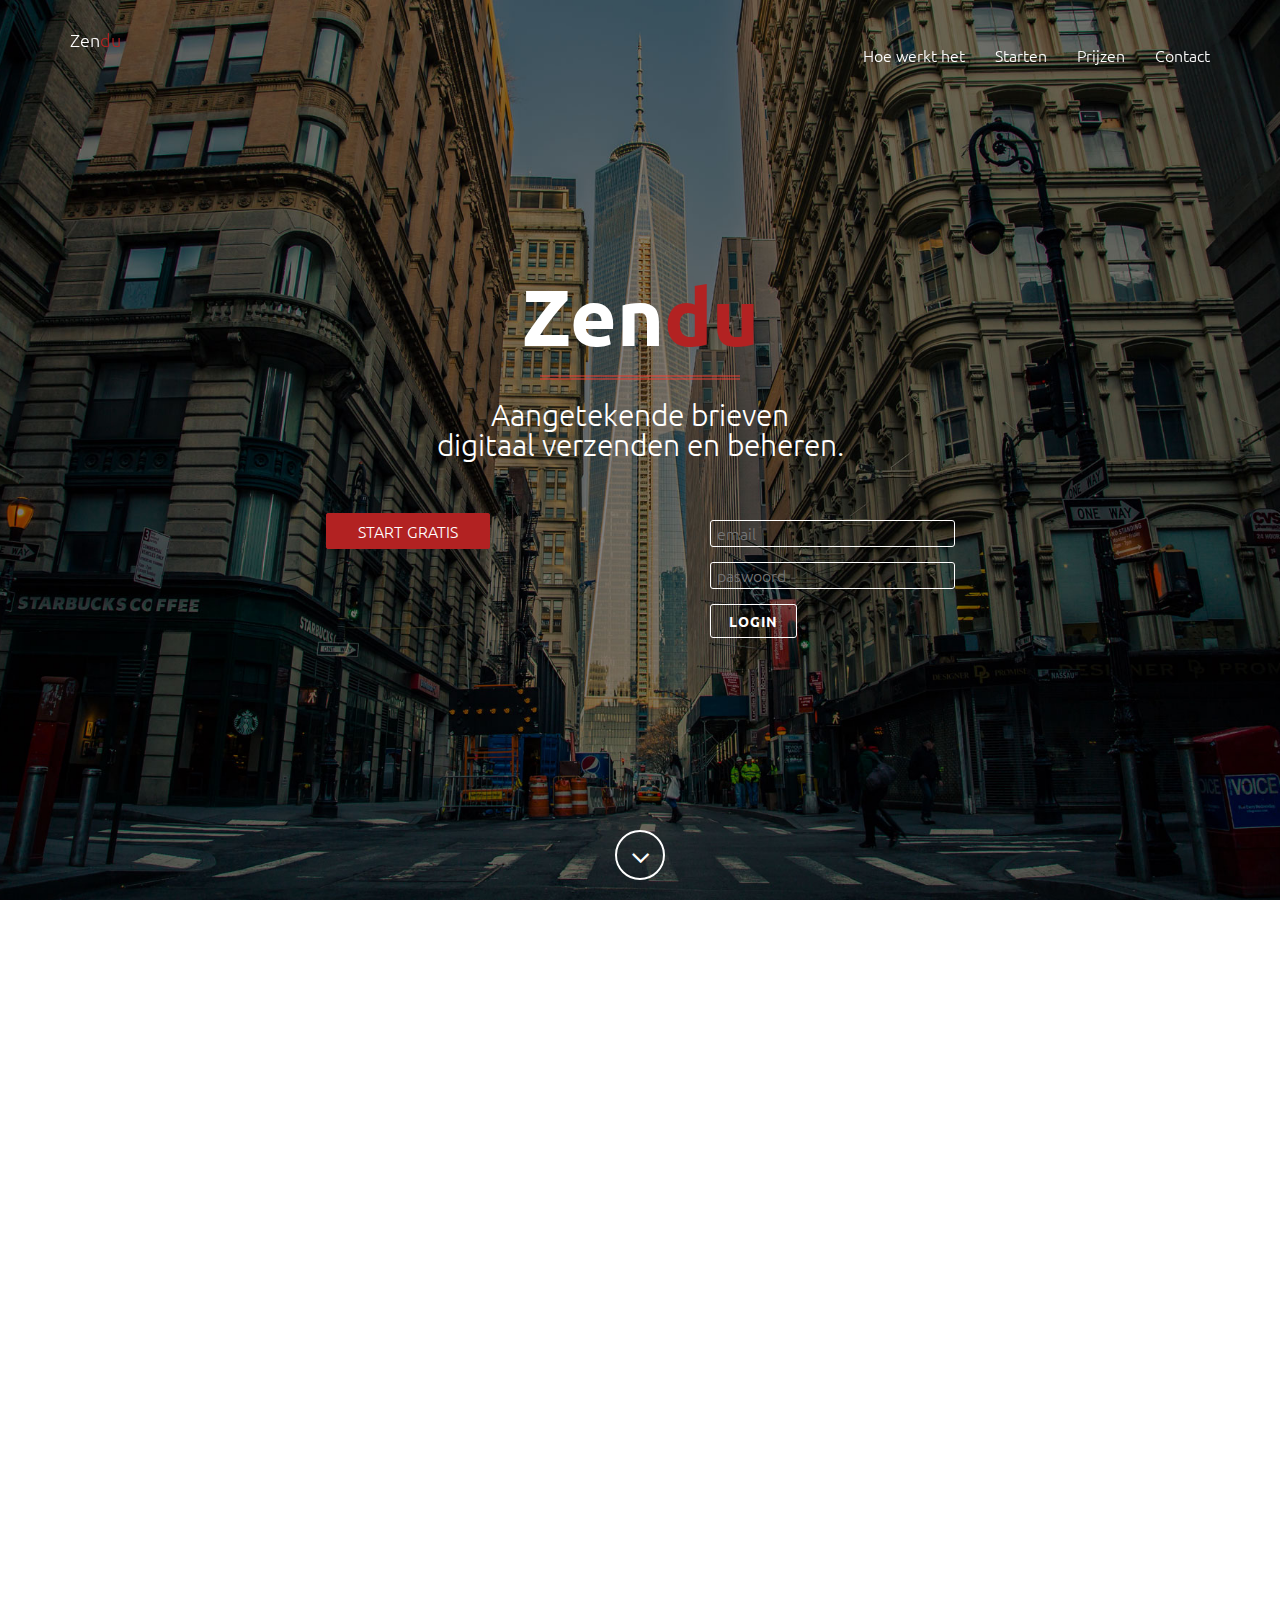
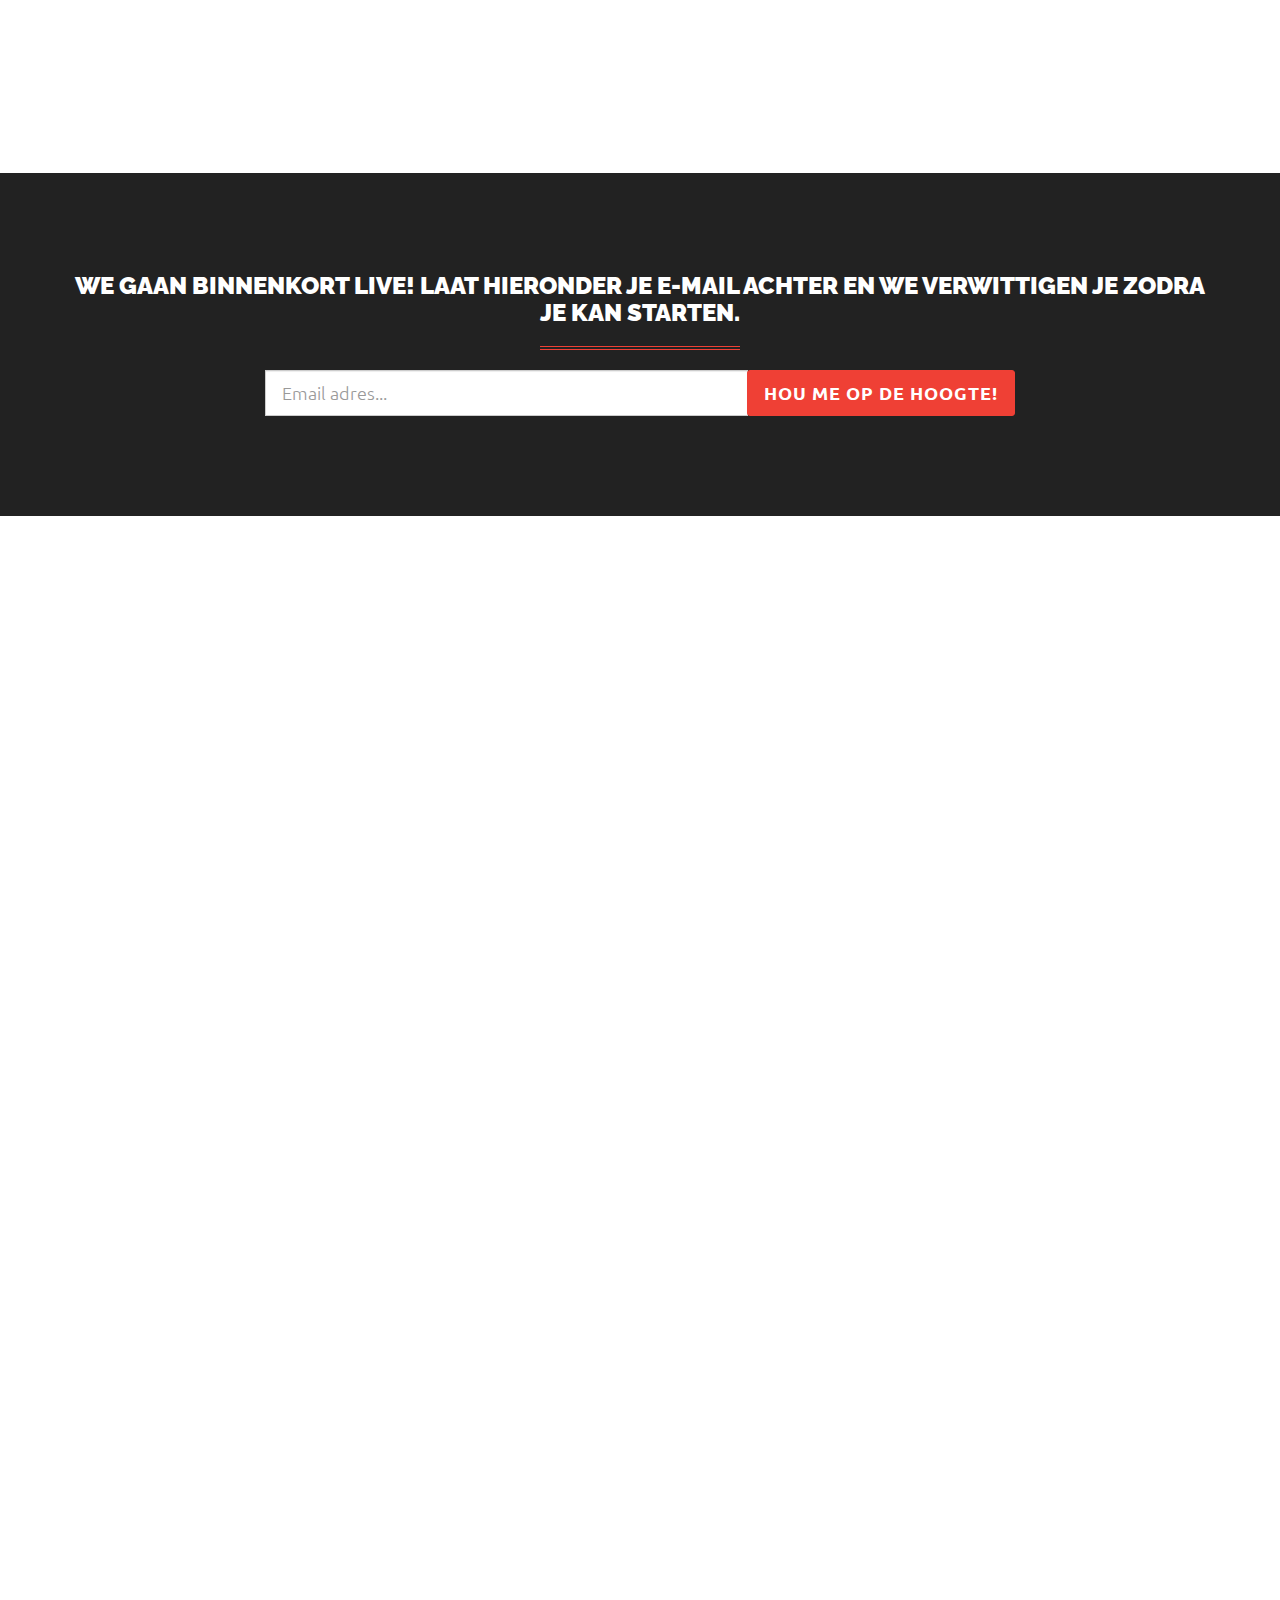
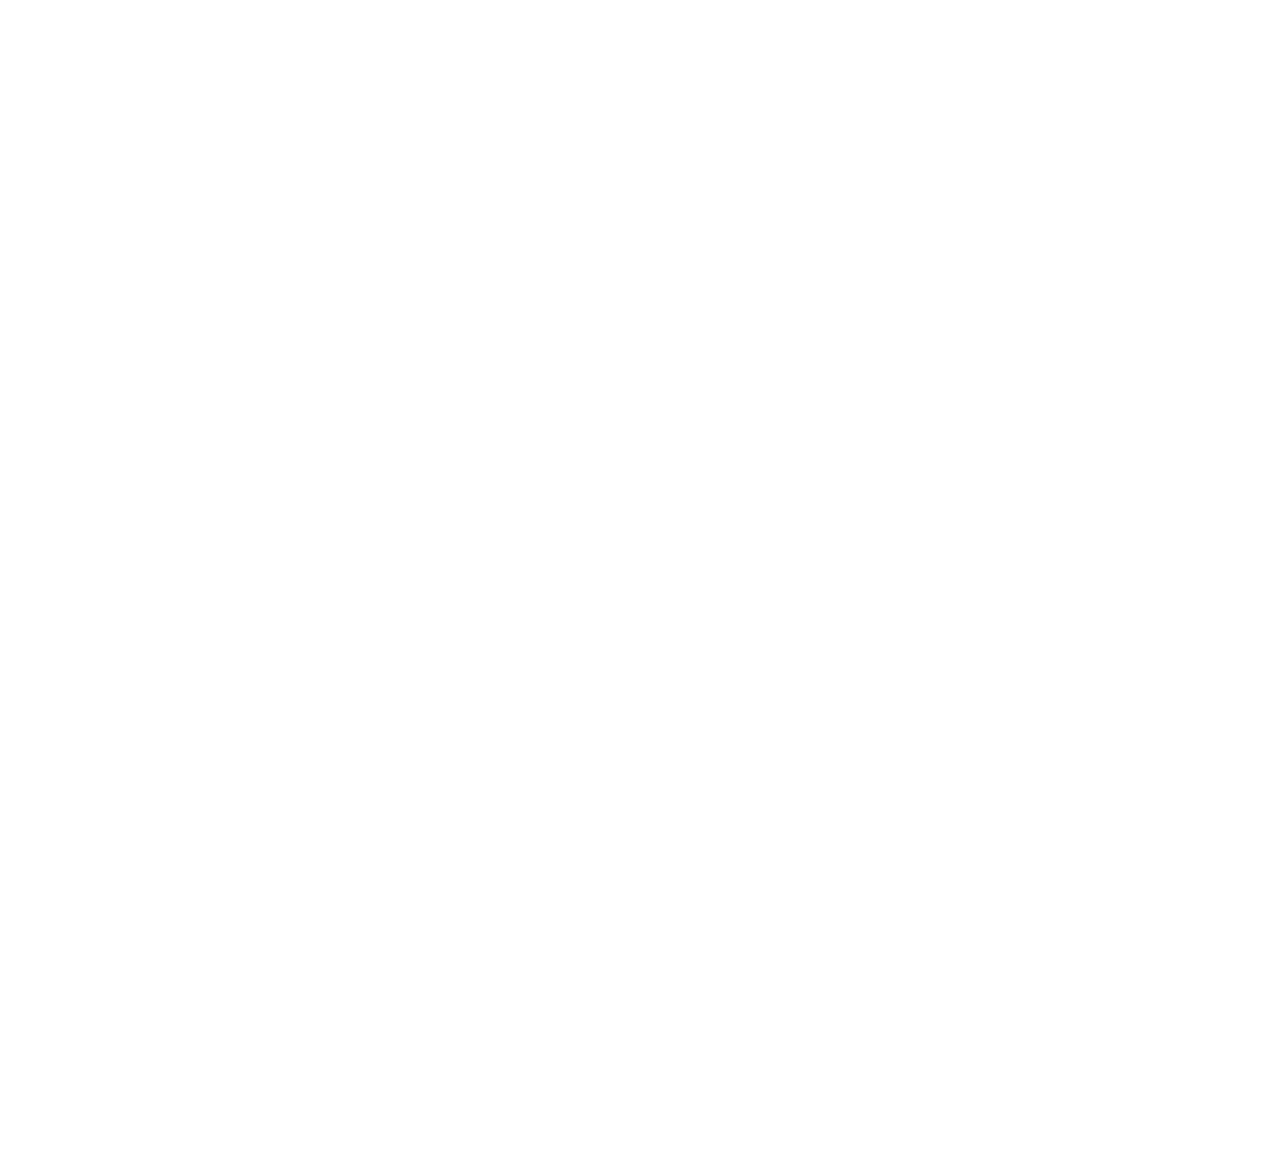
<file: index.html>
<!DOCTYPE html>
<html lang="en">
<head>
    <meta name="google-site-verification" content="gZ54clVPOUx41t9LywNdxzpT5VvOvN6NFjNMcdxi1jQ" /> 
    <meta charset="iso-8859-1">
    <meta name="viewport" content="width=device-width, initial-scale=1.0, user-scalable=no">
    <meta name="description" content="Zendu Aangetekende brief">
    <meta name="author" content="Zendu Aangetekende brief brieven zendingen">
    <title>Zendu | Aangetekende brieven</title>
    <!-- Bootstrap Core CSS -->
    <link href="assets/css/bootstrap/bootstrap.min.css" rel="stylesheet" type="text/css">
    <!-- Retina.js - Load first for faster HQ mobile images. -->
    <script src="assets/js/plugins/retina/retina.min.js"></script>
    <!-- Font Awesome -->
    <link href="assets/font-awesome/css/font-awesome.min.css" rel="stylesheet" type="text/css">
    <!-- Default Fonts -->
    <link href='http://fonts.googleapis.com/css?family=Roboto:900,100,100italic,300,300italic,400italic,500,500italic,700,700italic,900,900italic' rel='stylesheet' type='text/css'>
    <link href='https://fonts.googleapis.com/css?family=Ubuntu' rel='stylesheet' type='text/css'>
    <link href='http://fonts.googleapis.com/css?family=Raleway:400,100,200,300,600,500,700,800,900' rel='stylesheet' type='text/css'>
    <!-- Modern Style Fonts (Include these is you are using body.modern!) -->
    <link href='http://fonts.googleapis.com/css?family=Montserrat:400,700' rel='stylesheet' type='text/css'>
    <link href='http://fonts.googleapis.com/css?family=Cardo:400,400italic,700' rel='stylesheet' type='text/css'>
    <!-- Vintage Style Fonts (Include these if you are using body.vintage!) -->
    <link href='http://fonts.googleapis.com/css?family=Sanchez:400italic,400' rel='stylesheet' type='text/css'>
    <link href='http://fonts.googleapis.com/css?family=Cardo:400,400italic,700' rel='stylesheet' type='text/css'>
    <!-- Plugin CSS -->
    <link href="assets/css/plugins/owl-carousel/owl.carousel.css" rel="stylesheet" type="text/css">
    <link href="assets/css/plugins/owl-carousel/owl.theme.css" rel="stylesheet" type="text/css">
    <link href="assets/css/plugins/owl-carousel/owl.transitions.css" rel="stylesheet" type="text/css">
    <link href="assets/css/plugins/magnific-popup.css" rel="stylesheet" type="text/css">
    <link href="assets/css/plugins/background.css" rel="stylesheet" type="text/css">
    <link href="assets/css/plugins/animate.css" rel="stylesheet" type="text/css">
    <!-- Vitality Theme CSS -->
    <!-- Uncomment the color scheme you want to use. -->
    <link href="assets/css/vitality-red.css" rel="stylesheet" type="text/css">
    <!-- <link href="assets/css/vitality-aqua.css" rel="stylesheet" type="text/css"> -->
    <!-- <link href="assets/css/vitality-blue.css" rel="stylesheet" type="text/css"> -->
    <!-- <link href="assets/css/vitality-green.css" rel="stylesheet" type="text/css"> -->
    <!-- <link href="assets/css/vitality-orange.css" rel="stylesheet" type="text/css"> -->
    <!-- <link href="assets/css/vitality-pink.css" rel="stylesheet" type="text/css"> -->
    <!-- <link href="assets/css/vitality-purple.css" rel="stylesheet" type="text/css"> -->
    <!-- <link href="assets/css/vitality-tan.css" rel="stylesheet" type="text/css"> -->
    <!-- <link href="assets/css/vitality-turquoise.css" rel="stylesheet" type="text/css"> -->
    <!-- <link href="assets/css/vitality-yellow.css" rel="stylesheet" type="text/css"> -->
    <!-- IE8 support for HTML5 elements and media queries -->
    <!--[if lt IE 9]>
      <script src="https://oss.maxcdn.com/libs/html5shiv/3.7.0/html5shiv.js"></script>
      <script src="https://oss.maxcdn.com/libs/respond.js/1.3.0/respond.min.js"></script>
    <![endif]-->
</head>
<!-- Alternate Body Classes: .modern and .vintage -->

<body id="page-top">
    <!-- Navigation -->
    <!-- Note: navbar-default and navbar-inverse are both supported with this theme. -->
    <nav class="navbar navbar-inverse navbar-fixed-top navbar-expanded">
        <div class="container">
            <!-- Brand and toggle get grouped for better mobile display -->
            <div class="navbar-header">
                <button type="button" class="navbar-toggle" data-toggle="collapse" data-target="#bs-example-navbar-collapse-1">
                    <span class="sr-only">Toggle navigation</span>
                    <span class="icon-bar"></span>
                    <span class="icon-bar"></span>
                    <span class="icon-bar"></span>
                </button>
                <a class="navbar-brand page-scroll" href="#page-top">
                    Zen<span style="color:firebrick">du</span>
                </a>
            </div>
            <!-- Collect the nav links, forms, and other content for toggling -->
            <div class="collapse navbar-collapse" id="bs-example-navbar-collapse-1">
                <ul class="nav navbar-nav navbar-right">
                    <li class="hidden">
                        <a class="page-scroll" href="#page-top"></a>
                    </li>
                    <li>
                        <a class="page-scroll" href="#about">Hoe werkt het</a>
                    </li>
                    <li>
                        <a class="page-scroll" href="#register">Starten</a>
                    </li>
                    <li>
                        <a class="page-scroll" href="#pricing">Prijzen</a>
                    </li>
                    <li>
                        <a class="page-scroll" href="#contact">Contact</a>
                    </li>
                </ul>
            </div>
            <!-- /.navbar-collapse -->
        </div>
        <!-- /.container -->
    </nav>
    <header style="background-image: url('assets/img/bg-header.jpg');">
        <div class="intro-content">
<!--            <img src="assets/img/profile.png" class="img-responsive img-centered" alt="">-->
            <div class="brand-name">Zen<span style="color:firebrick">du</span></div>
            <hr class="colored">
            <div class="brand-name-subtext">Aangetekende brieven<br> digitaal verzenden en beheren.</div>          
        </div>
        
        <div class="login-form">
            
            <form method="post" action="login.jsp" id="login_form">
                <input type="text" class="login-input" placeholder=" email" name="email" tabindex="1"></input><br>
                <input type="password" class="login-input" placeholder=" paswoord" name="pass" tabindex="2"></input><br>            
                <button type="submit" class="btn btn-outline-light page-scroll" tabindex="3" value="LOGIN">Login</button>
        </form>
        </div>
    
        <div class="getstarted-form">
            
            <form><a class="page-scroll login-btn" href="#register">Start gratis</a>
        </form>
        </div>
    
    
        
        <div class="scroll-down">
            <a class="btn page-scroll" href="#about"><i class="fa fa-angle-down fa-fw"></i></a>
        </div>
    </header>
    <section id="about">
        <div class="container-fluid">
            <div class="row text-center">
                <div class="col-lg-12 wow fadeIn">
                    <h1>Hoe werkt het?</h1>
                    <p>Wij printen uw brief en versturen hem aangetekend.</p>
                    <hr class="colored">
                </div>
            </div>
            <div class="row text-center content-row">
                <div class="col-md-3 col-sm-6 wow fadeIn" data-wow-delay=".2s">
                    <div class="about-content">
                        <i class="fa fa-eye fa-4x"></i>
                        <h3>U schrijft de brief en laadt hem op op de website.</h3>
                        <p>Opladen is eenvoudig, we aanvaarden brieven in PDF of MS Word formaat. </p>
                    </div>
                </div>
                <div class="col-md-3 col-sm-6 wow fadeIn" data-wow-delay=".4s">
                    <div class="about-content">
                        <i class="fa fa-edit fa-4x"></i>
                        <h3>Wij printen uw brief en versturen hem aangetekend via de reguliere post.</h3>
                        <p>Brieven opgeladen voor 15u00 worden dezelfde werkdag nog verstuurd, na 15u00 de volgende werkdag.</p>
                    </div>
                </div>
                <div class="col-md-3 col-sm-6 wow fadeIn" data-wow-delay=".6s">
                    <div class="about-content">
                        <i class="fa fa-tablet fa-4x"></i>
                        <h3>Het bewijsstrookje is digitaal beschikbaar in uw applicatie.</h3>
                        <p>Het bewijsstrookje wordt door ons gearchiveerd en ingescand. Met uw persoonlijk inlog kan u al uw verstuurde brieven en bijhorende bewijsstrookjes raadplegen.</p>
                    </div>
                </div>
                <div class="col-md-3 col-sm-6 wow fadeIn" data-wow-delay=".8s">
                    <div class="about-content">
                        <i class="fa fa-heart fa-4x"></i>
                        <h3>De geadresseerde ontvangt zijn aangetekende brief.</h3>
                        <p>Net alsof u de brief zelf naar het postkantoor had gebracht.</p>
                    </div>
                </div>
            </div>
        </div>
    </section>
    <section id="register" class="cta-form bg-dark">
        <div class="container text-center">
            <h3>We gaan binnenkort live! Laat hieronder je e-mail achter en we verwittigen je zodra je kan starten.</h3>
            <hr class="colored">
            <div class="row">
                <div class="col-lg-8 col-lg-offset-2">
                    <!-- MailChimp Signup Form -->
                    <div id="mc_embed_signup">
                        <!-- Replace the form action in the line below with your MailChimp embed action! For more informatin on how to do this please visit the Docs! -->
                        <!--<form role="form" action="//startbootstrap.us3.list-manage.com/subscribe/post?u=531af730d8629808bd96cf489&amp;id=afb284632f" method="post" id="mc-embedded-subscribe-form" name="mc-embedded-subscribe-form" target="_blank" novalidate>-->
                            <div class="input-group input-group-lg">
                                <input type="email" name="EMAIL" class="form-control" id="mce-EMAIL" placeholder="Email adres...">
                                <span class="input-group-btn">
                                    <button type="submit" name="subscribe" id="mc-embedded-subscribe" class="btn btn-primary">Hou me op de hoogte!</button>
                                </span>
                            </div>
                            <div id="mce-responses">
                                <div class="response" id="mce-error-response" style="display:none"></div>
                                <div class="response" id="mce-success-response" style="text-align:left;"></div>
                            </div>
                        <!--</form>-->
                    </div>
                    <!-- End MailChimp Signup Form -->
                </div>
            </div>
        </div>
    </section>
    <section id="pricing" class="pricing" style="background-image: url('assets/img/bg-pricing.jpg')">
        <div class="container wow fadeIn">
            <div class="row text-center">
                <div class="col-lg-12">
                    <h2>Prijzen</h2>
                    <hr class="colored">
                    <p></p>
                </div>
            </div>
            <div class="row content-row">
                <div class="col-md-4">
                    <div class="pricing-item featured-first">
                        <h3>Basic</h3>
                        <hr class="colored">
                        <div class="price"><span class="number">9.80 <sup>EUR</sup></span> / brief</div>
                        <ul class="list-group">
                            <li class="list-group-item">1 individuele brief</li>
                            <li class="list-group-item">Maximum 10 pagina's</li>
                            <li class="list-group-item">Opgeladen voor 15u00, dezelfde dag verzonden</li>
                            <li class="list-group-item">Uw eerste brief is gratis</li>
                        </ul>
                        <a href="#process" class="btn btn-outline-dark">Starten</a>
                    </div>
                </div>
                <div class="col-md-4">
                    <div class="pricing-item featured">
                        <h3>Plus</h3>
                        <hr class="colored">
                        <div class="price"><span class="number">8.80 <sup>EUR</sup></span> / brief</div>
                        <ul class="list-group">
                            <li class="list-group-item">Pakket van <strong>10</strong> brieven</li>
                            <li class="list-group-item">Totaal: 88 EUR, inc. BTW</li>
                            <li class="list-group-item">Opgeladen voor 15u00, dezelfde dag verzonden</li>
                        </ul>
                        <a href="#" class="btn btn-outline-dark">Log in om te bestellen</a>
                    </div>
                </div>
                <div class="col-md-4">
                    <div class="pricing-item featured-last">
                        <h3>Premium</h3>
                        <hr class="colored">
                        <div class="price"><span class="number">8.20 <sup>EUR</sup></span> / brief</div>
                        <ul class="list-group">
                            <li class="list-group-item">Pakket van 50 brieven</li>
                            <li class="list-group-item">Totaal: 410 EUR, inc. BTW</li>
                            <li class="list-group-item">Opgeladen voor 15u00, dezelfde dag verzonden</li>
                        </ul>
                        <a href="#" class="btn btn-outline-dark">Log in om te bestellen</a>
                    </div>
                </div>
            </div>
        </div>
    </section>
    <section id="contact">
        <div class="container wow fadeIn">
            <div class="row">
                <div class="col-lg-12 text-center">
                    <h2>Contacteer ons</h2>
                    <hr class="colored">
                    <p></p>
                </div>
            </div>
            <div class="row content-row">
                <div class="col-lg-8 col-lg-offset-2">
                    <form name="sentMessage" id="contactForm" novalidate>
                        <div class="row control-group">
                            <div class="form-group col-xs-12 floating-label-form-group controls">
                                <label>Name</label>
                                <input type="text" class="form-control" placeholder="Naam" id="name" required data-validation-required-message="Laat uw naam achter aub.">
                                <p class="help-block text-danger"></p>
                            </div>
                        </div>
                        <div class="row control-group">
                            <div class="form-group col-xs-12 floating-label-form-group controls">
                                <label>Email Address</label>
                                <input type="email" class="form-control" placeholder="Email" id="email" required data-validation-required-message="Laat uw email achter aub.">
                                <p class="help-block text-danger"></p>
                            </div>
                        </div>
                        <div class="row control-group">
                            <div class="form-group col-xs-12 floating-label-form-group controls">
                                <label>Phone Number</label>
                                <input type="tel" class="form-control" placeholder="Telefoonnummber" id="phone">
                                <p class="help-block text-danger"></p>
                            </div>
                        </div>
                        <div class="row control-group">
                            <div class="form-group col-xs-12 floating-label-form-group controls">
                                <label>Message</label>
                                <textarea rows="5" class="form-control" placeholder="Boodschap" id="message" required data-validation-required-message="Laat een boodschap achter aub."></textarea>
                                <p class="help-block text-danger"></p>
                            </div>
                        </div>
                        <br>
                        <div id="success"></div>
                        <div class="row">
                            <div class="form-group col-xs-12">
                                <button type="submit" class="btn btn-outline-dark">Verzenden</button>
                            </div>
                        </div>
                    </form>
                </div>
            </div>
        </div>
    </section>
    <footer class="footer" style="background-image: url('assets/img/bg-footer.jpg')">
        <div class="container text-center">
            <div class="row">
                <div class="col-md-4 contact-details">
                    <h4><i class="fa fa-phone"></i> Bel</h4>
                    <p>0489 62 19 67</p>
                </div>
                <div class="col-md-4 contact-details">
                    <h4><i class="fa fa-map-marker"></i> Adres</h4>
                    <p>BVBA CEEJAY</p>
                    <p>Huybrechtsstraat 76
                        <br>2140 Borgerhout</p>
                </div>
                <div class="col-md-4 contact-details">
                    <h4><i class="fa fa-envelope"></i> Email</h4>
                    <p><a href="mailto:mail@example.com">info@zendu.be</a>
                    </p>
                </div>
            </div>
            <div class="row social">
                <div class="col-lg-12">
                    <ul class="list-inline">
                        <li><a href="#"><i class="fa fa-facebook fa-fw fa-2x"></i></a>
                        </li>
                        <li><a href="#"><i class="fa fa-twitter fa-fw fa-2x"></i></a>
                        </li>
                        <li><a href="#"><i class="fa fa-linkedin fa-fw fa-2x"></i></a>
                        </li>
                    </ul>
                </div>
            </div>
            <div class="row copyright">
                <div class="col-lg-12">
                    <p class="small">&copy; 2015 Zendu.be Aangetekende brieven</p>
                </div>
            </div>
        </div>
    </footer>
    <!-- Core Scripts -->
    <script src="assets/js/jquery.js"></script>
    <script src="assets/js/bootstrap/bootstrap.min.js"></script>
    <!-- Plugin Scripts -->
    <script src="assets/js/plugins/jquery.easing.min.js"></script>
    <script src="assets/js/plugins/classie.js"></script>
    <script src="assets/js/plugins/cbpAnimatedHeader.js"></script>
    <script src="assets/js/plugins/owl-carousel/owl.carousel.js"></script>
    <script src="assets/js/plugins/jquery.magnific-popup/jquery.magnific-popup.min.js"></script>
    <script src="assets/js/plugins/background/core.js"></script>
    <script src="assets/js/plugins/background/transition.js"></script>
    <script src="assets/js/plugins/background/background.js"></script>
    <script src="assets/js/plugins/jquery.mixitup.js"></script>
    <script src="assets/js/plugins/wow/wow.min.js"></script>
    <script src="assets/js/contact_me.js"></script>
    <script src="assets/js/plugins/jqBootstrapValidation.js"></script>
    <!-- Vitality Theme Scripts -->
    <script src="assets/js/vitality.js"></script>
    <script>
      (function(i,s,o,g,r,a,m){i['GoogleAnalyticsObject']=r;i[r]=i[r]||function(){
      (i[r].q=i[r].q||[]).push(arguments)},i[r].l=1*new Date();a=s.createElement(o),
      m=s.getElementsByTagName(o)[0];a.async=1;a.src=g;m.parentNode.insertBefore(a,m)
      })(window,document,'script','//www.google-analytics.com/analytics.js','ga');
    
      ga('create', 'UA-69587403-1', 'auto');
      ga('send', 'pageview');
    </script>
</body>

</html>
</file>
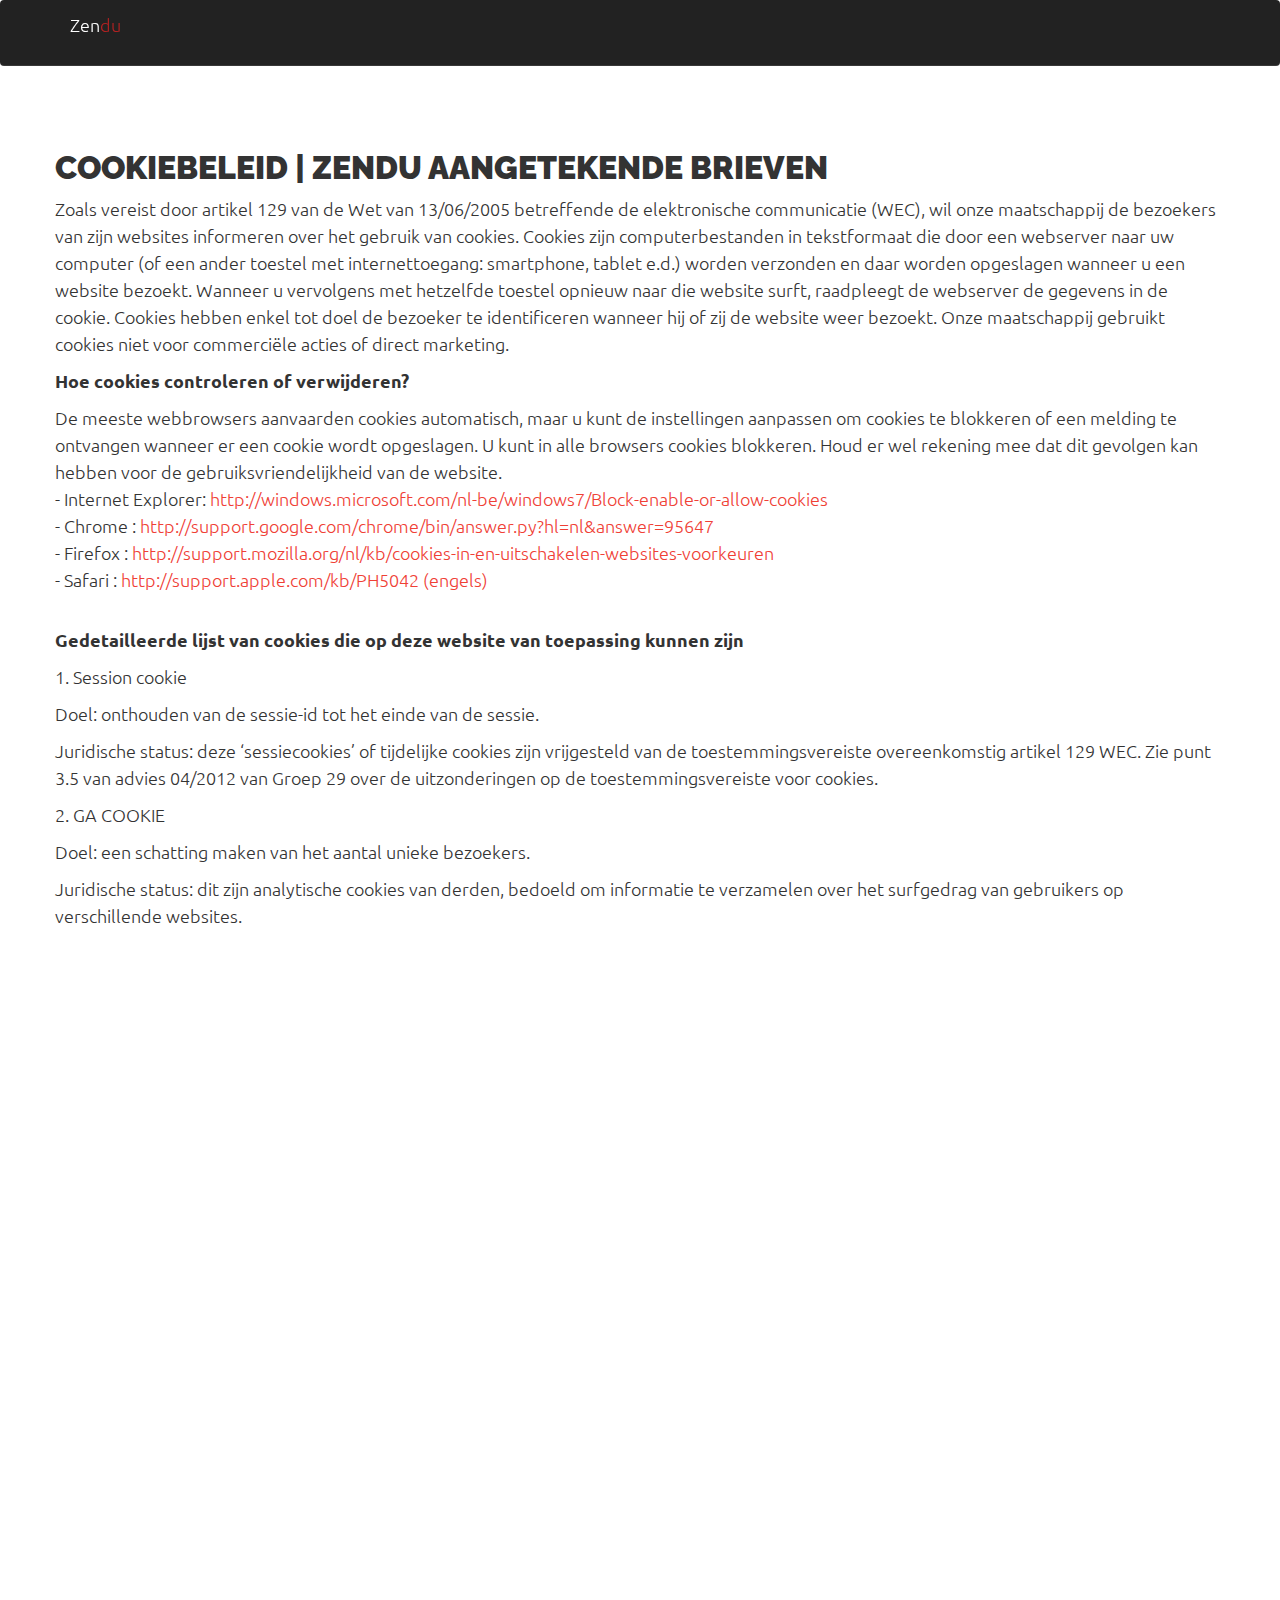
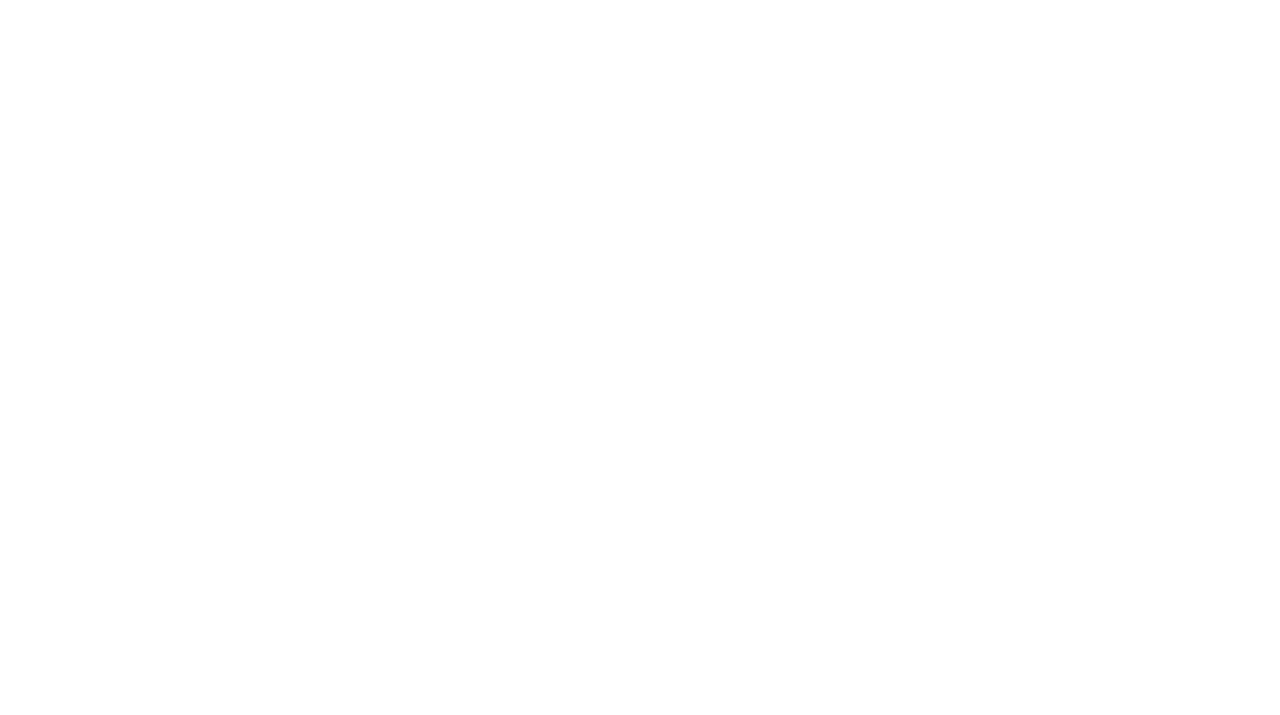
<file: cookies.html>
<!DOCTYPE html>
<html lang="en">

<head>
    <meta charset="utf-8">
    <meta name="viewport" content="width=device-width, initial-scale=1.0, user-scalable=no">
    <meta name="description" content="Aangetekende brief">
    <meta name="author" content="Zendu Aangetekende brieven zendingen">
    <title>Zendu | Cookies Policy</title>
    <!-- Bootstrap Core CSS -->
    <link href="assets/css/bootstrap/bootstrap.min.css" rel="stylesheet" type="text/css">
    <!-- Retina.js - Load first for faster HQ mobile images. -->
    <script src="assets/js/plugins/retina/retina.min.js"></script>
    <!-- Font Awesome -->
    <link href="assets/font-awesome/css/font-awesome.min.css" rel="stylesheet" type="text/css">
    <!-- Default Fonts -->
    <link href='http://fonts.googleapis.com/css?family=Roboto:900,100,100italic,300,300italic,400italic,500,500italic,700,700italic,900,900italic' rel='stylesheet' type='text/css'>
    <link href='https://fonts.googleapis.com/css?family=Ubuntu' rel='stylesheet' type='text/css'>
    <link href='http://fonts.googleapis.com/css?family=Raleway:400,100,200,300,600,500,700,800,900' rel='stylesheet' type='text/css'>
    <!-- Modern Style Fonts (Include these is you are using body.modern!) -->
    <link href='http://fonts.googleapis.com/css?family=Montserrat:400,700' rel='stylesheet' type='text/css'>
    <link href='http://fonts.googleapis.com/css?family=Cardo:400,400italic,700' rel='stylesheet' type='text/css'>
    <!-- Vintage Style Fonts (Include these if you are using body.vintage!) -->
    <link href='http://fonts.googleapis.com/css?family=Sanchez:400italic,400' rel='stylesheet' type='text/css'>
    <link href='http://fonts.googleapis.com/css?family=Cardo:400,400italic,700' rel='stylesheet' type='text/css'>
    <!-- Plugin CSS -->
    <link href="assets/css/plugins/owl-carousel/owl.carousel.css" rel="stylesheet" type="text/css">
    <link href="assets/css/plugins/owl-carousel/owl.theme.css" rel="stylesheet" type="text/css">
    <link href="assets/css/plugins/owl-carousel/owl.transitions.css" rel="stylesheet" type="text/css">
    <link href="assets/css/plugins/magnific-popup.css" rel="stylesheet" type="text/css">
    <link href="assets/css/plugins/background.css" rel="stylesheet" type="text/css">
    <link href="assets/css/plugins/animate.css" rel="stylesheet" type="text/css">
    <!-- Vitality Theme CSS -->
    <!-- Uncomment the color scheme you want to use. -->
    <link href="assets/css/vitality-red.css" rel="stylesheet" type="text/css">
    <!-- <link href="assets/css/vitality-aqua.css" rel="stylesheet" type="text/css"> -->
    <!-- <link href="assets/css/vitality-blue.css" rel="stylesheet" type="text/css"> -->
    <!-- <link href="assets/css/vitality-green.css" rel="stylesheet" type="text/css"> -->
    <!-- <link href="assets/css/vitality-orange.css" rel="stylesheet" type="text/css"> -->
    <!-- <link href="assets/css/vitality-pink.css" rel="stylesheet" type="text/css"> -->
    <!-- <link href="assets/css/vitality-purple.css" rel="stylesheet" type="text/css"> -->
    <!-- <link href="assets/css/vitality-tan.css" rel="stylesheet" type="text/css"> -->
    <!-- <link href="assets/css/vitality-turquoise.css" rel="stylesheet" type="text/css"> -->
    <!-- <link href="assets/css/vitality-yellow.css" rel="stylesheet" type="text/css"> -->
    <!-- IE8 support for HTML5 elements and media queries -->
    <!--[if lt IE 9]>
      <script src="https://oss.maxcdn.com/libs/html5shiv/3.7.0/html5shiv.js"></script>
      <script src="https://oss.maxcdn.com/libs/respond.js/1.3.0/respond.min.js"></script>
    <![endif]-->
</head>
<!-- Alternate Body Classes: .modern and .vintage -->

<body id="page-top">

    <!-- Navigation -->
    <!-- Note: navbar-default and navbar-inverse are both supported with this theme. -->
    <nav class="navbar navbar-inverse navbar-fixed">
        <div class="container">
            <!-- Brand and toggle get grouped for better mobile display -->
            <div class="navbar-header">
                <button type="button" class="navbar-toggle" data-toggle="collapse" data-target="#bs-example-navbar-collapse-1">
                    <span class="sr-only">Toggle navigation</span>
                    <span class="icon-bar"></span>
                    <span class="icon-bar"></span>
                    <span class="icon-bar"></span>
                </button>
                <a class="navbar-brand page-scroll" href="aangetekende-brief.jsp">
                    Zen<span style="color:firebrick">du</span>
                </a>
            </div>
            <!-- Collect the nav links, forms, and other content for toggling -->
            <div class="collapse navbar-collapse" id="bs-example-navbar-collapse-1">
                <ul class="nav navbar-nav navbar-right">
                    <li class="hidden">
                        <a class="page-scroll" href="#page-top"></a>
                    </li>
                    <li>
                        <a class="page-scroll" href="profile.jsp"></a>
                    </li>
                    <li>
                        <a class="page-scroll" href="credits.jsp"></a>
                    </li>
                    <li>
                        <a class="page-scroll" href="invoices.jsp"></a>
                    </li>
                    <li>
                        <a class="page-scroll" href="index.jsp"></a>
                    </li>
                </ul>
            </div>
            <!-- /.navbar-collapse -->
        </div>
        <!-- /.container -->
    </nav>
    
    <header style="height:1800px">
    <section id="process" class="services">
        <div class="container">        
            <div class="row content-row">
            <h1 style="font-size: 32px">Cookiebeleid | Zendu aangetekende brieven</h1>
            
<p>Zoals vereist door artikel 129 van de Wet van 13/06/2005 betreffende de elektronische communicatie (WEC), wil onze maatschappij de bezoekers van zijn websites informeren over het gebruik van cookies.
Cookies zijn computerbestanden in tekstformaat die door een webserver naar uw computer (of een ander toestel met internettoegang: smartphone, tablet e.d.) worden verzonden en daar worden opgeslagen wanneer u een website bezoekt. Wanneer u vervolgens met hetzelfde toestel opnieuw naar die website surft, raadpleegt de webserver de gegevens in de cookie.
Cookies hebben enkel tot doel de bezoeker te identificeren wanneer hij of zij de website weer bezoekt. Onze maatschappij gebruikt cookies niet voor commerciële acties of direct marketing.</p>

<p><strong>Hoe cookies controleren of verwijderen?</strong></p>
<p>De meeste webbrowsers aanvaarden cookies automatisch, maar u kunt de instellingen aanpassen om cookies te blokkeren of een melding te ontvangen wanneer er een cookie wordt opgeslagen.
U kunt in alle browsers cookies blokkeren. Houd er wel rekening mee dat dit gevolgen kan hebben voor de gebruiksvriendelijkheid van de website.<br>
- Internet Explorer: <a href="http://windows.microsoft.com/nl-be/windows7/Block-enable-or-allow-cookies">http://windows.microsoft.com/nl-be/windows7/Block-enable-or-allow-cookies</a><br>
- Chrome : <a href="http://support.google.com/chrome/bin/answer.py?hl=nl&answer=95647">http://support.google.com/chrome/bin/answer.py?hl=nl&answer=95647</a><br>
- Firefox : <a href="http://support.mozilla.org/nl/kb/cookies-in-en-uitschakelen-websites-voorkeuren">http://support.mozilla.org/nl/kb/cookies-in-en-uitschakelen-websites-voorkeuren</a><br>
- Safari : <a href="http://support.mozilla.org/nl/kb/cookies-in-en-uitschakelen-websites-voorkeuren">http://support.apple.com/kb/PH5042 (engels)</a></p><br>

<p><strong>Gedetailleerde lijst van cookies die op deze website van toepassing kunnen zijn</strong></p>
<p>1. Session cookie</p>
<p>Doel: onthouden van de sessie-id tot het einde van de sessie.</p>
<p>Juridische status: deze ‘sessiecookies’ of tijdelijke cookies zijn vrijgesteld van de
toestemmingsvereiste overeenkomstig artikel 129 WEC. Zie punt 3.5 van advies 04/2012 van Groep 29 over de uitzonderingen op de toestemmingsvereiste voor cookies.</p>

<p>2. GA COOKIE</p>
<p>Doel: een schatting maken van het aantal unieke bezoekers.</p>
<p>Juridische status: dit zijn analytische cookies van derden, bedoeld om informatie te verzamelen over het surfgedrag van gebruikers op verschillende websites.</p>
            
        </div>
        </div>
    </section>
        
        <div class="intro-content">
            <br>

        </div>
        
        <div class="login-form">
        </div>
    
        <div class="getstarted-form">
        </div>
    
    
        
        <div class="scroll-down">
            <a class="btn page-scroll" href="#about"><i class="fa fa-angle-down fa-fw"></i></a>
        </div>
    </header>

    <footer class="footer" style="background-image: url('assets/img/bg-footer.jpg')">
        <div class="container text-center">
            <div class="row">
                <div class="col-md-4 contact-details">
                    <h4><i class="fa fa-phone"></i> Call</h4>
                    <p>0489 62 19 67</p>
                </div>
                <div class="col-md-4 contact-details">
                    <h4><i class="fa fa-map-marker"></i> Visit</h4>
                    <p>Huybrechtsstraat 76
                        <br>2140 Borgerhout</p>
                </div>
                <div class="col-md-4 contact-details">
                    <h4><i class="fa fa-envelope"></i> Email</h4>
                    <p><a href="mailto:mail@example.com">jan@zendu.be</a>
                    </p>
                </div>
            </div>
            <div class="row social">
                <div class="col-lg-12">
                    <ul class="list-inline">
                        <li><a href="#"><i class="fa fa-facebook fa-fw fa-2x"></i></a>
                        </li>
                        <li><a href="#"><i class="fa fa-twitter fa-fw fa-2x"></i></a>
                        </li>
                        <li><a href="#"><i class="fa fa-linkedin fa-fw fa-2x"></i></a>
                        </li>
                    </ul>
                </div>
            </div>
            <div class="row copyright">
                <div class="col-lg-12">
                    <p class="small">&copy; 2015 Zendu.be Aangetekende brieven</p>
                    <p class="small"><a href="disclaimer.html">Disclaimer</a> &nbsp &nbsp <a href="cookies.html">Cookies Policy</a> &nbsp &nbsp <a href="geheimhouding.html">Geheimhoudingsverklaring</a></p>
                </div>
            </div>
        </div>
    </footer>

    <!-- Core Scripts -->
    <script src="assets/js/jquery.js"></script>
    <script src="assets/js/bootstrap/bootstrap.min.js"></script>
    <!-- Plugin Scripts -->
    <script src="assets/js/plugins/jquery.easing.min.js"></script>
    <script src="assets/js/plugins/classie.js"></script>
    <script src="assets/js/plugins/cbpAnimatedHeader.js"></script>
    <script src="assets/js/plugins/owl-carousel/owl.carousel.js"></script>
    <script src="assets/js/plugins/jquery.magnific-popup/jquery.magnific-popup.min.js"></script>
    <script src="assets/js/plugins/background/core.js"></script>
    <script src="assets/js/plugins/background/transition.js"></script>
    <script src="assets/js/plugins/background/background.js"></script>
    <script src="assets/js/plugins/jquery.mixitup.js"></script>
    <script src="assets/js/plugins/wow/wow.min.js"></script>
    <script src="assets/js/contact_me.js"></script>
    <script src="assets/js/plugins/jqBootstrapValidation.js"></script>
    <!-- Vitality Theme Scripts -->
    <script src="assets/js/vitality.js"></script>
</body>

</html>
</file>
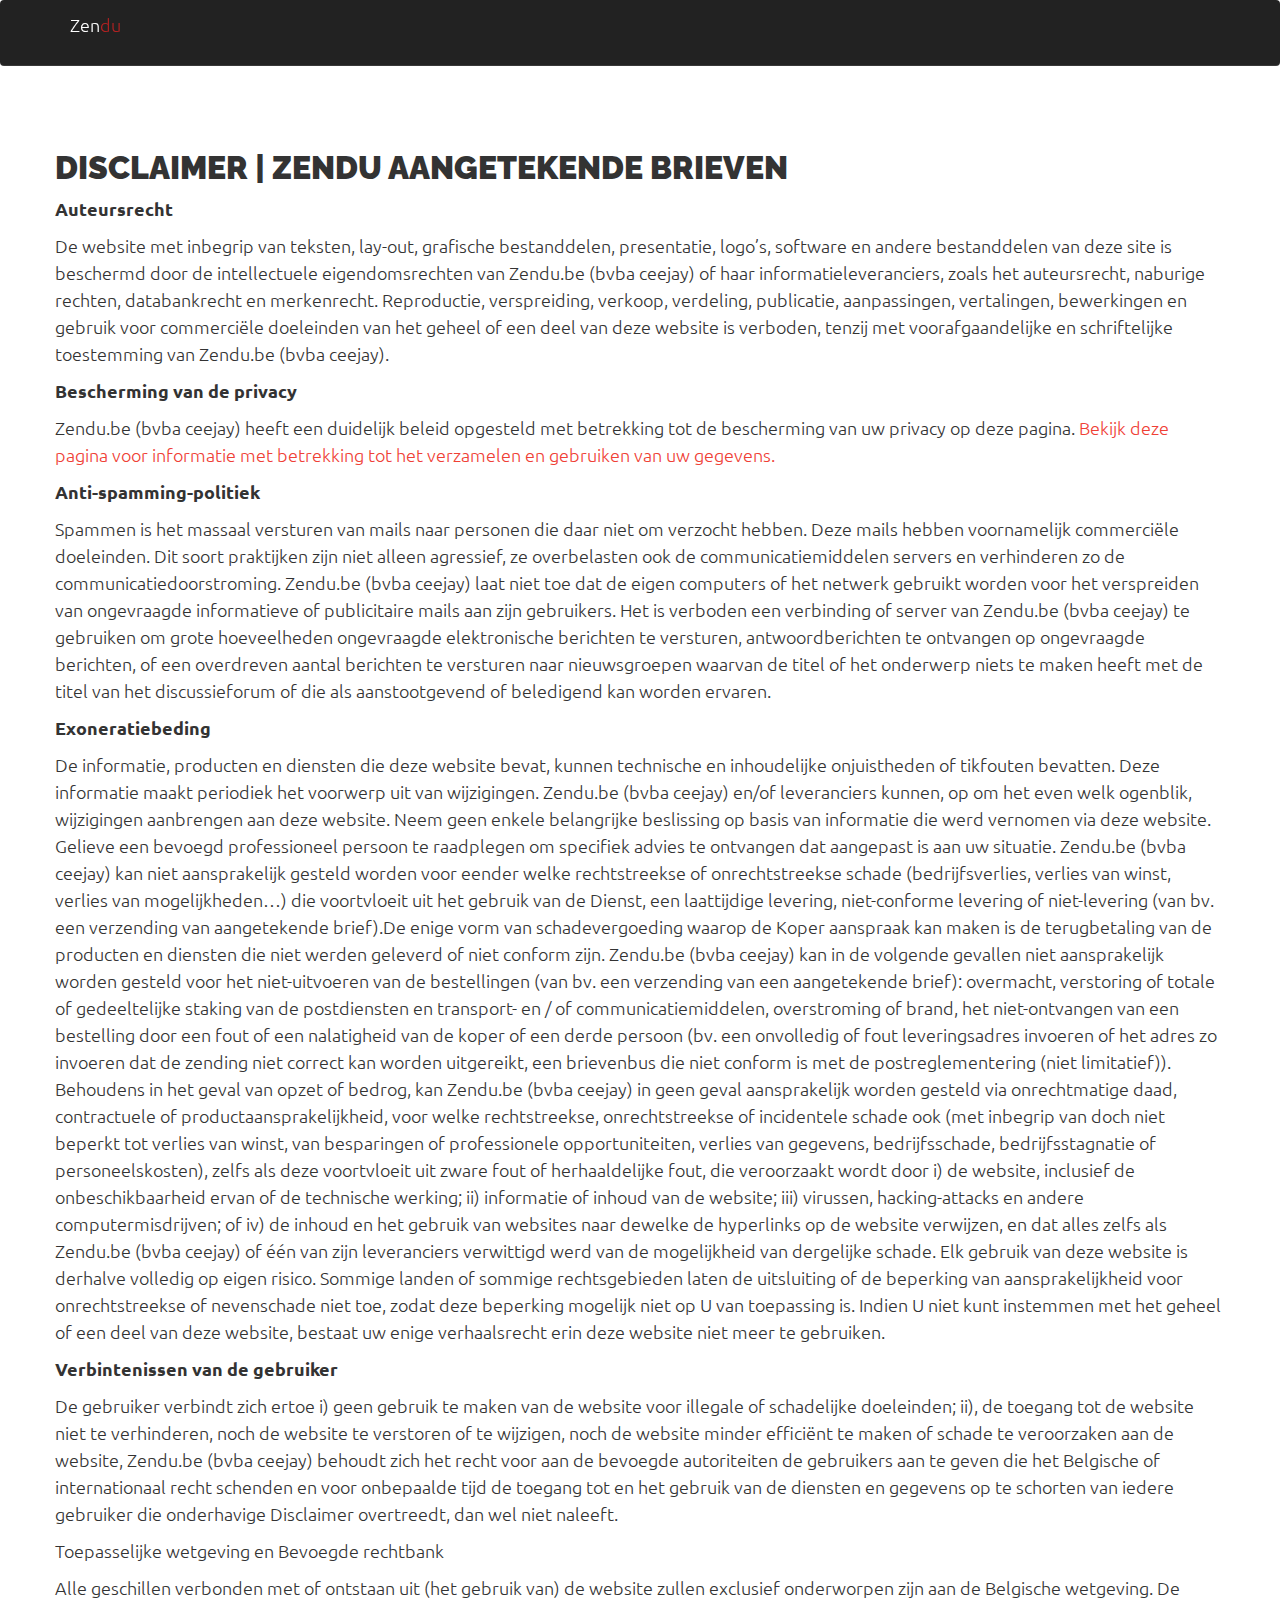
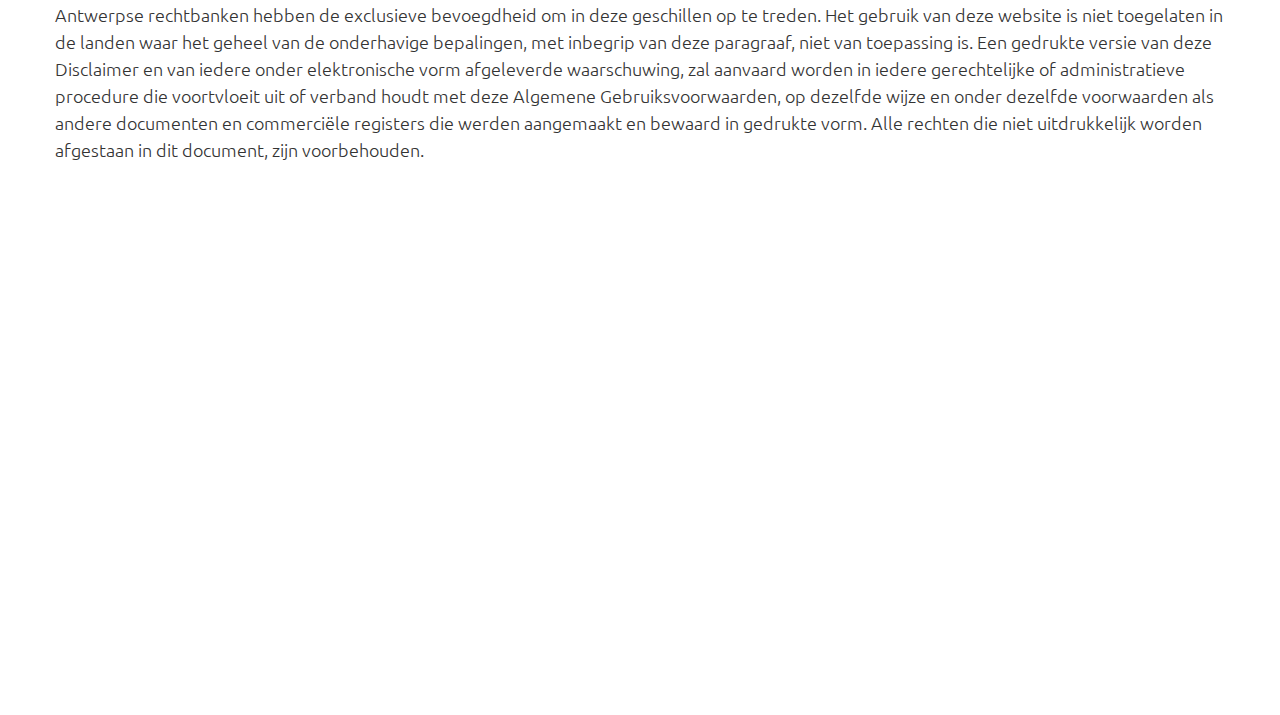
<file: disclaimer.html>
<!DOCTYPE html>
<html lang="en">

<head>
    <meta charset="utf-8">
    <meta name="viewport" content="width=device-width, initial-scale=1.0, user-scalable=no">
    <meta name="description" content="Zendu Aangetekende brief Disclaimer">
    <meta name="author" content="Zendu Aangetekende brieven zendingen">
    <title>Zendu | Disclaimer</title>
    <!-- Bootstrap Core CSS -->
    <link href="assets/css/bootstrap/bootstrap.min.css" rel="stylesheet" type="text/css">
    <!-- Retina.js - Load first for faster HQ mobile images. -->
    <script src="assets/js/plugins/retina/retina.min.js"></script>
    <!-- Font Awesome -->
    <link href="assets/font-awesome/css/font-awesome.min.css" rel="stylesheet" type="text/css">
    <!-- Default Fonts -->
    <link href='http://fonts.googleapis.com/css?family=Roboto:900,100,100italic,300,300italic,400italic,500,500italic,700,700italic,900,900italic' rel='stylesheet' type='text/css'>
    <link href='https://fonts.googleapis.com/css?family=Ubuntu' rel='stylesheet' type='text/css'>
    <link href='http://fonts.googleapis.com/css?family=Raleway:400,100,200,300,600,500,700,800,900' rel='stylesheet' type='text/css'>
    <!-- Modern Style Fonts (Include these is you are using body.modern!) -->
    <link href='http://fonts.googleapis.com/css?family=Montserrat:400,700' rel='stylesheet' type='text/css'>
    <link href='http://fonts.googleapis.com/css?family=Cardo:400,400italic,700' rel='stylesheet' type='text/css'>
    <!-- Vintage Style Fonts (Include these if you are using body.vintage!) -->
    <link href='http://fonts.googleapis.com/css?family=Sanchez:400italic,400' rel='stylesheet' type='text/css'>
    <link href='http://fonts.googleapis.com/css?family=Cardo:400,400italic,700' rel='stylesheet' type='text/css'>
    <!-- Plugin CSS -->
    <link href="assets/css/plugins/owl-carousel/owl.carousel.css" rel="stylesheet" type="text/css">
    <link href="assets/css/plugins/owl-carousel/owl.theme.css" rel="stylesheet" type="text/css">
    <link href="assets/css/plugins/owl-carousel/owl.transitions.css" rel="stylesheet" type="text/css">
    <link href="assets/css/plugins/magnific-popup.css" rel="stylesheet" type="text/css">
    <link href="assets/css/plugins/background.css" rel="stylesheet" type="text/css">
    <link href="assets/css/plugins/animate.css" rel="stylesheet" type="text/css">
    <!-- Vitality Theme CSS -->
    <!-- Uncomment the color scheme you want to use. -->
    <link href="assets/css/vitality-red.css" rel="stylesheet" type="text/css">
    <!-- <link href="assets/css/vitality-aqua.css" rel="stylesheet" type="text/css"> -->
    <!-- <link href="assets/css/vitality-blue.css" rel="stylesheet" type="text/css"> -->
    <!-- <link href="assets/css/vitality-green.css" rel="stylesheet" type="text/css"> -->
    <!-- <link href="assets/css/vitality-orange.css" rel="stylesheet" type="text/css"> -->
    <!-- <link href="assets/css/vitality-pink.css" rel="stylesheet" type="text/css"> -->
    <!-- <link href="assets/css/vitality-purple.css" rel="stylesheet" type="text/css"> -->
    <!-- <link href="assets/css/vitality-tan.css" rel="stylesheet" type="text/css"> -->
    <!-- <link href="assets/css/vitality-turquoise.css" rel="stylesheet" type="text/css"> -->
    <!-- <link href="assets/css/vitality-yellow.css" rel="stylesheet" type="text/css"> -->
    <!-- IE8 support for HTML5 elements and media queries -->
    <!--[if lt IE 9]>
      <script src="https://oss.maxcdn.com/libs/html5shiv/3.7.0/html5shiv.js"></script>
      <script src="https://oss.maxcdn.com/libs/respond.js/1.3.0/respond.min.js"></script>
    <![endif]-->
</head>
<!-- Alternate Body Classes: .modern and .vintage -->

<body id="page-top">

    <!-- Navigation -->
    <!-- Note: navbar-default and navbar-inverse are both supported with this theme. -->
    <nav class="navbar navbar-inverse navbar-fixed">
        <div class="container">
            <!-- Brand and toggle get grouped for better mobile display -->
            <div class="navbar-header">
                <button type="button" class="navbar-toggle" data-toggle="collapse" data-target="#bs-example-navbar-collapse-1">
                    <span class="sr-only">Toggle navigation</span>
                    <span class="icon-bar"></span>
                    <span class="icon-bar"></span>
                    <span class="icon-bar"></span>
                </button>
                <a class="navbar-brand page-scroll" href="/aangetekende-brief.jsp">
                    Zen<span style="color:firebrick">du</span>
                </a>
            </div>
            <!-- Collect the nav links, forms, and other content for toggling -->
            <div class="collapse navbar-collapse" id="bs-example-navbar-collapse-1">
                <ul class="nav navbar-nav navbar-right">
                    <li class="hidden">
                        <a class="page-scroll" href="#page-top"></a>
                    </li>
                    <li>
                        <a class="page-scroll" href="profile.jsp"></a>
                    </li>
                    <li>
                        <a class="page-scroll" href="credits.jsp"></a>
                    </li>
                    <li>
                        <a class="page-scroll" href="invoices.jsp"></a>
                    </li>
                    <li>
                        <a class="page-scroll" href="index.jsp"></a>
                    </li>
                </ul>
            </div>
            <!-- /.navbar-collapse -->
        </div>
        <!-- /.container -->
    </nav>
    
    <header style="height:1800px">
    <section id="process" class="services">
        <div class="container">        
            <div class="row content-row">
            <h1 style="font-size: 32px">Disclaimer | Zendu aangetekende brieven</h1>
            
            <p><strong>Auteursrecht</strong></p> 
            <p>De website met inbegrip van teksten, lay-out, grafische bestanddelen, presentatie, logo’s, software en andere bestanddelen van deze site is beschermd door de intellectuele eigendomsrechten van Zendu.be (bvba ceejay) of haar informatieleveranciers, zoals het auteursrecht, naburige rechten, databankrecht en merkenrecht. Reproductie, verspreiding, verkoop, verdeling, publicatie, aanpassingen, vertalingen, bewerkingen en gebruik voor commerciële doeleinden van het geheel of een deel van deze website is verboden, tenzij met voorafgaandelijke en schriftelijke toestemming van Zendu.be (bvba ceejay).</p>

            <p><strong>Bescherming van de privacy</strong></p>
            <p>Zendu.be (bvba ceejay) heeft een duidelijk beleid opgesteld met betrekking tot de bescherming van uw privacy op deze pagina. <a href="privacy.html">Bekijk deze pagina voor informatie met betrekking tot het verzamelen en gebruiken van uw gegevens.</a></p>

            <p><strong>Anti-spamming-politiek</strong></p>
            <p>Spammen is het massaal versturen van mails naar personen die daar niet om verzocht hebben. Deze mails hebben voornamelijk commerciële doeleinden. Dit soort praktijken zijn niet alleen agressief, ze overbelasten ook de communicatiemiddelen servers en verhinderen zo de communicatiedoorstroming.
            Zendu.be (bvba ceejay) laat niet toe dat de eigen computers of het netwerk gebruikt worden voor het verspreiden van ongevraagde informatieve of publicitaire mails aan zijn gebruikers.
            Het is verboden een verbinding of server van Zendu.be (bvba ceejay) te gebruiken om grote hoeveelheden ongevraagde elektronische berichten te versturen, antwoordberichten te ontvangen op ongevraagde berichten, of een overdreven aantal berichten te versturen naar nieuwsgroepen waarvan de titel of het onderwerp niets te maken heeft met de titel van het discussieforum of die als aanstootgevend of beledigend kan worden ervaren.</p>

            <p><strong>Exoneratiebeding</strong></p>

            <p>De informatie, producten en diensten die deze website bevat, kunnen technische en inhoudelijke onjuistheden of tikfouten bevatten. Deze informatie maakt periodiek het voorwerp uit van wijzigingen. Zendu.be (bvba ceejay) en/of leveranciers kunnen, op om het even welk ogenblik, wijzigingen aanbrengen aan deze website. Neem geen enkele belangrijke beslissing op basis van informatie die werd vernomen via deze website. Gelieve een bevoegd professioneel persoon te raadplegen om specifiek advies te ontvangen dat aangepast is aan uw situatie.
            
            Zendu.be (bvba ceejay) kan niet aansprakelijk gesteld worden voor eender welke rechtstreekse of onrechtstreekse schade (bedrijfsverlies, verlies van winst, verlies van mogelijkheden…) die voortvloeit uit het gebruik van de Dienst, een laattijdige levering, niet-conforme levering of niet-levering (van bv. een verzending van aangetekende brief).De enige vorm van schadevergoeding waarop de Koper aanspraak kan maken is de terugbetaling van de producten en diensten die niet werden geleverd of niet conform zijn.
            
            Zendu.be (bvba ceejay) kan in de volgende gevallen niet aansprakelijk worden gesteld voor het niet-uitvoeren van de bestellingen (van bv. een verzending van een aangetekende brief): overmacht, verstoring of totale of gedeeltelijke staking van de postdiensten en transport- en / of communicatiemiddelen, overstroming of brand, het niet-ontvangen van een bestelling door een fout of een nalatigheid van de koper of een derde persoon (bv. een onvolledig of fout leveringsadres invoeren of het adres zo invoeren dat de zending niet correct kan worden uitgereikt, een brievenbus die niet conform is met de postreglementering (niet limitatief)).
            
            Behoudens in het geval van opzet of bedrog, kan Zendu.be (bvba ceejay) in geen geval aansprakelijk worden gesteld via onrechtmatige daad, contractuele of productaansprakelijkheid, voor welke rechtstreekse, onrechtstreekse of incidentele schade ook (met inbegrip van doch niet beperkt tot verlies van winst, van besparingen of professionele opportuniteiten, verlies van gegevens, bedrijfsschade, bedrijfsstagnatie of personeelskosten), zelfs als deze voortvloeit uit zware fout of herhaaldelijke fout, die veroorzaakt wordt door i) de website, inclusief de onbeschikbaarheid ervan of de technische werking; ii) informatie of inhoud van de website; iii) virussen, hacking-attacks en andere computermisdrijven; of iv) de inhoud en het gebruik van websites naar dewelke de hyperlinks op de website verwijzen, en dat alles zelfs als Zendu.be (bvba ceejay) of één van zijn leveranciers verwittigd werd van de mogelijkheid van dergelijke schade. Elk gebruik van deze website is derhalve volledig op eigen risico. Sommige landen of sommige rechtsgebieden laten de uitsluiting of de beperking van aansprakelijkheid voor onrechtstreekse of nevenschade niet toe, zodat deze beperking mogelijk niet op U van toepassing is. Indien U niet kunt instemmen met het geheel of een deel van deze website, bestaat uw enige verhaalsrecht erin deze website niet meer te gebruiken.</p>

            <p><strong>Verbintenissen van de gebruiker</strong></p>

<p>De gebruiker verbindt zich ertoe i) geen gebruik te maken van de website voor illegale of schadelijke doeleinden; ii), de toegang tot de website niet te verhinderen, noch de website te verstoren of te wijzigen, noch de website minder efficiënt te maken of schade te veroorzaken aan de website, Zendu.be (bvba ceejay) behoudt zich het recht voor aan de bevoegde autoriteiten de gebruikers aan te geven die het Belgische of internationaal recht schenden en voor onbepaalde tijd de toegang tot en het gebruik van de diensten en gegevens op te schorten van iedere gebruiker die onderhavige Disclaimer overtreedt, dan wel niet naleeft.</p> 

<p>Toepasselijke wetgeving en Bevoegde rechtbank</p>
<p>Alle geschillen verbonden met of ontstaan uit (het gebruik van) de website zullen exclusief onderworpen zijn aan de Belgische wetgeving. De Antwerpse rechtbanken hebben de exclusieve bevoegdheid om in deze geschillen op te treden. Het gebruik van deze website is niet toegelaten in de landen waar het geheel van de onderhavige bepalingen, met inbegrip van deze paragraaf, niet van toepassing is. 
Een gedrukte versie van deze Disclaimer en van iedere onder elektronische vorm afgeleverde waarschuwing, zal aanvaard worden in iedere gerechtelijke of administratieve procedure die voortvloeit uit of verband houdt met deze Algemene Gebruiksvoorwaarden, op dezelfde wijze en onder dezelfde voorwaarden als andere documenten en commerciële registers die werden aangemaakt en bewaard in gedrukte vorm. Alle rechten die niet uitdrukkelijk worden afgestaan in dit document, zijn voorbehouden.</p>
            
        </div>
        </div>
    </section>
        
        <div class="intro-content">
            <br>

        </div>
        
        <div class="login-form">
        </div>
    
        <div class="getstarted-form">
        </div>
    
    
        
        <div class="scroll-down">
            <a class="btn page-scroll" href="#about"><i class="fa fa-angle-down fa-fw"></i></a>
        </div>
    </header>

    <footer class="footer" style="background-image: url('assets/img/bg-footer.jpg')">
        <div class="container text-center">
            <div class="row">
                <div class="col-md-4 contact-details">
                    <h4><i class="fa fa-phone"></i> Call</h4>
                    <p>0489 62 19 67</p>
                </div>
                <div class="col-md-4 contact-details">
                    <h4><i class="fa fa-map-marker"></i> Visit</h4>
                    <p>Huybrechtsstraat 76
                        <br>2140 Borgerhout</p>
                </div>
                <div class="col-md-4 contact-details">
                    <h4><i class="fa fa-envelope"></i> Email</h4>
                    <p><a href="mailto:mail@example.com">jan@zendu.be</a>
                    </p>
                </div>
            </div>
            <div class="row social">
                <div class="col-lg-12">
                    <ul class="list-inline">
                        <li><a href="#"><i class="fa fa-facebook fa-fw fa-2x"></i></a>
                        </li>
                        <li><a href="#"><i class="fa fa-twitter fa-fw fa-2x"></i></a>
                        </li>
                        <li><a href="#"><i class="fa fa-linkedin fa-fw fa-2x"></i></a>
                        </li>
                    </ul>
                </div>
            </div>
            <div class="row copyright">
                <div class="col-lg-12">
                    <p class="small">&copy; 2015 Zendu.be Aangetekende brieven</p>
                    <p class="small"><a href="disclaimer.html">Disclaimer</a> &nbsp &nbsp <a href="cookies.html">Cookies Policy</a> &nbsp &nbsp <a href="geheimhouding.html">Geheimhoudingsverklaring</a></p>
                </div>
            </div>
        </div>
    </footer>

    <!-- Core Scripts -->
    <script src="assets/js/jquery.js"></script>
    <script src="assets/js/bootstrap/bootstrap.min.js"></script>
    <!-- Plugin Scripts -->
    <script src="assets/js/plugins/jquery.easing.min.js"></script>
    <script src="assets/js/plugins/classie.js"></script>
    <script src="assets/js/plugins/cbpAnimatedHeader.js"></script>
    <script src="assets/js/plugins/owl-carousel/owl.carousel.js"></script>
    <script src="assets/js/plugins/jquery.magnific-popup/jquery.magnific-popup.min.js"></script>
    <script src="assets/js/plugins/background/core.js"></script>
    <script src="assets/js/plugins/background/transition.js"></script>
    <script src="assets/js/plugins/background/background.js"></script>
    <script src="assets/js/plugins/jquery.mixitup.js"></script>
    <script src="assets/js/plugins/wow/wow.min.js"></script>
    <script src="assets/js/contact_me.js"></script>
    <script src="assets/js/plugins/jqBootstrapValidation.js"></script>
    <!-- Vitality Theme Scripts -->
    <script src="assets/js/vitality.js"></script>
</body>

</html>
</file>
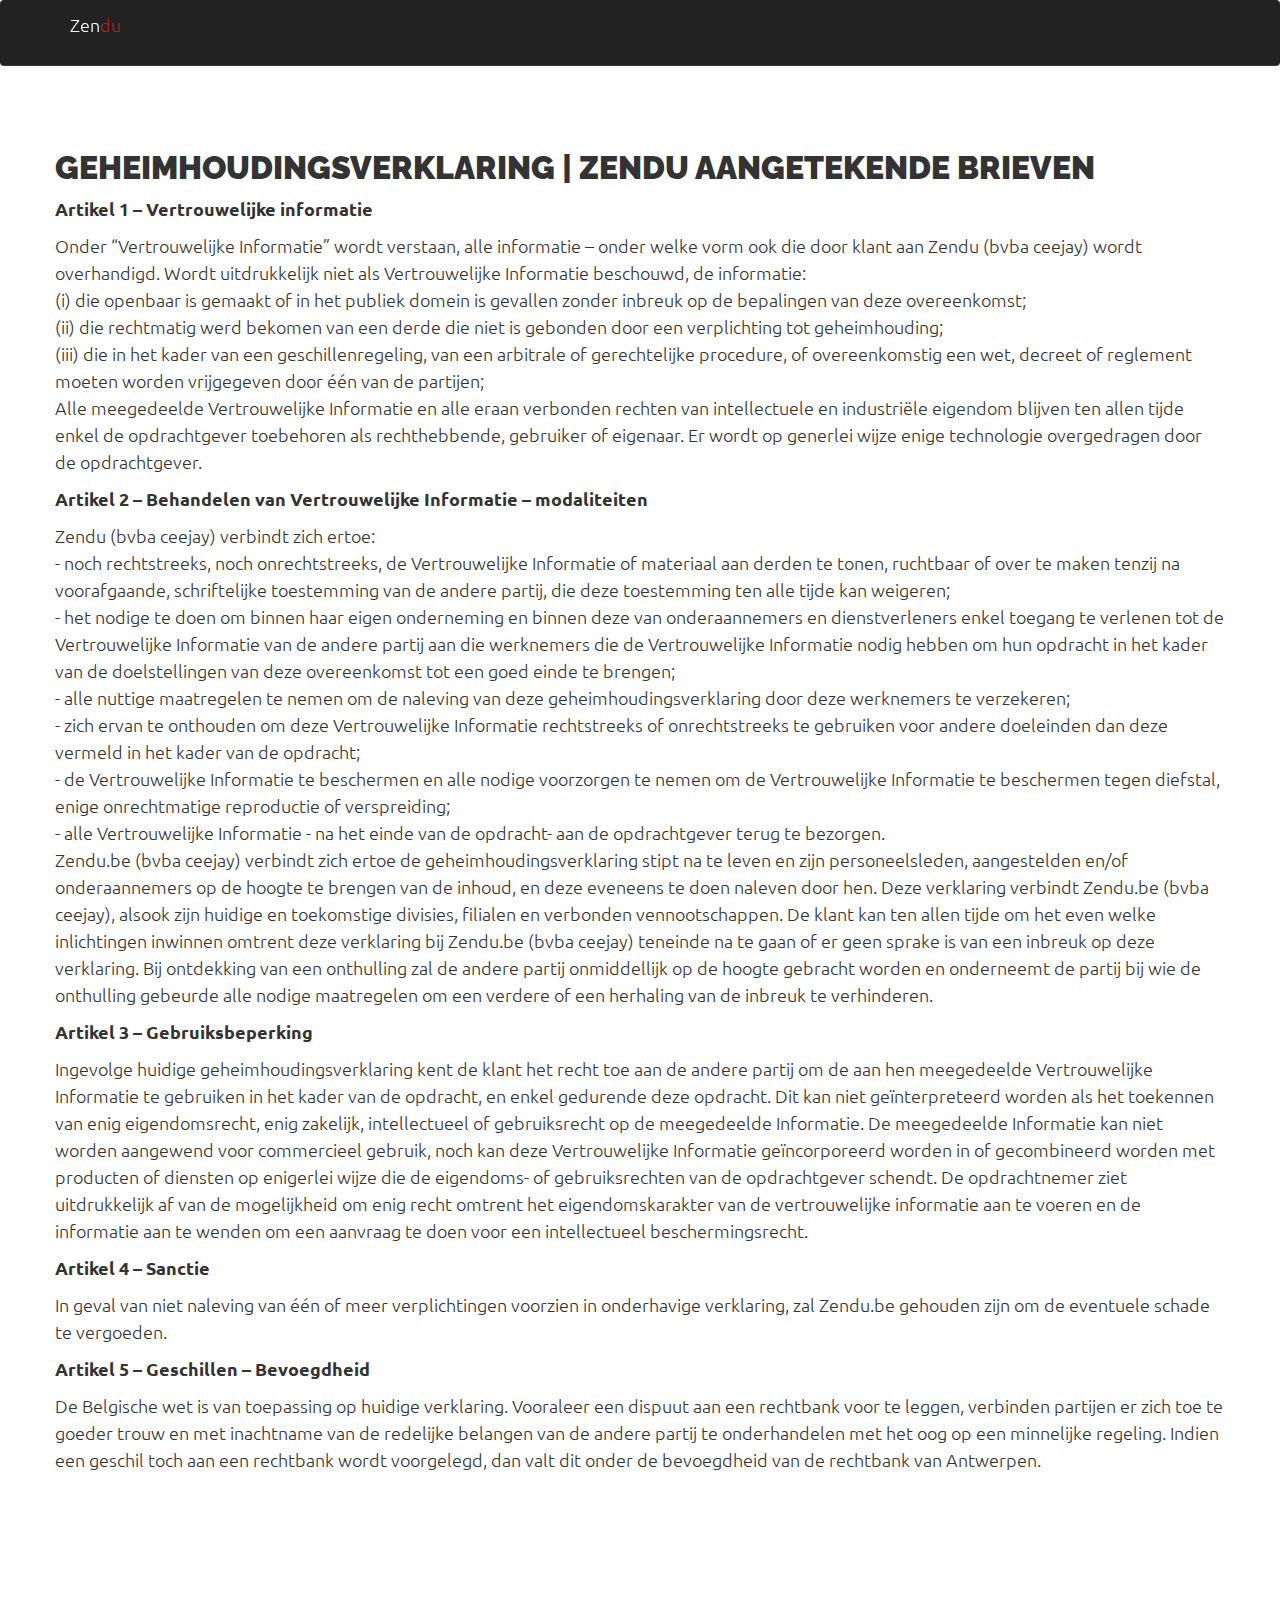
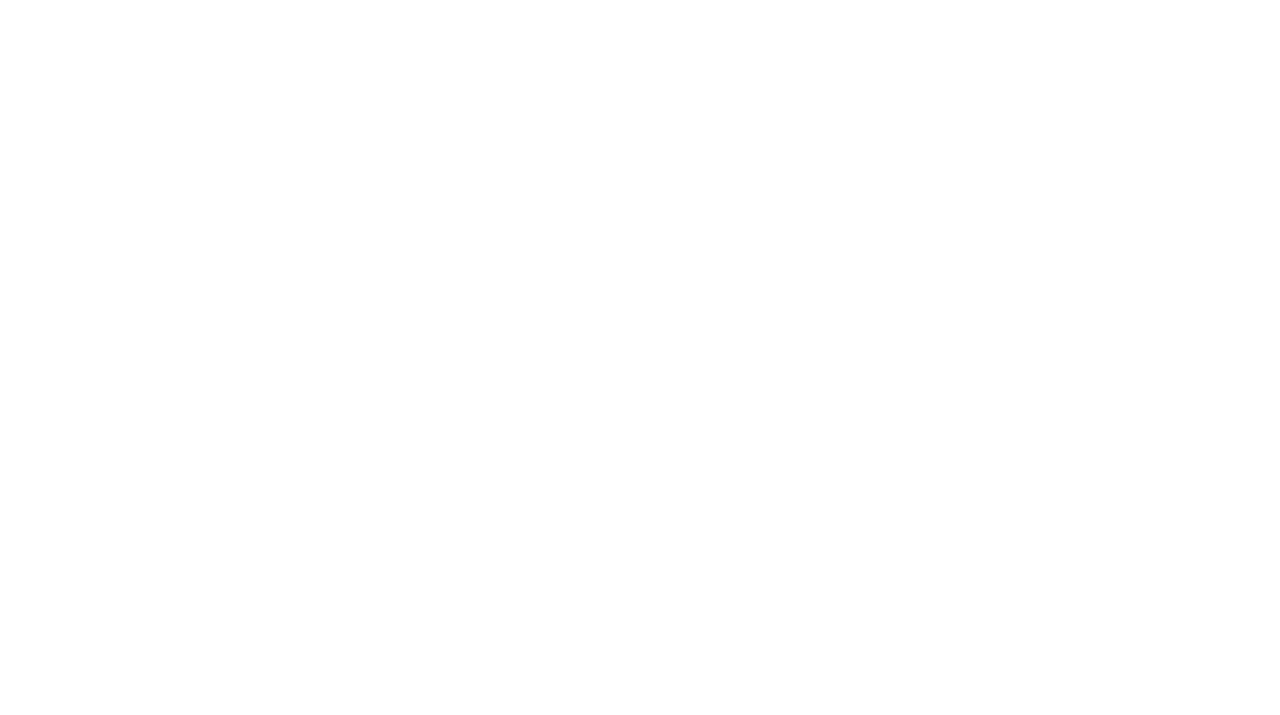
<file: geheimhouding.html>
<!DOCTYPE html>
<html lang="en">

<head>
    <meta charset="utf-8">
    <meta name="viewport" content="width=device-width, initial-scale=1.0, user-scalable=no">
    <meta name="description" content="Zendu Aangetekende brief Geheimhoudingsverklaring">
    <meta name="author" content="Zendu Aangetekende brieven zendingen">
    <title>Zendu | Geheimhoudingsverklaring</title>
    <!-- Bootstrap Core CSS -->
    <link href="assets/css/bootstrap/bootstrap.min.css" rel="stylesheet" type="text/css">
    <!-- Retina.js - Load first for faster HQ mobile images. -->
    <script src="assets/js/plugins/retina/retina.min.js"></script>
    <!-- Font Awesome -->
    <link href="assets/font-awesome/css/font-awesome.min.css" rel="stylesheet" type="text/css">
    <!-- Default Fonts -->
    <link href='http://fonts.googleapis.com/css?family=Roboto:900,100,100italic,300,300italic,400italic,500,500italic,700,700italic,900,900italic' rel='stylesheet' type='text/css'>
    <link href='https://fonts.googleapis.com/css?family=Ubuntu' rel='stylesheet' type='text/css'>
    <link href='http://fonts.googleapis.com/css?family=Raleway:400,100,200,300,600,500,700,800,900' rel='stylesheet' type='text/css'>
    <!-- Modern Style Fonts (Include these is you are using body.modern!) -->
    <link href='http://fonts.googleapis.com/css?family=Montserrat:400,700' rel='stylesheet' type='text/css'>
    <link href='http://fonts.googleapis.com/css?family=Cardo:400,400italic,700' rel='stylesheet' type='text/css'>
    <!-- Vintage Style Fonts (Include these if you are using body.vintage!) -->
    <link href='http://fonts.googleapis.com/css?family=Sanchez:400italic,400' rel='stylesheet' type='text/css'>
    <link href='http://fonts.googleapis.com/css?family=Cardo:400,400italic,700' rel='stylesheet' type='text/css'>
    <!-- Plugin CSS -->
    <link href="assets/css/plugins/owl-carousel/owl.carousel.css" rel="stylesheet" type="text/css">
    <link href="assets/css/plugins/owl-carousel/owl.theme.css" rel="stylesheet" type="text/css">
    <link href="assets/css/plugins/owl-carousel/owl.transitions.css" rel="stylesheet" type="text/css">
    <link href="assets/css/plugins/magnific-popup.css" rel="stylesheet" type="text/css">
    <link href="assets/css/plugins/background.css" rel="stylesheet" type="text/css">
    <link href="assets/css/plugins/animate.css" rel="stylesheet" type="text/css">
    <!-- Vitality Theme CSS -->
    <!-- Uncomment the color scheme you want to use. -->
    <link href="assets/css/vitality-red.css" rel="stylesheet" type="text/css">
    <!-- <link href="assets/css/vitality-aqua.css" rel="stylesheet" type="text/css"> -->
    <!-- <link href="assets/css/vitality-blue.css" rel="stylesheet" type="text/css"> -->
    <!-- <link href="assets/css/vitality-green.css" rel="stylesheet" type="text/css"> -->
    <!-- <link href="assets/css/vitality-orange.css" rel="stylesheet" type="text/css"> -->
    <!-- <link href="assets/css/vitality-pink.css" rel="stylesheet" type="text/css"> -->
    <!-- <link href="assets/css/vitality-purple.css" rel="stylesheet" type="text/css"> -->
    <!-- <link href="assets/css/vitality-tan.css" rel="stylesheet" type="text/css"> -->
    <!-- <link href="assets/css/vitality-turquoise.css" rel="stylesheet" type="text/css"> -->
    <!-- <link href="assets/css/vitality-yellow.css" rel="stylesheet" type="text/css"> -->
    <!-- IE8 support for HTML5 elements and media queries -->
    <!--[if lt IE 9]>
      <script src="https://oss.maxcdn.com/libs/html5shiv/3.7.0/html5shiv.js"></script>
      <script src="https://oss.maxcdn.com/libs/respond.js/1.3.0/respond.min.js"></script>
    <![endif]-->
</head>
<!-- Alternate Body Classes: .modern and .vintage -->

<body id="page-top">

    <!-- Navigation -->
    <!-- Note: navbar-default and navbar-inverse are both supported with this theme. -->
    <nav class="navbar navbar-inverse navbar-fixed">
        <div class="container">
            <!-- Brand and toggle get grouped for better mobile display -->
            <div class="navbar-header">
                <button type="button" class="navbar-toggle" data-toggle="collapse" data-target="#bs-example-navbar-collapse-1">
                    <span class="sr-only">Toggle navigation</span>
                    <span class="icon-bar"></span>
                    <span class="icon-bar"></span>
                    <span class="icon-bar"></span>
                </button>
                <a class="navbar-brand page-scroll" href="/aangetekende-brief.jsp">
                    Zen<span style="color:firebrick">du</span>
                </a>
            </div>
            <!-- Collect the nav links, forms, and other content for toggling -->
            <div class="collapse navbar-collapse" id="bs-example-navbar-collapse-1">
                <ul class="nav navbar-nav navbar-right">
                    <li class="hidden">
                        <a class="page-scroll" href="#page-top"></a>
                    </li>
                    <li>
                        <a class="page-scroll" href="profile.jsp"></a>
                    </li>
                    <li>
                        <a class="page-scroll" href="credits.jsp"></a>
                    </li>
                    <li>
                        <a class="page-scroll" href="invoices.jsp"></a>
                    </li>
                    <li>
                        <a class="page-scroll" href="index.jsp"></a>
                    </li>
                </ul>
            </div>
            <!-- /.navbar-collapse -->
        </div>
        <!-- /.container -->
    </nav>
    
    <header style="height:1800px">
    <section id="process" class="services">
        <div class="container">        
            <div class="row content-row">
            <h1 style="font-size: 32px">Geheimhoudingsverklaring | Zendu aangetekende brieven</h1>
            
            
<p><strong>Artikel 1 – Vertrouwelijke informatie</strong></p>
<p>Onder “Vertrouwelijke Informatie” wordt verstaan, alle informatie – onder welke vorm ook die door klant aan Zendu (bvba ceejay) wordt overhandigd.
Wordt uitdrukkelijk niet als Vertrouwelijke Informatie beschouwd, de informatie:<br>
(i) die openbaar is gemaakt of in het publiek domein is gevallen zonder inbreuk op de bepalingen van deze overeenkomst;<br>
(ii) die rechtmatig werd bekomen van een derde die niet is gebonden door een verplichting tot geheimhouding;<br>
(iii) die in het kader van een geschillenregeling, van een arbitrale of gerechtelijke procedure, of overeenkomstig een wet, decreet of reglement moeten worden vrijgegeven door één van de partijen;<br>
Alle meegedeelde Vertrouwelijke Informatie en alle eraan verbonden rechten van intellectuele en industriële eigendom blijven ten allen tijde enkel de opdrachtgever toebehoren als rechthebbende, gebruiker of eigenaar. Er wordt op generlei wijze enige technologie overgedragen door de opdrachtgever.</p>

<p><strong>Artikel 2 – Behandelen van Vertrouwelijke Informatie – modaliteiten</strong></p>
<p>
Zendu (bvba ceejay) verbindt zich ertoe:<br>
-	noch rechtstreeks, noch onrechtstreeks, de Vertrouwelijke Informatie of materiaal aan derden te tonen, ruchtbaar of over te maken tenzij na voorafgaande, schriftelijke toestemming van de andere partij, die deze toestemming ten alle tijde kan weigeren;<br>
-	het nodige te doen om binnen haar eigen onderneming en binnen deze van onderaannemers en dienstverleners enkel toegang te verlenen tot de Vertrouwelijke Informatie van de andere partij aan die werknemers die de Vertrouwelijke Informatie nodig hebben om hun opdracht in het kader van de doelstellingen van deze overeenkomst tot een goed einde te brengen;<br>
-	alle nuttige maatregelen te nemen om de naleving van deze geheimhoudingsverklaring door deze werknemers te verzekeren;<br>
-	zich ervan te onthouden om deze Vertrouwelijke Informatie rechtstreeks of onrechtstreeks te gebruiken voor andere doeleinden dan deze vermeld in het kader van de opdracht;<br>
-	de Vertrouwelijke Informatie te beschermen en alle nodige voorzorgen te nemen om de Vertrouwelijke Informatie te beschermen tegen diefstal, enige onrechtmatige reproductie of verspreiding;<br>
-	alle Vertrouwelijke Informatie - na het einde van de opdracht- aan de opdrachtgever terug te bezorgen.<br>
Zendu.be (bvba ceejay) verbindt zich ertoe de geheimhoudingsverklaring stipt na te leven en zijn personeelsleden, aangestelden en/of onderaannemers op de hoogte te brengen van de inhoud, en deze eveneens te doen naleven door hen.  Deze verklaring verbindt Zendu.be (bvba ceejay), alsook zijn huidige en toekomstige divisies, filialen en verbonden vennootschappen.
De klant kan ten allen tijde om het even welke inlichtingen inwinnen omtrent deze verklaring bij Zendu.be (bvba ceejay) teneinde na te gaan of er geen sprake is van een inbreuk op deze verklaring.
Bij ontdekking van een onthulling zal de andere partij onmiddellijk op de hoogte gebracht worden en onderneemt de partij bij wie de onthulling gebeurde alle nodige maatregelen om een verdere of een herhaling van de inbreuk te verhinderen.</p>

<p><strong>Artikel 3 – Gebruiksbeperking</strong></p>
<p>Ingevolge huidige geheimhoudingsverklaring kent de klant het recht toe aan de andere partij om de aan hen meegedeelde Vertrouwelijke Informatie te gebruiken in het kader van de opdracht, en enkel gedurende deze opdracht.  Dit kan niet geïnterpreteerd worden als het toekennen van enig eigendomsrecht, enig zakelijk, intellectueel of gebruiksrecht op de meegedeelde Informatie.  De meegedeelde Informatie kan niet worden aangewend voor commercieel gebruik, noch kan deze Vertrouwelijke Informatie geïncorporeerd worden in of gecombineerd worden met producten of diensten op enigerlei wijze die de eigendoms- of gebruiksrechten van de opdrachtgever schendt.
De opdrachtnemer ziet uitdrukkelijk af van de mogelijkheid om enig recht omtrent het eigendomskarakter van de vertrouwelijke informatie aan te voeren en de informatie aan te wenden om een aanvraag te doen voor een intellectueel beschermingsrecht.</p>

<p><strong>Artikel 4 – Sanctie</strong></p>
<p>In geval van niet naleving van één of meer verplichtingen voorzien in onderhavige verklaring, zal Zendu.be gehouden zijn om de eventuele schade te vergoeden.</p>

<p><strong>Artikel 5 – Geschillen – Bevoegdheid</strong></p>
<p>De Belgische wet is van toepassing op huidige verklaring.
Vooraleer een dispuut aan een rechtbank voor te leggen, verbinden partijen er zich toe te goeder trouw en met inachtname van de redelijke belangen van de andere partij te onderhandelen met het oog op een minnelijke regeling.
Indien een geschil toch aan een rechtbank wordt voorgelegd, dan valt dit onder de bevoegdheid van de rechtbank van Antwerpen.</p>

        </div>
        </div>
    </section>
        
        <div class="intro-content">
            <br>

        </div>
        
        <div class="login-form">
        </div>
    
        <div class="getstarted-form">
        </div>
    
    
        
        <div class="scroll-down">
            <a class="btn page-scroll" href="#about"><i class="fa fa-angle-down fa-fw"></i></a>
        </div>
    </header>

    <footer class="footer" style="background-image: url('assets/img/bg-footer.jpg')">
        <div class="container text-center">
            <div class="row">
                <div class="col-md-4 contact-details">
                    <h4><i class="fa fa-phone"></i> Call</h4>
                    <p>0489 62 19 67</p>
                </div>
                <div class="col-md-4 contact-details">
                    <h4><i class="fa fa-map-marker"></i> Visit</h4>
                    <p>Huybrechtsstraat 76
                        <br>2140 Borgerhout</p>
                </div>
                <div class="col-md-4 contact-details">
                    <h4><i class="fa fa-envelope"></i> Email</h4>
                    <p><a href="mailto:mail@example.com">jan@zendu.be</a>
                    </p>
                </div>
            </div>
            <div class="row social">
                <div class="col-lg-12">
                    <ul class="list-inline">
                        <li><a href="#"><i class="fa fa-facebook fa-fw fa-2x"></i></a>
                        </li>
                        <li><a href="#"><i class="fa fa-twitter fa-fw fa-2x"></i></a>
                        </li>
                        <li><a href="#"><i class="fa fa-linkedin fa-fw fa-2x"></i></a>
                        </li>
                    </ul>
                </div>
            </div>
            <div class="row copyright">
                <div class="col-lg-12">
                    <p class="small">&copy; 2015 Zendu.be Aangetekende brieven</p>
                    <p class="small"><a href="disclaimer.html">Disclaimer</a> &nbsp &nbsp <a href="cookies.html">Cookies Policy</a></p>
                </div>
            </div>
        </div>
    </footer>

    <!-- Core Scripts -->
    <script src="assets/js/jquery.js"></script>
    <script src="assets/js/bootstrap/bootstrap.min.js"></script>
    <!-- Plugin Scripts -->
    <script src="assets/js/plugins/jquery.easing.min.js"></script>
    <script src="assets/js/plugins/classie.js"></script>
    <script src="assets/js/plugins/cbpAnimatedHeader.js"></script>
    <script src="assets/js/plugins/owl-carousel/owl.carousel.js"></script>
    <script src="assets/js/plugins/jquery.magnific-popup/jquery.magnific-popup.min.js"></script>
    <script src="assets/js/plugins/background/core.js"></script>
    <script src="assets/js/plugins/background/transition.js"></script>
    <script src="assets/js/plugins/background/background.js"></script>
    <script src="assets/js/plugins/jquery.mixitup.js"></script>
    <script src="assets/js/plugins/wow/wow.min.js"></script>
    <script src="assets/js/contact_me.js"></script>
    <script src="assets/js/plugins/jqBootstrapValidation.js"></script>
    <!-- Vitality Theme Scripts -->
    <script src="assets/js/vitality.js"></script>
</body>

</html>
</file>
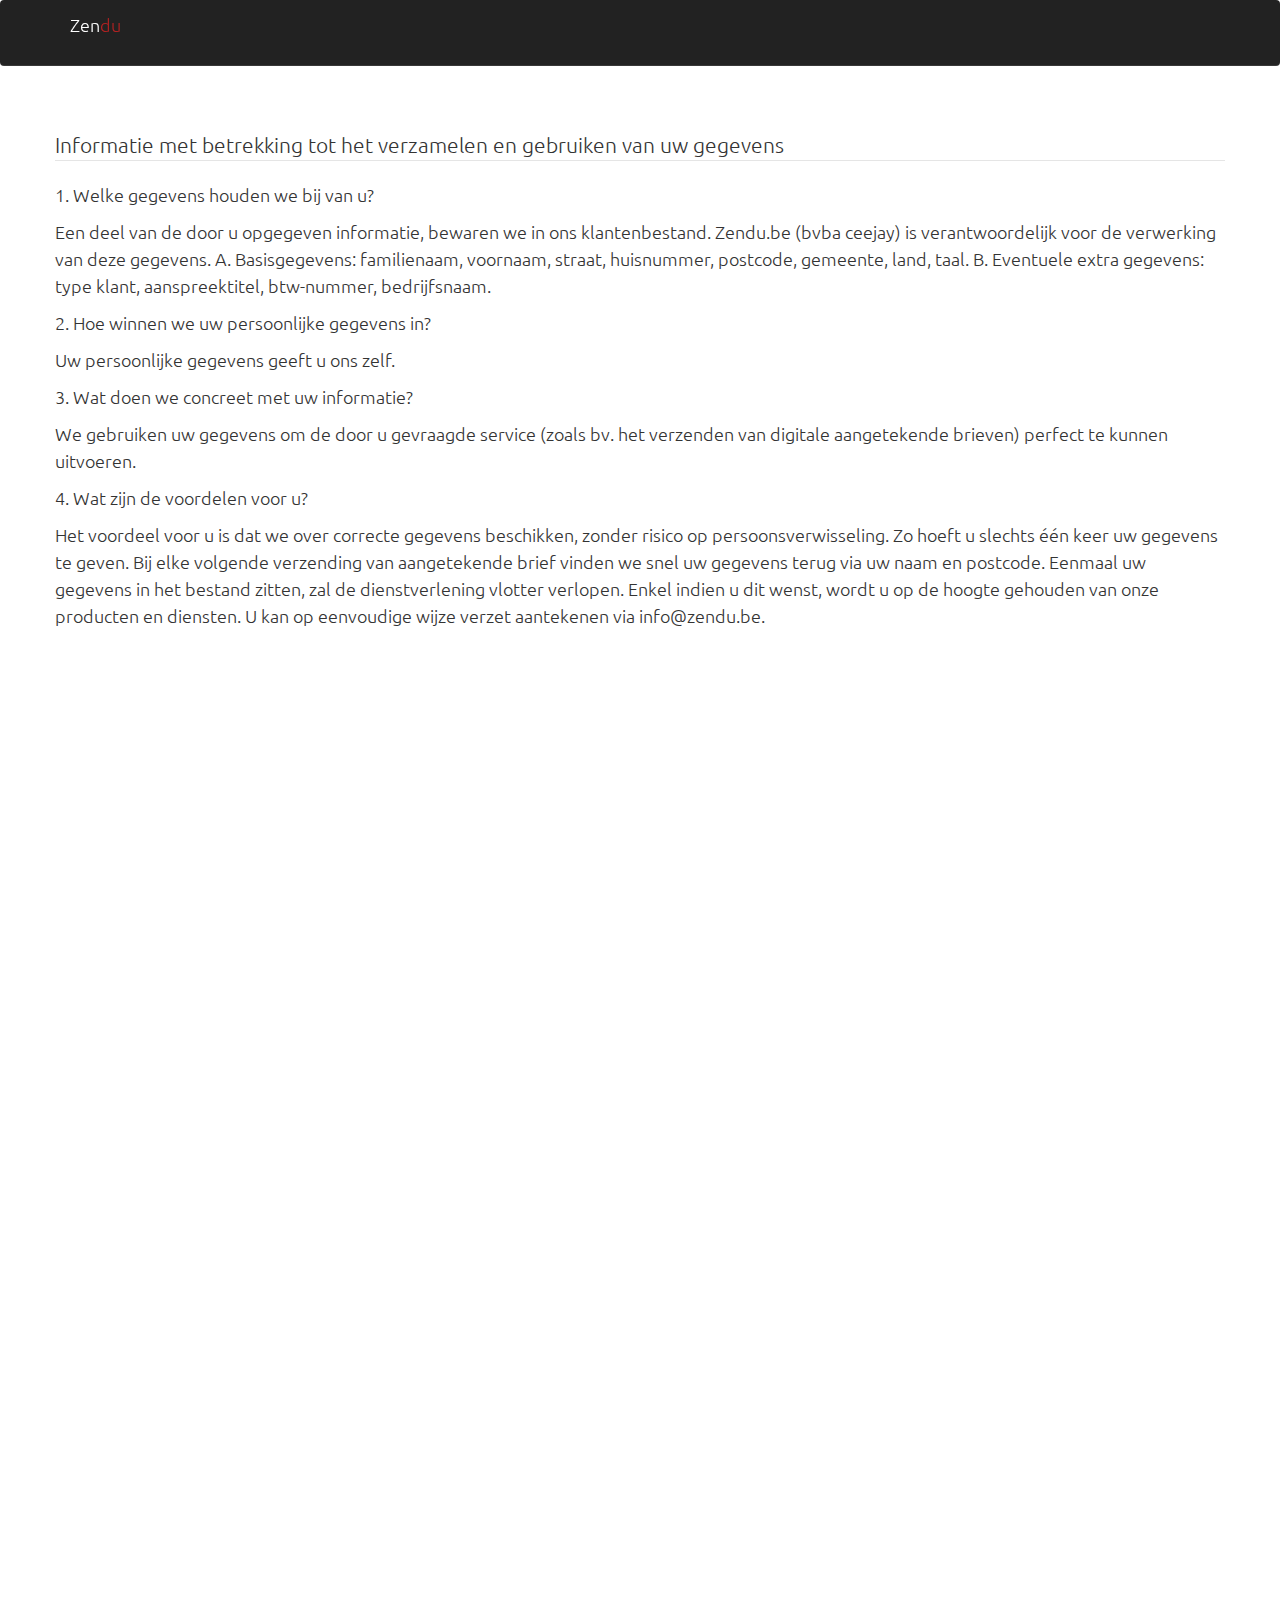
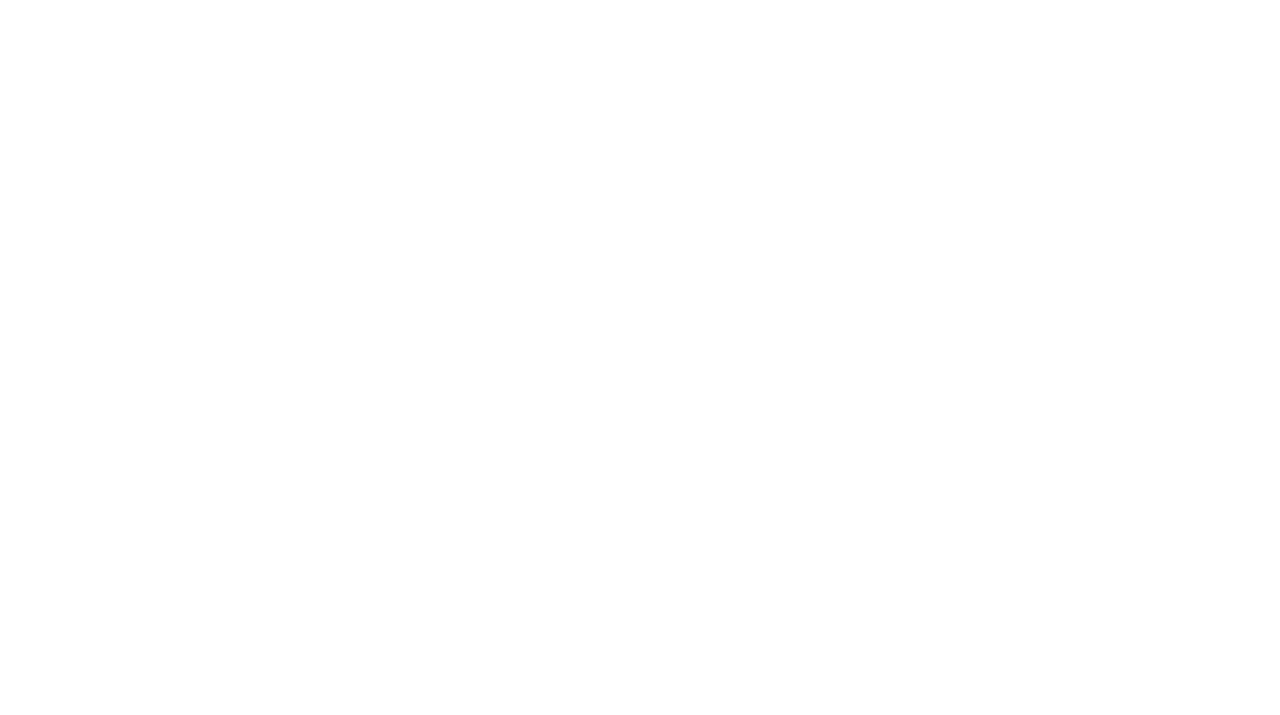
<file: privacy.html>
<!DOCTYPE html>
<html lang="en">

<head>
    <meta charset="utf-8">
    <meta name="viewport" content="width=device-width, initial-scale=1.0, user-scalable=no">
    <meta name="description" content="Zendu Aangetekende brief">
    <meta name="author" content="Zendu Aangetekende brieven zendingen">
    <title>Zendu | Privacy policy</title>
    <!-- Bootstrap Core CSS -->
    <link href="assets/css/bootstrap/bootstrap.min.css" rel="stylesheet" type="text/css">
    <!-- Retina.js - Load first for faster HQ mobile images. -->
    <script src="assets/js/plugins/retina/retina.min.js"></script>
    <!-- Font Awesome -->
    <link href="assets/font-awesome/css/font-awesome.min.css" rel="stylesheet" type="text/css">
    <!-- Default Fonts -->
    <link href='http://fonts.googleapis.com/css?family=Roboto:900,100,100italic,300,300italic,400italic,500,500italic,700,700italic,900,900italic' rel='stylesheet' type='text/css'>
    <link href='https://fonts.googleapis.com/css?family=Ubuntu' rel='stylesheet' type='text/css'>
    <link href='http://fonts.googleapis.com/css?family=Raleway:400,100,200,300,600,500,700,800,900' rel='stylesheet' type='text/css'>
    <!-- Modern Style Fonts (Include these is you are using body.modern!) -->
    <link href='http://fonts.googleapis.com/css?family=Montserrat:400,700' rel='stylesheet' type='text/css'>
    <link href='http://fonts.googleapis.com/css?family=Cardo:400,400italic,700' rel='stylesheet' type='text/css'>
    <!-- Vintage Style Fonts (Include these if you are using body.vintage!) -->
    <link href='http://fonts.googleapis.com/css?family=Sanchez:400italic,400' rel='stylesheet' type='text/css'>
    <link href='http://fonts.googleapis.com/css?family=Cardo:400,400italic,700' rel='stylesheet' type='text/css'>
    <!-- Plugin CSS -->
    <link href="assets/css/plugins/owl-carousel/owl.carousel.css" rel="stylesheet" type="text/css">
    <link href="assets/css/plugins/owl-carousel/owl.theme.css" rel="stylesheet" type="text/css">
    <link href="assets/css/plugins/owl-carousel/owl.transitions.css" rel="stylesheet" type="text/css">
    <link href="assets/css/plugins/magnific-popup.css" rel="stylesheet" type="text/css">
    <link href="assets/css/plugins/background.css" rel="stylesheet" type="text/css">
    <link href="assets/css/plugins/animate.css" rel="stylesheet" type="text/css">
    <!-- Vitality Theme CSS -->
    <!-- Uncomment the color scheme you want to use. -->
    <link href="assets/css/vitality-red.css" rel="stylesheet" type="text/css">
    <!-- <link href="assets/css/vitality-aqua.css" rel="stylesheet" type="text/css"> -->
    <!-- <link href="assets/css/vitality-blue.css" rel="stylesheet" type="text/css"> -->
    <!-- <link href="assets/css/vitality-green.css" rel="stylesheet" type="text/css"> -->
    <!-- <link href="assets/css/vitality-orange.css" rel="stylesheet" type="text/css"> -->
    <!-- <link href="assets/css/vitality-pink.css" rel="stylesheet" type="text/css"> -->
    <!-- <link href="assets/css/vitality-purple.css" rel="stylesheet" type="text/css"> -->
    <!-- <link href="assets/css/vitality-tan.css" rel="stylesheet" type="text/css"> -->
    <!-- <link href="assets/css/vitality-turquoise.css" rel="stylesheet" type="text/css"> -->
    <!-- <link href="assets/css/vitality-yellow.css" rel="stylesheet" type="text/css"> -->
    <!-- IE8 support for HTML5 elements and media queries -->
    <!--[if lt IE 9]>
      <script src="https://oss.maxcdn.com/libs/html5shiv/3.7.0/html5shiv.js"></script>
      <script src="https://oss.maxcdn.com/libs/respond.js/1.3.0/respond.min.js"></script>
    <![endif]-->
</head>
<!-- Alternate Body Classes: .modern and .vintage -->

<body id="page-top">

    <!-- Navigation -->
    <!-- Note: navbar-default and navbar-inverse are both supported with this theme. -->
    <nav class="navbar navbar-inverse navbar-fixed">
        <div class="container">
            <!-- Brand and toggle get grouped for better mobile display -->
            <div class="navbar-header">
                <button type="button" class="navbar-toggle" data-toggle="collapse" data-target="#bs-example-navbar-collapse-1">
                    <span class="sr-only">Toggle navigation</span>
                    <span class="icon-bar"></span>
                    <span class="icon-bar"></span>
                    <span class="icon-bar"></span>
                </button>
                <a class="navbar-brand page-scroll" href="aangetekende-brief.jsp">
                    Zen<span style="color:firebrick">du</span>
                </a>
            </div>
            <!-- Collect the nav links, forms, and other content for toggling -->
            <div class="collapse navbar-collapse" id="bs-example-navbar-collapse-1">
                <ul class="nav navbar-nav navbar-right">
                    <li class="hidden">
                        <a class="page-scroll" href="#page-top"></a>
                    </li>
                    <li>
                        <a class="page-scroll" href="profile.jsp"></a>
                    </li>
                    <li>
                        <a class="page-scroll" href="credits.jsp"></a>
                    </li>
                    <li>
                        <a class="page-scroll" href="invoices.jsp"></a>
                    </li>
                    <li>
                        <a class="page-scroll" href="aangetekende-brief.jsp"></a>
                    </li>
                </ul>
            </div>
            <!-- /.navbar-collapse -->
        </div>
        <!-- /.container -->
    </nav>
    
    <header style="height:1800px">
    <section id="process" class="services">
        <div class="container">        
            <div class="row content-row">
            <legend>Informatie met betrekking tot het verzamelen en gebruiken van uw gegevens</legend>
            
            <p>1. Welke gegevens houden we bij van u?</p>

<p>Een deel van de door u opgegeven informatie, bewaren we in ons klantenbestand. Zendu.be (bvba ceejay) is verantwoordelijk voor de verwerking van deze gegevens. 

A. Basisgegevens: familienaam, voornaam, straat, huisnummer, postcode, gemeente, land, taal.

B. Eventuele extra gegevens: type klant, aanspreektitel, btw-nummer, bedrijfsnaam.</p>

<p>2. Hoe winnen we uw persoonlijke gegevens in?</p>

<p>Uw persoonlijke gegevens geeft u ons zelf.</p>

<p>3. Wat doen we concreet met uw informatie?</p>

<p>We gebruiken uw gegevens om de door u gevraagde service (zoals bv. het verzenden van digitale aangetekende brieven) perfect te kunnen uitvoeren.</p>

<p>4. Wat zijn de voordelen voor u?</p>

<p>Het voordeel voor u is dat we over correcte gegevens beschikken, zonder risico op persoonsverwisseling. Zo hoeft u slechts één keer uw gegevens te geven. Bij elke volgende verzending van aangetekende brief vinden we snel uw gegevens terug via uw naam en postcode. Eenmaal uw gegevens in het bestand zitten, zal de dienstverlening vlotter verlopen.

Enkel indien u dit wenst, wordt u op de hoogte gehouden van onze producten en diensten. U kan op eenvoudige wijze verzet aantekenen via info@zendu.be.</p>
            
        </div>
        </div>
    </section>
        
        <div class="intro-content">
            <br>

        </div>
        
        <div class="login-form">
        </div>
    
        <div class="getstarted-form">
        </div>
    
    
        
        <div class="scroll-down">
            <a class="btn page-scroll" href="#about"><i class="fa fa-angle-down fa-fw"></i></a>
        </div>
    </header>

    <footer class="footer" style="background-image: url('assets/img/bg-footer.jpg')">
        <div class="container text-center">
            <div class="row">
                <div class="col-md-4 contact-details">
                    <h4><i class="fa fa-phone"></i> Call</h4>
                    <p>0489 62 19 67</p>
                </div>
                <div class="col-md-4 contact-details">
                    <h4><i class="fa fa-map-marker"></i> Visit</h4>
                    <p>Huybrechtsstraat 76
                        <br>2140 Borgerhout</p>
                </div>
                <div class="col-md-4 contact-details">
                    <h4><i class="fa fa-envelope"></i> Email</h4>
                    <p><a href="mailto:mail@example.com">jan@zendu.be</a>
                    </p>
                </div>
            </div>
            <div class="row social">
                <div class="col-lg-12">
                    <ul class="list-inline">
                        <li><a href="#"><i class="fa fa-facebook fa-fw fa-2x"></i></a>
                        </li>
                        <li><a href="#"><i class="fa fa-twitter fa-fw fa-2x"></i></a>
                        </li>
                        <li><a href="#"><i class="fa fa-linkedin fa-fw fa-2x"></i></a>
                        </li>
                    </ul>
                </div>
            </div>
            <div class="row copyright">
                <div class="col-lg-12">
                    <p class="small">&copy; 2015 Zendu.be Aangetekende brieven</p>
                    <p class="small"><a href="disclaimer.html">Disclaimer</a> &nbsp &nbsp <a href="cookies.html">Cookies Policy</a></p>
                </div>
            </div>
        </div>
    </footer>

    <!-- Core Scripts -->
    <script src="assets/js/jquery.js"></script>
    <script src="assets/js/bootstrap/bootstrap.min.js"></script>
    <!-- Plugin Scripts -->
    <script src="assets/js/plugins/jquery.easing.min.js"></script>
    <script src="assets/js/plugins/classie.js"></script>
    <script src="assets/js/plugins/cbpAnimatedHeader.js"></script>
    <script src="assets/js/plugins/owl-carousel/owl.carousel.js"></script>
    <script src="assets/js/plugins/jquery.magnific-popup/jquery.magnific-popup.min.js"></script>
    <script src="assets/js/plugins/background/core.js"></script>
    <script src="assets/js/plugins/background/transition.js"></script>
    <script src="assets/js/plugins/background/background.js"></script>
    <script src="assets/js/plugins/jquery.mixitup.js"></script>
    <script src="assets/js/plugins/wow/wow.min.js"></script>
    <script src="assets/js/contact_me.js"></script>
    <script src="assets/js/plugins/jqBootstrapValidation.js"></script>
    <!-- Vitality Theme Scripts -->
    <script src="assets/js/vitality.js"></script>
</body>

</html>
</file>
<file: assets/css/plugins/background.css>
/*! formstone v0.6.12 [background.css] 2015-06-19 | MIT License | formstone.it */

/**
	 * @class
	 * @name .fs-background-element
	 * @type element
	 * @description Target elmement
	 */
/**
	 * @class
	 * @name .fs-background
	 * @type element
	 * @description Base widget class
	 */
.fs-background {
  overflow: hidden;
  position: relative;
  /**
		 * @class
		 * @name .fs-background-container
		 * @type element
		 * @description Container element
		 */
  /**
		 * @class
		 * @name .fs-background-media
		 * @type element
		 * @description Media element
		 */
  /**
		 * @class
		 * @name .fs-background-media.fs-background-animated
		 * @type modifier
		 * @description Indicates animated state
		 */
  /**
		 * @class
		 * @name .fs-background-media.fs-background-navtive
		 * @type modifier
		 * @description Indicates native support
		 */
  /**
		 * @class
		 * @name .fs-background-media.fs-background-fixed
		 * @type modifier
		 * @description Indicates fixed positioning
		 */
  /**
		 * @class
		 * @name .fs-background-embed
		 * @type element
		 * @description Embed/iFrame element
		 */
  /**
		 * @class
		 * @name .fs-background-embed.fs-background-embed-ready
		 * @type modifier
		 * @description Indicates ready state
		 */
}
.fs-background,
.fs-background-container,
.fs-background-media {
  -webkit-transition: none;
          transition: none;
}
.fs-background-container {
  width: 100%;
  height: 100%;
  position: absolute;
  top: 0;
  z-index: 0;
  overflow: hidden;
}
.fs-background-media {
  position: absolute;
  top: 0;
  bottom: 0;
  opacity: 0;
}
.fs-background-media.fs-background-animated {
  -webkit-transition: opacity 0.5s linear;
          transition: opacity 0.5s linear;
}
.fs-background-media img,
.fs-background-media video,
.fs-background-media iframe {
  width: 100%;
  height: 100%;
  display: block;
  -webkit-user-drag: none;
}
.fs-background-media.fs-background-native,
.fs-background-media.fs-background-fixed {
  width: 100%;
  height: 100%;
}
.fs-background-media.fs-background-native img,
.fs-background-media.fs-background-fixed img {
  display: none;
}
.fs-background-media.fs-background-native {
  background-position: center;
  background-size: cover;
}
.fs-background-media.fs-background-fixed {
  background-position: center;
  background-attachment: fixed;
}
.fs-background-embed.fs-background-ready:after {
  width: 100%;
  height: 100%;
  position: absolute;
  top: 0;
  right: 0;
  bottom: 0;
  left: 0;
  z-index: 1;
  content: '';
}
.fs-background-embed.fs-background-ready iframe {
  z-index: 0;
}
</file>
<file: assets/css/vitality-red.css>
/*!
 * Vitality v1.3.5 (http://themes.startbootstrap.com/vitality-v1.3.5)
 * Copyright 2013-2015 Start Bootstrap Themes
 * To use this theme you must have a license purchased at WrapBootstrap (https://wrapbootstrap.com)
 */
html,
body {
  height: 100%;
}
.img-centered {
  margin: 0 auto;
}
.content-row {
  margin-top: 30px;
}
section {
  padding: 100px 0;
}
.bg-gray {
  background-color: #f5f5f5;
}
.bg-dark {
  color: white;
  background-color: #222222;
}
@media (max-width: 767px) {
  section {
    padding: 75px 0;
  }
}
.owl-theme .owl-controls .owl-page span {
  background: rgba(34, 34, 34, 0.5);
}
input.form-control {
  border-radius: 0 !important;
}
input.form-control:focus {
  /*border-color: #ef4035;*/
  border-color: black;
  border-width: 1px;
  box-shadow: none;
}
.btn,
.input-group-btn {
  border-radius: 3px !important;
  -webkit-transition: all 0.5s;
  -moz-transition: all 0.5s;
  transition: all 0.5s;
}
.btn-primary {
  color: #ffffff;
  background-color: #ef4035;
  border-color: #ef4035;
  -webkit-transition: all 0.5s;
  -moz-transition: all 0.5s;
  transition: all 0.5s;
}
.btn-primary:hover,
.btn-primary:focus,
.btn-primary.focus,
.btn-primary:active,
.btn-primary.active,
.open > .dropdown-toggle.btn-primary {
  color: #ffffff;
  background-color: #ed2a1d;
  border-color: #ec2114;
}
.btn-primary:active,
.btn-primary.active,
.open > .dropdown-toggle.btn-primary {
  background-image: none;
}
.btn-primary.disabled,
.btn-primary[disabled],
fieldset[disabled] .btn-primary,
.btn-primary.disabled:hover,
.btn-primary[disabled]:hover,
fieldset[disabled] .btn-primary:hover,
.btn-primary.disabled:focus,
.btn-primary[disabled]:focus,
fieldset[disabled] .btn-primary:focus,
.btn-primary.disabled.focus,
.btn-primary[disabled].focus,
fieldset[disabled] .btn-primary.focus,
.btn-primary.disabled:active,
.btn-primary[disabled]:active,
fieldset[disabled] .btn-primary:active,
.btn-primary.disabled.active,
.btn-primary[disabled].active,
fieldset[disabled] .btn-primary.active {
  background-color: #ef4035;
  border-color: #ef4035;
}
.btn-primary .badge {
  color: #ef4035;
  background-color: #ffffff;
}
body {
  font-family: "Ubuntu", "Helvetica Neue", Helvetica, Arial, sans-serif;
  font-size: 16px;
  font-weight: 300;
}
a {
  color: #ef4035;
  -webkit-transition: all 0.5s;
  -moz-transition: all 0.5s;
  transition: all 0.5s;
}
a:hover,
a:focus {
  color: inherit;
  text-decoration: none;
}
p {
  font-size: 18px;
  line-height: 1.5;
}
p.lead {
  font-family: "Raleway", "Helvetica Neue", Helvetica, Arial, sans-serif;
  font-weight: 900;
  text-transform: uppercase;
  font-size: 24px;
}
h1,
h2,
h3,
h4,
h5,
h6 {
  font-family: "Raleway", "Helvetica Neue", Helvetica, Arial, sans-serif;
  font-weight: 900;
  text-transform: uppercase;
}
@media (min-width: 481px) {
  h1 {
    font-size: 52px;
  }
  h2 {
    font-size: 50px;
  }
}
hr {
  max-width: 100px;
  border-top: 1px solid white;
  border-bottom: 1px solid white;
  height: 2px;
  margin: 15px auto;
}
hr.left {
  margin: 15px auto 15px 0;
}
hr.right {
  margin: 15px 0 15px auto;
}
hr.colored {
  border-color: #ef4035;
}
@media (min-width: 768px) {
  hr {
    max-width: 200px;
    margin: 20px auto;
  }
  hr.left {
    margin: 20px auto 20px 0;
  }
  hr.right {
    margin: 20px 0 20px auto;
  }
}
.text-primary {
  color: #ef4035;
}
.navbar-fixed-top {
  margin-bottom: 0;
}
.navbar-default .navbar-nav > .active > a,
.navbar-default .navbar-nav > .active > a:hover,
.navbar-default .navbar-nav > .active > a:focus,
.navbar-inverse .navbar-nav > .active > a,
.navbar-inverse .navbar-nav > .active > a:hover,
.navbar-inverse .navbar-nav > .active > a:focus {
  color: #ef4035;
  background-color: white;
  border-radius: 0;
}
.navbar-default {
  background-color: #ef4035;
}
.navbar-default .navbar-toggle .icon-bar {
  background-color: white;
}
.navbar-default .navbar-toggle:hover,
.navbar-default .navbar-toggle:focus {
  background-color: rgba(255, 255, 255, 0.5);
}
.navbar-default .navbar-collapse,
.navbar-default .navbar-form {
  border-color: rgba(255, 255, 255, 0.5);
}
.navbar-inverse {
  background-color: #222222;
}
.navbar-default,
.navbar-inverse {
  border: none;
  border-bottom: 1px solid rgba(255, 255, 255, 0.1);
}
.navbar-default .navbar-brand,
.navbar-inverse .navbar-brand {
  padding: 0 15px;
  color: white;
  opacity: 1;
  text-decoration: none;
  -webkit-transition: all 0.5s;
  -moz-transition: all 0.5s;
  transition: all 0.5s;
}
.navbar-default .navbar-brand:hover,
.navbar-inverse .navbar-brand:hover,
.navbar-default .navbar-brand:focus,
.navbar-inverse .navbar-brand:focus {
  opacity: 1;
}
.navbar-default .navbar-nav li a,
.navbar-inverse .navbar-nav li a {
  color: white;
}
.navbar-default .navbar-nav li a:hover,
.navbar-inverse .navbar-nav li a:hover {
  color: rgba(255, 255, 255, 0.5);
}
@media (min-width: 768px) {
  .navbar-default .navbar-nav > .active > a,
  .navbar-default .navbar-nav > .active > a:hover,
  .navbar-default .navbar-nav > .active > a:focus,
  .navbar-inverse .navbar-nav > .active > a,
  .navbar-inverse .navbar-nav > .active > a:hover,
  .navbar-inverse .navbar-nav > .active > a:focus {
    border-radius: 5px;
  }
  .navbar-fixed-top.navbar-expanded {
    padding: 30px 0;
  }
  .navbar-fixed-top {
    padding: 15px 0;
    -webkit-transition: padding 0.5s;
    -moz-transition: padding 0.5s;
    transition: padding 0.5s;
  }
  .navbar-fixed-top .navbar-brand:hover {
    opacity: 0.5;
  }
  .navbar-default.navbar-expanded,
  .navbar-inverse.navbar-expanded {
    background: transparent;
    border: none;
  }
}
.navbar a:focus {
  outline: none;
}
.navbar .navbar-nav li a:focus {
  outline: none;
}

.navbar-fixed {
    padding-top:15px;
    padding-right:0px;
    border-top-style:none;
    border: none;
    border-bottom: 1px solid rgba(255, 255, 255, 0.1);
    border-bottom-style:solid;
    border-bottom-width:1px;
    top:0;
    position:fixed;
    right:0;
    left:0;
    z-index:1030;
    
}

header {
  position: relative;
  display: block;
  height: auto;
  width: auto;
  background-color: #222222;
  background: no-repeat center center;
  background-attachment: scroll;
  -webkit-background-size: cover;
  -moz-background-size: cover;
  background-size: cover;
  -o-background-size: cover;
  padding: 100px 0;
}
header .intro-content {
  color: white;
  text-align: center;
  position: relative;
}
header .brand-name {
  font-family: "Ubuntu", Helvetica, Arial, sans-serif;
  font-size: 55px;
  line-height: 55px;  
  font-weight: 900;
  margin-top: 15px;
}
header .brand-name-subtext {
  font-size: 20px;
  line-height: 20px;
  font-weight: 300;
}
header img {
  max-width: 150px;
  max-height: 150px;
}
header .scroll-down {
  position: absolute;
  width: 100%;
  bottom: 20px;
  text-align: center;
}
header .scroll-down .btn {
  height: 50px;
  width: 50px;
  border: 2px solid white;
  border-radius: 100% !important;
  line-height: 50px;
  padding: 0;
  letter-spacing: normal;
  color: white;
  font-size: 30px;
  -webkit-transition: all 0.5s;
  -moz-transition: all 0.5s;
  transition: all 0.5s;
}
header .scroll-down .btn:hover {
  color: rgba(255, 255, 255, 0.5);
  border-color: rgba(255, 255, 255, 0.5);
  outline: none;
}
@media (min-width: 768px) {
  header {
    height: 100%;
    width: 100%;
    padding: 0;
    background-attachment: scroll;
  }
  header .intro-content {
    color: white;
    text-align: center;
    width: 50%;
    margin: auto;
    position: absolute;
    top: 40%;
    left: 50%;
    -webkit-transform: translate(-50%, -50%);
    -ms-transform: translate(-50%, -50%);
    transform: translate(-50%, -50%);
  }
  header .brand-name {
    font-size: 80px;
    line-height: 80px;
  }
  header .brand-name-subtext {
    font-size: 30px;
    line-height: 30px;
  }
  header img {
    max-width: 300px;
    max-height: 300px;
  }
}
@media (min-width: 1025px) {
  header {
    background-attachment: fixed;
  }
}
header.video .overlay {
  position: absolute;
  height: 100%;
  width: 100%;
  background: #000;
  z-index: 998;
  opacity: 0;
}
header.video .intro-content {
  z-index: 999;
}
header.video .scroll-down {
  z-index: 999;
}
@media (min-width: 768px) {
  header.video .overlay {
    opacity: 0.5;
  }
}
aside.cta-quote {
  color: white;
  background-color: #222222;
  background: no-repeat center center scroll;
  -webkit-background-size: cover;
  -moz-background-size: cover;
  background-size: cover;
  -o-background-size: cover;
  padding: 100px 0;
  text-align: center;
}
aside.cta-quote span.quote {
  display: block;
  font-size: 30px;
  line-height: 32px;
  font-weight: 300;
}
@media (min-width: 768px) {
  aside.cta-quote {
    background-attachment: scroll;
    padding: 150px 0;
  }
  aside.cta-quote span.quote {
    font-size: 36px;
    line-height: 38px;
  }
}
@media (min-width: 992px) {
  aside.cta-quote {
    padding: 300px 0;
  }
  aside.cta-quote span.quote {
    font-size: 40px;
    line-height: 42px;
  }
}
@media (min-width: 1025px) {
  aside.cta-quote {
    background-attachment: fixed;
  }
}
.testimonials {
  text-align: center;
}
.testimonials .testimonials-carousel .item {
  padding: 0;
}
.testimonials .testimonials-carousel .item p.quote {
  margin-bottom: 30px;
}
.testimonials .testimonials-carousel .item .testimonial-info {
  margin-bottom: 30px;
}
.testimonials .testimonials-carousel .item .testimonial-info .testimonial-img {
  display: inline-block;
  height: 50px;
  width: 50px;
  margin-right: 10px;
}
.testimonials .testimonials-carousel .item .testimonial-info .testimonial-author {
  display: inline-block;
}
.testimonials .testimonials-carousel .item .testimonial-info .testimonial-author .name {
  font-family: "Raleway", "Helvetica Neue", Helvetica, Arial, sans-serif;
  font-weight: 900;
  text-transform: uppercase;
}
.testimonials .testimonials-carousel .item .testimonial-info .testimonial-author hr.colored {
  margin: 3px auto;
  max-width: 50px;
}
.testimonials .testimonials-carousel .item .testimonial-info .testimonial-author p {
  margin: 0;
}
.testimonials .testimonials-carousel .item .testimonial-info .testimonial-author .stars {
  color: #f1c40f;
}
.testimonials .testimonials-carousel .owl-controls {
  margin-top: 0;
}
.testimonials .testimonials-carousel .owl-controls .owl-prev,
.testimonials .testimonials-carousel .owl-controls .owl-next {
  display: none;
  text-align: center;
  position: absolute;
  height: 60px;
  width: 40px;
  border-radius: 0 !important;
  line-height: 50px;
  font-size: 30px !important;
  margin: auto 0 !important;
  top: 0;
  bottom: 0;
  background-color: #ef4035 !important;
  color: white !important;
  -webkit-transition: all 0.5s;
  -moz-transition: all 0.5s;
  transition: all 0.5s;
}
.testimonials .testimonials-carousel .owl-controls .owl-prev:hover,
.testimonials .testimonials-carousel .owl-controls .owl-next:hover {
  opacity: 1;
}
.testimonials .testimonials-carousel .owl-controls .owl-prev {
  left: 15px;
}
.testimonials .testimonials-carousel .owl-controls .owl-next {
  right: 15px;
}
@media (min-width: 768px) {
  .testimonials .testimonials-carousel .item {
    padding: 0 100px;
  }
  .testimonials .testimonials-carousel .owl-controls .owl-prev,
  .testimonials .testimonials-carousel .owl-controls .owl-next {
    display: block;
  }
}
.cta-form h3 {
  margin-top: 0;
}
.about-content {
  padding: 30px;
}
.about-carousel .item {
  padding: 15px;
}
.about-carousel .item .caption {
  padding: 15px;
  color: rgba(255, 255, 255, 0.7);
  width: 100%;
  margin: auto;
  position: absolute;
  top: 50%;
  left: 50%;
  -webkit-transform: translate(-50%, -50%);
  -ms-transform: translate(-50%, -50%);
  transform: translate(-50%, -50%);
}
.about-carousel .item .caption h3 {
  margin: 0;
}
.about-carousel .item .caption hr {
  margin: 5px auto;
  max-width: 50px;
}
.about-carousel .item .caption p {
  margin: 0;
}
.about-carousel .item .caption ul.social {
  margin-top: 5px;
}
.about-carousel .item .caption ul.social li a {
  color: rgba(255, 255, 255, 0.7);
}
.about-carousel .item .caption ul.social li a:hover,
.about-carousel .item .caption ul.social li a:focus {
  color: white;
}
.about-carousel .owl-controls {
  margin-top: 0;
}
.about-carousel .owl-controls .owl-prev,
.about-carousel .owl-controls .owl-next {
  text-align: center;
  position: absolute;
  height: 60px;
  width: 40px;
  border-radius: 0 !important;
  line-height: 50px;
  font-size: 30px !important;
  margin: auto 0 !important;
  top: 0;
  bottom: 0;
  background-color: #ef4035 !important;
  color: white !important;
  -webkit-transition: all 0.5s;
  -moz-transition: all 0.5s;
  transition: all 0.5s;
}
.about-carousel .owl-controls .owl-prev:hover,
.about-carousel .owl-controls .owl-next:hover {
  opacity: 1;
}
.about-carousel .owl-controls .owl-prev {
  left: 15px;
}
.about-carousel .owl-controls .owl-next {
  right: 15px;
}
.services .media {
  margin-bottom: 30px;
}
.services .media i.fa {
  height: 75px;
  width: 75px;
  line-height: 70px;
  text-align: center;
  border: 3px solid #222222;
  border-radius: 100%;
  font-size: 30px;
}
.services .media .media-body {
  min-width: none;
  padding-left: 15px;
}
.services .media .media-body h3 {
  margin-bottom: 15px;
}
.services .media .media-body ul {
  list-style: inside;
  padding: 0;
}
.services .media .media-body ul li {
  margin-bottom: 10px;
}
@media (min-width: 390px) {
  .services .media .media-body {
    min-width: 260px;
  }
}
@media (min-width: 992px) {
  .services .media .media-body {
    min-width: 193px;
  }
}
@media (min-width: 1199px) {
  .services .media .media-body {
    min-width: 260px;
  }
}
@media (min-width: 992px) {
  .services .media {
    margin-bottom: 0;
  }
}
.portfolio-carousel {
  padding: 0;
  color: white;
  background-color: #222222;
}
.portfolio-carousel .item {
  background-color: #222222;
  background: no-repeat center center scroll;
  -webkit-background-size: cover;
  -moz-background-size: cover;
  background-size: cover;
  -o-background-size: cover;
  padding: 50px 55px;
  text-align: center;
}
.portfolio-carousel .item .portfolio-image {
  margin-top: 50px;
}
.portfolio-carousel .item .project-details {
  padding: 0;
}
.portfolio-carousel .item .project-details img.client-logo {
  margin: 0 auto 25px;
}
.portfolio-carousel .item .project-details .project-name {
  display: block;
  font-size: 40px;
  line-height: 40px;
  margin-bottom: 5px;
  font-family: "Raleway", "Helvetica Neue", Helvetica, Arial, sans-serif;
  font-weight: 900;
  text-transform: uppercase;
}
.portfolio-carousel .item .project-details .project-description {
  display: block;
  font-size: 18px;
  line-height: 18px;
}
.portfolio-carousel .owl-controls {
  margin-top: 0;
}
.portfolio-carousel .owl-controls .owl-prev,
.portfolio-carousel .owl-controls .owl-next {
  text-align: center;
  position: absolute;
  height: 75px;
  width: 50px;
  border-radius: 0 !important;
  line-height: 70px;
  font-size: 30px !important;
  margin: auto 0 !important;
  top: 0;
  bottom: 0;
  background-color: #ef4035 !important;
  color: white !important;
  -webkit-transition: all 0.5s;
  -moz-transition: all 0.5s;
  transition: all 0.5s;
}
.portfolio-carousel .owl-controls .owl-prev:hover,
.portfolio-carousel .owl-controls .owl-next:hover {
  opacity: 1;
}
.portfolio-carousel .owl-controls .owl-prev {
  left: 0;
}
.portfolio-carousel .owl-controls .owl-next {
  right: 0;
}
@media (min-width: 992px) {
  .portfolio-carousel .item {
    padding: 155px 55px 155px;
    text-align: left;
    min-height: 100%;
  }
  .portfolio-carousel .item .portfolio-image {
    margin-top: 0;
  }
  .portfolio-carousel .item .project-details {
    padding: 15% 0 0;
  }
  .portfolio-carousel .item .project-details img.client-logo {
    margin: 0 auto 25px 0;
  }
  .portfolio-carousel .item .project-details .project-name {
    display: block;
    font-size: 50px;
    line-height: 50px;
  }
  .portfolio-carousel .item .project-details .project-description {
    font-size: 20px;
    line-height: 20px;
  }
  .portfolio-carousel .item hr.colored {
    margin: 20px auto 20px 0;
  }
}
.portfolio-gallery .item {
  padding: 15px;
}
.portfolio-modal {
  -webkit-background-size: cover;
  -moz-background-size: cover;
  background-size: cover;
  -o-background-size: cover;
}
.portfolio-modal .modal-backdrop {
  display: none;
}
.portfolio-modal .modal-content {
  color: white;
  background: transparent;
  border-radius: 0;
  background-clip: border-box;
  -webkit-box-shadow: none;
  box-shadow: none;
  border: none;
  min-height: 100%;
  padding: 100px 0;
  text-align: center;
}
.portfolio-modal .modal-content h2 {
  margin: 0;
  font-size: 46px;
}
.portfolio-modal .modal-content img {
  margin: 30px auto;
}
.portfolio-modal .modal-content .item-details {
  margin: 30px 0;
}
.portfolio-modal .close-modal {
  position: absolute;
  width: 75px;
  height: 75px;
  background-color: transparent;
  top: 25px;
  right: 25px;
  cursor: pointer;
}
.portfolio-modal .close-modal:hover {
  opacity: 0.3;
}
.portfolio-modal .close-modal .lr {
  height: 75px;
  width: 1px;
  margin-left: 35px;
  background-color: white;
  transform: rotate(45deg);
  -ms-transform: rotate(45deg);
  /* IE 9 */
  -webkit-transform: rotate(45deg);
  /* Safari and Chrome */
  z-index: 1051;
}
.portfolio-modal .close-modal .lr .rl {
  height: 75px;
  width: 1px;
  background-color: white;
  transform: rotate(90deg);
  -ms-transform: rotate(90deg);
  /* IE 9 */
  -webkit-transform: rotate(90deg);
  /* Safari and Chrome */
  z-index: 1052;
}
.portfolio-filter {
  display: inline-block;
}
.portfolio-filter #filters {
  list-style: none;
  padding: 0;
  margin-bottom: 30px;
}
.portfolio-filter #filters li {
  display: inline-block;
}
.portfolio-filter #filters li .filter {
  display: block;
  cursor: pointer;
  padding: 10px 15px;
  margin: 2px;
  text-transform: uppercase;
  font-weight: 900;
  letter-spacing: 1px;
  font-size: 12px;
  color: #222222;
  background: transparent;
  border: 1px solid #222222;
  -webkit-transition: all 0.5s;
  -moz-transition: all 0.5s;
  transition: all 0.5s;
}
.portfolio-filter #filters li .filter.active {
  background-color: #ef4035;
  color: white;
  border-color: #ef4035;
}
#portfoliolist .portfolio {
  width: 31%;
  margin: 1%;
  display: none;
  float: left;
  overflow: hidden;
}
#portfoliolist .portfolio .portfolio-wrapper {
  overflow: hidden;
  position: relative !important;
  background: #222222;
  cursor: pointer;
}
#portfoliolist .portfolio .portfolio-wrapper img {
  max-width: 100%;
  position: relative;
  -webkit-filter: grayscale(0);
  filter: grayscale(0);
}
#portfoliolist .portfolio .portfolio-wrapper img:hover {
  -webkit-filter: grayscale(1);
  filter: grayscale(1);
}
#portfoliolist .portfolio .portfolio-wrapper .caption {
  position: absolute;
  width: 100%;
  height: 75px;
  bottom: -75px;
}
#portfoliolist .portfolio .portfolio-wrapper .caption .caption-bg {
  background: #ef4035;
  width: 100%;
  height: 100%;
  position: absolute;
  top: 0;
  left: 0;
}
#portfoliolist .portfolio .portfolio-wrapper .caption .caption-text {
  color: white;
  position: relative;
  z-index: 500;
  padding: 15px 8px;
}
#portfoliolist .portfolio .portfolio-wrapper .caption .caption-text a.text-title {
  color: white;
}
#portfoliolist .portfolio .portfolio-wrapper .caption .caption-text .text-category {
  display: block;
  font-size: 12px;
}
/*  #Mobile (Portrait) - Note: Design for a width of 320px */
@media only screen and (max-width: 767px) {
  #portfoliolist .portfolio {
    width: 48%;
    margin: 1%;
  }
}
.pricing {
  color: white;
  background-color: #222222;
  background: no-repeat center center scroll;
  -webkit-background-size: cover;
  -moz-background-size: cover;
  background-size: cover;
  -o-background-size: cover;
}
.pricing .pricing-item {
  text-align: center;
  background: white;
  color: #222222;
  padding: 30px;
  -webkit-box-shadow: 0px 0px 30px 5px rgba(34, 34, 34, 0.75);
  -moz-box-shadow: 0px 0px 30px 5px rgba(34, 34, 34, 0.75);
  box-shadow: 0px 0px 30px 5px rgba(34, 34, 34, 0.75);
  z-index: 1;
  margin-bottom: 30px;
}
.pricing .pricing-item h3 {
  margin: 0;
}
.pricing .pricing-item hr {
  max-width: 100px;
}
.pricing .pricing-item .price {
  margin-bottom: 20px;
}
.pricing .pricing-item .price .number {
  font-weight: 900;
  font-size: 50px;
}
.pricing .pricing-item .price .number sup {
  font-size: 30px;
}
.pricing .pricing-item .list-group-item {
  border-radius: 0;
}
@media (min-width: 992px) {
  .pricing {
    background-attachment: scroll;
  }
  .pricing .pricing-item {
    margin-bottom: 0;
  }
  .pricing .pricing-item.featured-first {
    margin-right: -15px;
    margin-top: 15px;
  }
  .pricing .pricing-item.featured {
    position: absolute;
    width: 100%;
    left: 0;
    margin: 0;
    padding: 45px 30px;
  }
  .pricing .pricing-item.featured-last {
    margin-left: -15px;
    margin-top: 15px;
  }
}
@media (min-width: 1025px) {
  .pricing {
    background-attachment: fixed;
  }
}
.floating-label-form-group {
  position: relative;
  margin-bottom: 0;
  padding-bottom: 0.5em;
  border-bottom: 1px solid #e1e1e1;
}
.floating-label-form-group input,
.floating-label-form-group textarea {
  z-index: 1;
  position: relative;
  padding-right: 0;
  padding-left: 0;
  border: none;
  border-radius: 0;
  font-size: 1.5em;
  background: none;
  box-shadow: none !important;
  resize: none;
}
.floating-label-form-group label {
  display: block;
  z-index: 0;
  position: relative;
  top: 2em;
  margin: 0;
  font-size: 0.85em;
  line-height: 1.764705882em;
  vertical-align: middle;
  vertical-align: baseline;
  opacity: 0;
  -webkit-transition: top 0.5s ease,opacity 0.5s ease;
  -moz-transition: top 0.5s ease,opacity 0.5s ease;
  -ms-transition: top 0.5s ease,opacity 0.5s ease;
  transition: top 0.5s ease,opacity 0.5s ease;
}
.floating-label-form-group::not(:first-child) {
  padding-left: 14px;
  border-left: 1px solid #e1e1e1;
}
.floating-label-form-group-with-value label {
  top: 0;
  opacity: 1;
}
.floating-label-form-group-with-focus label {
  color: #ef4035;
}
form .row:first-child .floating-label-form-group {
  border-top: 1px solid #e1e1e1;
}
footer.footer {
  color: rgba(255, 255, 255, 0.7);
  background: no-repeat center center scroll;
  -webkit-background-size: cover;
  -moz-background-size: cover;
  background-size: cover;
  -o-background-size: cover;
  padding: 50px 0 20px;
}
footer.footer a {
  color: rgba(255, 255, 255, 0.7);
}
footer.footer a:hover {
  color: white;
}
footer.footer p {
  font-size: 22px;
}
footer.footer .contact-details {
  margin: 75px 0;
}
footer.footer .social {
  margin-bottom: 75px;
}
footer.footer .copyright p.small {
  font-size: 14px;
}
@media (min-width: 1025px) {
  footer.footer {
    background-attachment: fixed;
  }
}
.btn-outline-light {
  color: white;
  border: 1px solid white;
  background: transparent;
  -webkit-transition: all 0.5s;
  -moz-transition: all 0.5s;
  transition: all 0.5s; 
}
.btn-outline-light:hover,
.btn-outline-light:focus {
  color: #ef4035;
  background: white;
  outline: none;
}
.btn-outline-dark {
  color: #222222;
  border: 1px solid #222222;
  background: transparent;
  -webkit-transition: all 0.5s;
  -moz-transition: all 0.5s;
  transition: all 0.5s;
}
.btn-outline-dark:hover,
.btn-outline-dark:focus {
  color: white;
  background: #ef4035;
  border-color: #ef4035;
  outline: none;
}
.btn {
  border-radius: 3px;
  padding: 6px 18px;
  text-transform: uppercase;
  font-weight: 900;
  letter-spacing: 1px;
}
.btn:focus,
.btn:active,
.btn.active {
  outline: none;
}
.btn-full-width {
  border: 0;
  border-radius: 0;
  background-color: #222222;
  color: white;
  padding: 50px 0;
  font-size: 26px;
  font-weight: 200;
  letter-spacing: normal;
  text-transform: none;
}
.btn-full-width:hover {
  background-color: #ef4035;
  color: white;
}
.btn-full-width:focus {
  color: white;
}
body.modern {
  font-family: "Cardo", "Helvetica Neue", Helvetica, Arial, sans-serif;
  font-weight: 400;
}
body.modern h1,
body.modern h2,
body.modern h3,
body.modern h4,
body.modern h5,
body.modern h6 {
  font-family: "Montserrat", "Helvetica Neue", Helvetica, Arial, sans-serif;
  font-weight: 700;
  text-transform: uppercase;
}
body.modern p.lead {
  font-family: "Montserrat", "Helvetica Neue", Helvetica, Arial, sans-serif;
  font-weight: 700;
  text-transform: uppercase;
}
body.modern header .brand-name {
  font-family: "Roboto", "Helvetica Neue", Helvetica, Arial, sans-serif;
  font-weight: 700;
  text-transform: uppercase;
}
body.modern .about-carousel .owl-controls .owl-prev,
body.modern .about-carousel .owl-controls .owl-next {
  line-height: 55px;
}
body.modern .portfolio-carousel .item .project-details .project-name {
  font-family: "Montserrat", "Helvetica Neue", Helvetica, Arial, sans-serif;
  font-weight: 700;
  text-transform: uppercase;
}
body.modern .testimonials .testimonials-carousel .item .testimonial-info .testimonial-author .name {
  font-family: "Montserrat", "Helvetica Neue", Helvetica, Arial, sans-serif;
  font-weight: 700;
  text-transform: uppercase;
}
body.modern .testimonials .testimonials-carousel .owl-controls .owl-prev,
body.modern .testimonials .testimonials-carousel .owl-controls .owl-next {
  line-height: 55px;
}
body.vintage {
  font-family: "Cardo", "Helvetica Neue", Helvetica, Arial, sans-serif;
  font-weight: 400;
}
body.vintage h1,
body.vintage h2,
body.vintage h3,
body.vintage h4,
body.vintage h5,
body.vintage h6 {
  font-family: "Sanchez", "Helvetica Neue", Helvetica, Arial, sans-serif;
  font-weight: 400;
  text-transform: uppercase;
}
body.vintage p.lead {
  font-family: "Sanchez", "Helvetica Neue", Helvetica, Arial, sans-serif;
  font-weight: 400;
  text-transform: uppercase;
}
body.vintage header .brand-name {
  font-family: "Sanchez", "Helvetica Neue", Helvetica, Arial, sans-serif;
  font-weight: 400;
  text-transform: uppercase;
}
body.vintage .about-carousel .owl-controls .owl-prev,
body.vintage .about-carousel .owl-controls .owl-next {
  line-height: 55px;
}
body.vintage .portfolio-carousel .item .project-details .project-name {
  font-family: "Sanchez", "Helvetica Neue", Helvetica, Arial, sans-serif;
  font-weight: 400;
  text-transform: uppercase;
}
body.vintage .testimonials .testimonials-carousel .item .testimonial-info .testimonial-author .name {
  font-family: "Sanchez", "Helvetica Neue", Helvetica, Arial, sans-serif;
  font-weight: 400;
  text-transform: uppercase;
}
body.vintage .testimonials .testimonials-carousel .owl-controls .owl-prev,
body.vintage .testimonials .testimonials-carousel .owl-controls .owl-next {
  line-height: 55px;
}

.login-form {
    position: absolute;
    top:50%;
    left: 50%;    
    padding: 70px;
    z-index:
        
}

.login-input {    
    border-color:white;
    border-width: 1px;
    border-style: solid;
    border-radius: 3px;
    z-index:;
    color:white;
    background-color: transparent;
    margin-bottom: 15px;
    
    
}

.login-btn {    
  padding: 5px 30px;  
  background-color:firebrick ;
  border: 2px solid firebrick;
  border-radius: 3px;
  text-transform: uppercase;
  color: #fff;
}
.login-btn:hover {
  background: #e9553b;
  border: 2px solid #e9553b;
  color: #fff;
}

.getstarted-form {
    position:absolute;
    top:50%;
    left:20%;
    padding: 70px;
}

#hor-minimalist-b
{
	font-family: "Ubuntu", Sans-Serif;
	font-size: 12px;
	background: #fff;
	border-collapse: collapse;
	text-align: left;
}
#hor-minimalist-b th
{
	font-size: 14px;
	font-weight: normal;
	color: black;
	padding: 10px 8px;
	border-bottom: 2px solid black;
}
#hor-minimalist-b td
{
	border-bottom: 1px solid #ccc;
	color: black;
	padding: 6px 8px;
}
#hor-minimalist-b tbody tr:hover td
{
	color: black;
}

/* Custom */

.error{
  display:none;
  margin-left:10px;
}

.error_show{
  color:red;
  margin-left:10px;
}

input.invalid{
  border: 1px solid red;
}

input.valid{
  border: 1px solid #ccc;
}

.required::-webkit-input-placeholder:after {
    content: " *";
    color: red;
}

.required:-moz-placeholder:after {
    content: " *";
    color: red;  
}

.required::-moz-placeholder:after { 
    content: " *";
    color: red;  
}

.required:-ms-input-placeholder:after {  
    content: " *";
    color: red;  
}

.passwordlink {
  color: white;
  -webkit-transition: all 0.5s;
  -moz-transition: all 0.5s;
  transition: all 0.5s;
}
.passwordlink:hover,
.passwordlink:focus {
  color: red;
  text-decoration: none;
}
</file>
<file: assets/css/vitality-aqua.css>
/*!
 * Vitality v1.3.5 (http://themes.startbootstrap.com/vitality-v1.3.5)
 * Copyright 2013-2015 Start Bootstrap Themes
 * To use this theme you must have a license purchased at WrapBootstrap (https://wrapbootstrap.com)
 */
html,
body {
  height: 100%;
}
.img-centered {
  margin: 0 auto;
}
.content-row {
  margin-top: 30px;
}
section {
  padding: 100px 0;
}
.bg-gray {
  background-color: #f5f5f5;
}
.bg-dark {
  color: white;
  background-color: #222222;
}
@media (max-width: 767px) {
  section {
    padding: 75px 0;
  }
}
.owl-theme .owl-controls .owl-page span {
  background: rgba(34, 34, 34, 0.5);
}
input.form-control {
  border-radius: 0 !important;
}
input.form-control:focus {
  border-color: #38e6d8;
  box-shadow: none;
}
.btn,
.input-group-btn {
  border-radius: 0 !important;
  -webkit-transition: all 0.5s;
  -moz-transition: all 0.5s;
  transition: all 0.5s;
}
.btn-primary {
  color: #ffffff;
  background-color: #38e6d8;
  border-color: #38e6d8;
  -webkit-transition: all 0.5s;
  -moz-transition: all 0.5s;
  transition: all 0.5s;
}
.btn-primary:hover,
.btn-primary:focus,
.btn-primary.focus,
.btn-primary:active,
.btn-primary.active,
.open > .dropdown-toggle.btn-primary {
  color: #ffffff;
  background-color: #21e3d4;
  border-color: #1cdecf;
}
.btn-primary:active,
.btn-primary.active,
.open > .dropdown-toggle.btn-primary {
  background-image: none;
}
.btn-primary.disabled,
.btn-primary[disabled],
fieldset[disabled] .btn-primary,
.btn-primary.disabled:hover,
.btn-primary[disabled]:hover,
fieldset[disabled] .btn-primary:hover,
.btn-primary.disabled:focus,
.btn-primary[disabled]:focus,
fieldset[disabled] .btn-primary:focus,
.btn-primary.disabled.focus,
.btn-primary[disabled].focus,
fieldset[disabled] .btn-primary.focus,
.btn-primary.disabled:active,
.btn-primary[disabled]:active,
fieldset[disabled] .btn-primary:active,
.btn-primary.disabled.active,
.btn-primary[disabled].active,
fieldset[disabled] .btn-primary.active {
  background-color: #38e6d8;
  border-color: #38e6d8;
}
.btn-primary .badge {
  color: #38e6d8;
  background-color: #ffffff;
}
body {
  font-family: "Roboto", "Helvetica Neue", Helvetica, Arial, sans-serif;
  font-size: 16px;
  font-weight: 300;
}
a {
  color: #38e6d8;
  -webkit-transition: all 0.5s;
  -moz-transition: all 0.5s;
  transition: all 0.5s;
}
a:hover,
a:focus {
  color: inherit;
  text-decoration: none;
}
p {
  font-size: 18px;
  line-height: 1.5;
}
p.lead {
  font-family: "Raleway", "Helvetica Neue", Helvetica, Arial, sans-serif;
  font-weight: 900;
  text-transform: uppercase;
  font-size: 24px;
}
h1,
h2,
h3,
h4,
h5,
h6 {
  font-family: "Raleway", "Helvetica Neue", Helvetica, Arial, sans-serif;
  font-weight: 900;
  text-transform: uppercase;
}
@media (min-width: 481px) {
  h1 {
    font-size: 52px;
  }
  h2 {
    font-size: 50px;
  }
}
hr {
  max-width: 100px;
  border-top: 1px solid white;
  border-bottom: 1px solid white;
  height: 2px;
  margin: 15px auto;
}
hr.left {
  margin: 15px auto 15px 0;
}
hr.right {
  margin: 15px 0 15px auto;
}
hr.colored {
  border-color: #38e6d8;
}
@media (min-width: 768px) {
  hr {
    max-width: 200px;
    margin: 20px auto;
  }
  hr.left {
    margin: 20px auto 20px 0;
  }
  hr.right {
    margin: 20px 0 20px auto;
  }
}
.text-primary {
  color: #38e6d8;
}
.navbar-fixed-top {
  margin-bottom: 0;
}
.navbar-default .navbar-nav > .active > a,
.navbar-default .navbar-nav > .active > a:hover,
.navbar-default .navbar-nav > .active > a:focus,
.navbar-inverse .navbar-nav > .active > a,
.navbar-inverse .navbar-nav > .active > a:hover,
.navbar-inverse .navbar-nav > .active > a:focus {
  color: #38e6d8;
  background-color: white;
  border-radius: 0;
}
.navbar-default {
  background-color: #38e6d8;
}
.navbar-default .navbar-toggle .icon-bar {
  background-color: white;
}
.navbar-default .navbar-toggle:hover,
.navbar-default .navbar-toggle:focus {
  background-color: rgba(255, 255, 255, 0.5);
}
.navbar-default .navbar-collapse,
.navbar-default .navbar-form {
  border-color: rgba(255, 255, 255, 0.5);
}
.navbar-inverse {
  background-color: #222222;
}
.navbar-default,
.navbar-inverse {
  border: none;
  border-bottom: 1px solid rgba(255, 255, 255, 0.1);
}
.navbar-default .navbar-brand,
.navbar-inverse .navbar-brand {
  padding: 0 15px;
  color: white;
  opacity: 1;
  text-decoration: none;
  -webkit-transition: all 0.5s;
  -moz-transition: all 0.5s;
  transition: all 0.5s;
}
.navbar-default .navbar-brand:hover,
.navbar-inverse .navbar-brand:hover,
.navbar-default .navbar-brand:focus,
.navbar-inverse .navbar-brand:focus {
  opacity: 1;
}
.navbar-default .navbar-nav li a,
.navbar-inverse .navbar-nav li a {
  color: white;
}
.navbar-default .navbar-nav li a:hover,
.navbar-inverse .navbar-nav li a:hover {
  color: rgba(255, 255, 255, 0.5);
}
@media (min-width: 768px) {
  .navbar-default .navbar-nav > .active > a,
  .navbar-default .navbar-nav > .active > a:hover,
  .navbar-default .navbar-nav > .active > a:focus,
  .navbar-inverse .navbar-nav > .active > a,
  .navbar-inverse .navbar-nav > .active > a:hover,
  .navbar-inverse .navbar-nav > .active > a:focus {
    border-radius: 5px;
  }
  .navbar-fixed-top.navbar-expanded {
    padding: 30px 0;
  }
  .navbar-fixed-top {
    padding: 15px 0;
    -webkit-transition: padding 0.5s;
    -moz-transition: padding 0.5s;
    transition: padding 0.5s;
  }
  .navbar-fixed-top .navbar-brand:hover {
    opacity: 0.5;
  }
  .navbar-default.navbar-expanded,
  .navbar-inverse.navbar-expanded {
    background: transparent;
    border: none;
  }
}
.navbar a:focus {
  outline: none;
}
.navbar .navbar-nav li a:focus {
  outline: none;
}
header {
  position: relative;
  display: block;
  height: auto;
  width: auto;
  background-color: #222222;
  background: no-repeat center center;
  background-attachment: scroll;
  -webkit-background-size: cover;
  -moz-background-size: cover;
  background-size: cover;
  -o-background-size: cover;
  padding: 100px 0;
}
header .intro-content {
  color: white;
  text-align: center;
  position: relative;
}
header .brand-name {
  font-family: "Raleway", "Helvetica Neue", Helvetica, Arial, sans-serif;
  font-size: 55px;
  line-height: 55px;
  text-transform: uppercase;
  font-weight: 900;
  margin-top: 15px;
}
header .brand-name-subtext {
  font-size: 20px;
  line-height: 20px;
  font-weight: 300;
}
header img {
  max-width: 150px;
  max-height: 150px;
}
header .scroll-down {
  position: absolute;
  width: 100%;
  bottom: 20px;
  text-align: center;
}
header .scroll-down .btn {
  height: 50px;
  width: 50px;
  border: 2px solid white;
  border-radius: 100% !important;
  line-height: 50px;
  padding: 0;
  letter-spacing: normal;
  color: white;
  font-size: 30px;
  -webkit-transition: all 0.5s;
  -moz-transition: all 0.5s;
  transition: all 0.5s;
}
header .scroll-down .btn:hover {
  color: rgba(255, 255, 255, 0.5);
  border-color: rgba(255, 255, 255, 0.5);
  outline: none;
}
@media (min-width: 768px) {
  header {
    height: 100%;
    width: 100%;
    padding: 0;
    background-attachment: scroll;
  }
  header .intro-content {
    color: white;
    text-align: center;
    width: 50%;
    margin: auto;
    position: absolute;
    top: 50%;
    left: 50%;
    -webkit-transform: translate(-50%, -50%);
    -ms-transform: translate(-50%, -50%);
    transform: translate(-50%, -50%);
  }
  header .brand-name {
    font-size: 80px;
    line-height: 80px;
  }
  header .brand-name-subtext {
    font-size: 30px;
    line-height: 30px;
  }
  header img {
    max-width: 300px;
    max-height: 300px;
  }
}
@media (min-width: 1025px) {
  header {
    background-attachment: fixed;
  }
}
header.video .overlay {
  position: absolute;
  height: 100%;
  width: 100%;
  background: #000;
  z-index: 998;
  opacity: 0;
}
header.video .intro-content {
  z-index: 999;
}
header.video .scroll-down {
  z-index: 999;
}
@media (min-width: 768px) {
  header.video .overlay {
    opacity: 0.5;
  }
}
aside.cta-quote {
  color: white;
  background-color: #222222;
  background: no-repeat center center scroll;
  -webkit-background-size: cover;
  -moz-background-size: cover;
  background-size: cover;
  -o-background-size: cover;
  padding: 100px 0;
  text-align: center;
}
aside.cta-quote span.quote {
  display: block;
  font-size: 30px;
  line-height: 32px;
  font-weight: 300;
}
@media (min-width: 768px) {
  aside.cta-quote {
    background-attachment: scroll;
    padding: 150px 0;
  }
  aside.cta-quote span.quote {
    font-size: 36px;
    line-height: 38px;
  }
}
@media (min-width: 992px) {
  aside.cta-quote {
    padding: 300px 0;
  }
  aside.cta-quote span.quote {
    font-size: 40px;
    line-height: 42px;
  }
}
@media (min-width: 1025px) {
  aside.cta-quote {
    background-attachment: fixed;
  }
}
.testimonials {
  text-align: center;
}
.testimonials .testimonials-carousel .item {
  padding: 0;
}
.testimonials .testimonials-carousel .item p.quote {
  margin-bottom: 30px;
}
.testimonials .testimonials-carousel .item .testimonial-info {
  margin-bottom: 30px;
}
.testimonials .testimonials-carousel .item .testimonial-info .testimonial-img {
  display: inline-block;
  height: 50px;
  width: 50px;
  margin-right: 10px;
}
.testimonials .testimonials-carousel .item .testimonial-info .testimonial-author {
  display: inline-block;
}
.testimonials .testimonials-carousel .item .testimonial-info .testimonial-author .name {
  font-family: "Raleway", "Helvetica Neue", Helvetica, Arial, sans-serif;
  font-weight: 900;
  text-transform: uppercase;
}
.testimonials .testimonials-carousel .item .testimonial-info .testimonial-author hr.colored {
  margin: 3px auto;
  max-width: 50px;
}
.testimonials .testimonials-carousel .item .testimonial-info .testimonial-author p {
  margin: 0;
}
.testimonials .testimonials-carousel .item .testimonial-info .testimonial-author .stars {
  color: #f1c40f;
}
.testimonials .testimonials-carousel .owl-controls {
  margin-top: 0;
}
.testimonials .testimonials-carousel .owl-controls .owl-prev,
.testimonials .testimonials-carousel .owl-controls .owl-next {
  display: none;
  text-align: center;
  position: absolute;
  height: 60px;
  width: 40px;
  border-radius: 0 !important;
  line-height: 50px;
  font-size: 30px !important;
  margin: auto 0 !important;
  top: 0;
  bottom: 0;
  background-color: #38e6d8 !important;
  color: white !important;
  -webkit-transition: all 0.5s;
  -moz-transition: all 0.5s;
  transition: all 0.5s;
}
.testimonials .testimonials-carousel .owl-controls .owl-prev:hover,
.testimonials .testimonials-carousel .owl-controls .owl-next:hover {
  opacity: 1;
}
.testimonials .testimonials-carousel .owl-controls .owl-prev {
  left: 15px;
}
.testimonials .testimonials-carousel .owl-controls .owl-next {
  right: 15px;
}
@media (min-width: 768px) {
  .testimonials .testimonials-carousel .item {
    padding: 0 100px;
  }
  .testimonials .testimonials-carousel .owl-controls .owl-prev,
  .testimonials .testimonials-carousel .owl-controls .owl-next {
    display: block;
  }
}
.cta-form h3 {
  margin-top: 0;
}
.about-content {
  padding: 30px;
}
.about-carousel .item {
  padding: 15px;
}
.about-carousel .item .caption {
  padding: 15px;
  color: rgba(255, 255, 255, 0.7);
  width: 100%;
  margin: auto;
  position: absolute;
  top: 50%;
  left: 50%;
  -webkit-transform: translate(-50%, -50%);
  -ms-transform: translate(-50%, -50%);
  transform: translate(-50%, -50%);
}
.about-carousel .item .caption h3 {
  margin: 0;
}
.about-carousel .item .caption hr {
  margin: 5px auto;
  max-width: 50px;
}
.about-carousel .item .caption p {
  margin: 0;
}
.about-carousel .item .caption ul.social {
  margin-top: 5px;
}
.about-carousel .item .caption ul.social li a {
  color: rgba(255, 255, 255, 0.7);
}
.about-carousel .item .caption ul.social li a:hover,
.about-carousel .item .caption ul.social li a:focus {
  color: white;
}
.about-carousel .owl-controls {
  margin-top: 0;
}
.about-carousel .owl-controls .owl-prev,
.about-carousel .owl-controls .owl-next {
  text-align: center;
  position: absolute;
  height: 60px;
  width: 40px;
  border-radius: 0 !important;
  line-height: 50px;
  font-size: 30px !important;
  margin: auto 0 !important;
  top: 0;
  bottom: 0;
  background-color: #38e6d8 !important;
  color: white !important;
  -webkit-transition: all 0.5s;
  -moz-transition: all 0.5s;
  transition: all 0.5s;
}
.about-carousel .owl-controls .owl-prev:hover,
.about-carousel .owl-controls .owl-next:hover {
  opacity: 1;
}
.about-carousel .owl-controls .owl-prev {
  left: 15px;
}
.about-carousel .owl-controls .owl-next {
  right: 15px;
}
.services .media {
  margin-bottom: 30px;
}
.services .media i.fa {
  height: 75px;
  width: 75px;
  line-height: 70px;
  text-align: center;
  border: 3px solid #222222;
  border-radius: 100%;
  font-size: 30px;
}
.services .media .media-body {
  min-width: none;
  padding-left: 15px;
}
.services .media .media-body h3 {
  margin-bottom: 15px;
}
.services .media .media-body ul {
  list-style: inside;
  padding: 0;
}
.services .media .media-body ul li {
  margin-bottom: 10px;
}
@media (min-width: 390px) {
  .services .media .media-body {
    min-width: 260px;
  }
}
@media (min-width: 992px) {
  .services .media .media-body {
    min-width: 193px;
  }
}
@media (min-width: 1199px) {
  .services .media .media-body {
    min-width: 260px;
  }
}
@media (min-width: 992px) {
  .services .media {
    margin-bottom: 0;
  }
}
.portfolio-carousel {
  padding: 0;
  color: white;
  background-color: #222222;
}
.portfolio-carousel .item {
  background-color: #222222;
  background: no-repeat center center scroll;
  -webkit-background-size: cover;
  -moz-background-size: cover;
  background-size: cover;
  -o-background-size: cover;
  padding: 50px 55px;
  text-align: center;
}
.portfolio-carousel .item .portfolio-image {
  margin-top: 50px;
}
.portfolio-carousel .item .project-details {
  padding: 0;
}
.portfolio-carousel .item .project-details img.client-logo {
  margin: 0 auto 25px;
}
.portfolio-carousel .item .project-details .project-name {
  display: block;
  font-size: 40px;
  line-height: 40px;
  margin-bottom: 5px;
  font-family: "Raleway", "Helvetica Neue", Helvetica, Arial, sans-serif;
  font-weight: 900;
  text-transform: uppercase;
}
.portfolio-carousel .item .project-details .project-description {
  display: block;
  font-size: 18px;
  line-height: 18px;
}
.portfolio-carousel .owl-controls {
  margin-top: 0;
}
.portfolio-carousel .owl-controls .owl-prev,
.portfolio-carousel .owl-controls .owl-next {
  text-align: center;
  position: absolute;
  height: 75px;
  width: 50px;
  border-radius: 0 !important;
  line-height: 70px;
  font-size: 30px !important;
  margin: auto 0 !important;
  top: 0;
  bottom: 0;
  background-color: #38e6d8 !important;
  color: white !important;
  -webkit-transition: all 0.5s;
  -moz-transition: all 0.5s;
  transition: all 0.5s;
}
.portfolio-carousel .owl-controls .owl-prev:hover,
.portfolio-carousel .owl-controls .owl-next:hover {
  opacity: 1;
}
.portfolio-carousel .owl-controls .owl-prev {
  left: 0;
}
.portfolio-carousel .owl-controls .owl-next {
  right: 0;
}
@media (min-width: 992px) {
  .portfolio-carousel .item {
    padding: 155px 55px 155px;
    text-align: left;
    min-height: 100%;
  }
  .portfolio-carousel .item .portfolio-image {
    margin-top: 0;
  }
  .portfolio-carousel .item .project-details {
    padding: 15% 0 0;
  }
  .portfolio-carousel .item .project-details img.client-logo {
    margin: 0 auto 25px 0;
  }
  .portfolio-carousel .item .project-details .project-name {
    display: block;
    font-size: 50px;
    line-height: 50px;
  }
  .portfolio-carousel .item .project-details .project-description {
    font-size: 20px;
    line-height: 20px;
  }
  .portfolio-carousel .item hr.colored {
    margin: 20px auto 20px 0;
  }
}
.portfolio-gallery .item {
  padding: 15px;
}
.portfolio-modal {
  -webkit-background-size: cover;
  -moz-background-size: cover;
  background-size: cover;
  -o-background-size: cover;
}
.portfolio-modal .modal-backdrop {
  display: none;
}
.portfolio-modal .modal-content {
  color: white;
  background: transparent;
  border-radius: 0;
  background-clip: border-box;
  -webkit-box-shadow: none;
  box-shadow: none;
  border: none;
  min-height: 100%;
  padding: 100px 0;
  text-align: center;
}
.portfolio-modal .modal-content h2 {
  margin: 0;
  font-size: 46px;
}
.portfolio-modal .modal-content img {
  margin: 30px auto;
}
.portfolio-modal .modal-content .item-details {
  margin: 30px 0;
}
.portfolio-modal .close-modal {
  position: absolute;
  width: 75px;
  height: 75px;
  background-color: transparent;
  top: 25px;
  right: 25px;
  cursor: pointer;
}
.portfolio-modal .close-modal:hover {
  opacity: 0.3;
}
.portfolio-modal .close-modal .lr {
  height: 75px;
  width: 1px;
  margin-left: 35px;
  background-color: white;
  transform: rotate(45deg);
  -ms-transform: rotate(45deg);
  /* IE 9 */
  -webkit-transform: rotate(45deg);
  /* Safari and Chrome */
  z-index: 1051;
}
.portfolio-modal .close-modal .lr .rl {
  height: 75px;
  width: 1px;
  background-color: white;
  transform: rotate(90deg);
  -ms-transform: rotate(90deg);
  /* IE 9 */
  -webkit-transform: rotate(90deg);
  /* Safari and Chrome */
  z-index: 1052;
}
.portfolio-filter {
  display: inline-block;
}
.portfolio-filter #filters {
  list-style: none;
  padding: 0;
  margin-bottom: 30px;
}
.portfolio-filter #filters li {
  display: inline-block;
}
.portfolio-filter #filters li .filter {
  display: block;
  cursor: pointer;
  padding: 10px 15px;
  margin: 2px;
  text-transform: uppercase;
  font-weight: 900;
  letter-spacing: 1px;
  font-size: 12px;
  color: #222222;
  background: transparent;
  border: 1px solid #222222;
  -webkit-transition: all 0.5s;
  -moz-transition: all 0.5s;
  transition: all 0.5s;
}
.portfolio-filter #filters li .filter.active {
  background-color: #38e6d8;
  color: white;
  border-color: #38e6d8;
}
#portfoliolist .portfolio {
  width: 31%;
  margin: 1%;
  display: none;
  float: left;
  overflow: hidden;
}
#portfoliolist .portfolio .portfolio-wrapper {
  overflow: hidden;
  position: relative !important;
  background: #222222;
  cursor: pointer;
}
#portfoliolist .portfolio .portfolio-wrapper img {
  max-width: 100%;
  position: relative;
  -webkit-filter: grayscale(0);
  filter: grayscale(0);
}
#portfoliolist .portfolio .portfolio-wrapper img:hover {
  -webkit-filter: grayscale(1);
  filter: grayscale(1);
}
#portfoliolist .portfolio .portfolio-wrapper .caption {
  position: absolute;
  width: 100%;
  height: 75px;
  bottom: -75px;
}
#portfoliolist .portfolio .portfolio-wrapper .caption .caption-bg {
  background: #38e6d8;
  width: 100%;
  height: 100%;
  position: absolute;
  top: 0;
  left: 0;
}
#portfoliolist .portfolio .portfolio-wrapper .caption .caption-text {
  color: white;
  position: relative;
  z-index: 500;
  padding: 15px 8px;
}
#portfoliolist .portfolio .portfolio-wrapper .caption .caption-text a.text-title {
  color: white;
}
#portfoliolist .portfolio .portfolio-wrapper .caption .caption-text .text-category {
  display: block;
  font-size: 12px;
}
/*  #Mobile (Portrait) - Note: Design for a width of 320px */
@media only screen and (max-width: 767px) {
  #portfoliolist .portfolio {
    width: 48%;
    margin: 1%;
  }
}
.pricing {
  color: white;
  background-color: #222222;
  background: no-repeat center center scroll;
  -webkit-background-size: cover;
  -moz-background-size: cover;
  background-size: cover;
  -o-background-size: cover;
}
.pricing .pricing-item {
  text-align: center;
  background: white;
  color: #222222;
  padding: 30px;
  -webkit-box-shadow: 0px 0px 30px 5px rgba(34, 34, 34, 0.75);
  -moz-box-shadow: 0px 0px 30px 5px rgba(34, 34, 34, 0.75);
  box-shadow: 0px 0px 30px 5px rgba(34, 34, 34, 0.75);
  z-index: 1;
  margin-bottom: 30px;
}
.pricing .pricing-item h3 {
  margin: 0;
}
.pricing .pricing-item hr {
  max-width: 100px;
}
.pricing .pricing-item .price {
  margin-bottom: 20px;
}
.pricing .pricing-item .price .number {
  font-weight: 900;
  font-size: 50px;
}
.pricing .pricing-item .price .number sup {
  font-size: 30px;
}
.pricing .pricing-item .list-group-item {
  border-radius: 0;
}
@media (min-width: 992px) {
  .pricing {
    background-attachment: scroll;
  }
  .pricing .pricing-item {
    margin-bottom: 0;
  }
  .pricing .pricing-item.featured-first {
    margin-right: -15px;
    margin-top: 15px;
  }
  .pricing .pricing-item.featured {
    position: absolute;
    width: 100%;
    left: 0;
    margin: 0;
    padding: 45px 30px;
  }
  .pricing .pricing-item.featured-last {
    margin-left: -15px;
    margin-top: 15px;
  }
}
@media (min-width: 1025px) {
  .pricing {
    background-attachment: fixed;
  }
}
.floating-label-form-group {
  position: relative;
  margin-bottom: 0;
  padding-bottom: 0.5em;
  border-bottom: 1px solid #e1e1e1;
}
.floating-label-form-group input,
.floating-label-form-group textarea {
  z-index: 1;
  position: relative;
  padding-right: 0;
  padding-left: 0;
  border: none;
  border-radius: 0;
  font-size: 1.5em;
  background: none;
  box-shadow: none !important;
  resize: none;
}
.floating-label-form-group label {
  display: block;
  z-index: 0;
  position: relative;
  top: 2em;
  margin: 0;
  font-size: 0.85em;
  line-height: 1.764705882em;
  vertical-align: middle;
  vertical-align: baseline;
  opacity: 0;
  -webkit-transition: top 0.5s ease,opacity 0.5s ease;
  -moz-transition: top 0.5s ease,opacity 0.5s ease;
  -ms-transition: top 0.5s ease,opacity 0.5s ease;
  transition: top 0.5s ease,opacity 0.5s ease;
}
.floating-label-form-group::not(:first-child) {
  padding-left: 14px;
  border-left: 1px solid #e1e1e1;
}
.floating-label-form-group-with-value label {
  top: 0;
  opacity: 1;
}
.floating-label-form-group-with-focus label {
  color: #38e6d8;
}
form .row:first-child .floating-label-form-group {
  border-top: 1px solid #e1e1e1;
}
footer.footer {
  color: rgba(255, 255, 255, 0.7);
  background: no-repeat center center scroll;
  -webkit-background-size: cover;
  -moz-background-size: cover;
  background-size: cover;
  -o-background-size: cover;
  padding: 50px 0 20px;
}
footer.footer a {
  color: rgba(255, 255, 255, 0.7);
}
footer.footer a:hover {
  color: white;
}
footer.footer p {
  font-size: 22px;
}
footer.footer .contact-details {
  margin: 75px 0;
}
footer.footer .social {
  margin-bottom: 75px;
}
footer.footer .copyright p.small {
  font-size: 14px;
}
@media (min-width: 1025px) {
  footer.footer {
    background-attachment: fixed;
  }
}
.btn-outline-light {
  color: white;
  border: 1px solid white;
  background: transparent;
  -webkit-transition: all 0.5s;
  -moz-transition: all 0.5s;
  transition: all 0.5s;
}
.btn-outline-light:hover,
.btn-outline-light:focus {
  color: #38e6d8;
  background: white;
  outline: none;
}
.btn-outline-dark {
  color: #222222;
  border: 1px solid #222222;
  background: transparent;
  -webkit-transition: all 0.5s;
  -moz-transition: all 0.5s;
  transition: all 0.5s;
}
.btn-outline-dark:hover,
.btn-outline-dark:focus {
  color: white;
  background: #38e6d8;
  border-color: #38e6d8;
  outline: none;
}
.btn {
  border-radius: 0;
  padding: 12px 18px;
  text-transform: uppercase;
  font-weight: 900;
  letter-spacing: 1px;
}
.btn:focus,
.btn:active,
.btn.active {
  outline: none;
}
.btn-full-width {
  border: 0;
  border-radius: 0;
  background-color: #222222;
  color: white;
  padding: 50px 0;
  font-size: 26px;
  font-weight: 200;
  letter-spacing: normal;
  text-transform: none;
}
.btn-full-width:hover {
  background-color: #38e6d8;
  color: white;
}
.btn-full-width:focus {
  color: white;
}
body.modern {
  font-family: "Cardo", "Helvetica Neue", Helvetica, Arial, sans-serif;
  font-weight: 400;
}
body.modern h1,
body.modern h2,
body.modern h3,
body.modern h4,
body.modern h5,
body.modern h6 {
  font-family: "Montserrat", "Helvetica Neue", Helvetica, Arial, sans-serif;
  font-weight: 700;
  text-transform: uppercase;
}
body.modern p.lead {
  font-family: "Montserrat", "Helvetica Neue", Helvetica, Arial, sans-serif;
  font-weight: 700;
  text-transform: uppercase;
}
body.modern header .brand-name {
  font-family: "Montserrat", "Helvetica Neue", Helvetica, Arial, sans-serif;
  font-weight: 700;
  text-transform: uppercase;
}
body.modern .about-carousel .owl-controls .owl-prev,
body.modern .about-carousel .owl-controls .owl-next {
  line-height: 55px;
}
body.modern .portfolio-carousel .item .project-details .project-name {
  font-family: "Montserrat", "Helvetica Neue", Helvetica, Arial, sans-serif;
  font-weight: 700;
  text-transform: uppercase;
}
body.modern .testimonials .testimonials-carousel .item .testimonial-info .testimonial-author .name {
  font-family: "Montserrat", "Helvetica Neue", Helvetica, Arial, sans-serif;
  font-weight: 700;
  text-transform: uppercase;
}
body.modern .testimonials .testimonials-carousel .owl-controls .owl-prev,
body.modern .testimonials .testimonials-carousel .owl-controls .owl-next {
  line-height: 55px;
}
body.vintage {
  font-family: "Cardo", "Helvetica Neue", Helvetica, Arial, sans-serif;
  font-weight: 400;
}
body.vintage h1,
body.vintage h2,
body.vintage h3,
body.vintage h4,
body.vintage h5,
body.vintage h6 {
  font-family: "Sanchez", "Helvetica Neue", Helvetica, Arial, sans-serif;
  font-weight: 400;
  text-transform: uppercase;
}
body.vintage p.lead {
  font-family: "Sanchez", "Helvetica Neue", Helvetica, Arial, sans-serif;
  font-weight: 400;
  text-transform: uppercase;
}
body.vintage header .brand-name {
  font-family: "Sanchez", "Helvetica Neue", Helvetica, Arial, sans-serif;
  font-weight: 400;
  text-transform: uppercase;
}
body.vintage .about-carousel .owl-controls .owl-prev,
body.vintage .about-carousel .owl-controls .owl-next {
  line-height: 55px;
}
body.vintage .portfolio-carousel .item .project-details .project-name {
  font-family: "Sanchez", "Helvetica Neue", Helvetica, Arial, sans-serif;
  font-weight: 400;
  text-transform: uppercase;
}
body.vintage .testimonials .testimonials-carousel .item .testimonial-info .testimonial-author .name {
  font-family: "Sanchez", "Helvetica Neue", Helvetica, Arial, sans-serif;
  font-weight: 400;
  text-transform: uppercase;
}
body.vintage .testimonials .testimonials-carousel .owl-controls .owl-prev,
body.vintage .testimonials .testimonials-carousel .owl-controls .owl-next {
  line-height: 55px;
}
</file>
<file: assets/css/vitality-blue.css>
/*!
 * Vitality v1.3.5 (http://themes.startbootstrap.com/vitality-v1.3.5)
 * Copyright 2013-2015 Start Bootstrap Themes
 * To use this theme you must have a license purchased at WrapBootstrap (https://wrapbootstrap.com)
 */
html,
body {
  height: 100%;
}
.img-centered {
  margin: 0 auto;
}
.content-row {
  margin-top: 30px;
}
section {
  padding: 100px 0;
}
.bg-gray {
  background-color: #f5f5f5;
}
.bg-dark {
  color: white;
  background-color: #222222;
}
@media (max-width: 767px) {
  section {
    padding: 75px 0;
  }
}
.owl-theme .owl-controls .owl-page span {
  background: rgba(34, 34, 34, 0.5);
}
input.form-control {
  border-radius: 0 !important;
}
input.form-control:focus {
  border-color: #0a8fd5;
  box-shadow: none;
}
.btn,
.input-group-btn {
  border-radius: 0 !important;
  -webkit-transition: all 0.5s;
  -moz-transition: all 0.5s;
  transition: all 0.5s;
}
.btn-primary {
  color: #ffffff;
  background-color: #0a8fd5;
  border-color: #0a8fd5;
  -webkit-transition: all 0.5s;
  -moz-transition: all 0.5s;
  transition: all 0.5s;
}
.btn-primary:hover,
.btn-primary:focus,
.btn-primary.focus,
.btn-primary:active,
.btn-primary.active,
.open > .dropdown-toggle.btn-primary {
  color: #ffffff;
  background-color: #097fbd;
  border-color: #0878b3;
}
.btn-primary:active,
.btn-primary.active,
.open > .dropdown-toggle.btn-primary {
  background-image: none;
}
.btn-primary.disabled,
.btn-primary[disabled],
fieldset[disabled] .btn-primary,
.btn-primary.disabled:hover,
.btn-primary[disabled]:hover,
fieldset[disabled] .btn-primary:hover,
.btn-primary.disabled:focus,
.btn-primary[disabled]:focus,
fieldset[disabled] .btn-primary:focus,
.btn-primary.disabled.focus,
.btn-primary[disabled].focus,
fieldset[disabled] .btn-primary.focus,
.btn-primary.disabled:active,
.btn-primary[disabled]:active,
fieldset[disabled] .btn-primary:active,
.btn-primary.disabled.active,
.btn-primary[disabled].active,
fieldset[disabled] .btn-primary.active {
  background-color: #0a8fd5;
  border-color: #0a8fd5;
}
.btn-primary .badge {
  color: #0a8fd5;
  background-color: #ffffff;
}
body {
  font-family: "Roboto", "Helvetica Neue", Helvetica, Arial, sans-serif;
  font-size: 16px;
  font-weight: 300;
}
a {
  color: #0a8fd5;
  -webkit-transition: all 0.5s;
  -moz-transition: all 0.5s;
  transition: all 0.5s;
}
a:hover,
a:focus {
  color: inherit;
  text-decoration: none;
}
p {
  font-size: 18px;
  line-height: 1.5;
}
p.lead {
  font-family: "Raleway", "Helvetica Neue", Helvetica, Arial, sans-serif;
  font-weight: 900;
  text-transform: uppercase;
  font-size: 24px;
}
h1,
h2,
h3,
h4,
h5,
h6 {
  font-family: "Raleway", "Helvetica Neue", Helvetica, Arial, sans-serif;
  font-weight: 900;
  text-transform: uppercase;
}
@media (min-width: 481px) {
  h1 {
    font-size: 52px;
  }
  h2 {
    font-size: 50px;
  }
}
hr {
  max-width: 100px;
  border-top: 1px solid white;
  border-bottom: 1px solid white;
  height: 2px;
  margin: 15px auto;
}
hr.left {
  margin: 15px auto 15px 0;
}
hr.right {
  margin: 15px 0 15px auto;
}
hr.colored {
  border-color: #0a8fd5;
}
@media (min-width: 768px) {
  hr {
    max-width: 200px;
    margin: 20px auto;
  }
  hr.left {
    margin: 20px auto 20px 0;
  }
  hr.right {
    margin: 20px 0 20px auto;
  }
}
.text-primary {
  color: #0a8fd5;
}
.navbar-fixed-top {
  margin-bottom: 0;
}
.navbar-default .navbar-nav > .active > a,
.navbar-default .navbar-nav > .active > a:hover,
.navbar-default .navbar-nav > .active > a:focus,
.navbar-inverse .navbar-nav > .active > a,
.navbar-inverse .navbar-nav > .active > a:hover,
.navbar-inverse .navbar-nav > .active > a:focus {
  color: #0a8fd5;
  background-color: white;
  border-radius: 0;
}
.navbar-default {
  background-color: #0a8fd5;
}
.navbar-default .navbar-toggle .icon-bar {
  background-color: white;
}
.navbar-default .navbar-toggle:hover,
.navbar-default .navbar-toggle:focus {
  background-color: rgba(255, 255, 255, 0.5);
}
.navbar-default .navbar-collapse,
.navbar-default .navbar-form {
  border-color: rgba(255, 255, 255, 0.5);
}
.navbar-inverse {
  background-color: #222222;
}
.navbar-default,
.navbar-inverse {
  border: none;
  border-bottom: 1px solid rgba(255, 255, 255, 0.1);
}
.navbar-default .navbar-brand,
.navbar-inverse .navbar-brand {
  padding: 0 15px;
  color: white;
  opacity: 1;
  text-decoration: none;
  -webkit-transition: all 0.5s;
  -moz-transition: all 0.5s;
  transition: all 0.5s;
}
.navbar-default .navbar-brand:hover,
.navbar-inverse .navbar-brand:hover,
.navbar-default .navbar-brand:focus,
.navbar-inverse .navbar-brand:focus {
  opacity: 1;
}
.navbar-default .navbar-nav li a,
.navbar-inverse .navbar-nav li a {
  color: white;
}
.navbar-default .navbar-nav li a:hover,
.navbar-inverse .navbar-nav li a:hover {
  color: rgba(255, 255, 255, 0.5);
}
@media (min-width: 768px) {
  .navbar-default .navbar-nav > .active > a,
  .navbar-default .navbar-nav > .active > a:hover,
  .navbar-default .navbar-nav > .active > a:focus,
  .navbar-inverse .navbar-nav > .active > a,
  .navbar-inverse .navbar-nav > .active > a:hover,
  .navbar-inverse .navbar-nav > .active > a:focus {
    border-radius: 5px;
  }
  .navbar-fixed-top.navbar-expanded {
    padding: 30px 0;
  }
  .navbar-fixed-top {
    padding: 15px 0;
    -webkit-transition: padding 0.5s;
    -moz-transition: padding 0.5s;
    transition: padding 0.5s;
  }
  .navbar-fixed-top .navbar-brand:hover {
    opacity: 0.5;
  }
  .navbar-default.navbar-expanded,
  .navbar-inverse.navbar-expanded {
    background: transparent;
    border: none;
  }
}
.navbar a:focus {
  outline: none;
}
.navbar .navbar-nav li a:focus {
  outline: none;
}
header {
  position: relative;
  display: block;
  height: auto;
  width: auto;
  background-color: #222222;
  background: no-repeat center center;
  background-attachment: scroll;
  -webkit-background-size: cover;
  -moz-background-size: cover;
  background-size: cover;
  -o-background-size: cover;
  padding: 100px 0;
}
header .intro-content {
  color: white;
  text-align: center;
  position: relative;
}
header .brand-name {
  font-family: "Raleway", "Helvetica Neue", Helvetica, Arial, sans-serif;
  font-size: 55px;
  line-height: 55px;
  text-transform: uppercase;
  font-weight: 900;
  margin-top: 15px;
}
header .brand-name-subtext {
  font-size: 20px;
  line-height: 20px;
  font-weight: 300;
}
header img {
  max-width: 150px;
  max-height: 150px;
}
header .scroll-down {
  position: absolute;
  width: 100%;
  bottom: 20px;
  text-align: center;
}
header .scroll-down .btn {
  height: 50px;
  width: 50px;
  border: 2px solid white;
  border-radius: 100% !important;
  line-height: 50px;
  padding: 0;
  letter-spacing: normal;
  color: white;
  font-size: 30px;
  -webkit-transition: all 0.5s;
  -moz-transition: all 0.5s;
  transition: all 0.5s;
}
header .scroll-down .btn:hover {
  color: rgba(255, 255, 255, 0.5);
  border-color: rgba(255, 255, 255, 0.5);
  outline: none;
}
@media (min-width: 768px) {
  header {
    height: 100%;
    width: 100%;
    padding: 0;
    background-attachment: scroll;
  }
  header .intro-content {
    color: white;
    text-align: center;
    width: 50%;
    margin: auto;
    position: absolute;
    top: 50%;
    left: 50%;
    -webkit-transform: translate(-50%, -50%);
    -ms-transform: translate(-50%, -50%);
    transform: translate(-50%, -50%);
  }
  header .brand-name {
    font-size: 80px;
    line-height: 80px;
  }
  header .brand-name-subtext {
    font-size: 30px;
    line-height: 30px;
  }
  header img {
    max-width: 300px;
    max-height: 300px;
  }
}
@media (min-width: 1025px) {
  header {
    background-attachment: fixed;
  }
}
header.video .overlay {
  position: absolute;
  height: 100%;
  width: 100%;
  background: #000;
  z-index: 998;
  opacity: 0;
}
header.video .intro-content {
  z-index: 999;
}
header.video .scroll-down {
  z-index: 999;
}
@media (min-width: 768px) {
  header.video .overlay {
    opacity: 0.5;
  }
}
aside.cta-quote {
  color: white;
  background-color: #222222;
  background: no-repeat center center scroll;
  -webkit-background-size: cover;
  -moz-background-size: cover;
  background-size: cover;
  -o-background-size: cover;
  padding: 100px 0;
  text-align: center;
}
aside.cta-quote span.quote {
  display: block;
  font-size: 30px;
  line-height: 32px;
  font-weight: 300;
}
@media (min-width: 768px) {
  aside.cta-quote {
    background-attachment: scroll;
    padding: 150px 0;
  }
  aside.cta-quote span.quote {
    font-size: 36px;
    line-height: 38px;
  }
}
@media (min-width: 992px) {
  aside.cta-quote {
    padding: 300px 0;
  }
  aside.cta-quote span.quote {
    font-size: 40px;
    line-height: 42px;
  }
}
@media (min-width: 1025px) {
  aside.cta-quote {
    background-attachment: fixed;
  }
}
.testimonials {
  text-align: center;
}
.testimonials .testimonials-carousel .item {
  padding: 0;
}
.testimonials .testimonials-carousel .item p.quote {
  margin-bottom: 30px;
}
.testimonials .testimonials-carousel .item .testimonial-info {
  margin-bottom: 30px;
}
.testimonials .testimonials-carousel .item .testimonial-info .testimonial-img {
  display: inline-block;
  height: 50px;
  width: 50px;
  margin-right: 10px;
}
.testimonials .testimonials-carousel .item .testimonial-info .testimonial-author {
  display: inline-block;
}
.testimonials .testimonials-carousel .item .testimonial-info .testimonial-author .name {
  font-family: "Raleway", "Helvetica Neue", Helvetica, Arial, sans-serif;
  font-weight: 900;
  text-transform: uppercase;
}
.testimonials .testimonials-carousel .item .testimonial-info .testimonial-author hr.colored {
  margin: 3px auto;
  max-width: 50px;
}
.testimonials .testimonials-carousel .item .testimonial-info .testimonial-author p {
  margin: 0;
}
.testimonials .testimonials-carousel .item .testimonial-info .testimonial-author .stars {
  color: #f1c40f;
}
.testimonials .testimonials-carousel .owl-controls {
  margin-top: 0;
}
.testimonials .testimonials-carousel .owl-controls .owl-prev,
.testimonials .testimonials-carousel .owl-controls .owl-next {
  display: none;
  text-align: center;
  position: absolute;
  height: 60px;
  width: 40px;
  border-radius: 0 !important;
  line-height: 50px;
  font-size: 30px !important;
  margin: auto 0 !important;
  top: 0;
  bottom: 0;
  background-color: #0a8fd5 !important;
  color: white !important;
  -webkit-transition: all 0.5s;
  -moz-transition: all 0.5s;
  transition: all 0.5s;
}
.testimonials .testimonials-carousel .owl-controls .owl-prev:hover,
.testimonials .testimonials-carousel .owl-controls .owl-next:hover {
  opacity: 1;
}
.testimonials .testimonials-carousel .owl-controls .owl-prev {
  left: 15px;
}
.testimonials .testimonials-carousel .owl-controls .owl-next {
  right: 15px;
}
@media (min-width: 768px) {
  .testimonials .testimonials-carousel .item {
    padding: 0 100px;
  }
  .testimonials .testimonials-carousel .owl-controls .owl-prev,
  .testimonials .testimonials-carousel .owl-controls .owl-next {
    display: block;
  }
}
.cta-form h3 {
  margin-top: 0;
}
.about-content {
  padding: 30px;
}
.about-carousel .item {
  padding: 15px;
}
.about-carousel .item .caption {
  padding: 15px;
  color: rgba(255, 255, 255, 0.7);
  width: 100%;
  margin: auto;
  position: absolute;
  top: 50%;
  left: 50%;
  -webkit-transform: translate(-50%, -50%);
  -ms-transform: translate(-50%, -50%);
  transform: translate(-50%, -50%);
}
.about-carousel .item .caption h3 {
  margin: 0;
}
.about-carousel .item .caption hr {
  margin: 5px auto;
  max-width: 50px;
}
.about-carousel .item .caption p {
  margin: 0;
}
.about-carousel .item .caption ul.social {
  margin-top: 5px;
}
.about-carousel .item .caption ul.social li a {
  color: rgba(255, 255, 255, 0.7);
}
.about-carousel .item .caption ul.social li a:hover,
.about-carousel .item .caption ul.social li a:focus {
  color: white;
}
.about-carousel .owl-controls {
  margin-top: 0;
}
.about-carousel .owl-controls .owl-prev,
.about-carousel .owl-controls .owl-next {
  text-align: center;
  position: absolute;
  height: 60px;
  width: 40px;
  border-radius: 0 !important;
  line-height: 50px;
  font-size: 30px !important;
  margin: auto 0 !important;
  top: 0;
  bottom: 0;
  background-color: #0a8fd5 !important;
  color: white !important;
  -webkit-transition: all 0.5s;
  -moz-transition: all 0.5s;
  transition: all 0.5s;
}
.about-carousel .owl-controls .owl-prev:hover,
.about-carousel .owl-controls .owl-next:hover {
  opacity: 1;
}
.about-carousel .owl-controls .owl-prev {
  left: 15px;
}
.about-carousel .owl-controls .owl-next {
  right: 15px;
}
.services .media {
  margin-bottom: 30px;
}
.services .media i.fa {
  height: 75px;
  width: 75px;
  line-height: 70px;
  text-align: center;
  border: 3px solid #222222;
  border-radius: 100%;
  font-size: 30px;
}
.services .media .media-body {
  min-width: none;
  padding-left: 15px;
}
.services .media .media-body h3 {
  margin-bottom: 15px;
}
.services .media .media-body ul {
  list-style: inside;
  padding: 0;
}
.services .media .media-body ul li {
  margin-bottom: 10px;
}
@media (min-width: 390px) {
  .services .media .media-body {
    min-width: 260px;
  }
}
@media (min-width: 992px) {
  .services .media .media-body {
    min-width: 193px;
  }
}
@media (min-width: 1199px) {
  .services .media .media-body {
    min-width: 260px;
  }
}
@media (min-width: 992px) {
  .services .media {
    margin-bottom: 0;
  }
}
.portfolio-carousel {
  padding: 0;
  color: white;
  background-color: #222222;
}
.portfolio-carousel .item {
  background-color: #222222;
  background: no-repeat center center scroll;
  -webkit-background-size: cover;
  -moz-background-size: cover;
  background-size: cover;
  -o-background-size: cover;
  padding: 50px 55px;
  text-align: center;
}
.portfolio-carousel .item .portfolio-image {
  margin-top: 50px;
}
.portfolio-carousel .item .project-details {
  padding: 0;
}
.portfolio-carousel .item .project-details img.client-logo {
  margin: 0 auto 25px;
}
.portfolio-carousel .item .project-details .project-name {
  display: block;
  font-size: 40px;
  line-height: 40px;
  margin-bottom: 5px;
  font-family: "Raleway", "Helvetica Neue", Helvetica, Arial, sans-serif;
  font-weight: 900;
  text-transform: uppercase;
}
.portfolio-carousel .item .project-details .project-description {
  display: block;
  font-size: 18px;
  line-height: 18px;
}
.portfolio-carousel .owl-controls {
  margin-top: 0;
}
.portfolio-carousel .owl-controls .owl-prev,
.portfolio-carousel .owl-controls .owl-next {
  text-align: center;
  position: absolute;
  height: 75px;
  width: 50px;
  border-radius: 0 !important;
  line-height: 70px;
  font-size: 30px !important;
  margin: auto 0 !important;
  top: 0;
  bottom: 0;
  background-color: #0a8fd5 !important;
  color: white !important;
  -webkit-transition: all 0.5s;
  -moz-transition: all 0.5s;
  transition: all 0.5s;
}
.portfolio-carousel .owl-controls .owl-prev:hover,
.portfolio-carousel .owl-controls .owl-next:hover {
  opacity: 1;
}
.portfolio-carousel .owl-controls .owl-prev {
  left: 0;
}
.portfolio-carousel .owl-controls .owl-next {
  right: 0;
}
@media (min-width: 992px) {
  .portfolio-carousel .item {
    padding: 155px 55px 155px;
    text-align: left;
    min-height: 100%;
  }
  .portfolio-carousel .item .portfolio-image {
    margin-top: 0;
  }
  .portfolio-carousel .item .project-details {
    padding: 15% 0 0;
  }
  .portfolio-carousel .item .project-details img.client-logo {
    margin: 0 auto 25px 0;
  }
  .portfolio-carousel .item .project-details .project-name {
    display: block;
    font-size: 50px;
    line-height: 50px;
  }
  .portfolio-carousel .item .project-details .project-description {
    font-size: 20px;
    line-height: 20px;
  }
  .portfolio-carousel .item hr.colored {
    margin: 20px auto 20px 0;
  }
}
.portfolio-gallery .item {
  padding: 15px;
}
.portfolio-modal {
  -webkit-background-size: cover;
  -moz-background-size: cover;
  background-size: cover;
  -o-background-size: cover;
}
.portfolio-modal .modal-backdrop {
  display: none;
}
.portfolio-modal .modal-content {
  color: white;
  background: transparent;
  border-radius: 0;
  background-clip: border-box;
  -webkit-box-shadow: none;
  box-shadow: none;
  border: none;
  min-height: 100%;
  padding: 100px 0;
  text-align: center;
}
.portfolio-modal .modal-content h2 {
  margin: 0;
  font-size: 46px;
}
.portfolio-modal .modal-content img {
  margin: 30px auto;
}
.portfolio-modal .modal-content .item-details {
  margin: 30px 0;
}
.portfolio-modal .close-modal {
  position: absolute;
  width: 75px;
  height: 75px;
  background-color: transparent;
  top: 25px;
  right: 25px;
  cursor: pointer;
}
.portfolio-modal .close-modal:hover {
  opacity: 0.3;
}
.portfolio-modal .close-modal .lr {
  height: 75px;
  width: 1px;
  margin-left: 35px;
  background-color: white;
  transform: rotate(45deg);
  -ms-transform: rotate(45deg);
  /* IE 9 */
  -webkit-transform: rotate(45deg);
  /* Safari and Chrome */
  z-index: 1051;
}
.portfolio-modal .close-modal .lr .rl {
  height: 75px;
  width: 1px;
  background-color: white;
  transform: rotate(90deg);
  -ms-transform: rotate(90deg);
  /* IE 9 */
  -webkit-transform: rotate(90deg);
  /* Safari and Chrome */
  z-index: 1052;
}
.portfolio-filter {
  display: inline-block;
}
.portfolio-filter #filters {
  list-style: none;
  padding: 0;
  margin-bottom: 30px;
}
.portfolio-filter #filters li {
  display: inline-block;
}
.portfolio-filter #filters li .filter {
  display: block;
  cursor: pointer;
  padding: 10px 15px;
  margin: 2px;
  text-transform: uppercase;
  font-weight: 900;
  letter-spacing: 1px;
  font-size: 12px;
  color: #222222;
  background: transparent;
  border: 1px solid #222222;
  -webkit-transition: all 0.5s;
  -moz-transition: all 0.5s;
  transition: all 0.5s;
}
.portfolio-filter #filters li .filter.active {
  background-color: #0a8fd5;
  color: white;
  border-color: #0a8fd5;
}
#portfoliolist .portfolio {
  width: 31%;
  margin: 1%;
  display: none;
  float: left;
  overflow: hidden;
}
#portfoliolist .portfolio .portfolio-wrapper {
  overflow: hidden;
  position: relative !important;
  background: #222222;
  cursor: pointer;
}
#portfoliolist .portfolio .portfolio-wrapper img {
  max-width: 100%;
  position: relative;
  -webkit-filter: grayscale(0);
  filter: grayscale(0);
}
#portfoliolist .portfolio .portfolio-wrapper img:hover {
  -webkit-filter: grayscale(1);
  filter: grayscale(1);
}
#portfoliolist .portfolio .portfolio-wrapper .caption {
  position: absolute;
  width: 100%;
  height: 75px;
  bottom: -75px;
}
#portfoliolist .portfolio .portfolio-wrapper .caption .caption-bg {
  background: #0a8fd5;
  width: 100%;
  height: 100%;
  position: absolute;
  top: 0;
  left: 0;
}
#portfoliolist .portfolio .portfolio-wrapper .caption .caption-text {
  color: white;
  position: relative;
  z-index: 500;
  padding: 15px 8px;
}
#portfoliolist .portfolio .portfolio-wrapper .caption .caption-text a.text-title {
  color: white;
}
#portfoliolist .portfolio .portfolio-wrapper .caption .caption-text .text-category {
  display: block;
  font-size: 12px;
}
/*  #Mobile (Portrait) - Note: Design for a width of 320px */
@media only screen and (max-width: 767px) {
  #portfoliolist .portfolio {
    width: 48%;
    margin: 1%;
  }
}
.pricing {
  color: white;
  background-color: #222222;
  background: no-repeat center center scroll;
  -webkit-background-size: cover;
  -moz-background-size: cover;
  background-size: cover;
  -o-background-size: cover;
}
.pricing .pricing-item {
  text-align: center;
  background: white;
  color: #222222;
  padding: 30px;
  -webkit-box-shadow: 0px 0px 30px 5px rgba(34, 34, 34, 0.75);
  -moz-box-shadow: 0px 0px 30px 5px rgba(34, 34, 34, 0.75);
  box-shadow: 0px 0px 30px 5px rgba(34, 34, 34, 0.75);
  z-index: 1;
  margin-bottom: 30px;
}
.pricing .pricing-item h3 {
  margin: 0;
}
.pricing .pricing-item hr {
  max-width: 100px;
}
.pricing .pricing-item .price {
  margin-bottom: 20px;
}
.pricing .pricing-item .price .number {
  font-weight: 900;
  font-size: 50px;
}
.pricing .pricing-item .price .number sup {
  font-size: 30px;
}
.pricing .pricing-item .list-group-item {
  border-radius: 0;
}
@media (min-width: 992px) {
  .pricing {
    background-attachment: scroll;
  }
  .pricing .pricing-item {
    margin-bottom: 0;
  }
  .pricing .pricing-item.featured-first {
    margin-right: -15px;
    margin-top: 15px;
  }
  .pricing .pricing-item.featured {
    position: absolute;
    width: 100%;
    left: 0;
    margin: 0;
    padding: 45px 30px;
  }
  .pricing .pricing-item.featured-last {
    margin-left: -15px;
    margin-top: 15px;
  }
}
@media (min-width: 1025px) {
  .pricing {
    background-attachment: fixed;
  }
}
.floating-label-form-group {
  position: relative;
  margin-bottom: 0;
  padding-bottom: 0.5em;
  border-bottom: 1px solid #e1e1e1;
}
.floating-label-form-group input,
.floating-label-form-group textarea {
  z-index: 1;
  position: relative;
  padding-right: 0;
  padding-left: 0;
  border: none;
  border-radius: 0;
  font-size: 1.5em;
  background: none;
  box-shadow: none !important;
  resize: none;
}
.floating-label-form-group label {
  display: block;
  z-index: 0;
  position: relative;
  top: 2em;
  margin: 0;
  font-size: 0.85em;
  line-height: 1.764705882em;
  vertical-align: middle;
  vertical-align: baseline;
  opacity: 0;
  -webkit-transition: top 0.5s ease,opacity 0.5s ease;
  -moz-transition: top 0.5s ease,opacity 0.5s ease;
  -ms-transition: top 0.5s ease,opacity 0.5s ease;
  transition: top 0.5s ease,opacity 0.5s ease;
}
.floating-label-form-group::not(:first-child) {
  padding-left: 14px;
  border-left: 1px solid #e1e1e1;
}
.floating-label-form-group-with-value label {
  top: 0;
  opacity: 1;
}
.floating-label-form-group-with-focus label {
  color: #0a8fd5;
}
form .row:first-child .floating-label-form-group {
  border-top: 1px solid #e1e1e1;
}
footer.footer {
  color: rgba(255, 255, 255, 0.7);
  background: no-repeat center center scroll;
  -webkit-background-size: cover;
  -moz-background-size: cover;
  background-size: cover;
  -o-background-size: cover;
  padding: 50px 0 20px;
}
footer.footer a {
  color: rgba(255, 255, 255, 0.7);
}
footer.footer a:hover {
  color: white;
}
footer.footer p {
  font-size: 22px;
}
footer.footer .contact-details {
  margin: 75px 0;
}
footer.footer .social {
  margin-bottom: 75px;
}
footer.footer .copyright p.small {
  font-size: 14px;
}
@media (min-width: 1025px) {
  footer.footer {
    background-attachment: fixed;
  }
}
.btn-outline-light {
  color: white;
  border: 1px solid white;
  background: transparent;
  -webkit-transition: all 0.5s;
  -moz-transition: all 0.5s;
  transition: all 0.5s;
}
.btn-outline-light:hover,
.btn-outline-light:focus {
  color: #0a8fd5;
  background: white;
  outline: none;
}
.btn-outline-dark {
  color: #222222;
  border: 1px solid #222222;
  background: transparent;
  -webkit-transition: all 0.5s;
  -moz-transition: all 0.5s;
  transition: all 0.5s;
}
.btn-outline-dark:hover,
.btn-outline-dark:focus {
  color: white;
  background: #0a8fd5;
  border-color: #0a8fd5;
  outline: none;
}
.btn {
  border-radius: 0;
  padding: 12px 18px;
  text-transform: uppercase;
  font-weight: 900;
  letter-spacing: 1px;
}
.btn:focus,
.btn:active,
.btn.active {
  outline: none;
}
.btn-full-width {
  border: 0;
  border-radius: 0;
  background-color: #222222;
  color: white;
  padding: 50px 0;
  font-size: 26px;
  font-weight: 200;
  letter-spacing: normal;
  text-transform: none;
}
.btn-full-width:hover {
  background-color: #0a8fd5;
  color: white;
}
.btn-full-width:focus {
  color: white;
}
body.modern {
  font-family: "Cardo", "Helvetica Neue", Helvetica, Arial, sans-serif;
  font-weight: 400;
}
body.modern h1,
body.modern h2,
body.modern h3,
body.modern h4,
body.modern h5,
body.modern h6 {
  font-family: "Montserrat", "Helvetica Neue", Helvetica, Arial, sans-serif;
  font-weight: 700;
  text-transform: uppercase;
}
body.modern p.lead {
  font-family: "Montserrat", "Helvetica Neue", Helvetica, Arial, sans-serif;
  font-weight: 700;
  text-transform: uppercase;
}
body.modern header .brand-name {
  font-family: "Montserrat", "Helvetica Neue", Helvetica, Arial, sans-serif;
  font-weight: 700;
  text-transform: uppercase;
}
body.modern .about-carousel .owl-controls .owl-prev,
body.modern .about-carousel .owl-controls .owl-next {
  line-height: 55px;
}
body.modern .portfolio-carousel .item .project-details .project-name {
  font-family: "Montserrat", "Helvetica Neue", Helvetica, Arial, sans-serif;
  font-weight: 700;
  text-transform: uppercase;
}
body.modern .testimonials .testimonials-carousel .item .testimonial-info .testimonial-author .name {
  font-family: "Montserrat", "Helvetica Neue", Helvetica, Arial, sans-serif;
  font-weight: 700;
  text-transform: uppercase;
}
body.modern .testimonials .testimonials-carousel .owl-controls .owl-prev,
body.modern .testimonials .testimonials-carousel .owl-controls .owl-next {
  line-height: 55px;
}
body.vintage {
  font-family: "Cardo", "Helvetica Neue", Helvetica, Arial, sans-serif;
  font-weight: 400;
}
body.vintage h1,
body.vintage h2,
body.vintage h3,
body.vintage h4,
body.vintage h5,
body.vintage h6 {
  font-family: "Sanchez", "Helvetica Neue", Helvetica, Arial, sans-serif;
  font-weight: 400;
  text-transform: uppercase;
}
body.vintage p.lead {
  font-family: "Sanchez", "Helvetica Neue", Helvetica, Arial, sans-serif;
  font-weight: 400;
  text-transform: uppercase;
}
body.vintage header .brand-name {
  font-family: "Sanchez", "Helvetica Neue", Helvetica, Arial, sans-serif;
  font-weight: 400;
  text-transform: uppercase;
}
body.vintage .about-carousel .owl-controls .owl-prev,
body.vintage .about-carousel .owl-controls .owl-next {
  line-height: 55px;
}
body.vintage .portfolio-carousel .item .project-details .project-name {
  font-family: "Sanchez", "Helvetica Neue", Helvetica, Arial, sans-serif;
  font-weight: 400;
  text-transform: uppercase;
}
body.vintage .testimonials .testimonials-carousel .item .testimonial-info .testimonial-author .name {
  font-family: "Sanchez", "Helvetica Neue", Helvetica, Arial, sans-serif;
  font-weight: 400;
  text-transform: uppercase;
}
body.vintage .testimonials .testimonials-carousel .owl-controls .owl-prev,
body.vintage .testimonials .testimonials-carousel .owl-controls .owl-next {
  line-height: 55px;
}
</file>
<file: assets/css/vitality-green.css>
/*!
 * Vitality v1.3.5 (http://themes.startbootstrap.com/vitality-v1.3.5)
 * Copyright 2013-2015 Start Bootstrap Themes
 * To use this theme you must have a license purchased at WrapBootstrap (https://wrapbootstrap.com)
 */
html,
body {
  height: 100%;
}
.img-centered {
  margin: 0 auto;
}
.content-row {
  margin-top: 30px;
}
section {
  padding: 100px 0;
}
.bg-gray {
  background-color: #f5f5f5;
}
.bg-dark {
  color: white;
  background-color: #222222;
}
@media (max-width: 767px) {
  section {
    padding: 75px 0;
  }
}
.owl-theme .owl-controls .owl-page span {
  background: rgba(34, 34, 34, 0.5);
}
input.form-control {
  border-radius: 0 !important;
}
input.form-control:focus {
  border-color: #5cb85c;
  box-shadow: none;
}
.btn,
.input-group-btn {
  border-radius: 0 !important;
  -webkit-transition: all 0.5s;
  -moz-transition: all 0.5s;
  transition: all 0.5s;
}
.btn-primary {
  color: #ffffff;
  background-color: #5cb85c;
  border-color: #5cb85c;
  -webkit-transition: all 0.5s;
  -moz-transition: all 0.5s;
  transition: all 0.5s;
}
.btn-primary:hover,
.btn-primary:focus,
.btn-primary.focus,
.btn-primary:active,
.btn-primary.active,
.open > .dropdown-toggle.btn-primary {
  color: #ffffff;
  background-color: #4cae4c;
  border-color: #49a749;
}
.btn-primary:active,
.btn-primary.active,
.open > .dropdown-toggle.btn-primary {
  background-image: none;
}
.btn-primary.disabled,
.btn-primary[disabled],
fieldset[disabled] .btn-primary,
.btn-primary.disabled:hover,
.btn-primary[disabled]:hover,
fieldset[disabled] .btn-primary:hover,
.btn-primary.disabled:focus,
.btn-primary[disabled]:focus,
fieldset[disabled] .btn-primary:focus,
.btn-primary.disabled.focus,
.btn-primary[disabled].focus,
fieldset[disabled] .btn-primary.focus,
.btn-primary.disabled:active,
.btn-primary[disabled]:active,
fieldset[disabled] .btn-primary:active,
.btn-primary.disabled.active,
.btn-primary[disabled].active,
fieldset[disabled] .btn-primary.active {
  background-color: #5cb85c;
  border-color: #5cb85c;
}
.btn-primary .badge {
  color: #5cb85c;
  background-color: #ffffff;
}
body {
  font-family: "Roboto", "Helvetica Neue", Helvetica, Arial, sans-serif;
  font-size: 16px;
  font-weight: 300;
}
a {
  color: #5cb85c;
  -webkit-transition: all 0.5s;
  -moz-transition: all 0.5s;
  transition: all 0.5s;
}
a:hover,
a:focus {
  color: inherit;
  text-decoration: none;
}
p {
  font-size: 18px;
  line-height: 1.5;
}
p.lead {
  font-family: "Raleway", "Helvetica Neue", Helvetica, Arial, sans-serif;
  font-weight: 900;
  text-transform: uppercase;
  font-size: 24px;
}
h1,
h2,
h3,
h4,
h5,
h6 {
  font-family: "Raleway", "Helvetica Neue", Helvetica, Arial, sans-serif;
  font-weight: 900;
  text-transform: uppercase;
}
@media (min-width: 481px) {
  h1 {
    font-size: 52px;
  }
  h2 {
    font-size: 50px;
  }
}
hr {
  max-width: 100px;
  border-top: 1px solid white;
  border-bottom: 1px solid white;
  height: 2px;
  margin: 15px auto;
}
hr.left {
  margin: 15px auto 15px 0;
}
hr.right {
  margin: 15px 0 15px auto;
}
hr.colored {
  border-color: #5cb85c;
}
@media (min-width: 768px) {
  hr {
    max-width: 200px;
    margin: 20px auto;
  }
  hr.left {
    margin: 20px auto 20px 0;
  }
  hr.right {
    margin: 20px 0 20px auto;
  }
}
.text-primary {
  color: #5cb85c;
}
.navbar-fixed-top {
  margin-bottom: 0;
}
.navbar-default .navbar-nav > .active > a,
.navbar-default .navbar-nav > .active > a:hover,
.navbar-default .navbar-nav > .active > a:focus,
.navbar-inverse .navbar-nav > .active > a,
.navbar-inverse .navbar-nav > .active > a:hover,
.navbar-inverse .navbar-nav > .active > a:focus {
  color: #5cb85c;
  background-color: white;
  border-radius: 0;
}
.navbar-default {
  background-color: #5cb85c;
}
.navbar-default .navbar-toggle .icon-bar {
  background-color: white;
}
.navbar-default .navbar-toggle:hover,
.navbar-default .navbar-toggle:focus {
  background-color: rgba(255, 255, 255, 0.5);
}
.navbar-default .navbar-collapse,
.navbar-default .navbar-form {
  border-color: rgba(255, 255, 255, 0.5);
}
.navbar-inverse {
  background-color: #222222;
}
.navbar-default,
.navbar-inverse {
  border: none;
  border-bottom: 1px solid rgba(255, 255, 255, 0.1);
}
.navbar-default .navbar-brand,
.navbar-inverse .navbar-brand {
  padding: 0 15px;
  color: white;
  opacity: 1;
  text-decoration: none;
  -webkit-transition: all 0.5s;
  -moz-transition: all 0.5s;
  transition: all 0.5s;
}
.navbar-default .navbar-brand:hover,
.navbar-inverse .navbar-brand:hover,
.navbar-default .navbar-brand:focus,
.navbar-inverse .navbar-brand:focus {
  opacity: 1;
}
.navbar-default .navbar-nav li a,
.navbar-inverse .navbar-nav li a {
  color: white;
}
.navbar-default .navbar-nav li a:hover,
.navbar-inverse .navbar-nav li a:hover {
  color: rgba(255, 255, 255, 0.5);
}
@media (min-width: 768px) {
  .navbar-default .navbar-nav > .active > a,
  .navbar-default .navbar-nav > .active > a:hover,
  .navbar-default .navbar-nav > .active > a:focus,
  .navbar-inverse .navbar-nav > .active > a,
  .navbar-inverse .navbar-nav > .active > a:hover,
  .navbar-inverse .navbar-nav > .active > a:focus {
    border-radius: 5px;
  }
  .navbar-fixed-top.navbar-expanded {
    padding: 30px 0;
  }
  .navbar-fixed-top {
    padding: 15px 0;
    -webkit-transition: padding 0.5s;
    -moz-transition: padding 0.5s;
    transition: padding 0.5s;
  }
  .navbar-fixed-top .navbar-brand:hover {
    opacity: 0.5;
  }
  .navbar-default.navbar-expanded,
  .navbar-inverse.navbar-expanded {
    background: transparent;
    border: none;
  }
}
.navbar a:focus {
  outline: none;
}
.navbar .navbar-nav li a:focus {
  outline: none;
}
header {
  position: relative;
  display: block;
  height: auto;
  width: auto;
  background-color: #222222;
  background: no-repeat center center;
  background-attachment: scroll;
  -webkit-background-size: cover;
  -moz-background-size: cover;
  background-size: cover;
  -o-background-size: cover;
  padding: 100px 0;
}
header .intro-content {
  color: white;
  text-align: center;
  position: relative;
}
header .brand-name {
  font-family: "Raleway", "Helvetica Neue", Helvetica, Arial, sans-serif;
  font-size: 55px;
  line-height: 55px;
  text-transform: uppercase;
  font-weight: 900;
  margin-top: 15px;
}
header .brand-name-subtext {
  font-size: 20px;
  line-height: 20px;
  font-weight: 300;
}
header img {
  max-width: 150px;
  max-height: 150px;
}
header .scroll-down {
  position: absolute;
  width: 100%;
  bottom: 20px;
  text-align: center;
}
header .scroll-down .btn {
  height: 50px;
  width: 50px;
  border: 2px solid white;
  border-radius: 100% !important;
  line-height: 50px;
  padding: 0;
  letter-spacing: normal;
  color: white;
  font-size: 30px;
  -webkit-transition: all 0.5s;
  -moz-transition: all 0.5s;
  transition: all 0.5s;
}
header .scroll-down .btn:hover {
  color: rgba(255, 255, 255, 0.5);
  border-color: rgba(255, 255, 255, 0.5);
  outline: none;
}
@media (min-width: 768px) {
  header {
    height: 100%;
    width: 100%;
    padding: 0;
    background-attachment: scroll;
  }
  header .intro-content {
    color: white;
    text-align: center;
    width: 50%;
    margin: auto;
    position: absolute;
    top: 50%;
    left: 50%;
    -webkit-transform: translate(-50%, -50%);
    -ms-transform: translate(-50%, -50%);
    transform: translate(-50%, -50%);
  }
  header .brand-name {
    font-size: 80px;
    line-height: 80px;
  }
  header .brand-name-subtext {
    font-size: 30px;
    line-height: 30px;
  }
  header img {
    max-width: 300px;
    max-height: 300px;
  }
}
@media (min-width: 1025px) {
  header {
    background-attachment: fixed;
  }
}
header.video .overlay {
  position: absolute;
  height: 100%;
  width: 100%;
  background: #000;
  z-index: 998;
  opacity: 0;
}
header.video .intro-content {
  z-index: 999;
}
header.video .scroll-down {
  z-index: 999;
}
@media (min-width: 768px) {
  header.video .overlay {
    opacity: 0.5;
  }
}
aside.cta-quote {
  color: white;
  background-color: #222222;
  background: no-repeat center center scroll;
  -webkit-background-size: cover;
  -moz-background-size: cover;
  background-size: cover;
  -o-background-size: cover;
  padding: 100px 0;
  text-align: center;
}
aside.cta-quote span.quote {
  display: block;
  font-size: 30px;
  line-height: 32px;
  font-weight: 300;
}
@media (min-width: 768px) {
  aside.cta-quote {
    background-attachment: scroll;
    padding: 150px 0;
  }
  aside.cta-quote span.quote {
    font-size: 36px;
    line-height: 38px;
  }
}
@media (min-width: 992px) {
  aside.cta-quote {
    padding: 300px 0;
  }
  aside.cta-quote span.quote {
    font-size: 40px;
    line-height: 42px;
  }
}
@media (min-width: 1025px) {
  aside.cta-quote {
    background-attachment: fixed;
  }
}
.testimonials {
  text-align: center;
}
.testimonials .testimonials-carousel .item {
  padding: 0;
}
.testimonials .testimonials-carousel .item p.quote {
  margin-bottom: 30px;
}
.testimonials .testimonials-carousel .item .testimonial-info {
  margin-bottom: 30px;
}
.testimonials .testimonials-carousel .item .testimonial-info .testimonial-img {
  display: inline-block;
  height: 50px;
  width: 50px;
  margin-right: 10px;
}
.testimonials .testimonials-carousel .item .testimonial-info .testimonial-author {
  display: inline-block;
}
.testimonials .testimonials-carousel .item .testimonial-info .testimonial-author .name {
  font-family: "Raleway", "Helvetica Neue", Helvetica, Arial, sans-serif;
  font-weight: 900;
  text-transform: uppercase;
}
.testimonials .testimonials-carousel .item .testimonial-info .testimonial-author hr.colored {
  margin: 3px auto;
  max-width: 50px;
}
.testimonials .testimonials-carousel .item .testimonial-info .testimonial-author p {
  margin: 0;
}
.testimonials .testimonials-carousel .item .testimonial-info .testimonial-author .stars {
  color: #f1c40f;
}
.testimonials .testimonials-carousel .owl-controls {
  margin-top: 0;
}
.testimonials .testimonials-carousel .owl-controls .owl-prev,
.testimonials .testimonials-carousel .owl-controls .owl-next {
  display: none;
  text-align: center;
  position: absolute;
  height: 60px;
  width: 40px;
  border-radius: 0 !important;
  line-height: 50px;
  font-size: 30px !important;
  margin: auto 0 !important;
  top: 0;
  bottom: 0;
  background-color: #5cb85c !important;
  color: white !important;
  -webkit-transition: all 0.5s;
  -moz-transition: all 0.5s;
  transition: all 0.5s;
}
.testimonials .testimonials-carousel .owl-controls .owl-prev:hover,
.testimonials .testimonials-carousel .owl-controls .owl-next:hover {
  opacity: 1;
}
.testimonials .testimonials-carousel .owl-controls .owl-prev {
  left: 15px;
}
.testimonials .testimonials-carousel .owl-controls .owl-next {
  right: 15px;
}
@media (min-width: 768px) {
  .testimonials .testimonials-carousel .item {
    padding: 0 100px;
  }
  .testimonials .testimonials-carousel .owl-controls .owl-prev,
  .testimonials .testimonials-carousel .owl-controls .owl-next {
    display: block;
  }
}
.cta-form h3 {
  margin-top: 0;
}
.about-content {
  padding: 30px;
}
.about-carousel .item {
  padding: 15px;
}
.about-carousel .item .caption {
  padding: 15px;
  color: rgba(255, 255, 255, 0.7);
  width: 100%;
  margin: auto;
  position: absolute;
  top: 50%;
  left: 50%;
  -webkit-transform: translate(-50%, -50%);
  -ms-transform: translate(-50%, -50%);
  transform: translate(-50%, -50%);
}
.about-carousel .item .caption h3 {
  margin: 0;
}
.about-carousel .item .caption hr {
  margin: 5px auto;
  max-width: 50px;
}
.about-carousel .item .caption p {
  margin: 0;
}
.about-carousel .item .caption ul.social {
  margin-top: 5px;
}
.about-carousel .item .caption ul.social li a {
  color: rgba(255, 255, 255, 0.7);
}
.about-carousel .item .caption ul.social li a:hover,
.about-carousel .item .caption ul.social li a:focus {
  color: white;
}
.about-carousel .owl-controls {
  margin-top: 0;
}
.about-carousel .owl-controls .owl-prev,
.about-carousel .owl-controls .owl-next {
  text-align: center;
  position: absolute;
  height: 60px;
  width: 40px;
  border-radius: 0 !important;
  line-height: 50px;
  font-size: 30px !important;
  margin: auto 0 !important;
  top: 0;
  bottom: 0;
  background-color: #5cb85c !important;
  color: white !important;
  -webkit-transition: all 0.5s;
  -moz-transition: all 0.5s;
  transition: all 0.5s;
}
.about-carousel .owl-controls .owl-prev:hover,
.about-carousel .owl-controls .owl-next:hover {
  opacity: 1;
}
.about-carousel .owl-controls .owl-prev {
  left: 15px;
}
.about-carousel .owl-controls .owl-next {
  right: 15px;
}
.services .media {
  margin-bottom: 30px;
}
.services .media i.fa {
  height: 75px;
  width: 75px;
  line-height: 70px;
  text-align: center;
  border: 3px solid #222222;
  border-radius: 100%;
  font-size: 30px;
}
.services .media .media-body {
  min-width: none;
  padding-left: 15px;
}
.services .media .media-body h3 {
  margin-bottom: 15px;
}
.services .media .media-body ul {
  list-style: inside;
  padding: 0;
}
.services .media .media-body ul li {
  margin-bottom: 10px;
}
@media (min-width: 390px) {
  .services .media .media-body {
    min-width: 260px;
  }
}
@media (min-width: 992px) {
  .services .media .media-body {
    min-width: 193px;
  }
}
@media (min-width: 1199px) {
  .services .media .media-body {
    min-width: 260px;
  }
}
@media (min-width: 992px) {
  .services .media {
    margin-bottom: 0;
  }
}
.portfolio-carousel {
  padding: 0;
  color: white;
  background-color: #222222;
}
.portfolio-carousel .item {
  background-color: #222222;
  background: no-repeat center center scroll;
  -webkit-background-size: cover;
  -moz-background-size: cover;
  background-size: cover;
  -o-background-size: cover;
  padding: 50px 55px;
  text-align: center;
}
.portfolio-carousel .item .portfolio-image {
  margin-top: 50px;
}
.portfolio-carousel .item .project-details {
  padding: 0;
}
.portfolio-carousel .item .project-details img.client-logo {
  margin: 0 auto 25px;
}
.portfolio-carousel .item .project-details .project-name {
  display: block;
  font-size: 40px;
  line-height: 40px;
  margin-bottom: 5px;
  font-family: "Raleway", "Helvetica Neue", Helvetica, Arial, sans-serif;
  font-weight: 900;
  text-transform: uppercase;
}
.portfolio-carousel .item .project-details .project-description {
  display: block;
  font-size: 18px;
  line-height: 18px;
}
.portfolio-carousel .owl-controls {
  margin-top: 0;
}
.portfolio-carousel .owl-controls .owl-prev,
.portfolio-carousel .owl-controls .owl-next {
  text-align: center;
  position: absolute;
  height: 75px;
  width: 50px;
  border-radius: 0 !important;
  line-height: 70px;
  font-size: 30px !important;
  margin: auto 0 !important;
  top: 0;
  bottom: 0;
  background-color: #5cb85c !important;
  color: white !important;
  -webkit-transition: all 0.5s;
  -moz-transition: all 0.5s;
  transition: all 0.5s;
}
.portfolio-carousel .owl-controls .owl-prev:hover,
.portfolio-carousel .owl-controls .owl-next:hover {
  opacity: 1;
}
.portfolio-carousel .owl-controls .owl-prev {
  left: 0;
}
.portfolio-carousel .owl-controls .owl-next {
  right: 0;
}
@media (min-width: 992px) {
  .portfolio-carousel .item {
    padding: 155px 55px 155px;
    text-align: left;
    min-height: 100%;
  }
  .portfolio-carousel .item .portfolio-image {
    margin-top: 0;
  }
  .portfolio-carousel .item .project-details {
    padding: 15% 0 0;
  }
  .portfolio-carousel .item .project-details img.client-logo {
    margin: 0 auto 25px 0;
  }
  .portfolio-carousel .item .project-details .project-name {
    display: block;
    font-size: 50px;
    line-height: 50px;
  }
  .portfolio-carousel .item .project-details .project-description {
    font-size: 20px;
    line-height: 20px;
  }
  .portfolio-carousel .item hr.colored {
    margin: 20px auto 20px 0;
  }
}
.portfolio-gallery .item {
  padding: 15px;
}
.portfolio-modal {
  -webkit-background-size: cover;
  -moz-background-size: cover;
  background-size: cover;
  -o-background-size: cover;
}
.portfolio-modal .modal-backdrop {
  display: none;
}
.portfolio-modal .modal-content {
  color: white;
  background: transparent;
  border-radius: 0;
  background-clip: border-box;
  -webkit-box-shadow: none;
  box-shadow: none;
  border: none;
  min-height: 100%;
  padding: 100px 0;
  text-align: center;
}
.portfolio-modal .modal-content h2 {
  margin: 0;
  font-size: 46px;
}
.portfolio-modal .modal-content img {
  margin: 30px auto;
}
.portfolio-modal .modal-content .item-details {
  margin: 30px 0;
}
.portfolio-modal .close-modal {
  position: absolute;
  width: 75px;
  height: 75px;
  background-color: transparent;
  top: 25px;
  right: 25px;
  cursor: pointer;
}
.portfolio-modal .close-modal:hover {
  opacity: 0.3;
}
.portfolio-modal .close-modal .lr {
  height: 75px;
  width: 1px;
  margin-left: 35px;
  background-color: white;
  transform: rotate(45deg);
  -ms-transform: rotate(45deg);
  /* IE 9 */
  -webkit-transform: rotate(45deg);
  /* Safari and Chrome */
  z-index: 1051;
}
.portfolio-modal .close-modal .lr .rl {
  height: 75px;
  width: 1px;
  background-color: white;
  transform: rotate(90deg);
  -ms-transform: rotate(90deg);
  /* IE 9 */
  -webkit-transform: rotate(90deg);
  /* Safari and Chrome */
  z-index: 1052;
}
.portfolio-filter {
  display: inline-block;
}
.portfolio-filter #filters {
  list-style: none;
  padding: 0;
  margin-bottom: 30px;
}
.portfolio-filter #filters li {
  display: inline-block;
}
.portfolio-filter #filters li .filter {
  display: block;
  cursor: pointer;
  padding: 10px 15px;
  margin: 2px;
  text-transform: uppercase;
  font-weight: 900;
  letter-spacing: 1px;
  font-size: 12px;
  color: #222222;
  background: transparent;
  border: 1px solid #222222;
  -webkit-transition: all 0.5s;
  -moz-transition: all 0.5s;
  transition: all 0.5s;
}
.portfolio-filter #filters li .filter.active {
  background-color: #5cb85c;
  color: white;
  border-color: #5cb85c;
}
#portfoliolist .portfolio {
  width: 31%;
  margin: 1%;
  display: none;
  float: left;
  overflow: hidden;
}
#portfoliolist .portfolio .portfolio-wrapper {
  overflow: hidden;
  position: relative !important;
  background: #222222;
  cursor: pointer;
}
#portfoliolist .portfolio .portfolio-wrapper img {
  max-width: 100%;
  position: relative;
  -webkit-filter: grayscale(0);
  filter: grayscale(0);
}
#portfoliolist .portfolio .portfolio-wrapper img:hover {
  -webkit-filter: grayscale(1);
  filter: grayscale(1);
}
#portfoliolist .portfolio .portfolio-wrapper .caption {
  position: absolute;
  width: 100%;
  height: 75px;
  bottom: -75px;
}
#portfoliolist .portfolio .portfolio-wrapper .caption .caption-bg {
  background: #5cb85c;
  width: 100%;
  height: 100%;
  position: absolute;
  top: 0;
  left: 0;
}
#portfoliolist .portfolio .portfolio-wrapper .caption .caption-text {
  color: white;
  position: relative;
  z-index: 500;
  padding: 15px 8px;
}
#portfoliolist .portfolio .portfolio-wrapper .caption .caption-text a.text-title {
  color: white;
}
#portfoliolist .portfolio .portfolio-wrapper .caption .caption-text .text-category {
  display: block;
  font-size: 12px;
}
/*  #Mobile (Portrait) - Note: Design for a width of 320px */
@media only screen and (max-width: 767px) {
  #portfoliolist .portfolio {
    width: 48%;
    margin: 1%;
  }
}
.pricing {
  color: white;
  background-color: #222222;
  background: no-repeat center center scroll;
  -webkit-background-size: cover;
  -moz-background-size: cover;
  background-size: cover;
  -o-background-size: cover;
}
.pricing .pricing-item {
  text-align: center;
  background: white;
  color: #222222;
  padding: 30px;
  -webkit-box-shadow: 0px 0px 30px 5px rgba(34, 34, 34, 0.75);
  -moz-box-shadow: 0px 0px 30px 5px rgba(34, 34, 34, 0.75);
  box-shadow: 0px 0px 30px 5px rgba(34, 34, 34, 0.75);
  z-index: 1;
  margin-bottom: 30px;
}
.pricing .pricing-item h3 {
  margin: 0;
}
.pricing .pricing-item hr {
  max-width: 100px;
}
.pricing .pricing-item .price {
  margin-bottom: 20px;
}
.pricing .pricing-item .price .number {
  font-weight: 900;
  font-size: 50px;
}
.pricing .pricing-item .price .number sup {
  font-size: 30px;
}
.pricing .pricing-item .list-group-item {
  border-radius: 0;
}
@media (min-width: 992px) {
  .pricing {
    background-attachment: scroll;
  }
  .pricing .pricing-item {
    margin-bottom: 0;
  }
  .pricing .pricing-item.featured-first {
    margin-right: -15px;
    margin-top: 15px;
  }
  .pricing .pricing-item.featured {
    position: absolute;
    width: 100%;
    left: 0;
    margin: 0;
    padding: 45px 30px;
  }
  .pricing .pricing-item.featured-last {
    margin-left: -15px;
    margin-top: 15px;
  }
}
@media (min-width: 1025px) {
  .pricing {
    background-attachment: fixed;
  }
}
.floating-label-form-group {
  position: relative;
  margin-bottom: 0;
  padding-bottom: 0.5em;
  border-bottom: 1px solid #e1e1e1;
}
.floating-label-form-group input,
.floating-label-form-group textarea {
  z-index: 1;
  position: relative;
  padding-right: 0;
  padding-left: 0;
  border: none;
  border-radius: 0;
  font-size: 1.5em;
  background: none;
  box-shadow: none !important;
  resize: none;
}
.floating-label-form-group label {
  display: block;
  z-index: 0;
  position: relative;
  top: 2em;
  margin: 0;
  font-size: 0.85em;
  line-height: 1.764705882em;
  vertical-align: middle;
  vertical-align: baseline;
  opacity: 0;
  -webkit-transition: top 0.5s ease,opacity 0.5s ease;
  -moz-transition: top 0.5s ease,opacity 0.5s ease;
  -ms-transition: top 0.5s ease,opacity 0.5s ease;
  transition: top 0.5s ease,opacity 0.5s ease;
}
.floating-label-form-group::not(:first-child) {
  padding-left: 14px;
  border-left: 1px solid #e1e1e1;
}
.floating-label-form-group-with-value label {
  top: 0;
  opacity: 1;
}
.floating-label-form-group-with-focus label {
  color: #5cb85c;
}
form .row:first-child .floating-label-form-group {
  border-top: 1px solid #e1e1e1;
}
footer.footer {
  color: rgba(255, 255, 255, 0.7);
  background: no-repeat center center scroll;
  -webkit-background-size: cover;
  -moz-background-size: cover;
  background-size: cover;
  -o-background-size: cover;
  padding: 50px 0 20px;
}
footer.footer a {
  color: rgba(255, 255, 255, 0.7);
}
footer.footer a:hover {
  color: white;
}
footer.footer p {
  font-size: 22px;
}
footer.footer .contact-details {
  margin: 75px 0;
}
footer.footer .social {
  margin-bottom: 75px;
}
footer.footer .copyright p.small {
  font-size: 14px;
}
@media (min-width: 1025px) {
  footer.footer {
    background-attachment: fixed;
  }
}
.btn-outline-light {
  color: white;
  border: 1px solid white;
  background: transparent;
  -webkit-transition: all 0.5s;
  -moz-transition: all 0.5s;
  transition: all 0.5s;
}
.btn-outline-light:hover,
.btn-outline-light:focus {
  color: #5cb85c;
  background: white;
  outline: none;
}
.btn-outline-dark {
  color: #222222;
  border: 1px solid #222222;
  background: transparent;
  -webkit-transition: all 0.5s;
  -moz-transition: all 0.5s;
  transition: all 0.5s;
}
.btn-outline-dark:hover,
.btn-outline-dark:focus {
  color: white;
  background: #5cb85c;
  border-color: #5cb85c;
  outline: none;
}
.btn {
  border-radius: 0;
  padding: 12px 18px;
  text-transform: uppercase;
  font-weight: 900;
  letter-spacing: 1px;
}
.btn:focus,
.btn:active,
.btn.active {
  outline: none;
}
.btn-full-width {
  border: 0;
  border-radius: 0;
  background-color: #222222;
  color: white;
  padding: 50px 0;
  font-size: 26px;
  font-weight: 200;
  letter-spacing: normal;
  text-transform: none;
}
.btn-full-width:hover {
  background-color: #5cb85c;
  color: white;
}
.btn-full-width:focus {
  color: white;
}
body.modern {
  font-family: "Cardo", "Helvetica Neue", Helvetica, Arial, sans-serif;
  font-weight: 400;
}
body.modern h1,
body.modern h2,
body.modern h3,
body.modern h4,
body.modern h5,
body.modern h6 {
  font-family: "Montserrat", "Helvetica Neue", Helvetica, Arial, sans-serif;
  font-weight: 700;
  text-transform: uppercase;
}
body.modern p.lead {
  font-family: "Montserrat", "Helvetica Neue", Helvetica, Arial, sans-serif;
  font-weight: 700;
  text-transform: uppercase;
}
body.modern header .brand-name {
  font-family: "Montserrat", "Helvetica Neue", Helvetica, Arial, sans-serif;
  font-weight: 700;
  text-transform: uppercase;
}
body.modern .about-carousel .owl-controls .owl-prev,
body.modern .about-carousel .owl-controls .owl-next {
  line-height: 55px;
}
body.modern .portfolio-carousel .item .project-details .project-name {
  font-family: "Montserrat", "Helvetica Neue", Helvetica, Arial, sans-serif;
  font-weight: 700;
  text-transform: uppercase;
}
body.modern .testimonials .testimonials-carousel .item .testimonial-info .testimonial-author .name {
  font-family: "Montserrat", "Helvetica Neue", Helvetica, Arial, sans-serif;
  font-weight: 700;
  text-transform: uppercase;
}
body.modern .testimonials .testimonials-carousel .owl-controls .owl-prev,
body.modern .testimonials .testimonials-carousel .owl-controls .owl-next {
  line-height: 55px;
}
body.vintage {
  font-family: "Cardo", "Helvetica Neue", Helvetica, Arial, sans-serif;
  font-weight: 400;
}
body.vintage h1,
body.vintage h2,
body.vintage h3,
body.vintage h4,
body.vintage h5,
body.vintage h6 {
  font-family: "Sanchez", "Helvetica Neue", Helvetica, Arial, sans-serif;
  font-weight: 400;
  text-transform: uppercase;
}
body.vintage p.lead {
  font-family: "Sanchez", "Helvetica Neue", Helvetica, Arial, sans-serif;
  font-weight: 400;
  text-transform: uppercase;
}
body.vintage header .brand-name {
  font-family: "Sanchez", "Helvetica Neue", Helvetica, Arial, sans-serif;
  font-weight: 400;
  text-transform: uppercase;
}
body.vintage .about-carousel .owl-controls .owl-prev,
body.vintage .about-carousel .owl-controls .owl-next {
  line-height: 55px;
}
body.vintage .portfolio-carousel .item .project-details .project-name {
  font-family: "Sanchez", "Helvetica Neue", Helvetica, Arial, sans-serif;
  font-weight: 400;
  text-transform: uppercase;
}
body.vintage .testimonials .testimonials-carousel .item .testimonial-info .testimonial-author .name {
  font-family: "Sanchez", "Helvetica Neue", Helvetica, Arial, sans-serif;
  font-weight: 400;
  text-transform: uppercase;
}
body.vintage .testimonials .testimonials-carousel .owl-controls .owl-prev,
body.vintage .testimonials .testimonials-carousel .owl-controls .owl-next {
  line-height: 55px;
}
</file>
<file: assets/css/vitality-orange.css>
/*!
 * Vitality v1.3.5 (http://themes.startbootstrap.com/vitality-v1.3.5)
 * Copyright 2013-2015 Start Bootstrap Themes
 * To use this theme you must have a license purchased at WrapBootstrap (https://wrapbootstrap.com)
 */
html,
body {
  height: 100%;
}
.img-centered {
  margin: 0 auto;
}
.content-row {
  margin-top: 30px;
}
section {
  padding: 100px 0;
}
.bg-gray {
  background-color: #f5f5f5;
}
.bg-dark {
  color: white;
  background-color: #222222;
}
@media (max-width: 767px) {
  section {
    padding: 75px 0;
  }
}
.owl-theme .owl-controls .owl-page span {
  background: rgba(34, 34, 34, 0.5);
}
input.form-control {
  border-radius: 0 !important;
}
input.form-control:focus {
  border-color: #f26f21;
  box-shadow: none;
}
.btn,
.input-group-btn {
  border-radius: 0 !important;
  -webkit-transition: all 0.5s;
  -moz-transition: all 0.5s;
  transition: all 0.5s;
}
.btn-primary {
  color: #ffffff;
  background-color: #f26f21;
  border-color: #f26f21;
  -webkit-transition: all 0.5s;
  -moz-transition: all 0.5s;
  transition: all 0.5s;
}
.btn-primary:hover,
.btn-primary:focus,
.btn-primary.focus,
.btn-primary:active,
.btn-primary.active,
.open > .dropdown-toggle.btn-primary {
  color: #ffffff;
  background-color: #ec610e;
  border-color: #e25d0d;
}
.btn-primary:active,
.btn-primary.active,
.open > .dropdown-toggle.btn-primary {
  background-image: none;
}
.btn-primary.disabled,
.btn-primary[disabled],
fieldset[disabled] .btn-primary,
.btn-primary.disabled:hover,
.btn-primary[disabled]:hover,
fieldset[disabled] .btn-primary:hover,
.btn-primary.disabled:focus,
.btn-primary[disabled]:focus,
fieldset[disabled] .btn-primary:focus,
.btn-primary.disabled.focus,
.btn-primary[disabled].focus,
fieldset[disabled] .btn-primary.focus,
.btn-primary.disabled:active,
.btn-primary[disabled]:active,
fieldset[disabled] .btn-primary:active,
.btn-primary.disabled.active,
.btn-primary[disabled].active,
fieldset[disabled] .btn-primary.active {
  background-color: #f26f21;
  border-color: #f26f21;
}
.btn-primary .badge {
  color: #f26f21;
  background-color: #ffffff;
}
body {
  font-family: "Roboto", "Helvetica Neue", Helvetica, Arial, sans-serif;
  font-size: 16px;
  font-weight: 300;
}
a {
  color: #f26f21;
  -webkit-transition: all 0.5s;
  -moz-transition: all 0.5s;
  transition: all 0.5s;
}
a:hover,
a:focus {
  color: inherit;
  text-decoration: none;
}
p {
  font-size: 18px;
  line-height: 1.5;
}
p.lead {
  font-family: "Raleway", "Helvetica Neue", Helvetica, Arial, sans-serif;
  font-weight: 900;
  text-transform: uppercase;
  font-size: 24px;
}
h1,
h2,
h3,
h4,
h5,
h6 {
  font-family: "Raleway", "Helvetica Neue", Helvetica, Arial, sans-serif;
  font-weight: 900;
  text-transform: uppercase;
}
@media (min-width: 481px) {
  h1 {
    font-size: 52px;
  }
  h2 {
    font-size: 50px;
  }
}
hr {
  max-width: 100px;
  border-top: 1px solid white;
  border-bottom: 1px solid white;
  height: 2px;
  margin: 15px auto;
}
hr.left {
  margin: 15px auto 15px 0;
}
hr.right {
  margin: 15px 0 15px auto;
}
hr.colored {
  border-color: #f26f21;
}
@media (min-width: 768px) {
  hr {
    max-width: 200px;
    margin: 20px auto;
  }
  hr.left {
    margin: 20px auto 20px 0;
  }
  hr.right {
    margin: 20px 0 20px auto;
  }
}
.text-primary {
  color: #f26f21;
}
.navbar-fixed-top {
  margin-bottom: 0;
}
.navbar-default .navbar-nav > .active > a,
.navbar-default .navbar-nav > .active > a:hover,
.navbar-default .navbar-nav > .active > a:focus,
.navbar-inverse .navbar-nav > .active > a,
.navbar-inverse .navbar-nav > .active > a:hover,
.navbar-inverse .navbar-nav > .active > a:focus {
  color: #f26f21;
  background-color: white;
  border-radius: 0;
}
.navbar-default {
  background-color: #f26f21;
}
.navbar-default .navbar-toggle .icon-bar {
  background-color: white;
}
.navbar-default .navbar-toggle:hover,
.navbar-default .navbar-toggle:focus {
  background-color: rgba(255, 255, 255, 0.5);
}
.navbar-default .navbar-collapse,
.navbar-default .navbar-form {
  border-color: rgba(255, 255, 255, 0.5);
}
.navbar-inverse {
  background-color: #222222;
}
.navbar-default,
.navbar-inverse {
  border: none;
  border-bottom: 1px solid rgba(255, 255, 255, 0.1);
}
.navbar-default .navbar-brand,
.navbar-inverse .navbar-brand {
  padding: 0 15px;
  color: white;
  opacity: 1;
  text-decoration: none;
  -webkit-transition: all 0.5s;
  -moz-transition: all 0.5s;
  transition: all 0.5s;
}
.navbar-default .navbar-brand:hover,
.navbar-inverse .navbar-brand:hover,
.navbar-default .navbar-brand:focus,
.navbar-inverse .navbar-brand:focus {
  opacity: 1;
}
.navbar-default .navbar-nav li a,
.navbar-inverse .navbar-nav li a {
  color: white;
}
.navbar-default .navbar-nav li a:hover,
.navbar-inverse .navbar-nav li a:hover {
  color: rgba(255, 255, 255, 0.5);
}
@media (min-width: 768px) {
  .navbar-default .navbar-nav > .active > a,
  .navbar-default .navbar-nav > .active > a:hover,
  .navbar-default .navbar-nav > .active > a:focus,
  .navbar-inverse .navbar-nav > .active > a,
  .navbar-inverse .navbar-nav > .active > a:hover,
  .navbar-inverse .navbar-nav > .active > a:focus {
    border-radius: 5px;
  }
  .navbar-fixed-top.navbar-expanded {
    padding: 30px 0;
  }
  .navbar-fixed-top {
    padding: 15px 0;
    -webkit-transition: padding 0.5s;
    -moz-transition: padding 0.5s;
    transition: padding 0.5s;
  }
  .navbar-fixed-top .navbar-brand:hover {
    opacity: 0.5;
  }
  .navbar-default.navbar-expanded,
  .navbar-inverse.navbar-expanded {
    background: transparent;
    border: none;
  }
}
.navbar a:focus {
  outline: none;
}
.navbar .navbar-nav li a:focus {
  outline: none;
}
header {
  position: relative;
  display: block;
  height: auto;
  width: auto;
  background-color: #222222;
  background: no-repeat center center;
  background-attachment: scroll;
  -webkit-background-size: cover;
  -moz-background-size: cover;
  background-size: cover;
  -o-background-size: cover;
  padding: 100px 0;
}
header .intro-content {
  color: white;
  text-align: center;
  position: relative;
}
header .brand-name {
  font-family: "Raleway", "Helvetica Neue", Helvetica, Arial, sans-serif;
  font-size: 55px;
  line-height: 55px;
  text-transform: uppercase;
  font-weight: 900;
  margin-top: 15px;
}
header .brand-name-subtext {
  font-size: 20px;
  line-height: 20px;
  font-weight: 300;
}
header img {
  max-width: 150px;
  max-height: 150px;
}
header .scroll-down {
  position: absolute;
  width: 100%;
  bottom: 20px;
  text-align: center;
}
header .scroll-down .btn {
  height: 50px;
  width: 50px;
  border: 2px solid white;
  border-radius: 100% !important;
  line-height: 50px;
  padding: 0;
  letter-spacing: normal;
  color: white;
  font-size: 30px;
  -webkit-transition: all 0.5s;
  -moz-transition: all 0.5s;
  transition: all 0.5s;
}
header .scroll-down .btn:hover {
  color: rgba(255, 255, 255, 0.5);
  border-color: rgba(255, 255, 255, 0.5);
  outline: none;
}
@media (min-width: 768px) {
  header {
    height: 100%;
    width: 100%;
    padding: 0;
    background-attachment: scroll;
  }
  header .intro-content {
    color: white;
    text-align: center;
    width: 50%;
    margin: auto;
    position: absolute;
    top: 50%;
    left: 50%;
    -webkit-transform: translate(-50%, -50%);
    -ms-transform: translate(-50%, -50%);
    transform: translate(-50%, -50%);
  }
  header .brand-name {
    font-size: 80px;
    line-height: 80px;
  }
  header .brand-name-subtext {
    font-size: 30px;
    line-height: 30px;
  }
  header img {
    max-width: 300px;
    max-height: 300px;
  }
}
@media (min-width: 1025px) {
  header {
    background-attachment: fixed;
  }
}
header.video .overlay {
  position: absolute;
  height: 100%;
  width: 100%;
  background: #000;
  z-index: 998;
  opacity: 0;
}
header.video .intro-content {
  z-index: 999;
}
header.video .scroll-down {
  z-index: 999;
}
@media (min-width: 768px) {
  header.video .overlay {
    opacity: 0.5;
  }
}
aside.cta-quote {
  color: white;
  background-color: #222222;
  background: no-repeat center center scroll;
  -webkit-background-size: cover;
  -moz-background-size: cover;
  background-size: cover;
  -o-background-size: cover;
  padding: 100px 0;
  text-align: center;
}
aside.cta-quote span.quote {
  display: block;
  font-size: 30px;
  line-height: 32px;
  font-weight: 300;
}
@media (min-width: 768px) {
  aside.cta-quote {
    background-attachment: scroll;
    padding: 150px 0;
  }
  aside.cta-quote span.quote {
    font-size: 36px;
    line-height: 38px;
  }
}
@media (min-width: 992px) {
  aside.cta-quote {
    padding: 300px 0;
  }
  aside.cta-quote span.quote {
    font-size: 40px;
    line-height: 42px;
  }
}
@media (min-width: 1025px) {
  aside.cta-quote {
    background-attachment: fixed;
  }
}
.testimonials {
  text-align: center;
}
.testimonials .testimonials-carousel .item {
  padding: 0;
}
.testimonials .testimonials-carousel .item p.quote {
  margin-bottom: 30px;
}
.testimonials .testimonials-carousel .item .testimonial-info {
  margin-bottom: 30px;
}
.testimonials .testimonials-carousel .item .testimonial-info .testimonial-img {
  display: inline-block;
  height: 50px;
  width: 50px;
  margin-right: 10px;
}
.testimonials .testimonials-carousel .item .testimonial-info .testimonial-author {
  display: inline-block;
}
.testimonials .testimonials-carousel .item .testimonial-info .testimonial-author .name {
  font-family: "Raleway", "Helvetica Neue", Helvetica, Arial, sans-serif;
  font-weight: 900;
  text-transform: uppercase;
}
.testimonials .testimonials-carousel .item .testimonial-info .testimonial-author hr.colored {
  margin: 3px auto;
  max-width: 50px;
}
.testimonials .testimonials-carousel .item .testimonial-info .testimonial-author p {
  margin: 0;
}
.testimonials .testimonials-carousel .item .testimonial-info .testimonial-author .stars {
  color: #f1c40f;
}
.testimonials .testimonials-carousel .owl-controls {
  margin-top: 0;
}
.testimonials .testimonials-carousel .owl-controls .owl-prev,
.testimonials .testimonials-carousel .owl-controls .owl-next {
  display: none;
  text-align: center;
  position: absolute;
  height: 60px;
  width: 40px;
  border-radius: 0 !important;
  line-height: 50px;
  font-size: 30px !important;
  margin: auto 0 !important;
  top: 0;
  bottom: 0;
  background-color: #f26f21 !important;
  color: white !important;
  -webkit-transition: all 0.5s;
  -moz-transition: all 0.5s;
  transition: all 0.5s;
}
.testimonials .testimonials-carousel .owl-controls .owl-prev:hover,
.testimonials .testimonials-carousel .owl-controls .owl-next:hover {
  opacity: 1;
}
.testimonials .testimonials-carousel .owl-controls .owl-prev {
  left: 15px;
}
.testimonials .testimonials-carousel .owl-controls .owl-next {
  right: 15px;
}
@media (min-width: 768px) {
  .testimonials .testimonials-carousel .item {
    padding: 0 100px;
  }
  .testimonials .testimonials-carousel .owl-controls .owl-prev,
  .testimonials .testimonials-carousel .owl-controls .owl-next {
    display: block;
  }
}
.cta-form h3 {
  margin-top: 0;
}
.about-content {
  padding: 30px;
}
.about-carousel .item {
  padding: 15px;
}
.about-carousel .item .caption {
  padding: 15px;
  color: rgba(255, 255, 255, 0.7);
  width: 100%;
  margin: auto;
  position: absolute;
  top: 50%;
  left: 50%;
  -webkit-transform: translate(-50%, -50%);
  -ms-transform: translate(-50%, -50%);
  transform: translate(-50%, -50%);
}
.about-carousel .item .caption h3 {
  margin: 0;
}
.about-carousel .item .caption hr {
  margin: 5px auto;
  max-width: 50px;
}
.about-carousel .item .caption p {
  margin: 0;
}
.about-carousel .item .caption ul.social {
  margin-top: 5px;
}
.about-carousel .item .caption ul.social li a {
  color: rgba(255, 255, 255, 0.7);
}
.about-carousel .item .caption ul.social li a:hover,
.about-carousel .item .caption ul.social li a:focus {
  color: white;
}
.about-carousel .owl-controls {
  margin-top: 0;
}
.about-carousel .owl-controls .owl-prev,
.about-carousel .owl-controls .owl-next {
  text-align: center;
  position: absolute;
  height: 60px;
  width: 40px;
  border-radius: 0 !important;
  line-height: 50px;
  font-size: 30px !important;
  margin: auto 0 !important;
  top: 0;
  bottom: 0;
  background-color: #f26f21 !important;
  color: white !important;
  -webkit-transition: all 0.5s;
  -moz-transition: all 0.5s;
  transition: all 0.5s;
}
.about-carousel .owl-controls .owl-prev:hover,
.about-carousel .owl-controls .owl-next:hover {
  opacity: 1;
}
.about-carousel .owl-controls .owl-prev {
  left: 15px;
}
.about-carousel .owl-controls .owl-next {
  right: 15px;
}
.services .media {
  margin-bottom: 30px;
}
.services .media i.fa {
  height: 75px;
  width: 75px;
  line-height: 70px;
  text-align: center;
  border: 3px solid #222222;
  border-radius: 100%;
  font-size: 30px;
}
.services .media .media-body {
  min-width: none;
  padding-left: 15px;
}
.services .media .media-body h3 {
  margin-bottom: 15px;
}
.services .media .media-body ul {
  list-style: inside;
  padding: 0;
}
.services .media .media-body ul li {
  margin-bottom: 10px;
}
@media (min-width: 390px) {
  .services .media .media-body {
    min-width: 260px;
  }
}
@media (min-width: 992px) {
  .services .media .media-body {
    min-width: 193px;
  }
}
@media (min-width: 1199px) {
  .services .media .media-body {
    min-width: 260px;
  }
}
@media (min-width: 992px) {
  .services .media {
    margin-bottom: 0;
  }
}
.portfolio-carousel {
  padding: 0;
  color: white;
  background-color: #222222;
}
.portfolio-carousel .item {
  background-color: #222222;
  background: no-repeat center center scroll;
  -webkit-background-size: cover;
  -moz-background-size: cover;
  background-size: cover;
  -o-background-size: cover;
  padding: 50px 55px;
  text-align: center;
}
.portfolio-carousel .item .portfolio-image {
  margin-top: 50px;
}
.portfolio-carousel .item .project-details {
  padding: 0;
}
.portfolio-carousel .item .project-details img.client-logo {
  margin: 0 auto 25px;
}
.portfolio-carousel .item .project-details .project-name {
  display: block;
  font-size: 40px;
  line-height: 40px;
  margin-bottom: 5px;
  font-family: "Raleway", "Helvetica Neue", Helvetica, Arial, sans-serif;
  font-weight: 900;
  text-transform: uppercase;
}
.portfolio-carousel .item .project-details .project-description {
  display: block;
  font-size: 18px;
  line-height: 18px;
}
.portfolio-carousel .owl-controls {
  margin-top: 0;
}
.portfolio-carousel .owl-controls .owl-prev,
.portfolio-carousel .owl-controls .owl-next {
  text-align: center;
  position: absolute;
  height: 75px;
  width: 50px;
  border-radius: 0 !important;
  line-height: 70px;
  font-size: 30px !important;
  margin: auto 0 !important;
  top: 0;
  bottom: 0;
  background-color: #f26f21 !important;
  color: white !important;
  -webkit-transition: all 0.5s;
  -moz-transition: all 0.5s;
  transition: all 0.5s;
}
.portfolio-carousel .owl-controls .owl-prev:hover,
.portfolio-carousel .owl-controls .owl-next:hover {
  opacity: 1;
}
.portfolio-carousel .owl-controls .owl-prev {
  left: 0;
}
.portfolio-carousel .owl-controls .owl-next {
  right: 0;
}
@media (min-width: 992px) {
  .portfolio-carousel .item {
    padding: 155px 55px 155px;
    text-align: left;
    min-height: 100%;
  }
  .portfolio-carousel .item .portfolio-image {
    margin-top: 0;
  }
  .portfolio-carousel .item .project-details {
    padding: 15% 0 0;
  }
  .portfolio-carousel .item .project-details img.client-logo {
    margin: 0 auto 25px 0;
  }
  .portfolio-carousel .item .project-details .project-name {
    display: block;
    font-size: 50px;
    line-height: 50px;
  }
  .portfolio-carousel .item .project-details .project-description {
    font-size: 20px;
    line-height: 20px;
  }
  .portfolio-carousel .item hr.colored {
    margin: 20px auto 20px 0;
  }
}
.portfolio-gallery .item {
  padding: 15px;
}
.portfolio-modal {
  -webkit-background-size: cover;
  -moz-background-size: cover;
  background-size: cover;
  -o-background-size: cover;
}
.portfolio-modal .modal-backdrop {
  display: none;
}
.portfolio-modal .modal-content {
  color: white;
  background: transparent;
  border-radius: 0;
  background-clip: border-box;
  -webkit-box-shadow: none;
  box-shadow: none;
  border: none;
  min-height: 100%;
  padding: 100px 0;
  text-align: center;
}
.portfolio-modal .modal-content h2 {
  margin: 0;
  font-size: 46px;
}
.portfolio-modal .modal-content img {
  margin: 30px auto;
}
.portfolio-modal .modal-content .item-details {
  margin: 30px 0;
}
.portfolio-modal .close-modal {
  position: absolute;
  width: 75px;
  height: 75px;
  background-color: transparent;
  top: 25px;
  right: 25px;
  cursor: pointer;
}
.portfolio-modal .close-modal:hover {
  opacity: 0.3;
}
.portfolio-modal .close-modal .lr {
  height: 75px;
  width: 1px;
  margin-left: 35px;
  background-color: white;
  transform: rotate(45deg);
  -ms-transform: rotate(45deg);
  /* IE 9 */
  -webkit-transform: rotate(45deg);
  /* Safari and Chrome */
  z-index: 1051;
}
.portfolio-modal .close-modal .lr .rl {
  height: 75px;
  width: 1px;
  background-color: white;
  transform: rotate(90deg);
  -ms-transform: rotate(90deg);
  /* IE 9 */
  -webkit-transform: rotate(90deg);
  /* Safari and Chrome */
  z-index: 1052;
}
.portfolio-filter {
  display: inline-block;
}
.portfolio-filter #filters {
  list-style: none;
  padding: 0;
  margin-bottom: 30px;
}
.portfolio-filter #filters li {
  display: inline-block;
}
.portfolio-filter #filters li .filter {
  display: block;
  cursor: pointer;
  padding: 10px 15px;
  margin: 2px;
  text-transform: uppercase;
  font-weight: 900;
  letter-spacing: 1px;
  font-size: 12px;
  color: #222222;
  background: transparent;
  border: 1px solid #222222;
  -webkit-transition: all 0.5s;
  -moz-transition: all 0.5s;
  transition: all 0.5s;
}
.portfolio-filter #filters li .filter.active {
  background-color: #f26f21;
  color: white;
  border-color: #f26f21;
}
#portfoliolist .portfolio {
  width: 31%;
  margin: 1%;
  display: none;
  float: left;
  overflow: hidden;
}
#portfoliolist .portfolio .portfolio-wrapper {
  overflow: hidden;
  position: relative !important;
  background: #222222;
  cursor: pointer;
}
#portfoliolist .portfolio .portfolio-wrapper img {
  max-width: 100%;
  position: relative;
  -webkit-filter: grayscale(0);
  filter: grayscale(0);
}
#portfoliolist .portfolio .portfolio-wrapper img:hover {
  -webkit-filter: grayscale(1);
  filter: grayscale(1);
}
#portfoliolist .portfolio .portfolio-wrapper .caption {
  position: absolute;
  width: 100%;
  height: 75px;
  bottom: -75px;
}
#portfoliolist .portfolio .portfolio-wrapper .caption .caption-bg {
  background: #f26f21;
  width: 100%;
  height: 100%;
  position: absolute;
  top: 0;
  left: 0;
}
#portfoliolist .portfolio .portfolio-wrapper .caption .caption-text {
  color: white;
  position: relative;
  z-index: 500;
  padding: 15px 8px;
}
#portfoliolist .portfolio .portfolio-wrapper .caption .caption-text a.text-title {
  color: white;
}
#portfoliolist .portfolio .portfolio-wrapper .caption .caption-text .text-category {
  display: block;
  font-size: 12px;
}
/*  #Mobile (Portrait) - Note: Design for a width of 320px */
@media only screen and (max-width: 767px) {
  #portfoliolist .portfolio {
    width: 48%;
    margin: 1%;
  }
}
.pricing {
  color: white;
  background-color: #222222;
  background: no-repeat center center scroll;
  -webkit-background-size: cover;
  -moz-background-size: cover;
  background-size: cover;
  -o-background-size: cover;
}
.pricing .pricing-item {
  text-align: center;
  background: white;
  color: #222222;
  padding: 30px;
  -webkit-box-shadow: 0px 0px 30px 5px rgba(34, 34, 34, 0.75);
  -moz-box-shadow: 0px 0px 30px 5px rgba(34, 34, 34, 0.75);
  box-shadow: 0px 0px 30px 5px rgba(34, 34, 34, 0.75);
  z-index: 1;
  margin-bottom: 30px;
}
.pricing .pricing-item h3 {
  margin: 0;
}
.pricing .pricing-item hr {
  max-width: 100px;
}
.pricing .pricing-item .price {
  margin-bottom: 20px;
}
.pricing .pricing-item .price .number {
  font-weight: 900;
  font-size: 50px;
}
.pricing .pricing-item .price .number sup {
  font-size: 30px;
}
.pricing .pricing-item .list-group-item {
  border-radius: 0;
}
@media (min-width: 992px) {
  .pricing {
    background-attachment: scroll;
  }
  .pricing .pricing-item {
    margin-bottom: 0;
  }
  .pricing .pricing-item.featured-first {
    margin-right: -15px;
    margin-top: 15px;
  }
  .pricing .pricing-item.featured {
    position: absolute;
    width: 100%;
    left: 0;
    margin: 0;
    padding: 45px 30px;
  }
  .pricing .pricing-item.featured-last {
    margin-left: -15px;
    margin-top: 15px;
  }
}
@media (min-width: 1025px) {
  .pricing {
    background-attachment: fixed;
  }
}
.floating-label-form-group {
  position: relative;
  margin-bottom: 0;
  padding-bottom: 0.5em;
  border-bottom: 1px solid #e1e1e1;
}
.floating-label-form-group input,
.floating-label-form-group textarea {
  z-index: 1;
  position: relative;
  padding-right: 0;
  padding-left: 0;
  border: none;
  border-radius: 0;
  font-size: 1.5em;
  background: none;
  box-shadow: none !important;
  resize: none;
}
.floating-label-form-group label {
  display: block;
  z-index: 0;
  position: relative;
  top: 2em;
  margin: 0;
  font-size: 0.85em;
  line-height: 1.764705882em;
  vertical-align: middle;
  vertical-align: baseline;
  opacity: 0;
  -webkit-transition: top 0.5s ease,opacity 0.5s ease;
  -moz-transition: top 0.5s ease,opacity 0.5s ease;
  -ms-transition: top 0.5s ease,opacity 0.5s ease;
  transition: top 0.5s ease,opacity 0.5s ease;
}
.floating-label-form-group::not(:first-child) {
  padding-left: 14px;
  border-left: 1px solid #e1e1e1;
}
.floating-label-form-group-with-value label {
  top: 0;
  opacity: 1;
}
.floating-label-form-group-with-focus label {
  color: #f26f21;
}
form .row:first-child .floating-label-form-group {
  border-top: 1px solid #e1e1e1;
}
footer.footer {
  color: rgba(255, 255, 255, 0.7);
  background: no-repeat center center scroll;
  -webkit-background-size: cover;
  -moz-background-size: cover;
  background-size: cover;
  -o-background-size: cover;
  padding: 50px 0 20px;
}
footer.footer a {
  color: rgba(255, 255, 255, 0.7);
}
footer.footer a:hover {
  color: white;
}
footer.footer p {
  font-size: 22px;
}
footer.footer .contact-details {
  margin: 75px 0;
}
footer.footer .social {
  margin-bottom: 75px;
}
footer.footer .copyright p.small {
  font-size: 14px;
}
@media (min-width: 1025px) {
  footer.footer {
    background-attachment: fixed;
  }
}
.btn-outline-light {
  color: white;
  border: 1px solid white;
  background: transparent;
  -webkit-transition: all 0.5s;
  -moz-transition: all 0.5s;
  transition: all 0.5s;
}
.btn-outline-light:hover,
.btn-outline-light:focus {
  color: #f26f21;
  background: white;
  outline: none;
}
.btn-outline-dark {
  color: #222222;
  border: 1px solid #222222;
  background: transparent;
  -webkit-transition: all 0.5s;
  -moz-transition: all 0.5s;
  transition: all 0.5s;
}
.btn-outline-dark:hover,
.btn-outline-dark:focus {
  color: white;
  background: #f26f21;
  border-color: #f26f21;
  outline: none;
}
.btn {
  border-radius: 0;
  padding: 12px 18px;
  text-transform: uppercase;
  font-weight: 900;
  letter-spacing: 1px;
}
.btn:focus,
.btn:active,
.btn.active {
  outline: none;
}
.btn-full-width {
  border: 0;
  border-radius: 0;
  background-color: #222222;
  color: white;
  padding: 50px 0;
  font-size: 26px;
  font-weight: 200;
  letter-spacing: normal;
  text-transform: none;
}
.btn-full-width:hover {
  background-color: #f26f21;
  color: white;
}
.btn-full-width:focus {
  color: white;
}
body.modern {
  font-family: "Cardo", "Helvetica Neue", Helvetica, Arial, sans-serif;
  font-weight: 400;
}
body.modern h1,
body.modern h2,
body.modern h3,
body.modern h4,
body.modern h5,
body.modern h6 {
  font-family: "Montserrat", "Helvetica Neue", Helvetica, Arial, sans-serif;
  font-weight: 700;
  text-transform: uppercase;
}
body.modern p.lead {
  font-family: "Montserrat", "Helvetica Neue", Helvetica, Arial, sans-serif;
  font-weight: 700;
  text-transform: uppercase;
}
body.modern header .brand-name {
  font-family: "Montserrat", "Helvetica Neue", Helvetica, Arial, sans-serif;
  font-weight: 700;
  text-transform: uppercase;
}
body.modern .about-carousel .owl-controls .owl-prev,
body.modern .about-carousel .owl-controls .owl-next {
  line-height: 55px;
}
body.modern .portfolio-carousel .item .project-details .project-name {
  font-family: "Montserrat", "Helvetica Neue", Helvetica, Arial, sans-serif;
  font-weight: 700;
  text-transform: uppercase;
}
body.modern .testimonials .testimonials-carousel .item .testimonial-info .testimonial-author .name {
  font-family: "Montserrat", "Helvetica Neue", Helvetica, Arial, sans-serif;
  font-weight: 700;
  text-transform: uppercase;
}
body.modern .testimonials .testimonials-carousel .owl-controls .owl-prev,
body.modern .testimonials .testimonials-carousel .owl-controls .owl-next {
  line-height: 55px;
}
body.vintage {
  font-family: "Cardo", "Helvetica Neue", Helvetica, Arial, sans-serif;
  font-weight: 400;
}
body.vintage h1,
body.vintage h2,
body.vintage h3,
body.vintage h4,
body.vintage h5,
body.vintage h6 {
  font-family: "Sanchez", "Helvetica Neue", Helvetica, Arial, sans-serif;
  font-weight: 400;
  text-transform: uppercase;
}
body.vintage p.lead {
  font-family: "Sanchez", "Helvetica Neue", Helvetica, Arial, sans-serif;
  font-weight: 400;
  text-transform: uppercase;
}
body.vintage header .brand-name {
  font-family: "Sanchez", "Helvetica Neue", Helvetica, Arial, sans-serif;
  font-weight: 400;
  text-transform: uppercase;
}
body.vintage .about-carousel .owl-controls .owl-prev,
body.vintage .about-carousel .owl-controls .owl-next {
  line-height: 55px;
}
body.vintage .portfolio-carousel .item .project-details .project-name {
  font-family: "Sanchez", "Helvetica Neue", Helvetica, Arial, sans-serif;
  font-weight: 400;
  text-transform: uppercase;
}
body.vintage .testimonials .testimonials-carousel .item .testimonial-info .testimonial-author .name {
  font-family: "Sanchez", "Helvetica Neue", Helvetica, Arial, sans-serif;
  font-weight: 400;
  text-transform: uppercase;
}
body.vintage .testimonials .testimonials-carousel .owl-controls .owl-prev,
body.vintage .testimonials .testimonials-carousel .owl-controls .owl-next {
  line-height: 55px;
}
</file>
<file: assets/css/vitality-pink.css>
/*!
 * Vitality v1.3.5 (http://themes.startbootstrap.com/vitality-v1.3.5)
 * Copyright 2013-2015 Start Bootstrap Themes
 * To use this theme you must have a license purchased at WrapBootstrap (https://wrapbootstrap.com)
 */
html,
body {
  height: 100%;
}
.img-centered {
  margin: 0 auto;
}
.content-row {
  margin-top: 30px;
}
section {
  padding: 100px 0;
}
.bg-gray {
  background-color: #f5f5f5;
}
.bg-dark {
  color: white;
  background-color: #222222;
}
@media (max-width: 767px) {
  section {
    padding: 75px 0;
  }
}
.owl-theme .owl-controls .owl-page span {
  background: rgba(34, 34, 34, 0.5);
}
input.form-control {
  border-radius: 0 !important;
}
input.form-control:focus {
  border-color: #f62459;
  box-shadow: none;
}
.btn,
.input-group-btn {
  border-radius: 0 !important;
  -webkit-transition: all 0.5s;
  -moz-transition: all 0.5s;
  transition: all 0.5s;
}
.btn-primary {
  color: #ffffff;
  background-color: #f62459;
  border-color: #f62459;
  -webkit-transition: all 0.5s;
  -moz-transition: all 0.5s;
  transition: all 0.5s;
}
.btn-primary:hover,
.btn-primary:focus,
.btn-primary.focus,
.btn-primary:active,
.btn-primary.active,
.open > .dropdown-toggle.btn-primary {
  color: #ffffff;
  background-color: #f50c46;
  border-color: #ed0a43;
}
.btn-primary:active,
.btn-primary.active,
.open > .dropdown-toggle.btn-primary {
  background-image: none;
}
.btn-primary.disabled,
.btn-primary[disabled],
fieldset[disabled] .btn-primary,
.btn-primary.disabled:hover,
.btn-primary[disabled]:hover,
fieldset[disabled] .btn-primary:hover,
.btn-primary.disabled:focus,
.btn-primary[disabled]:focus,
fieldset[disabled] .btn-primary:focus,
.btn-primary.disabled.focus,
.btn-primary[disabled].focus,
fieldset[disabled] .btn-primary.focus,
.btn-primary.disabled:active,
.btn-primary[disabled]:active,
fieldset[disabled] .btn-primary:active,
.btn-primary.disabled.active,
.btn-primary[disabled].active,
fieldset[disabled] .btn-primary.active {
  background-color: #f62459;
  border-color: #f62459;
}
.btn-primary .badge {
  color: #f62459;
  background-color: #ffffff;
}
body {
  font-family: "Roboto", "Helvetica Neue", Helvetica, Arial, sans-serif;
  font-size: 16px;
  font-weight: 300;
}
a {
  color: #f62459;
  -webkit-transition: all 0.5s;
  -moz-transition: all 0.5s;
  transition: all 0.5s;
}
a:hover,
a:focus {
  color: inherit;
  text-decoration: none;
}
p {
  font-size: 18px;
  line-height: 1.5;
}
p.lead {
  font-family: "Raleway", "Helvetica Neue", Helvetica, Arial, sans-serif;
  font-weight: 900;
  text-transform: uppercase;
  font-size: 24px;
}
h1,
h2,
h3,
h4,
h5,
h6 {
  font-family: "Raleway", "Helvetica Neue", Helvetica, Arial, sans-serif;
  font-weight: 900;
  text-transform: uppercase;
}
@media (min-width: 481px) {
  h1 {
    font-size: 52px;
  }
  h2 {
    font-size: 50px;
  }
}
hr {
  max-width: 100px;
  border-top: 1px solid white;
  border-bottom: 1px solid white;
  height: 2px;
  margin: 15px auto;
}
hr.left {
  margin: 15px auto 15px 0;
}
hr.right {
  margin: 15px 0 15px auto;
}
hr.colored {
  border-color: #f62459;
}
@media (min-width: 768px) {
  hr {
    max-width: 200px;
    margin: 20px auto;
  }
  hr.left {
    margin: 20px auto 20px 0;
  }
  hr.right {
    margin: 20px 0 20px auto;
  }
}
.text-primary {
  color: #f62459;
}
.navbar-fixed-top {
  margin-bottom: 0;
}
.navbar-default .navbar-nav > .active > a,
.navbar-default .navbar-nav > .active > a:hover,
.navbar-default .navbar-nav > .active > a:focus,
.navbar-inverse .navbar-nav > .active > a,
.navbar-inverse .navbar-nav > .active > a:hover,
.navbar-inverse .navbar-nav > .active > a:focus {
  color: #f62459;
  background-color: white;
  border-radius: 0;
}
.navbar-default {
  background-color: #f62459;
}
.navbar-default .navbar-toggle .icon-bar {
  background-color: white;
}
.navbar-default .navbar-toggle:hover,
.navbar-default .navbar-toggle:focus {
  background-color: rgba(255, 255, 255, 0.5);
}
.navbar-default .navbar-collapse,
.navbar-default .navbar-form {
  border-color: rgba(255, 255, 255, 0.5);
}
.navbar-inverse {
  background-color: #222222;
}
.navbar-default,
.navbar-inverse {
  border: none;
  border-bottom: 1px solid rgba(255, 255, 255, 0.1);
}
.navbar-default .navbar-brand,
.navbar-inverse .navbar-brand {
  padding: 0 15px;
  color: white;
  opacity: 1;
  text-decoration: none;
  -webkit-transition: all 0.5s;
  -moz-transition: all 0.5s;
  transition: all 0.5s;
}
.navbar-default .navbar-brand:hover,
.navbar-inverse .navbar-brand:hover,
.navbar-default .navbar-brand:focus,
.navbar-inverse .navbar-brand:focus {
  opacity: 1;
}
.navbar-default .navbar-nav li a,
.navbar-inverse .navbar-nav li a {
  color: white;
}
.navbar-default .navbar-nav li a:hover,
.navbar-inverse .navbar-nav li a:hover {
  color: rgba(255, 255, 255, 0.5);
}
@media (min-width: 768px) {
  .navbar-default .navbar-nav > .active > a,
  .navbar-default .navbar-nav > .active > a:hover,
  .navbar-default .navbar-nav > .active > a:focus,
  .navbar-inverse .navbar-nav > .active > a,
  .navbar-inverse .navbar-nav > .active > a:hover,
  .navbar-inverse .navbar-nav > .active > a:focus {
    border-radius: 5px;
  }
  .navbar-fixed-top.navbar-expanded {
    padding: 30px 0;
  }
  .navbar-fixed-top {
    padding: 15px 0;
    -webkit-transition: padding 0.5s;
    -moz-transition: padding 0.5s;
    transition: padding 0.5s;
  }
  .navbar-fixed-top .navbar-brand:hover {
    opacity: 0.5;
  }
  .navbar-default.navbar-expanded,
  .navbar-inverse.navbar-expanded {
    background: transparent;
    border: none;
  }
}
.navbar a:focus {
  outline: none;
}
.navbar .navbar-nav li a:focus {
  outline: none;
}
header {
  position: relative;
  display: block;
  height: auto;
  width: auto;
  background-color: #222222;
  background: no-repeat center center;
  background-attachment: scroll;
  -webkit-background-size: cover;
  -moz-background-size: cover;
  background-size: cover;
  -o-background-size: cover;
  padding: 100px 0;
}
header .intro-content {
  color: white;
  text-align: center;
  position: relative;
}
header .brand-name {
  font-family: "Raleway", "Helvetica Neue", Helvetica, Arial, sans-serif;
  font-size: 55px;
  line-height: 55px;
  text-transform: uppercase;
  font-weight: 900;
  margin-top: 15px;
}
header .brand-name-subtext {
  font-size: 20px;
  line-height: 20px;
  font-weight: 300;
}
header img {
  max-width: 150px;
  max-height: 150px;
}
header .scroll-down {
  position: absolute;
  width: 100%;
  bottom: 20px;
  text-align: center;
}
header .scroll-down .btn {
  height: 50px;
  width: 50px;
  border: 2px solid white;
  border-radius: 100% !important;
  line-height: 50px;
  padding: 0;
  letter-spacing: normal;
  color: white;
  font-size: 30px;
  -webkit-transition: all 0.5s;
  -moz-transition: all 0.5s;
  transition: all 0.5s;
}
header .scroll-down .btn:hover {
  color: rgba(255, 255, 255, 0.5);
  border-color: rgba(255, 255, 255, 0.5);
  outline: none;
}
@media (min-width: 768px) {
  header {
    height: 100%;
    width: 100%;
    padding: 0;
    background-attachment: scroll;
  }
  header .intro-content {
    color: white;
    text-align: center;
    width: 50%;
    margin: auto;
    position: absolute;
    top: 50%;
    left: 50%;
    -webkit-transform: translate(-50%, -50%);
    -ms-transform: translate(-50%, -50%);
    transform: translate(-50%, -50%);
  }
  header .brand-name {
    font-size: 80px;
    line-height: 80px;
  }
  header .brand-name-subtext {
    font-size: 30px;
    line-height: 30px;
  }
  header img {
    max-width: 300px;
    max-height: 300px;
  }
}
@media (min-width: 1025px) {
  header {
    background-attachment: fixed;
  }
}
header.video .overlay {
  position: absolute;
  height: 100%;
  width: 100%;
  background: #000;
  z-index: 998;
  opacity: 0;
}
header.video .intro-content {
  z-index: 999;
}
header.video .scroll-down {
  z-index: 999;
}
@media (min-width: 768px) {
  header.video .overlay {
    opacity: 0.5;
  }
}
aside.cta-quote {
  color: white;
  background-color: #222222;
  background: no-repeat center center scroll;
  -webkit-background-size: cover;
  -moz-background-size: cover;
  background-size: cover;
  -o-background-size: cover;
  padding: 100px 0;
  text-align: center;
}
aside.cta-quote span.quote {
  display: block;
  font-size: 30px;
  line-height: 32px;
  font-weight: 300;
}
@media (min-width: 768px) {
  aside.cta-quote {
    background-attachment: scroll;
    padding: 150px 0;
  }
  aside.cta-quote span.quote {
    font-size: 36px;
    line-height: 38px;
  }
}
@media (min-width: 992px) {
  aside.cta-quote {
    padding: 300px 0;
  }
  aside.cta-quote span.quote {
    font-size: 40px;
    line-height: 42px;
  }
}
@media (min-width: 1025px) {
  aside.cta-quote {
    background-attachment: fixed;
  }
}
.testimonials {
  text-align: center;
}
.testimonials .testimonials-carousel .item {
  padding: 0;
}
.testimonials .testimonials-carousel .item p.quote {
  margin-bottom: 30px;
}
.testimonials .testimonials-carousel .item .testimonial-info {
  margin-bottom: 30px;
}
.testimonials .testimonials-carousel .item .testimonial-info .testimonial-img {
  display: inline-block;
  height: 50px;
  width: 50px;
  margin-right: 10px;
}
.testimonials .testimonials-carousel .item .testimonial-info .testimonial-author {
  display: inline-block;
}
.testimonials .testimonials-carousel .item .testimonial-info .testimonial-author .name {
  font-family: "Raleway", "Helvetica Neue", Helvetica, Arial, sans-serif;
  font-weight: 900;
  text-transform: uppercase;
}
.testimonials .testimonials-carousel .item .testimonial-info .testimonial-author hr.colored {
  margin: 3px auto;
  max-width: 50px;
}
.testimonials .testimonials-carousel .item .testimonial-info .testimonial-author p {
  margin: 0;
}
.testimonials .testimonials-carousel .item .testimonial-info .testimonial-author .stars {
  color: #f1c40f;
}
.testimonials .testimonials-carousel .owl-controls {
  margin-top: 0;
}
.testimonials .testimonials-carousel .owl-controls .owl-prev,
.testimonials .testimonials-carousel .owl-controls .owl-next {
  display: none;
  text-align: center;
  position: absolute;
  height: 60px;
  width: 40px;
  border-radius: 0 !important;
  line-height: 50px;
  font-size: 30px !important;
  margin: auto 0 !important;
  top: 0;
  bottom: 0;
  background-color: #f62459 !important;
  color: white !important;
  -webkit-transition: all 0.5s;
  -moz-transition: all 0.5s;
  transition: all 0.5s;
}
.testimonials .testimonials-carousel .owl-controls .owl-prev:hover,
.testimonials .testimonials-carousel .owl-controls .owl-next:hover {
  opacity: 1;
}
.testimonials .testimonials-carousel .owl-controls .owl-prev {
  left: 15px;
}
.testimonials .testimonials-carousel .owl-controls .owl-next {
  right: 15px;
}
@media (min-width: 768px) {
  .testimonials .testimonials-carousel .item {
    padding: 0 100px;
  }
  .testimonials .testimonials-carousel .owl-controls .owl-prev,
  .testimonials .testimonials-carousel .owl-controls .owl-next {
    display: block;
  }
}
.cta-form h3 {
  margin-top: 0;
}
.about-content {
  padding: 30px;
}
.about-carousel .item {
  padding: 15px;
}
.about-carousel .item .caption {
  padding: 15px;
  color: rgba(255, 255, 255, 0.7);
  width: 100%;
  margin: auto;
  position: absolute;
  top: 50%;
  left: 50%;
  -webkit-transform: translate(-50%, -50%);
  -ms-transform: translate(-50%, -50%);
  transform: translate(-50%, -50%);
}
.about-carousel .item .caption h3 {
  margin: 0;
}
.about-carousel .item .caption hr {
  margin: 5px auto;
  max-width: 50px;
}
.about-carousel .item .caption p {
  margin: 0;
}
.about-carousel .item .caption ul.social {
  margin-top: 5px;
}
.about-carousel .item .caption ul.social li a {
  color: rgba(255, 255, 255, 0.7);
}
.about-carousel .item .caption ul.social li a:hover,
.about-carousel .item .caption ul.social li a:focus {
  color: white;
}
.about-carousel .owl-controls {
  margin-top: 0;
}
.about-carousel .owl-controls .owl-prev,
.about-carousel .owl-controls .owl-next {
  text-align: center;
  position: absolute;
  height: 60px;
  width: 40px;
  border-radius: 0 !important;
  line-height: 50px;
  font-size: 30px !important;
  margin: auto 0 !important;
  top: 0;
  bottom: 0;
  background-color: #f62459 !important;
  color: white !important;
  -webkit-transition: all 0.5s;
  -moz-transition: all 0.5s;
  transition: all 0.5s;
}
.about-carousel .owl-controls .owl-prev:hover,
.about-carousel .owl-controls .owl-next:hover {
  opacity: 1;
}
.about-carousel .owl-controls .owl-prev {
  left: 15px;
}
.about-carousel .owl-controls .owl-next {
  right: 15px;
}
.services .media {
  margin-bottom: 30px;
}
.services .media i.fa {
  height: 75px;
  width: 75px;
  line-height: 70px;
  text-align: center;
  border: 3px solid #222222;
  border-radius: 100%;
  font-size: 30px;
}
.services .media .media-body {
  min-width: none;
  padding-left: 15px;
}
.services .media .media-body h3 {
  margin-bottom: 15px;
}
.services .media .media-body ul {
  list-style: inside;
  padding: 0;
}
.services .media .media-body ul li {
  margin-bottom: 10px;
}
@media (min-width: 390px) {
  .services .media .media-body {
    min-width: 260px;
  }
}
@media (min-width: 992px) {
  .services .media .media-body {
    min-width: 193px;
  }
}
@media (min-width: 1199px) {
  .services .media .media-body {
    min-width: 260px;
  }
}
@media (min-width: 992px) {
  .services .media {
    margin-bottom: 0;
  }
}
.portfolio-carousel {
  padding: 0;
  color: white;
  background-color: #222222;
}
.portfolio-carousel .item {
  background-color: #222222;
  background: no-repeat center center scroll;
  -webkit-background-size: cover;
  -moz-background-size: cover;
  background-size: cover;
  -o-background-size: cover;
  padding: 50px 55px;
  text-align: center;
}
.portfolio-carousel .item .portfolio-image {
  margin-top: 50px;
}
.portfolio-carousel .item .project-details {
  padding: 0;
}
.portfolio-carousel .item .project-details img.client-logo {
  margin: 0 auto 25px;
}
.portfolio-carousel .item .project-details .project-name {
  display: block;
  font-size: 40px;
  line-height: 40px;
  margin-bottom: 5px;
  font-family: "Raleway", "Helvetica Neue", Helvetica, Arial, sans-serif;
  font-weight: 900;
  text-transform: uppercase;
}
.portfolio-carousel .item .project-details .project-description {
  display: block;
  font-size: 18px;
  line-height: 18px;
}
.portfolio-carousel .owl-controls {
  margin-top: 0;
}
.portfolio-carousel .owl-controls .owl-prev,
.portfolio-carousel .owl-controls .owl-next {
  text-align: center;
  position: absolute;
  height: 75px;
  width: 50px;
  border-radius: 0 !important;
  line-height: 70px;
  font-size: 30px !important;
  margin: auto 0 !important;
  top: 0;
  bottom: 0;
  background-color: #f62459 !important;
  color: white !important;
  -webkit-transition: all 0.5s;
  -moz-transition: all 0.5s;
  transition: all 0.5s;
}
.portfolio-carousel .owl-controls .owl-prev:hover,
.portfolio-carousel .owl-controls .owl-next:hover {
  opacity: 1;
}
.portfolio-carousel .owl-controls .owl-prev {
  left: 0;
}
.portfolio-carousel .owl-controls .owl-next {
  right: 0;
}
@media (min-width: 992px) {
  .portfolio-carousel .item {
    padding: 155px 55px 155px;
    text-align: left;
    min-height: 100%;
  }
  .portfolio-carousel .item .portfolio-image {
    margin-top: 0;
  }
  .portfolio-carousel .item .project-details {
    padding: 15% 0 0;
  }
  .portfolio-carousel .item .project-details img.client-logo {
    margin: 0 auto 25px 0;
  }
  .portfolio-carousel .item .project-details .project-name {
    display: block;
    font-size: 50px;
    line-height: 50px;
  }
  .portfolio-carousel .item .project-details .project-description {
    font-size: 20px;
    line-height: 20px;
  }
  .portfolio-carousel .item hr.colored {
    margin: 20px auto 20px 0;
  }
}
.portfolio-gallery .item {
  padding: 15px;
}
.portfolio-modal {
  -webkit-background-size: cover;
  -moz-background-size: cover;
  background-size: cover;
  -o-background-size: cover;
}
.portfolio-modal .modal-backdrop {
  display: none;
}
.portfolio-modal .modal-content {
  color: white;
  background: transparent;
  border-radius: 0;
  background-clip: border-box;
  -webkit-box-shadow: none;
  box-shadow: none;
  border: none;
  min-height: 100%;
  padding: 100px 0;
  text-align: center;
}
.portfolio-modal .modal-content h2 {
  margin: 0;
  font-size: 46px;
}
.portfolio-modal .modal-content img {
  margin: 30px auto;
}
.portfolio-modal .modal-content .item-details {
  margin: 30px 0;
}
.portfolio-modal .close-modal {
  position: absolute;
  width: 75px;
  height: 75px;
  background-color: transparent;
  top: 25px;
  right: 25px;
  cursor: pointer;
}
.portfolio-modal .close-modal:hover {
  opacity: 0.3;
}
.portfolio-modal .close-modal .lr {
  height: 75px;
  width: 1px;
  margin-left: 35px;
  background-color: white;
  transform: rotate(45deg);
  -ms-transform: rotate(45deg);
  /* IE 9 */
  -webkit-transform: rotate(45deg);
  /* Safari and Chrome */
  z-index: 1051;
}
.portfolio-modal .close-modal .lr .rl {
  height: 75px;
  width: 1px;
  background-color: white;
  transform: rotate(90deg);
  -ms-transform: rotate(90deg);
  /* IE 9 */
  -webkit-transform: rotate(90deg);
  /* Safari and Chrome */
  z-index: 1052;
}
.portfolio-filter {
  display: inline-block;
}
.portfolio-filter #filters {
  list-style: none;
  padding: 0;
  margin-bottom: 30px;
}
.portfolio-filter #filters li {
  display: inline-block;
}
.portfolio-filter #filters li .filter {
  display: block;
  cursor: pointer;
  padding: 10px 15px;
  margin: 2px;
  text-transform: uppercase;
  font-weight: 900;
  letter-spacing: 1px;
  font-size: 12px;
  color: #222222;
  background: transparent;
  border: 1px solid #222222;
  -webkit-transition: all 0.5s;
  -moz-transition: all 0.5s;
  transition: all 0.5s;
}
.portfolio-filter #filters li .filter.active {
  background-color: #f62459;
  color: white;
  border-color: #f62459;
}
#portfoliolist .portfolio {
  width: 31%;
  margin: 1%;
  display: none;
  float: left;
  overflow: hidden;
}
#portfoliolist .portfolio .portfolio-wrapper {
  overflow: hidden;
  position: relative !important;
  background: #222222;
  cursor: pointer;
}
#portfoliolist .portfolio .portfolio-wrapper img {
  max-width: 100%;
  position: relative;
  -webkit-filter: grayscale(0);
  filter: grayscale(0);
}
#portfoliolist .portfolio .portfolio-wrapper img:hover {
  -webkit-filter: grayscale(1);
  filter: grayscale(1);
}
#portfoliolist .portfolio .portfolio-wrapper .caption {
  position: absolute;
  width: 100%;
  height: 75px;
  bottom: -75px;
}
#portfoliolist .portfolio .portfolio-wrapper .caption .caption-bg {
  background: #f62459;
  width: 100%;
  height: 100%;
  position: absolute;
  top: 0;
  left: 0;
}
#portfoliolist .portfolio .portfolio-wrapper .caption .caption-text {
  color: white;
  position: relative;
  z-index: 500;
  padding: 15px 8px;
}
#portfoliolist .portfolio .portfolio-wrapper .caption .caption-text a.text-title {
  color: white;
}
#portfoliolist .portfolio .portfolio-wrapper .caption .caption-text .text-category {
  display: block;
  font-size: 12px;
}
/*  #Mobile (Portrait) - Note: Design for a width of 320px */
@media only screen and (max-width: 767px) {
  #portfoliolist .portfolio {
    width: 48%;
    margin: 1%;
  }
}
.pricing {
  color: white;
  background-color: #222222;
  background: no-repeat center center scroll;
  -webkit-background-size: cover;
  -moz-background-size: cover;
  background-size: cover;
  -o-background-size: cover;
}
.pricing .pricing-item {
  text-align: center;
  background: white;
  color: #222222;
  padding: 30px;
  -webkit-box-shadow: 0px 0px 30px 5px rgba(34, 34, 34, 0.75);
  -moz-box-shadow: 0px 0px 30px 5px rgba(34, 34, 34, 0.75);
  box-shadow: 0px 0px 30px 5px rgba(34, 34, 34, 0.75);
  z-index: 1;
  margin-bottom: 30px;
}
.pricing .pricing-item h3 {
  margin: 0;
}
.pricing .pricing-item hr {
  max-width: 100px;
}
.pricing .pricing-item .price {
  margin-bottom: 20px;
}
.pricing .pricing-item .price .number {
  font-weight: 900;
  font-size: 50px;
}
.pricing .pricing-item .price .number sup {
  font-size: 30px;
}
.pricing .pricing-item .list-group-item {
  border-radius: 0;
}
@media (min-width: 992px) {
  .pricing {
    background-attachment: scroll;
  }
  .pricing .pricing-item {
    margin-bottom: 0;
  }
  .pricing .pricing-item.featured-first {
    margin-right: -15px;
    margin-top: 15px;
  }
  .pricing .pricing-item.featured {
    position: absolute;
    width: 100%;
    left: 0;
    margin: 0;
    padding: 45px 30px;
  }
  .pricing .pricing-item.featured-last {
    margin-left: -15px;
    margin-top: 15px;
  }
}
@media (min-width: 1025px) {
  .pricing {
    background-attachment: fixed;
  }
}
.floating-label-form-group {
  position: relative;
  margin-bottom: 0;
  padding-bottom: 0.5em;
  border-bottom: 1px solid #e1e1e1;
}
.floating-label-form-group input,
.floating-label-form-group textarea {
  z-index: 1;
  position: relative;
  padding-right: 0;
  padding-left: 0;
  border: none;
  border-radius: 0;
  font-size: 1.5em;
  background: none;
  box-shadow: none !important;
  resize: none;
}
.floating-label-form-group label {
  display: block;
  z-index: 0;
  position: relative;
  top: 2em;
  margin: 0;
  font-size: 0.85em;
  line-height: 1.764705882em;
  vertical-align: middle;
  vertical-align: baseline;
  opacity: 0;
  -webkit-transition: top 0.5s ease,opacity 0.5s ease;
  -moz-transition: top 0.5s ease,opacity 0.5s ease;
  -ms-transition: top 0.5s ease,opacity 0.5s ease;
  transition: top 0.5s ease,opacity 0.5s ease;
}
.floating-label-form-group::not(:first-child) {
  padding-left: 14px;
  border-left: 1px solid #e1e1e1;
}
.floating-label-form-group-with-value label {
  top: 0;
  opacity: 1;
}
.floating-label-form-group-with-focus label {
  color: #f62459;
}
form .row:first-child .floating-label-form-group {
  border-top: 1px solid #e1e1e1;
}
footer.footer {
  color: rgba(255, 255, 255, 0.7);
  background: no-repeat center center scroll;
  -webkit-background-size: cover;
  -moz-background-size: cover;
  background-size: cover;
  -o-background-size: cover;
  padding: 50px 0 20px;
}
footer.footer a {
  color: rgba(255, 255, 255, 0.7);
}
footer.footer a:hover {
  color: white;
}
footer.footer p {
  font-size: 22px;
}
footer.footer .contact-details {
  margin: 75px 0;
}
footer.footer .social {
  margin-bottom: 75px;
}
footer.footer .copyright p.small {
  font-size: 14px;
}
@media (min-width: 1025px) {
  footer.footer {
    background-attachment: fixed;
  }
}
.btn-outline-light {
  color: white;
  border: 1px solid white;
  background: transparent;
  -webkit-transition: all 0.5s;
  -moz-transition: all 0.5s;
  transition: all 0.5s;
}
.btn-outline-light:hover,
.btn-outline-light:focus {
  color: #f62459;
  background: white;
  outline: none;
}
.btn-outline-dark {
  color: #222222;
  border: 1px solid #222222;
  background: transparent;
  -webkit-transition: all 0.5s;
  -moz-transition: all 0.5s;
  transition: all 0.5s;
}
.btn-outline-dark:hover,
.btn-outline-dark:focus {
  color: white;
  background: #f62459;
  border-color: #f62459;
  outline: none;
}
.btn {
  border-radius: 0;
  padding: 12px 18px;
  text-transform: uppercase;
  font-weight: 900;
  letter-spacing: 1px;
}
.btn:focus,
.btn:active,
.btn.active {
  outline: none;
}
.btn-full-width {
  border: 0;
  border-radius: 0;
  background-color: #222222;
  color: white;
  padding: 50px 0;
  font-size: 26px;
  font-weight: 200;
  letter-spacing: normal;
  text-transform: none;
}
.btn-full-width:hover {
  background-color: #f62459;
  color: white;
}
.btn-full-width:focus {
  color: white;
}
body.modern {
  font-family: "Cardo", "Helvetica Neue", Helvetica, Arial, sans-serif;
  font-weight: 400;
}
body.modern h1,
body.modern h2,
body.modern h3,
body.modern h4,
body.modern h5,
body.modern h6 {
  font-family: "Montserrat", "Helvetica Neue", Helvetica, Arial, sans-serif;
  font-weight: 700;
  text-transform: uppercase;
}
body.modern p.lead {
  font-family: "Montserrat", "Helvetica Neue", Helvetica, Arial, sans-serif;
  font-weight: 700;
  text-transform: uppercase;
}
body.modern header .brand-name {
  font-family: "Montserrat", "Helvetica Neue", Helvetica, Arial, sans-serif;
  font-weight: 700;
  text-transform: uppercase;
}
body.modern .about-carousel .owl-controls .owl-prev,
body.modern .about-carousel .owl-controls .owl-next {
  line-height: 55px;
}
body.modern .portfolio-carousel .item .project-details .project-name {
  font-family: "Montserrat", "Helvetica Neue", Helvetica, Arial, sans-serif;
  font-weight: 700;
  text-transform: uppercase;
}
body.modern .testimonials .testimonials-carousel .item .testimonial-info .testimonial-author .name {
  font-family: "Montserrat", "Helvetica Neue", Helvetica, Arial, sans-serif;
  font-weight: 700;
  text-transform: uppercase;
}
body.modern .testimonials .testimonials-carousel .owl-controls .owl-prev,
body.modern .testimonials .testimonials-carousel .owl-controls .owl-next {
  line-height: 55px;
}
body.vintage {
  font-family: "Cardo", "Helvetica Neue", Helvetica, Arial, sans-serif;
  font-weight: 400;
}
body.vintage h1,
body.vintage h2,
body.vintage h3,
body.vintage h4,
body.vintage h5,
body.vintage h6 {
  font-family: "Sanchez", "Helvetica Neue", Helvetica, Arial, sans-serif;
  font-weight: 400;
  text-transform: uppercase;
}
body.vintage p.lead {
  font-family: "Sanchez", "Helvetica Neue", Helvetica, Arial, sans-serif;
  font-weight: 400;
  text-transform: uppercase;
}
body.vintage header .brand-name {
  font-family: "Sanchez", "Helvetica Neue", Helvetica, Arial, sans-serif;
  font-weight: 400;
  text-transform: uppercase;
}
body.vintage .about-carousel .owl-controls .owl-prev,
body.vintage .about-carousel .owl-controls .owl-next {
  line-height: 55px;
}
body.vintage .portfolio-carousel .item .project-details .project-name {
  font-family: "Sanchez", "Helvetica Neue", Helvetica, Arial, sans-serif;
  font-weight: 400;
  text-transform: uppercase;
}
body.vintage .testimonials .testimonials-carousel .item .testimonial-info .testimonial-author .name {
  font-family: "Sanchez", "Helvetica Neue", Helvetica, Arial, sans-serif;
  font-weight: 400;
  text-transform: uppercase;
}
body.vintage .testimonials .testimonials-carousel .owl-controls .owl-prev,
body.vintage .testimonials .testimonials-carousel .owl-controls .owl-next {
  line-height: 55px;
}
</file>
<file: assets/css/vitality-purple.css>
/*!
 * Vitality v1.3.5 (http://themes.startbootstrap.com/vitality-v1.3.5)
 * Copyright 2013-2015 Start Bootstrap Themes
 * To use this theme you must have a license purchased at WrapBootstrap (https://wrapbootstrap.com)
 */
html,
body {
  height: 100%;
}
.img-centered {
  margin: 0 auto;
}
.content-row {
  margin-top: 30px;
}
section {
  padding: 100px 0;
}
.bg-gray {
  background-color: #f5f5f5;
}
.bg-dark {
  color: white;
  background-color: #222222;
}
@media (max-width: 767px) {
  section {
    padding: 75px 0;
  }
}
.owl-theme .owl-controls .owl-page span {
  background: rgba(34, 34, 34, 0.5);
}
input.form-control {
  border-radius: 0 !important;
}
input.form-control:focus {
  border-color: #ac5aff;
  box-shadow: none;
}
.btn,
.input-group-btn {
  border-radius: 0 !important;
  -webkit-transition: all 0.5s;
  -moz-transition: all 0.5s;
  transition: all 0.5s;
}
.btn-primary {
  color: #ffffff;
  background-color: #ac5aff;
  border-color: #ac5aff;
  -webkit-transition: all 0.5s;
  -moz-transition: all 0.5s;
  transition: all 0.5s;
}
.btn-primary:hover,
.btn-primary:focus,
.btn-primary.focus,
.btn-primary:active,
.btn-primary.active,
.open > .dropdown-toggle.btn-primary {
  color: #ffffff;
  background-color: #9f41ff;
  border-color: #9a36ff;
}
.btn-primary:active,
.btn-primary.active,
.open > .dropdown-toggle.btn-primary {
  background-image: none;
}
.btn-primary.disabled,
.btn-primary[disabled],
fieldset[disabled] .btn-primary,
.btn-primary.disabled:hover,
.btn-primary[disabled]:hover,
fieldset[disabled] .btn-primary:hover,
.btn-primary.disabled:focus,
.btn-primary[disabled]:focus,
fieldset[disabled] .btn-primary:focus,
.btn-primary.disabled.focus,
.btn-primary[disabled].focus,
fieldset[disabled] .btn-primary.focus,
.btn-primary.disabled:active,
.btn-primary[disabled]:active,
fieldset[disabled] .btn-primary:active,
.btn-primary.disabled.active,
.btn-primary[disabled].active,
fieldset[disabled] .btn-primary.active {
  background-color: #ac5aff;
  border-color: #ac5aff;
}
.btn-primary .badge {
  color: #ac5aff;
  background-color: #ffffff;
}
body {
  font-family: "Roboto", "Helvetica Neue", Helvetica, Arial, sans-serif;
  font-size: 16px;
  font-weight: 300;
}
a {
  color: #ac5aff;
  -webkit-transition: all 0.5s;
  -moz-transition: all 0.5s;
  transition: all 0.5s;
}
a:hover,
a:focus {
  color: inherit;
  text-decoration: none;
}
p {
  font-size: 18px;
  line-height: 1.5;
}
p.lead {
  font-family: "Raleway", "Helvetica Neue", Helvetica, Arial, sans-serif;
  font-weight: 900;
  text-transform: uppercase;
  font-size: 24px;
}
h1,
h2,
h3,
h4,
h5,
h6 {
  font-family: "Raleway", "Helvetica Neue", Helvetica, Arial, sans-serif;
  font-weight: 900;
  text-transform: uppercase;
}
@media (min-width: 481px) {
  h1 {
    font-size: 52px;
  }
  h2 {
    font-size: 50px;
  }
}
hr {
  max-width: 100px;
  border-top: 1px solid white;
  border-bottom: 1px solid white;
  height: 2px;
  margin: 15px auto;
}
hr.left {
  margin: 15px auto 15px 0;
}
hr.right {
  margin: 15px 0 15px auto;
}
hr.colored {
  border-color: #ac5aff;
}
@media (min-width: 768px) {
  hr {
    max-width: 200px;
    margin: 20px auto;
  }
  hr.left {
    margin: 20px auto 20px 0;
  }
  hr.right {
    margin: 20px 0 20px auto;
  }
}
.text-primary {
  color: #ac5aff;
}
.navbar-fixed-top {
  margin-bottom: 0;
}
.navbar-default .navbar-nav > .active > a,
.navbar-default .navbar-nav > .active > a:hover,
.navbar-default .navbar-nav > .active > a:focus,
.navbar-inverse .navbar-nav > .active > a,
.navbar-inverse .navbar-nav > .active > a:hover,
.navbar-inverse .navbar-nav > .active > a:focus {
  color: #ac5aff;
  background-color: white;
  border-radius: 0;
}
.navbar-default {
  background-color: #ac5aff;
}
.navbar-default .navbar-toggle .icon-bar {
  background-color: white;
}
.navbar-default .navbar-toggle:hover,
.navbar-default .navbar-toggle:focus {
  background-color: rgba(255, 255, 255, 0.5);
}
.navbar-default .navbar-collapse,
.navbar-default .navbar-form {
  border-color: rgba(255, 255, 255, 0.5);
}
.navbar-inverse {
  background-color: #222222;
}
.navbar-default,
.navbar-inverse {
  border: none;
  border-bottom: 1px solid rgba(255, 255, 255, 0.1);
}
.navbar-default .navbar-brand,
.navbar-inverse .navbar-brand {
  padding: 0 15px;
  color: white;
  opacity: 1;
  text-decoration: none;
  -webkit-transition: all 0.5s;
  -moz-transition: all 0.5s;
  transition: all 0.5s;
}
.navbar-default .navbar-brand:hover,
.navbar-inverse .navbar-brand:hover,
.navbar-default .navbar-brand:focus,
.navbar-inverse .navbar-brand:focus {
  opacity: 1;
}
.navbar-default .navbar-nav li a,
.navbar-inverse .navbar-nav li a {
  color: white;
}
.navbar-default .navbar-nav li a:hover,
.navbar-inverse .navbar-nav li a:hover {
  color: rgba(255, 255, 255, 0.5);
}
@media (min-width: 768px) {
  .navbar-default .navbar-nav > .active > a,
  .navbar-default .navbar-nav > .active > a:hover,
  .navbar-default .navbar-nav > .active > a:focus,
  .navbar-inverse .navbar-nav > .active > a,
  .navbar-inverse .navbar-nav > .active > a:hover,
  .navbar-inverse .navbar-nav > .active > a:focus {
    border-radius: 5px;
  }
  .navbar-fixed-top.navbar-expanded {
    padding: 30px 0;
  }
  .navbar-fixed-top {
    padding: 15px 0;
    -webkit-transition: padding 0.5s;
    -moz-transition: padding 0.5s;
    transition: padding 0.5s;
  }
  .navbar-fixed-top .navbar-brand:hover {
    opacity: 0.5;
  }
  .navbar-default.navbar-expanded,
  .navbar-inverse.navbar-expanded {
    background: transparent;
    border: none;
  }
}
.navbar a:focus {
  outline: none;
}
.navbar .navbar-nav li a:focus {
  outline: none;
}
header {
  position: relative;
  display: block;
  height: auto;
  width: auto;
  background-color: #222222;
  background: no-repeat center center;
  background-attachment: scroll;
  -webkit-background-size: cover;
  -moz-background-size: cover;
  background-size: cover;
  -o-background-size: cover;
  padding: 100px 0;
}
header .intro-content {
  color: white;
  text-align: center;
  position: relative;
}
header .brand-name {
  font-family: "Raleway", "Helvetica Neue", Helvetica, Arial, sans-serif;
  font-size: 55px;
  line-height: 55px;
  text-transform: uppercase;
  font-weight: 900;
  margin-top: 15px;
}
header .brand-name-subtext {
  font-size: 20px;
  line-height: 20px;
  font-weight: 300;
}
header img {
  max-width: 150px;
  max-height: 150px;
}
header .scroll-down {
  position: absolute;
  width: 100%;
  bottom: 20px;
  text-align: center;
}
header .scroll-down .btn {
  height: 50px;
  width: 50px;
  border: 2px solid white;
  border-radius: 100% !important;
  line-height: 50px;
  padding: 0;
  letter-spacing: normal;
  color: white;
  font-size: 30px;
  -webkit-transition: all 0.5s;
  -moz-transition: all 0.5s;
  transition: all 0.5s;
}
header .scroll-down .btn:hover {
  color: rgba(255, 255, 255, 0.5);
  border-color: rgba(255, 255, 255, 0.5);
  outline: none;
}
@media (min-width: 768px) {
  header {
    height: 100%;
    width: 100%;
    padding: 0;
    background-attachment: scroll;
  }
  header .intro-content {
    color: white;
    text-align: center;
    width: 50%;
    margin: auto;
    position: absolute;
    top: 50%;
    left: 50%;
    -webkit-transform: translate(-50%, -50%);
    -ms-transform: translate(-50%, -50%);
    transform: translate(-50%, -50%);
  }
  header .brand-name {
    font-size: 80px;
    line-height: 80px;
  }
  header .brand-name-subtext {
    font-size: 30px;
    line-height: 30px;
  }
  header img {
    max-width: 300px;
    max-height: 300px;
  }
}
@media (min-width: 1025px) {
  header {
    background-attachment: fixed;
  }
}
header.video .overlay {
  position: absolute;
  height: 100%;
  width: 100%;
  background: #000;
  z-index: 998;
  opacity: 0;
}
header.video .intro-content {
  z-index: 999;
}
header.video .scroll-down {
  z-index: 999;
}
@media (min-width: 768px) {
  header.video .overlay {
    opacity: 0.5;
  }
}
aside.cta-quote {
  color: white;
  background-color: #222222;
  background: no-repeat center center scroll;
  -webkit-background-size: cover;
  -moz-background-size: cover;
  background-size: cover;
  -o-background-size: cover;
  padding: 100px 0;
  text-align: center;
}
aside.cta-quote span.quote {
  display: block;
  font-size: 30px;
  line-height: 32px;
  font-weight: 300;
}
@media (min-width: 768px) {
  aside.cta-quote {
    background-attachment: scroll;
    padding: 150px 0;
  }
  aside.cta-quote span.quote {
    font-size: 36px;
    line-height: 38px;
  }
}
@media (min-width: 992px) {
  aside.cta-quote {
    padding: 300px 0;
  }
  aside.cta-quote span.quote {
    font-size: 40px;
    line-height: 42px;
  }
}
@media (min-width: 1025px) {
  aside.cta-quote {
    background-attachment: fixed;
  }
}
.testimonials {
  text-align: center;
}
.testimonials .testimonials-carousel .item {
  padding: 0;
}
.testimonials .testimonials-carousel .item p.quote {
  margin-bottom: 30px;
}
.testimonials .testimonials-carousel .item .testimonial-info {
  margin-bottom: 30px;
}
.testimonials .testimonials-carousel .item .testimonial-info .testimonial-img {
  display: inline-block;
  height: 50px;
  width: 50px;
  margin-right: 10px;
}
.testimonials .testimonials-carousel .item .testimonial-info .testimonial-author {
  display: inline-block;
}
.testimonials .testimonials-carousel .item .testimonial-info .testimonial-author .name {
  font-family: "Raleway", "Helvetica Neue", Helvetica, Arial, sans-serif;
  font-weight: 900;
  text-transform: uppercase;
}
.testimonials .testimonials-carousel .item .testimonial-info .testimonial-author hr.colored {
  margin: 3px auto;
  max-width: 50px;
}
.testimonials .testimonials-carousel .item .testimonial-info .testimonial-author p {
  margin: 0;
}
.testimonials .testimonials-carousel .item .testimonial-info .testimonial-author .stars {
  color: #f1c40f;
}
.testimonials .testimonials-carousel .owl-controls {
  margin-top: 0;
}
.testimonials .testimonials-carousel .owl-controls .owl-prev,
.testimonials .testimonials-carousel .owl-controls .owl-next {
  display: none;
  text-align: center;
  position: absolute;
  height: 60px;
  width: 40px;
  border-radius: 0 !important;
  line-height: 50px;
  font-size: 30px !important;
  margin: auto 0 !important;
  top: 0;
  bottom: 0;
  background-color: #ac5aff !important;
  color: white !important;
  -webkit-transition: all 0.5s;
  -moz-transition: all 0.5s;
  transition: all 0.5s;
}
.testimonials .testimonials-carousel .owl-controls .owl-prev:hover,
.testimonials .testimonials-carousel .owl-controls .owl-next:hover {
  opacity: 1;
}
.testimonials .testimonials-carousel .owl-controls .owl-prev {
  left: 15px;
}
.testimonials .testimonials-carousel .owl-controls .owl-next {
  right: 15px;
}
@media (min-width: 768px) {
  .testimonials .testimonials-carousel .item {
    padding: 0 100px;
  }
  .testimonials .testimonials-carousel .owl-controls .owl-prev,
  .testimonials .testimonials-carousel .owl-controls .owl-next {
    display: block;
  }
}
.cta-form h3 {
  margin-top: 0;
}
.about-content {
  padding: 30px;
}
.about-carousel .item {
  padding: 15px;
}
.about-carousel .item .caption {
  padding: 15px;
  color: rgba(255, 255, 255, 0.7);
  width: 100%;
  margin: auto;
  position: absolute;
  top: 50%;
  left: 50%;
  -webkit-transform: translate(-50%, -50%);
  -ms-transform: translate(-50%, -50%);
  transform: translate(-50%, -50%);
}
.about-carousel .item .caption h3 {
  margin: 0;
}
.about-carousel .item .caption hr {
  margin: 5px auto;
  max-width: 50px;
}
.about-carousel .item .caption p {
  margin: 0;
}
.about-carousel .item .caption ul.social {
  margin-top: 5px;
}
.about-carousel .item .caption ul.social li a {
  color: rgba(255, 255, 255, 0.7);
}
.about-carousel .item .caption ul.social li a:hover,
.about-carousel .item .caption ul.social li a:focus {
  color: white;
}
.about-carousel .owl-controls {
  margin-top: 0;
}
.about-carousel .owl-controls .owl-prev,
.about-carousel .owl-controls .owl-next {
  text-align: center;
  position: absolute;
  height: 60px;
  width: 40px;
  border-radius: 0 !important;
  line-height: 50px;
  font-size: 30px !important;
  margin: auto 0 !important;
  top: 0;
  bottom: 0;
  background-color: #ac5aff !important;
  color: white !important;
  -webkit-transition: all 0.5s;
  -moz-transition: all 0.5s;
  transition: all 0.5s;
}
.about-carousel .owl-controls .owl-prev:hover,
.about-carousel .owl-controls .owl-next:hover {
  opacity: 1;
}
.about-carousel .owl-controls .owl-prev {
  left: 15px;
}
.about-carousel .owl-controls .owl-next {
  right: 15px;
}
.services .media {
  margin-bottom: 30px;
}
.services .media i.fa {
  height: 75px;
  width: 75px;
  line-height: 70px;
  text-align: center;
  border: 3px solid #222222;
  border-radius: 100%;
  font-size: 30px;
}
.services .media .media-body {
  min-width: none;
  padding-left: 15px;
}
.services .media .media-body h3 {
  margin-bottom: 15px;
}
.services .media .media-body ul {
  list-style: inside;
  padding: 0;
}
.services .media .media-body ul li {
  margin-bottom: 10px;
}
@media (min-width: 390px) {
  .services .media .media-body {
    min-width: 260px;
  }
}
@media (min-width: 992px) {
  .services .media .media-body {
    min-width: 193px;
  }
}
@media (min-width: 1199px) {
  .services .media .media-body {
    min-width: 260px;
  }
}
@media (min-width: 992px) {
  .services .media {
    margin-bottom: 0;
  }
}
.portfolio-carousel {
  padding: 0;
  color: white;
  background-color: #222222;
}
.portfolio-carousel .item {
  background-color: #222222;
  background: no-repeat center center scroll;
  -webkit-background-size: cover;
  -moz-background-size: cover;
  background-size: cover;
  -o-background-size: cover;
  padding: 50px 55px;
  text-align: center;
}
.portfolio-carousel .item .portfolio-image {
  margin-top: 50px;
}
.portfolio-carousel .item .project-details {
  padding: 0;
}
.portfolio-carousel .item .project-details img.client-logo {
  margin: 0 auto 25px;
}
.portfolio-carousel .item .project-details .project-name {
  display: block;
  font-size: 40px;
  line-height: 40px;
  margin-bottom: 5px;
  font-family: "Raleway", "Helvetica Neue", Helvetica, Arial, sans-serif;
  font-weight: 900;
  text-transform: uppercase;
}
.portfolio-carousel .item .project-details .project-description {
  display: block;
  font-size: 18px;
  line-height: 18px;
}
.portfolio-carousel .owl-controls {
  margin-top: 0;
}
.portfolio-carousel .owl-controls .owl-prev,
.portfolio-carousel .owl-controls .owl-next {
  text-align: center;
  position: absolute;
  height: 75px;
  width: 50px;
  border-radius: 0 !important;
  line-height: 70px;
  font-size: 30px !important;
  margin: auto 0 !important;
  top: 0;
  bottom: 0;
  background-color: #ac5aff !important;
  color: white !important;
  -webkit-transition: all 0.5s;
  -moz-transition: all 0.5s;
  transition: all 0.5s;
}
.portfolio-carousel .owl-controls .owl-prev:hover,
.portfolio-carousel .owl-controls .owl-next:hover {
  opacity: 1;
}
.portfolio-carousel .owl-controls .owl-prev {
  left: 0;
}
.portfolio-carousel .owl-controls .owl-next {
  right: 0;
}
@media (min-width: 992px) {
  .portfolio-carousel .item {
    padding: 155px 55px 155px;
    text-align: left;
    min-height: 100%;
  }
  .portfolio-carousel .item .portfolio-image {
    margin-top: 0;
  }
  .portfolio-carousel .item .project-details {
    padding: 15% 0 0;
  }
  .portfolio-carousel .item .project-details img.client-logo {
    margin: 0 auto 25px 0;
  }
  .portfolio-carousel .item .project-details .project-name {
    display: block;
    font-size: 50px;
    line-height: 50px;
  }
  .portfolio-carousel .item .project-details .project-description {
    font-size: 20px;
    line-height: 20px;
  }
  .portfolio-carousel .item hr.colored {
    margin: 20px auto 20px 0;
  }
}
.portfolio-gallery .item {
  padding: 15px;
}
.portfolio-modal {
  -webkit-background-size: cover;
  -moz-background-size: cover;
  background-size: cover;
  -o-background-size: cover;
}
.portfolio-modal .modal-backdrop {
  display: none;
}
.portfolio-modal .modal-content {
  color: white;
  background: transparent;
  border-radius: 0;
  background-clip: border-box;
  -webkit-box-shadow: none;
  box-shadow: none;
  border: none;
  min-height: 100%;
  padding: 100px 0;
  text-align: center;
}
.portfolio-modal .modal-content h2 {
  margin: 0;
  font-size: 46px;
}
.portfolio-modal .modal-content img {
  margin: 30px auto;
}
.portfolio-modal .modal-content .item-details {
  margin: 30px 0;
}
.portfolio-modal .close-modal {
  position: absolute;
  width: 75px;
  height: 75px;
  background-color: transparent;
  top: 25px;
  right: 25px;
  cursor: pointer;
}
.portfolio-modal .close-modal:hover {
  opacity: 0.3;
}
.portfolio-modal .close-modal .lr {
  height: 75px;
  width: 1px;
  margin-left: 35px;
  background-color: white;
  transform: rotate(45deg);
  -ms-transform: rotate(45deg);
  /* IE 9 */
  -webkit-transform: rotate(45deg);
  /* Safari and Chrome */
  z-index: 1051;
}
.portfolio-modal .close-modal .lr .rl {
  height: 75px;
  width: 1px;
  background-color: white;
  transform: rotate(90deg);
  -ms-transform: rotate(90deg);
  /* IE 9 */
  -webkit-transform: rotate(90deg);
  /* Safari and Chrome */
  z-index: 1052;
}
.portfolio-filter {
  display: inline-block;
}
.portfolio-filter #filters {
  list-style: none;
  padding: 0;
  margin-bottom: 30px;
}
.portfolio-filter #filters li {
  display: inline-block;
}
.portfolio-filter #filters li .filter {
  display: block;
  cursor: pointer;
  padding: 10px 15px;
  margin: 2px;
  text-transform: uppercase;
  font-weight: 900;
  letter-spacing: 1px;
  font-size: 12px;
  color: #222222;
  background: transparent;
  border: 1px solid #222222;
  -webkit-transition: all 0.5s;
  -moz-transition: all 0.5s;
  transition: all 0.5s;
}
.portfolio-filter #filters li .filter.active {
  background-color: #ac5aff;
  color: white;
  border-color: #ac5aff;
}
#portfoliolist .portfolio {
  width: 31%;
  margin: 1%;
  display: none;
  float: left;
  overflow: hidden;
}
#portfoliolist .portfolio .portfolio-wrapper {
  overflow: hidden;
  position: relative !important;
  background: #222222;
  cursor: pointer;
}
#portfoliolist .portfolio .portfolio-wrapper img {
  max-width: 100%;
  position: relative;
  -webkit-filter: grayscale(0);
  filter: grayscale(0);
}
#portfoliolist .portfolio .portfolio-wrapper img:hover {
  -webkit-filter: grayscale(1);
  filter: grayscale(1);
}
#portfoliolist .portfolio .portfolio-wrapper .caption {
  position: absolute;
  width: 100%;
  height: 75px;
  bottom: -75px;
}
#portfoliolist .portfolio .portfolio-wrapper .caption .caption-bg {
  background: #ac5aff;
  width: 100%;
  height: 100%;
  position: absolute;
  top: 0;
  left: 0;
}
#portfoliolist .portfolio .portfolio-wrapper .caption .caption-text {
  color: white;
  position: relative;
  z-index: 500;
  padding: 15px 8px;
}
#portfoliolist .portfolio .portfolio-wrapper .caption .caption-text a.text-title {
  color: white;
}
#portfoliolist .portfolio .portfolio-wrapper .caption .caption-text .text-category {
  display: block;
  font-size: 12px;
}
/*  #Mobile (Portrait) - Note: Design for a width of 320px */
@media only screen and (max-width: 767px) {
  #portfoliolist .portfolio {
    width: 48%;
    margin: 1%;
  }
}
.pricing {
  color: white;
  background-color: #222222;
  background: no-repeat center center scroll;
  -webkit-background-size: cover;
  -moz-background-size: cover;
  background-size: cover;
  -o-background-size: cover;
}
.pricing .pricing-item {
  text-align: center;
  background: white;
  color: #222222;
  padding: 30px;
  -webkit-box-shadow: 0px 0px 30px 5px rgba(34, 34, 34, 0.75);
  -moz-box-shadow: 0px 0px 30px 5px rgba(34, 34, 34, 0.75);
  box-shadow: 0px 0px 30px 5px rgba(34, 34, 34, 0.75);
  z-index: 1;
  margin-bottom: 30px;
}
.pricing .pricing-item h3 {
  margin: 0;
}
.pricing .pricing-item hr {
  max-width: 100px;
}
.pricing .pricing-item .price {
  margin-bottom: 20px;
}
.pricing .pricing-item .price .number {
  font-weight: 900;
  font-size: 50px;
}
.pricing .pricing-item .price .number sup {
  font-size: 30px;
}
.pricing .pricing-item .list-group-item {
  border-radius: 0;
}
@media (min-width: 992px) {
  .pricing {
    background-attachment: scroll;
  }
  .pricing .pricing-item {
    margin-bottom: 0;
  }
  .pricing .pricing-item.featured-first {
    margin-right: -15px;
    margin-top: 15px;
  }
  .pricing .pricing-item.featured {
    position: absolute;
    width: 100%;
    left: 0;
    margin: 0;
    padding: 45px 30px;
  }
  .pricing .pricing-item.featured-last {
    margin-left: -15px;
    margin-top: 15px;
  }
}
@media (min-width: 1025px) {
  .pricing {
    background-attachment: fixed;
  }
}
.floating-label-form-group {
  position: relative;
  margin-bottom: 0;
  padding-bottom: 0.5em;
  border-bottom: 1px solid #e1e1e1;
}
.floating-label-form-group input,
.floating-label-form-group textarea {
  z-index: 1;
  position: relative;
  padding-right: 0;
  padding-left: 0;
  border: none;
  border-radius: 0;
  font-size: 1.5em;
  background: none;
  box-shadow: none !important;
  resize: none;
}
.floating-label-form-group label {
  display: block;
  z-index: 0;
  position: relative;
  top: 2em;
  margin: 0;
  font-size: 0.85em;
  line-height: 1.764705882em;
  vertical-align: middle;
  vertical-align: baseline;
  opacity: 0;
  -webkit-transition: top 0.5s ease,opacity 0.5s ease;
  -moz-transition: top 0.5s ease,opacity 0.5s ease;
  -ms-transition: top 0.5s ease,opacity 0.5s ease;
  transition: top 0.5s ease,opacity 0.5s ease;
}
.floating-label-form-group::not(:first-child) {
  padding-left: 14px;
  border-left: 1px solid #e1e1e1;
}
.floating-label-form-group-with-value label {
  top: 0;
  opacity: 1;
}
.floating-label-form-group-with-focus label {
  color: #ac5aff;
}
form .row:first-child .floating-label-form-group {
  border-top: 1px solid #e1e1e1;
}
footer.footer {
  color: rgba(255, 255, 255, 0.7);
  background: no-repeat center center scroll;
  -webkit-background-size: cover;
  -moz-background-size: cover;
  background-size: cover;
  -o-background-size: cover;
  padding: 50px 0 20px;
}
footer.footer a {
  color: rgba(255, 255, 255, 0.7);
}
footer.footer a:hover {
  color: white;
}
footer.footer p {
  font-size: 22px;
}
footer.footer .contact-details {
  margin: 75px 0;
}
footer.footer .social {
  margin-bottom: 75px;
}
footer.footer .copyright p.small {
  font-size: 14px;
}
@media (min-width: 1025px) {
  footer.footer {
    background-attachment: fixed;
  }
}
.btn-outline-light {
  color: white;
  border: 1px solid white;
  background: transparent;
  -webkit-transition: all 0.5s;
  -moz-transition: all 0.5s;
  transition: all 0.5s;
}
.btn-outline-light:hover,
.btn-outline-light:focus {
  color: #ac5aff;
  background: white;
  outline: none;
}
.btn-outline-dark {
  color: #222222;
  border: 1px solid #222222;
  background: transparent;
  -webkit-transition: all 0.5s;
  -moz-transition: all 0.5s;
  transition: all 0.5s;
}
.btn-outline-dark:hover,
.btn-outline-dark:focus {
  color: white;
  background: #ac5aff;
  border-color: #ac5aff;
  outline: none;
}
.btn {
  border-radius: 0;
  padding: 12px 18px;
  text-transform: uppercase;
  font-weight: 900;
  letter-spacing: 1px;
}
.btn:focus,
.btn:active,
.btn.active {
  outline: none;
}
.btn-full-width {
  border: 0;
  border-radius: 0;
  background-color: #222222;
  color: white;
  padding: 50px 0;
  font-size: 26px;
  font-weight: 200;
  letter-spacing: normal;
  text-transform: none;
}
.btn-full-width:hover {
  background-color: #ac5aff;
  color: white;
}
.btn-full-width:focus {
  color: white;
}
body.modern {
  font-family: "Cardo", "Helvetica Neue", Helvetica, Arial, sans-serif;
  font-weight: 400;
}
body.modern h1,
body.modern h2,
body.modern h3,
body.modern h4,
body.modern h5,
body.modern h6 {
  font-family: "Montserrat", "Helvetica Neue", Helvetica, Arial, sans-serif;
  font-weight: 700;
  text-transform: uppercase;
}
body.modern p.lead {
  font-family: "Montserrat", "Helvetica Neue", Helvetica, Arial, sans-serif;
  font-weight: 700;
  text-transform: uppercase;
}
body.modern header .brand-name {
  font-family: "Montserrat", "Helvetica Neue", Helvetica, Arial, sans-serif;
  font-weight: 700;
  text-transform: uppercase;
}
body.modern .about-carousel .owl-controls .owl-prev,
body.modern .about-carousel .owl-controls .owl-next {
  line-height: 55px;
}
body.modern .portfolio-carousel .item .project-details .project-name {
  font-family: "Montserrat", "Helvetica Neue", Helvetica, Arial, sans-serif;
  font-weight: 700;
  text-transform: uppercase;
}
body.modern .testimonials .testimonials-carousel .item .testimonial-info .testimonial-author .name {
  font-family: "Montserrat", "Helvetica Neue", Helvetica, Arial, sans-serif;
  font-weight: 700;
  text-transform: uppercase;
}
body.modern .testimonials .testimonials-carousel .owl-controls .owl-prev,
body.modern .testimonials .testimonials-carousel .owl-controls .owl-next {
  line-height: 55px;
}
body.vintage {
  font-family: "Cardo", "Helvetica Neue", Helvetica, Arial, sans-serif;
  font-weight: 400;
}
body.vintage h1,
body.vintage h2,
body.vintage h3,
body.vintage h4,
body.vintage h5,
body.vintage h6 {
  font-family: "Sanchez", "Helvetica Neue", Helvetica, Arial, sans-serif;
  font-weight: 400;
  text-transform: uppercase;
}
body.vintage p.lead {
  font-family: "Sanchez", "Helvetica Neue", Helvetica, Arial, sans-serif;
  font-weight: 400;
  text-transform: uppercase;
}
body.vintage header .brand-name {
  font-family: "Sanchez", "Helvetica Neue", Helvetica, Arial, sans-serif;
  font-weight: 400;
  text-transform: uppercase;
}
body.vintage .about-carousel .owl-controls .owl-prev,
body.vintage .about-carousel .owl-controls .owl-next {
  line-height: 55px;
}
body.vintage .portfolio-carousel .item .project-details .project-name {
  font-family: "Sanchez", "Helvetica Neue", Helvetica, Arial, sans-serif;
  font-weight: 400;
  text-transform: uppercase;
}
body.vintage .testimonials .testimonials-carousel .item .testimonial-info .testimonial-author .name {
  font-family: "Sanchez", "Helvetica Neue", Helvetica, Arial, sans-serif;
  font-weight: 400;
  text-transform: uppercase;
}
body.vintage .testimonials .testimonials-carousel .owl-controls .owl-prev,
body.vintage .testimonials .testimonials-carousel .owl-controls .owl-next {
  line-height: 55px;
}
</file>
<file: assets/css/vitality-tan.css>
/*!
 * Vitality v1.3.5 (http://themes.startbootstrap.com/vitality-v1.3.5)
 * Copyright 2013-2015 Start Bootstrap Themes
 * To use this theme you must have a license purchased at WrapBootstrap (https://wrapbootstrap.com)
 */
html,
body {
  height: 100%;
}
.img-centered {
  margin: 0 auto;
}
.content-row {
  margin-top: 30px;
}
section {
  padding: 100px 0;
}
.bg-gray {
  background-color: #f5f5f5;
}
.bg-dark {
  color: white;
  background-color: #222222;
}
@media (max-width: 767px) {
  section {
    padding: 75px 0;
  }
}
.owl-theme .owl-controls .owl-page span {
  background: rgba(34, 34, 34, 0.5);
}
input.form-control {
  border-radius: 0 !important;
}
input.form-control:focus {
  border-color: #c2b49a;
  box-shadow: none;
}
.btn,
.input-group-btn {
  border-radius: 0 !important;
  -webkit-transition: all 0.5s;
  -moz-transition: all 0.5s;
  transition: all 0.5s;
}
.btn-primary {
  color: #ffffff;
  background-color: #c2b49a;
  border-color: #c2b49a;
  -webkit-transition: all 0.5s;
  -moz-transition: all 0.5s;
  transition: all 0.5s;
}
.btn-primary:hover,
.btn-primary:focus,
.btn-primary.focus,
.btn-primary:active,
.btn-primary.active,
.open > .dropdown-toggle.btn-primary {
  color: #ffffff;
  background-color: #b8a88a;
  border-color: #b5a384;
}
.btn-primary:active,
.btn-primary.active,
.open > .dropdown-toggle.btn-primary {
  background-image: none;
}
.btn-primary.disabled,
.btn-primary[disabled],
fieldset[disabled] .btn-primary,
.btn-primary.disabled:hover,
.btn-primary[disabled]:hover,
fieldset[disabled] .btn-primary:hover,
.btn-primary.disabled:focus,
.btn-primary[disabled]:focus,
fieldset[disabled] .btn-primary:focus,
.btn-primary.disabled.focus,
.btn-primary[disabled].focus,
fieldset[disabled] .btn-primary.focus,
.btn-primary.disabled:active,
.btn-primary[disabled]:active,
fieldset[disabled] .btn-primary:active,
.btn-primary.disabled.active,
.btn-primary[disabled].active,
fieldset[disabled] .btn-primary.active {
  background-color: #c2b49a;
  border-color: #c2b49a;
}
.btn-primary .badge {
  color: #c2b49a;
  background-color: #ffffff;
}
body {
  font-family: "Roboto", "Helvetica Neue", Helvetica, Arial, sans-serif;
  font-size: 16px;
  font-weight: 300;
}
a {
  color: #c2b49a;
  -webkit-transition: all 0.5s;
  -moz-transition: all 0.5s;
  transition: all 0.5s;
}
a:hover,
a:focus {
  color: inherit;
  text-decoration: none;
}
p {
  font-size: 18px;
  line-height: 1.5;
}
p.lead {
  font-family: "Raleway", "Helvetica Neue", Helvetica, Arial, sans-serif;
  font-weight: 900;
  text-transform: uppercase;
  font-size: 24px;
}
h1,
h2,
h3,
h4,
h5,
h6 {
  font-family: "Raleway", "Helvetica Neue", Helvetica, Arial, sans-serif;
  font-weight: 900;
  text-transform: uppercase;
}
@media (min-width: 481px) {
  h1 {
    font-size: 52px;
  }
  h2 {
    font-size: 50px;
  }
}
hr {
  max-width: 100px;
  border-top: 1px solid white;
  border-bottom: 1px solid white;
  height: 2px;
  margin: 15px auto;
}
hr.left {
  margin: 15px auto 15px 0;
}
hr.right {
  margin: 15px 0 15px auto;
}
hr.colored {
  border-color: #c2b49a;
}
@media (min-width: 768px) {
  hr {
    max-width: 200px;
    margin: 20px auto;
  }
  hr.left {
    margin: 20px auto 20px 0;
  }
  hr.right {
    margin: 20px 0 20px auto;
  }
}
.text-primary {
  color: #c2b49a;
}
.navbar-fixed-top {
  margin-bottom: 0;
}
.navbar-default .navbar-nav > .active > a,
.navbar-default .navbar-nav > .active > a:hover,
.navbar-default .navbar-nav > .active > a:focus,
.navbar-inverse .navbar-nav > .active > a,
.navbar-inverse .navbar-nav > .active > a:hover,
.navbar-inverse .navbar-nav > .active > a:focus {
  color: #c2b49a;
  background-color: white;
  border-radius: 0;
}
.navbar-default {
  background-color: #c2b49a;
}
.navbar-default .navbar-toggle .icon-bar {
  background-color: white;
}
.navbar-default .navbar-toggle:hover,
.navbar-default .navbar-toggle:focus {
  background-color: rgba(255, 255, 255, 0.5);
}
.navbar-default .navbar-collapse,
.navbar-default .navbar-form {
  border-color: rgba(255, 255, 255, 0.5);
}
.navbar-inverse {
  background-color: #222222;
}
.navbar-default,
.navbar-inverse {
  border: none;
  border-bottom: 1px solid rgba(255, 255, 255, 0.1);
}
.navbar-default .navbar-brand,
.navbar-inverse .navbar-brand {
  padding: 0 15px;
  color: white;
  opacity: 1;
  text-decoration: none;
  -webkit-transition: all 0.5s;
  -moz-transition: all 0.5s;
  transition: all 0.5s;
}
.navbar-default .navbar-brand:hover,
.navbar-inverse .navbar-brand:hover,
.navbar-default .navbar-brand:focus,
.navbar-inverse .navbar-brand:focus {
  opacity: 1;
}
.navbar-default .navbar-nav li a,
.navbar-inverse .navbar-nav li a {
  color: white;
}
.navbar-default .navbar-nav li a:hover,
.navbar-inverse .navbar-nav li a:hover {
  color: rgba(255, 255, 255, 0.5);
}
@media (min-width: 768px) {
  .navbar-default .navbar-nav > .active > a,
  .navbar-default .navbar-nav > .active > a:hover,
  .navbar-default .navbar-nav > .active > a:focus,
  .navbar-inverse .navbar-nav > .active > a,
  .navbar-inverse .navbar-nav > .active > a:hover,
  .navbar-inverse .navbar-nav > .active > a:focus {
    border-radius: 5px;
  }
  .navbar-fixed-top.navbar-expanded {
    padding: 30px 0;
  }
  .navbar-fixed-top {
    padding: 15px 0;
    -webkit-transition: padding 0.5s;
    -moz-transition: padding 0.5s;
    transition: padding 0.5s;
  }
  .navbar-fixed-top .navbar-brand:hover {
    opacity: 0.5;
  }
  .navbar-default.navbar-expanded,
  .navbar-inverse.navbar-expanded {
    background: transparent;
    border: none;
  }
}
.navbar a:focus {
  outline: none;
}
.navbar .navbar-nav li a:focus {
  outline: none;
}
header {
  position: relative;
  display: block;
  height: auto;
  width: auto;
  background-color: #222222;
  background: no-repeat center center;
  background-attachment: scroll;
  -webkit-background-size: cover;
  -moz-background-size: cover;
  background-size: cover;
  -o-background-size: cover;
  padding: 100px 0;
}
header .intro-content {
  color: white;
  text-align: center;
  position: relative;
}
header .brand-name {
  font-family: "Raleway", "Helvetica Neue", Helvetica, Arial, sans-serif;
  font-size: 55px;
  line-height: 55px;
  text-transform: uppercase;
  font-weight: 900;
  margin-top: 15px;
}
header .brand-name-subtext {
  font-size: 20px;
  line-height: 20px;
  font-weight: 300;
}
header img {
  max-width: 150px;
  max-height: 150px;
}
header .scroll-down {
  position: absolute;
  width: 100%;
  bottom: 20px;
  text-align: center;
}
header .scroll-down .btn {
  height: 50px;
  width: 50px;
  border: 2px solid white;
  border-radius: 100% !important;
  line-height: 50px;
  padding: 0;
  letter-spacing: normal;
  color: white;
  font-size: 30px;
  -webkit-transition: all 0.5s;
  -moz-transition: all 0.5s;
  transition: all 0.5s;
}
header .scroll-down .btn:hover {
  color: rgba(255, 255, 255, 0.5);
  border-color: rgba(255, 255, 255, 0.5);
  outline: none;
}
@media (min-width: 768px) {
  header {
    height: 100%;
    width: 100%;
    padding: 0;
    background-attachment: scroll;
  }
  header .intro-content {
    color: white;
    text-align: center;
    width: 50%;
    margin: auto;
    position: absolute;
    top: 50%;
    left: 50%;
    -webkit-transform: translate(-50%, -50%);
    -ms-transform: translate(-50%, -50%);
    transform: translate(-50%, -50%);
  }
  header .brand-name {
    font-size: 80px;
    line-height: 80px;
  }
  header .brand-name-subtext {
    font-size: 30px;
    line-height: 30px;
  }
  header img {
    max-width: 300px;
    max-height: 300px;
  }
}
@media (min-width: 1025px) {
  header {
    background-attachment: fixed;
  }
}
header.video .overlay {
  position: absolute;
  height: 100%;
  width: 100%;
  background: #000;
  z-index: 998;
  opacity: 0;
}
header.video .intro-content {
  z-index: 999;
}
header.video .scroll-down {
  z-index: 999;
}
@media (min-width: 768px) {
  header.video .overlay {
    opacity: 0.5;
  }
}
aside.cta-quote {
  color: white;
  background-color: #222222;
  background: no-repeat center center scroll;
  -webkit-background-size: cover;
  -moz-background-size: cover;
  background-size: cover;
  -o-background-size: cover;
  padding: 100px 0;
  text-align: center;
}
aside.cta-quote span.quote {
  display: block;
  font-size: 30px;
  line-height: 32px;
  font-weight: 300;
}
@media (min-width: 768px) {
  aside.cta-quote {
    background-attachment: scroll;
    padding: 150px 0;
  }
  aside.cta-quote span.quote {
    font-size: 36px;
    line-height: 38px;
  }
}
@media (min-width: 992px) {
  aside.cta-quote {
    padding: 300px 0;
  }
  aside.cta-quote span.quote {
    font-size: 40px;
    line-height: 42px;
  }
}
@media (min-width: 1025px) {
  aside.cta-quote {
    background-attachment: fixed;
  }
}
.testimonials {
  text-align: center;
}
.testimonials .testimonials-carousel .item {
  padding: 0;
}
.testimonials .testimonials-carousel .item p.quote {
  margin-bottom: 30px;
}
.testimonials .testimonials-carousel .item .testimonial-info {
  margin-bottom: 30px;
}
.testimonials .testimonials-carousel .item .testimonial-info .testimonial-img {
  display: inline-block;
  height: 50px;
  width: 50px;
  margin-right: 10px;
}
.testimonials .testimonials-carousel .item .testimonial-info .testimonial-author {
  display: inline-block;
}
.testimonials .testimonials-carousel .item .testimonial-info .testimonial-author .name {
  font-family: "Raleway", "Helvetica Neue", Helvetica, Arial, sans-serif;
  font-weight: 900;
  text-transform: uppercase;
}
.testimonials .testimonials-carousel .item .testimonial-info .testimonial-author hr.colored {
  margin: 3px auto;
  max-width: 50px;
}
.testimonials .testimonials-carousel .item .testimonial-info .testimonial-author p {
  margin: 0;
}
.testimonials .testimonials-carousel .item .testimonial-info .testimonial-author .stars {
  color: #f1c40f;
}
.testimonials .testimonials-carousel .owl-controls {
  margin-top: 0;
}
.testimonials .testimonials-carousel .owl-controls .owl-prev,
.testimonials .testimonials-carousel .owl-controls .owl-next {
  display: none;
  text-align: center;
  position: absolute;
  height: 60px;
  width: 40px;
  border-radius: 0 !important;
  line-height: 50px;
  font-size: 30px !important;
  margin: auto 0 !important;
  top: 0;
  bottom: 0;
  background-color: #c2b49a !important;
  color: white !important;
  -webkit-transition: all 0.5s;
  -moz-transition: all 0.5s;
  transition: all 0.5s;
}
.testimonials .testimonials-carousel .owl-controls .owl-prev:hover,
.testimonials .testimonials-carousel .owl-controls .owl-next:hover {
  opacity: 1;
}
.testimonials .testimonials-carousel .owl-controls .owl-prev {
  left: 15px;
}
.testimonials .testimonials-carousel .owl-controls .owl-next {
  right: 15px;
}
@media (min-width: 768px) {
  .testimonials .testimonials-carousel .item {
    padding: 0 100px;
  }
  .testimonials .testimonials-carousel .owl-controls .owl-prev,
  .testimonials .testimonials-carousel .owl-controls .owl-next {
    display: block;
  }
}
.cta-form h3 {
  margin-top: 0;
}
.about-content {
  padding: 30px;
}
.about-carousel .item {
  padding: 15px;
}
.about-carousel .item .caption {
  padding: 15px;
  color: rgba(255, 255, 255, 0.7);
  width: 100%;
  margin: auto;
  position: absolute;
  top: 50%;
  left: 50%;
  -webkit-transform: translate(-50%, -50%);
  -ms-transform: translate(-50%, -50%);
  transform: translate(-50%, -50%);
}
.about-carousel .item .caption h3 {
  margin: 0;
}
.about-carousel .item .caption hr {
  margin: 5px auto;
  max-width: 50px;
}
.about-carousel .item .caption p {
  margin: 0;
}
.about-carousel .item .caption ul.social {
  margin-top: 5px;
}
.about-carousel .item .caption ul.social li a {
  color: rgba(255, 255, 255, 0.7);
}
.about-carousel .item .caption ul.social li a:hover,
.about-carousel .item .caption ul.social li a:focus {
  color: white;
}
.about-carousel .owl-controls {
  margin-top: 0;
}
.about-carousel .owl-controls .owl-prev,
.about-carousel .owl-controls .owl-next {
  text-align: center;
  position: absolute;
  height: 60px;
  width: 40px;
  border-radius: 0 !important;
  line-height: 50px;
  font-size: 30px !important;
  margin: auto 0 !important;
  top: 0;
  bottom: 0;
  background-color: #c2b49a !important;
  color: white !important;
  -webkit-transition: all 0.5s;
  -moz-transition: all 0.5s;
  transition: all 0.5s;
}
.about-carousel .owl-controls .owl-prev:hover,
.about-carousel .owl-controls .owl-next:hover {
  opacity: 1;
}
.about-carousel .owl-controls .owl-prev {
  left: 15px;
}
.about-carousel .owl-controls .owl-next {
  right: 15px;
}
.services .media {
  margin-bottom: 30px;
}
.services .media i.fa {
  height: 75px;
  width: 75px;
  line-height: 70px;
  text-align: center;
  border: 3px solid #222222;
  border-radius: 100%;
  font-size: 30px;
}
.services .media .media-body {
  min-width: none;
  padding-left: 15px;
}
.services .media .media-body h3 {
  margin-bottom: 15px;
}
.services .media .media-body ul {
  list-style: inside;
  padding: 0;
}
.services .media .media-body ul li {
  margin-bottom: 10px;
}
@media (min-width: 390px) {
  .services .media .media-body {
    min-width: 260px;
  }
}
@media (min-width: 992px) {
  .services .media .media-body {
    min-width: 193px;
  }
}
@media (min-width: 1199px) {
  .services .media .media-body {
    min-width: 260px;
  }
}
@media (min-width: 992px) {
  .services .media {
    margin-bottom: 0;
  }
}
.portfolio-carousel {
  padding: 0;
  color: white;
  background-color: #222222;
}
.portfolio-carousel .item {
  background-color: #222222;
  background: no-repeat center center scroll;
  -webkit-background-size: cover;
  -moz-background-size: cover;
  background-size: cover;
  -o-background-size: cover;
  padding: 50px 55px;
  text-align: center;
}
.portfolio-carousel .item .portfolio-image {
  margin-top: 50px;
}
.portfolio-carousel .item .project-details {
  padding: 0;
}
.portfolio-carousel .item .project-details img.client-logo {
  margin: 0 auto 25px;
}
.portfolio-carousel .item .project-details .project-name {
  display: block;
  font-size: 40px;
  line-height: 40px;
  margin-bottom: 5px;
  font-family: "Raleway", "Helvetica Neue", Helvetica, Arial, sans-serif;
  font-weight: 900;
  text-transform: uppercase;
}
.portfolio-carousel .item .project-details .project-description {
  display: block;
  font-size: 18px;
  line-height: 18px;
}
.portfolio-carousel .owl-controls {
  margin-top: 0;
}
.portfolio-carousel .owl-controls .owl-prev,
.portfolio-carousel .owl-controls .owl-next {
  text-align: center;
  position: absolute;
  height: 75px;
  width: 50px;
  border-radius: 0 !important;
  line-height: 70px;
  font-size: 30px !important;
  margin: auto 0 !important;
  top: 0;
  bottom: 0;
  background-color: #c2b49a !important;
  color: white !important;
  -webkit-transition: all 0.5s;
  -moz-transition: all 0.5s;
  transition: all 0.5s;
}
.portfolio-carousel .owl-controls .owl-prev:hover,
.portfolio-carousel .owl-controls .owl-next:hover {
  opacity: 1;
}
.portfolio-carousel .owl-controls .owl-prev {
  left: 0;
}
.portfolio-carousel .owl-controls .owl-next {
  right: 0;
}
@media (min-width: 992px) {
  .portfolio-carousel .item {
    padding: 155px 55px 155px;
    text-align: left;
    min-height: 100%;
  }
  .portfolio-carousel .item .portfolio-image {
    margin-top: 0;
  }
  .portfolio-carousel .item .project-details {
    padding: 15% 0 0;
  }
  .portfolio-carousel .item .project-details img.client-logo {
    margin: 0 auto 25px 0;
  }
  .portfolio-carousel .item .project-details .project-name {
    display: block;
    font-size: 50px;
    line-height: 50px;
  }
  .portfolio-carousel .item .project-details .project-description {
    font-size: 20px;
    line-height: 20px;
  }
  .portfolio-carousel .item hr.colored {
    margin: 20px auto 20px 0;
  }
}
.portfolio-gallery .item {
  padding: 15px;
}
.portfolio-modal {
  -webkit-background-size: cover;
  -moz-background-size: cover;
  background-size: cover;
  -o-background-size: cover;
}
.portfolio-modal .modal-backdrop {
  display: none;
}
.portfolio-modal .modal-content {
  color: white;
  background: transparent;
  border-radius: 0;
  background-clip: border-box;
  -webkit-box-shadow: none;
  box-shadow: none;
  border: none;
  min-height: 100%;
  padding: 100px 0;
  text-align: center;
}
.portfolio-modal .modal-content h2 {
  margin: 0;
  font-size: 46px;
}
.portfolio-modal .modal-content img {
  margin: 30px auto;
}
.portfolio-modal .modal-content .item-details {
  margin: 30px 0;
}
.portfolio-modal .close-modal {
  position: absolute;
  width: 75px;
  height: 75px;
  background-color: transparent;
  top: 25px;
  right: 25px;
  cursor: pointer;
}
.portfolio-modal .close-modal:hover {
  opacity: 0.3;
}
.portfolio-modal .close-modal .lr {
  height: 75px;
  width: 1px;
  margin-left: 35px;
  background-color: white;
  transform: rotate(45deg);
  -ms-transform: rotate(45deg);
  /* IE 9 */
  -webkit-transform: rotate(45deg);
  /* Safari and Chrome */
  z-index: 1051;
}
.portfolio-modal .close-modal .lr .rl {
  height: 75px;
  width: 1px;
  background-color: white;
  transform: rotate(90deg);
  -ms-transform: rotate(90deg);
  /* IE 9 */
  -webkit-transform: rotate(90deg);
  /* Safari and Chrome */
  z-index: 1052;
}
.portfolio-filter {
  display: inline-block;
}
.portfolio-filter #filters {
  list-style: none;
  padding: 0;
  margin-bottom: 30px;
}
.portfolio-filter #filters li {
  display: inline-block;
}
.portfolio-filter #filters li .filter {
  display: block;
  cursor: pointer;
  padding: 10px 15px;
  margin: 2px;
  text-transform: uppercase;
  font-weight: 900;
  letter-spacing: 1px;
  font-size: 12px;
  color: #222222;
  background: transparent;
  border: 1px solid #222222;
  -webkit-transition: all 0.5s;
  -moz-transition: all 0.5s;
  transition: all 0.5s;
}
.portfolio-filter #filters li .filter.active {
  background-color: #c2b49a;
  color: white;
  border-color: #c2b49a;
}
#portfoliolist .portfolio {
  width: 31%;
  margin: 1%;
  display: none;
  float: left;
  overflow: hidden;
}
#portfoliolist .portfolio .portfolio-wrapper {
  overflow: hidden;
  position: relative !important;
  background: #222222;
  cursor: pointer;
}
#portfoliolist .portfolio .portfolio-wrapper img {
  max-width: 100%;
  position: relative;
  -webkit-filter: grayscale(0);
  filter: grayscale(0);
}
#portfoliolist .portfolio .portfolio-wrapper img:hover {
  -webkit-filter: grayscale(1);
  filter: grayscale(1);
}
#portfoliolist .portfolio .portfolio-wrapper .caption {
  position: absolute;
  width: 100%;
  height: 75px;
  bottom: -75px;
}
#portfoliolist .portfolio .portfolio-wrapper .caption .caption-bg {
  background: #c2b49a;
  width: 100%;
  height: 100%;
  position: absolute;
  top: 0;
  left: 0;
}
#portfoliolist .portfolio .portfolio-wrapper .caption .caption-text {
  color: white;
  position: relative;
  z-index: 500;
  padding: 15px 8px;
}
#portfoliolist .portfolio .portfolio-wrapper .caption .caption-text a.text-title {
  color: white;
}
#portfoliolist .portfolio .portfolio-wrapper .caption .caption-text .text-category {
  display: block;
  font-size: 12px;
}
/*  #Mobile (Portrait) - Note: Design for a width of 320px */
@media only screen and (max-width: 767px) {
  #portfoliolist .portfolio {
    width: 48%;
    margin: 1%;
  }
}
.pricing {
  color: white;
  background-color: #222222;
  background: no-repeat center center scroll;
  -webkit-background-size: cover;
  -moz-background-size: cover;
  background-size: cover;
  -o-background-size: cover;
}
.pricing .pricing-item {
  text-align: center;
  background: white;
  color: #222222;
  padding: 30px;
  -webkit-box-shadow: 0px 0px 30px 5px rgba(34, 34, 34, 0.75);
  -moz-box-shadow: 0px 0px 30px 5px rgba(34, 34, 34, 0.75);
  box-shadow: 0px 0px 30px 5px rgba(34, 34, 34, 0.75);
  z-index: 1;
  margin-bottom: 30px;
}
.pricing .pricing-item h3 {
  margin: 0;
}
.pricing .pricing-item hr {
  max-width: 100px;
}
.pricing .pricing-item .price {
  margin-bottom: 20px;
}
.pricing .pricing-item .price .number {
  font-weight: 900;
  font-size: 50px;
}
.pricing .pricing-item .price .number sup {
  font-size: 30px;
}
.pricing .pricing-item .list-group-item {
  border-radius: 0;
}
@media (min-width: 992px) {
  .pricing {
    background-attachment: scroll;
  }
  .pricing .pricing-item {
    margin-bottom: 0;
  }
  .pricing .pricing-item.featured-first {
    margin-right: -15px;
    margin-top: 15px;
  }
  .pricing .pricing-item.featured {
    position: absolute;
    width: 100%;
    left: 0;
    margin: 0;
    padding: 45px 30px;
  }
  .pricing .pricing-item.featured-last {
    margin-left: -15px;
    margin-top: 15px;
  }
}
@media (min-width: 1025px) {
  .pricing {
    background-attachment: fixed;
  }
}
.floating-label-form-group {
  position: relative;
  margin-bottom: 0;
  padding-bottom: 0.5em;
  border-bottom: 1px solid #e1e1e1;
}
.floating-label-form-group input,
.floating-label-form-group textarea {
  z-index: 1;
  position: relative;
  padding-right: 0;
  padding-left: 0;
  border: none;
  border-radius: 0;
  font-size: 1.5em;
  background: none;
  box-shadow: none !important;
  resize: none;
}
.floating-label-form-group label {
  display: block;
  z-index: 0;
  position: relative;
  top: 2em;
  margin: 0;
  font-size: 0.85em;
  line-height: 1.764705882em;
  vertical-align: middle;
  vertical-align: baseline;
  opacity: 0;
  -webkit-transition: top 0.5s ease,opacity 0.5s ease;
  -moz-transition: top 0.5s ease,opacity 0.5s ease;
  -ms-transition: top 0.5s ease,opacity 0.5s ease;
  transition: top 0.5s ease,opacity 0.5s ease;
}
.floating-label-form-group::not(:first-child) {
  padding-left: 14px;
  border-left: 1px solid #e1e1e1;
}
.floating-label-form-group-with-value label {
  top: 0;
  opacity: 1;
}
.floating-label-form-group-with-focus label {
  color: #c2b49a;
}
form .row:first-child .floating-label-form-group {
  border-top: 1px solid #e1e1e1;
}
footer.footer {
  color: rgba(255, 255, 255, 0.7);
  background: no-repeat center center scroll;
  -webkit-background-size: cover;
  -moz-background-size: cover;
  background-size: cover;
  -o-background-size: cover;
  padding: 50px 0 20px;
}
footer.footer a {
  color: rgba(255, 255, 255, 0.7);
}
footer.footer a:hover {
  color: white;
}
footer.footer p {
  font-size: 22px;
}
footer.footer .contact-details {
  margin: 75px 0;
}
footer.footer .social {
  margin-bottom: 75px;
}
footer.footer .copyright p.small {
  font-size: 14px;
}
@media (min-width: 1025px) {
  footer.footer {
    background-attachment: fixed;
  }
}
.btn-outline-light {
  color: white;
  border: 1px solid white;
  background: transparent;
  -webkit-transition: all 0.5s;
  -moz-transition: all 0.5s;
  transition: all 0.5s;
}
.btn-outline-light:hover,
.btn-outline-light:focus {
  color: #c2b49a;
  background: white;
  outline: none;
}
.btn-outline-dark {
  color: #222222;
  border: 1px solid #222222;
  background: transparent;
  -webkit-transition: all 0.5s;
  -moz-transition: all 0.5s;
  transition: all 0.5s;
}
.btn-outline-dark:hover,
.btn-outline-dark:focus {
  color: white;
  background: #c2b49a;
  border-color: #c2b49a;
  outline: none;
}
.btn {
  border-radius: 0;
  padding: 12px 18px;
  text-transform: uppercase;
  font-weight: 900;
  letter-spacing: 1px;
}
.btn:focus,
.btn:active,
.btn.active {
  outline: none;
}
.btn-full-width {
  border: 0;
  border-radius: 0;
  background-color: #222222;
  color: white;
  padding: 50px 0;
  font-size: 26px;
  font-weight: 200;
  letter-spacing: normal;
  text-transform: none;
}
.btn-full-width:hover {
  background-color: #c2b49a;
  color: white;
}
.btn-full-width:focus {
  color: white;
}
body.modern {
  font-family: "Cardo", "Helvetica Neue", Helvetica, Arial, sans-serif;
  font-weight: 400;
}
body.modern h1,
body.modern h2,
body.modern h3,
body.modern h4,
body.modern h5,
body.modern h6 {
  font-family: "Montserrat", "Helvetica Neue", Helvetica, Arial, sans-serif;
  font-weight: 700;
  text-transform: uppercase;
}
body.modern p.lead {
  font-family: "Montserrat", "Helvetica Neue", Helvetica, Arial, sans-serif;
  font-weight: 700;
  text-transform: uppercase;
}
body.modern header .brand-name {
  font-family: "Montserrat", "Helvetica Neue", Helvetica, Arial, sans-serif;
  font-weight: 700;
  text-transform: uppercase;
}
body.modern .about-carousel .owl-controls .owl-prev,
body.modern .about-carousel .owl-controls .owl-next {
  line-height: 55px;
}
body.modern .portfolio-carousel .item .project-details .project-name {
  font-family: "Montserrat", "Helvetica Neue", Helvetica, Arial, sans-serif;
  font-weight: 700;
  text-transform: uppercase;
}
body.modern .testimonials .testimonials-carousel .item .testimonial-info .testimonial-author .name {
  font-family: "Montserrat", "Helvetica Neue", Helvetica, Arial, sans-serif;
  font-weight: 700;
  text-transform: uppercase;
}
body.modern .testimonials .testimonials-carousel .owl-controls .owl-prev,
body.modern .testimonials .testimonials-carousel .owl-controls .owl-next {
  line-height: 55px;
}
body.vintage {
  font-family: "Cardo", "Helvetica Neue", Helvetica, Arial, sans-serif;
  font-weight: 400;
}
body.vintage h1,
body.vintage h2,
body.vintage h3,
body.vintage h4,
body.vintage h5,
body.vintage h6 {
  font-family: "Sanchez", "Helvetica Neue", Helvetica, Arial, sans-serif;
  font-weight: 400;
  text-transform: uppercase;
}
body.vintage p.lead {
  font-family: "Sanchez", "Helvetica Neue", Helvetica, Arial, sans-serif;
  font-weight: 400;
  text-transform: uppercase;
}
body.vintage header .brand-name {
  font-family: "Sanchez", "Helvetica Neue", Helvetica, Arial, sans-serif;
  font-weight: 400;
  text-transform: uppercase;
}
body.vintage .about-carousel .owl-controls .owl-prev,
body.vintage .about-carousel .owl-controls .owl-next {
  line-height: 55px;
}
body.vintage .portfolio-carousel .item .project-details .project-name {
  font-family: "Sanchez", "Helvetica Neue", Helvetica, Arial, sans-serif;
  font-weight: 400;
  text-transform: uppercase;
}
body.vintage .testimonials .testimonials-carousel .item .testimonial-info .testimonial-author .name {
  font-family: "Sanchez", "Helvetica Neue", Helvetica, Arial, sans-serif;
  font-weight: 400;
  text-transform: uppercase;
}
body.vintage .testimonials .testimonials-carousel .owl-controls .owl-prev,
body.vintage .testimonials .testimonials-carousel .owl-controls .owl-next {
  line-height: 55px;
}
</file>
<file: assets/css/vitality-turquoise.css>
/*!
 * Vitality v1.3.5 (http://themes.startbootstrap.com/vitality-v1.3.5)
 * Copyright 2013-2015 Start Bootstrap Themes
 * To use this theme you must have a license purchased at WrapBootstrap (https://wrapbootstrap.com)
 */
html,
body {
  height: 100%;
}
.img-centered {
  margin: 0 auto;
}
.content-row {
  margin-top: 30px;
}
section {
  padding: 100px 0;
}
.bg-gray {
  background-color: #f5f5f5;
}
.bg-dark {
  color: white;
  background-color: #222222;
}
@media (max-width: 767px) {
  section {
    padding: 75px 0;
  }
}
.owl-theme .owl-controls .owl-page span {
  background: rgba(34, 34, 34, 0.5);
}
input.form-control {
  border-radius: 0 !important;
}
input.form-control:focus {
  border-color: #41c4ab;
  box-shadow: none;
}
.btn,
.input-group-btn {
  border-radius: 0 !important;
  -webkit-transition: all 0.5s;
  -moz-transition: all 0.5s;
  transition: all 0.5s;
}
.btn-primary {
  color: #ffffff;
  background-color: #41c4ab;
  border-color: #41c4ab;
  -webkit-transition: all 0.5s;
  -moz-transition: all 0.5s;
  transition: all 0.5s;
}
.btn-primary:hover,
.btn-primary:focus,
.btn-primary.focus,
.btn-primary:active,
.btn-primary.active,
.open > .dropdown-toggle.btn-primary {
  color: #ffffff;
  background-color: #38b49c;
  border-color: #35ac95;
}
.btn-primary:active,
.btn-primary.active,
.open > .dropdown-toggle.btn-primary {
  background-image: none;
}
.btn-primary.disabled,
.btn-primary[disabled],
fieldset[disabled] .btn-primary,
.btn-primary.disabled:hover,
.btn-primary[disabled]:hover,
fieldset[disabled] .btn-primary:hover,
.btn-primary.disabled:focus,
.btn-primary[disabled]:focus,
fieldset[disabled] .btn-primary:focus,
.btn-primary.disabled.focus,
.btn-primary[disabled].focus,
fieldset[disabled] .btn-primary.focus,
.btn-primary.disabled:active,
.btn-primary[disabled]:active,
fieldset[disabled] .btn-primary:active,
.btn-primary.disabled.active,
.btn-primary[disabled].active,
fieldset[disabled] .btn-primary.active {
  background-color: #41c4ab;
  border-color: #41c4ab;
}
.btn-primary .badge {
  color: #41c4ab;
  background-color: #ffffff;
}
body {
  font-family: "Roboto", "Helvetica Neue", Helvetica, Arial, sans-serif;
  font-size: 16px;
  font-weight: 300;
}
a {
  color: #41c4ab;
  -webkit-transition: all 0.5s;
  -moz-transition: all 0.5s;
  transition: all 0.5s;
}
a:hover,
a:focus {
  color: inherit;
  text-decoration: none;
}
p {
  font-size: 18px;
  line-height: 1.5;
}
p.lead {
  font-family: "Raleway", "Helvetica Neue", Helvetica, Arial, sans-serif;
  font-weight: 900;
  text-transform: uppercase;
  font-size: 24px;
}
h1,
h2,
h3,
h4,
h5,
h6 {
  font-family: "Raleway", "Helvetica Neue", Helvetica, Arial, sans-serif;
  font-weight: 900;
  text-transform: uppercase;
}
@media (min-width: 481px) {
  h1 {
    font-size: 52px;
  }
  h2 {
    font-size: 50px;
  }
}
hr {
  max-width: 100px;
  border-top: 1px solid white;
  border-bottom: 1px solid white;
  height: 2px;
  margin: 15px auto;
}
hr.left {
  margin: 15px auto 15px 0;
}
hr.right {
  margin: 15px 0 15px auto;
}
hr.colored {
  border-color: #41c4ab;
}
@media (min-width: 768px) {
  hr {
    max-width: 200px;
    margin: 20px auto;
  }
  hr.left {
    margin: 20px auto 20px 0;
  }
  hr.right {
    margin: 20px 0 20px auto;
  }
}
.text-primary {
  color: #41c4ab;
}
.navbar-fixed-top {
  margin-bottom: 0;
}
.navbar-default .navbar-nav > .active > a,
.navbar-default .navbar-nav > .active > a:hover,
.navbar-default .navbar-nav > .active > a:focus,
.navbar-inverse .navbar-nav > .active > a,
.navbar-inverse .navbar-nav > .active > a:hover,
.navbar-inverse .navbar-nav > .active > a:focus {
  color: #41c4ab;
  background-color: white;
  border-radius: 0;
}
.navbar-default {
  background-color: #41c4ab;
}
.navbar-default .navbar-toggle .icon-bar {
  background-color: white;
}
.navbar-default .navbar-toggle:hover,
.navbar-default .navbar-toggle:focus {
  background-color: rgba(255, 255, 255, 0.5);
}
.navbar-default .navbar-collapse,
.navbar-default .navbar-form {
  border-color: rgba(255, 255, 255, 0.5);
}
.navbar-inverse {
  background-color: #222222;
}
.navbar-default,
.navbar-inverse {
  border: none;
  border-bottom: 1px solid rgba(255, 255, 255, 0.1);
}
.navbar-default .navbar-brand,
.navbar-inverse .navbar-brand {
  padding: 0 15px;
  color: white;
  opacity: 1;
  text-decoration: none;
  -webkit-transition: all 0.5s;
  -moz-transition: all 0.5s;
  transition: all 0.5s;
}
.navbar-default .navbar-brand:hover,
.navbar-inverse .navbar-brand:hover,
.navbar-default .navbar-brand:focus,
.navbar-inverse .navbar-brand:focus {
  opacity: 1;
}
.navbar-default .navbar-nav li a,
.navbar-inverse .navbar-nav li a {
  color: white;
}
.navbar-default .navbar-nav li a:hover,
.navbar-inverse .navbar-nav li a:hover {
  color: rgba(255, 255, 255, 0.5);
}
@media (min-width: 768px) {
  .navbar-default .navbar-nav > .active > a,
  .navbar-default .navbar-nav > .active > a:hover,
  .navbar-default .navbar-nav > .active > a:focus,
  .navbar-inverse .navbar-nav > .active > a,
  .navbar-inverse .navbar-nav > .active > a:hover,
  .navbar-inverse .navbar-nav > .active > a:focus {
    border-radius: 5px;
  }
  .navbar-fixed-top.navbar-expanded {
    padding: 30px 0;
  }
  .navbar-fixed-top {
    padding: 15px 0;
    -webkit-transition: padding 0.5s;
    -moz-transition: padding 0.5s;
    transition: padding 0.5s;
  }
  .navbar-fixed-top .navbar-brand:hover {
    opacity: 0.5;
  }
  .navbar-default.navbar-expanded,
  .navbar-inverse.navbar-expanded {
    background: transparent;
    border: none;
  }
}
.navbar a:focus {
  outline: none;
}
.navbar .navbar-nav li a:focus {
  outline: none;
}
header {
  position: relative;
  display: block;
  height: auto;
  width: auto;
  background-color: #222222;
  background: no-repeat center center;
  background-attachment: scroll;
  -webkit-background-size: cover;
  -moz-background-size: cover;
  background-size: cover;
  -o-background-size: cover;
  padding: 100px 0;
}
header .intro-content {
  color: white;
  text-align: center;
  position: relative;
}
header .brand-name {
  font-family: "Raleway", "Helvetica Neue", Helvetica, Arial, sans-serif;
  font-size: 55px;
  line-height: 55px;
  text-transform: uppercase;
  font-weight: 900;
  margin-top: 15px;
}
header .brand-name-subtext {
  font-size: 20px;
  line-height: 20px;
  font-weight: 300;
}
header img {
  max-width: 150px;
  max-height: 150px;
}
header .scroll-down {
  position: absolute;
  width: 100%;
  bottom: 20px;
  text-align: center;
}
header .scroll-down .btn {
  height: 50px;
  width: 50px;
  border: 2px solid white;
  border-radius: 100% !important;
  line-height: 50px;
  padding: 0;
  letter-spacing: normal;
  color: white;
  font-size: 30px;
  -webkit-transition: all 0.5s;
  -moz-transition: all 0.5s;
  transition: all 0.5s;
}
header .scroll-down .btn:hover {
  color: rgba(255, 255, 255, 0.5);
  border-color: rgba(255, 255, 255, 0.5);
  outline: none;
}
@media (min-width: 768px) {
  header {
    height: 100%;
    width: 100%;
    padding: 0;
    background-attachment: scroll;
  }
  header .intro-content {
    color: white;
    text-align: center;
    width: 50%;
    margin: auto;
    position: absolute;
    top: 50%;
    left: 50%;
    -webkit-transform: translate(-50%, -50%);
    -ms-transform: translate(-50%, -50%);
    transform: translate(-50%, -50%);
  }
  header .brand-name {
    font-size: 80px;
    line-height: 80px;
  }
  header .brand-name-subtext {
    font-size: 30px;
    line-height: 30px;
  }
  header img {
    max-width: 300px;
    max-height: 300px;
  }
}
@media (min-width: 1025px) {
  header {
    background-attachment: fixed;
  }
}
header.video .overlay {
  position: absolute;
  height: 100%;
  width: 100%;
  background: #000;
  z-index: 998;
  opacity: 0;
}
header.video .intro-content {
  z-index: 999;
}
header.video .scroll-down {
  z-index: 999;
}
@media (min-width: 768px) {
  header.video .overlay {
    opacity: 0.5;
  }
}
aside.cta-quote {
  color: white;
  background-color: #222222;
  background: no-repeat center center scroll;
  -webkit-background-size: cover;
  -moz-background-size: cover;
  background-size: cover;
  -o-background-size: cover;
  padding: 100px 0;
  text-align: center;
}
aside.cta-quote span.quote {
  display: block;
  font-size: 30px;
  line-height: 32px;
  font-weight: 300;
}
@media (min-width: 768px) {
  aside.cta-quote {
    background-attachment: scroll;
    padding: 150px 0;
  }
  aside.cta-quote span.quote {
    font-size: 36px;
    line-height: 38px;
  }
}
@media (min-width: 992px) {
  aside.cta-quote {
    padding: 300px 0;
  }
  aside.cta-quote span.quote {
    font-size: 40px;
    line-height: 42px;
  }
}
@media (min-width: 1025px) {
  aside.cta-quote {
    background-attachment: fixed;
  }
}
.testimonials {
  text-align: center;
}
.testimonials .testimonials-carousel .item {
  padding: 0;
}
.testimonials .testimonials-carousel .item p.quote {
  margin-bottom: 30px;
}
.testimonials .testimonials-carousel .item .testimonial-info {
  margin-bottom: 30px;
}
.testimonials .testimonials-carousel .item .testimonial-info .testimonial-img {
  display: inline-block;
  height: 50px;
  width: 50px;
  margin-right: 10px;
}
.testimonials .testimonials-carousel .item .testimonial-info .testimonial-author {
  display: inline-block;
}
.testimonials .testimonials-carousel .item .testimonial-info .testimonial-author .name {
  font-family: "Raleway", "Helvetica Neue", Helvetica, Arial, sans-serif;
  font-weight: 900;
  text-transform: uppercase;
}
.testimonials .testimonials-carousel .item .testimonial-info .testimonial-author hr.colored {
  margin: 3px auto;
  max-width: 50px;
}
.testimonials .testimonials-carousel .item .testimonial-info .testimonial-author p {
  margin: 0;
}
.testimonials .testimonials-carousel .item .testimonial-info .testimonial-author .stars {
  color: #f1c40f;
}
.testimonials .testimonials-carousel .owl-controls {
  margin-top: 0;
}
.testimonials .testimonials-carousel .owl-controls .owl-prev,
.testimonials .testimonials-carousel .owl-controls .owl-next {
  display: none;
  text-align: center;
  position: absolute;
  height: 60px;
  width: 40px;
  border-radius: 0 !important;
  line-height: 50px;
  font-size: 30px !important;
  margin: auto 0 !important;
  top: 0;
  bottom: 0;
  background-color: #41c4ab !important;
  color: white !important;
  -webkit-transition: all 0.5s;
  -moz-transition: all 0.5s;
  transition: all 0.5s;
}
.testimonials .testimonials-carousel .owl-controls .owl-prev:hover,
.testimonials .testimonials-carousel .owl-controls .owl-next:hover {
  opacity: 1;
}
.testimonials .testimonials-carousel .owl-controls .owl-prev {
  left: 15px;
}
.testimonials .testimonials-carousel .owl-controls .owl-next {
  right: 15px;
}
@media (min-width: 768px) {
  .testimonials .testimonials-carousel .item {
    padding: 0 100px;
  }
  .testimonials .testimonials-carousel .owl-controls .owl-prev,
  .testimonials .testimonials-carousel .owl-controls .owl-next {
    display: block;
  }
}
.cta-form h3 {
  margin-top: 0;
}
.about-content {
  padding: 30px;
}
.about-carousel .item {
  padding: 15px;
}
.about-carousel .item .caption {
  padding: 15px;
  color: rgba(255, 255, 255, 0.7);
  width: 100%;
  margin: auto;
  position: absolute;
  top: 50%;
  left: 50%;
  -webkit-transform: translate(-50%, -50%);
  -ms-transform: translate(-50%, -50%);
  transform: translate(-50%, -50%);
}
.about-carousel .item .caption h3 {
  margin: 0;
}
.about-carousel .item .caption hr {
  margin: 5px auto;
  max-width: 50px;
}
.about-carousel .item .caption p {
  margin: 0;
}
.about-carousel .item .caption ul.social {
  margin-top: 5px;
}
.about-carousel .item .caption ul.social li a {
  color: rgba(255, 255, 255, 0.7);
}
.about-carousel .item .caption ul.social li a:hover,
.about-carousel .item .caption ul.social li a:focus {
  color: white;
}
.about-carousel .owl-controls {
  margin-top: 0;
}
.about-carousel .owl-controls .owl-prev,
.about-carousel .owl-controls .owl-next {
  text-align: center;
  position: absolute;
  height: 60px;
  width: 40px;
  border-radius: 0 !important;
  line-height: 50px;
  font-size: 30px !important;
  margin: auto 0 !important;
  top: 0;
  bottom: 0;
  background-color: #41c4ab !important;
  color: white !important;
  -webkit-transition: all 0.5s;
  -moz-transition: all 0.5s;
  transition: all 0.5s;
}
.about-carousel .owl-controls .owl-prev:hover,
.about-carousel .owl-controls .owl-next:hover {
  opacity: 1;
}
.about-carousel .owl-controls .owl-prev {
  left: 15px;
}
.about-carousel .owl-controls .owl-next {
  right: 15px;
}
.services .media {
  margin-bottom: 30px;
}
.services .media i.fa {
  height: 75px;
  width: 75px;
  line-height: 70px;
  text-align: center;
  border: 3px solid #222222;
  border-radius: 100%;
  font-size: 30px;
}
.services .media .media-body {
  min-width: none;
  padding-left: 15px;
}
.services .media .media-body h3 {
  margin-bottom: 15px;
}
.services .media .media-body ul {
  list-style: inside;
  padding: 0;
}
.services .media .media-body ul li {
  margin-bottom: 10px;
}
@media (min-width: 390px) {
  .services .media .media-body {
    min-width: 260px;
  }
}
@media (min-width: 992px) {
  .services .media .media-body {
    min-width: 193px;
  }
}
@media (min-width: 1199px) {
  .services .media .media-body {
    min-width: 260px;
  }
}
@media (min-width: 992px) {
  .services .media {
    margin-bottom: 0;
  }
}
.portfolio-carousel {
  padding: 0;
  color: white;
  background-color: #222222;
}
.portfolio-carousel .item {
  background-color: #222222;
  background: no-repeat center center scroll;
  -webkit-background-size: cover;
  -moz-background-size: cover;
  background-size: cover;
  -o-background-size: cover;
  padding: 50px 55px;
  text-align: center;
}
.portfolio-carousel .item .portfolio-image {
  margin-top: 50px;
}
.portfolio-carousel .item .project-details {
  padding: 0;
}
.portfolio-carousel .item .project-details img.client-logo {
  margin: 0 auto 25px;
}
.portfolio-carousel .item .project-details .project-name {
  display: block;
  font-size: 40px;
  line-height: 40px;
  margin-bottom: 5px;
  font-family: "Raleway", "Helvetica Neue", Helvetica, Arial, sans-serif;
  font-weight: 900;
  text-transform: uppercase;
}
.portfolio-carousel .item .project-details .project-description {
  display: block;
  font-size: 18px;
  line-height: 18px;
}
.portfolio-carousel .owl-controls {
  margin-top: 0;
}
.portfolio-carousel .owl-controls .owl-prev,
.portfolio-carousel .owl-controls .owl-next {
  text-align: center;
  position: absolute;
  height: 75px;
  width: 50px;
  border-radius: 0 !important;
  line-height: 70px;
  font-size: 30px !important;
  margin: auto 0 !important;
  top: 0;
  bottom: 0;
  background-color: #41c4ab !important;
  color: white !important;
  -webkit-transition: all 0.5s;
  -moz-transition: all 0.5s;
  transition: all 0.5s;
}
.portfolio-carousel .owl-controls .owl-prev:hover,
.portfolio-carousel .owl-controls .owl-next:hover {
  opacity: 1;
}
.portfolio-carousel .owl-controls .owl-prev {
  left: 0;
}
.portfolio-carousel .owl-controls .owl-next {
  right: 0;
}
@media (min-width: 992px) {
  .portfolio-carousel .item {
    padding: 155px 55px 155px;
    text-align: left;
    min-height: 100%;
  }
  .portfolio-carousel .item .portfolio-image {
    margin-top: 0;
  }
  .portfolio-carousel .item .project-details {
    padding: 15% 0 0;
  }
  .portfolio-carousel .item .project-details img.client-logo {
    margin: 0 auto 25px 0;
  }
  .portfolio-carousel .item .project-details .project-name {
    display: block;
    font-size: 50px;
    line-height: 50px;
  }
  .portfolio-carousel .item .project-details .project-description {
    font-size: 20px;
    line-height: 20px;
  }
  .portfolio-carousel .item hr.colored {
    margin: 20px auto 20px 0;
  }
}
.portfolio-gallery .item {
  padding: 15px;
}
.portfolio-modal {
  -webkit-background-size: cover;
  -moz-background-size: cover;
  background-size: cover;
  -o-background-size: cover;
}
.portfolio-modal .modal-backdrop {
  display: none;
}
.portfolio-modal .modal-content {
  color: white;
  background: transparent;
  border-radius: 0;
  background-clip: border-box;
  -webkit-box-shadow: none;
  box-shadow: none;
  border: none;
  min-height: 100%;
  padding: 100px 0;
  text-align: center;
}
.portfolio-modal .modal-content h2 {
  margin: 0;
  font-size: 46px;
}
.portfolio-modal .modal-content img {
  margin: 30px auto;
}
.portfolio-modal .modal-content .item-details {
  margin: 30px 0;
}
.portfolio-modal .close-modal {
  position: absolute;
  width: 75px;
  height: 75px;
  background-color: transparent;
  top: 25px;
  right: 25px;
  cursor: pointer;
}
.portfolio-modal .close-modal:hover {
  opacity: 0.3;
}
.portfolio-modal .close-modal .lr {
  height: 75px;
  width: 1px;
  margin-left: 35px;
  background-color: white;
  transform: rotate(45deg);
  -ms-transform: rotate(45deg);
  /* IE 9 */
  -webkit-transform: rotate(45deg);
  /* Safari and Chrome */
  z-index: 1051;
}
.portfolio-modal .close-modal .lr .rl {
  height: 75px;
  width: 1px;
  background-color: white;
  transform: rotate(90deg);
  -ms-transform: rotate(90deg);
  /* IE 9 */
  -webkit-transform: rotate(90deg);
  /* Safari and Chrome */
  z-index: 1052;
}
.portfolio-filter {
  display: inline-block;
}
.portfolio-filter #filters {
  list-style: none;
  padding: 0;
  margin-bottom: 30px;
}
.portfolio-filter #filters li {
  display: inline-block;
}
.portfolio-filter #filters li .filter {
  display: block;
  cursor: pointer;
  padding: 10px 15px;
  margin: 2px;
  text-transform: uppercase;
  font-weight: 900;
  letter-spacing: 1px;
  font-size: 12px;
  color: #222222;
  background: transparent;
  border: 1px solid #222222;
  -webkit-transition: all 0.5s;
  -moz-transition: all 0.5s;
  transition: all 0.5s;
}
.portfolio-filter #filters li .filter.active {
  background-color: #41c4ab;
  color: white;
  border-color: #41c4ab;
}
#portfoliolist .portfolio {
  width: 31%;
  margin: 1%;
  display: none;
  float: left;
  overflow: hidden;
}
#portfoliolist .portfolio .portfolio-wrapper {
  overflow: hidden;
  position: relative !important;
  background: #222222;
  cursor: pointer;
}
#portfoliolist .portfolio .portfolio-wrapper img {
  max-width: 100%;
  position: relative;
  -webkit-filter: grayscale(0);
  filter: grayscale(0);
}
#portfoliolist .portfolio .portfolio-wrapper img:hover {
  -webkit-filter: grayscale(1);
  filter: grayscale(1);
}
#portfoliolist .portfolio .portfolio-wrapper .caption {
  position: absolute;
  width: 100%;
  height: 75px;
  bottom: -75px;
}
#portfoliolist .portfolio .portfolio-wrapper .caption .caption-bg {
  background: #41c4ab;
  width: 100%;
  height: 100%;
  position: absolute;
  top: 0;
  left: 0;
}
#portfoliolist .portfolio .portfolio-wrapper .caption .caption-text {
  color: white;
  position: relative;
  z-index: 500;
  padding: 15px 8px;
}
#portfoliolist .portfolio .portfolio-wrapper .caption .caption-text a.text-title {
  color: white;
}
#portfoliolist .portfolio .portfolio-wrapper .caption .caption-text .text-category {
  display: block;
  font-size: 12px;
}
/*  #Mobile (Portrait) - Note: Design for a width of 320px */
@media only screen and (max-width: 767px) {
  #portfoliolist .portfolio {
    width: 48%;
    margin: 1%;
  }
}
.pricing {
  color: white;
  background-color: #222222;
  background: no-repeat center center scroll;
  -webkit-background-size: cover;
  -moz-background-size: cover;
  background-size: cover;
  -o-background-size: cover;
}
.pricing .pricing-item {
  text-align: center;
  background: white;
  color: #222222;
  padding: 30px;
  -webkit-box-shadow: 0px 0px 30px 5px rgba(34, 34, 34, 0.75);
  -moz-box-shadow: 0px 0px 30px 5px rgba(34, 34, 34, 0.75);
  box-shadow: 0px 0px 30px 5px rgba(34, 34, 34, 0.75);
  z-index: 1;
  margin-bottom: 30px;
}
.pricing .pricing-item h3 {
  margin: 0;
}
.pricing .pricing-item hr {
  max-width: 100px;
}
.pricing .pricing-item .price {
  margin-bottom: 20px;
}
.pricing .pricing-item .price .number {
  font-weight: 900;
  font-size: 50px;
}
.pricing .pricing-item .price .number sup {
  font-size: 30px;
}
.pricing .pricing-item .list-group-item {
  border-radius: 0;
}
@media (min-width: 992px) {
  .pricing {
    background-attachment: scroll;
  }
  .pricing .pricing-item {
    margin-bottom: 0;
  }
  .pricing .pricing-item.featured-first {
    margin-right: -15px;
    margin-top: 15px;
  }
  .pricing .pricing-item.featured {
    position: absolute;
    width: 100%;
    left: 0;
    margin: 0;
    padding: 45px 30px;
  }
  .pricing .pricing-item.featured-last {
    margin-left: -15px;
    margin-top: 15px;
  }
}
@media (min-width: 1025px) {
  .pricing {
    background-attachment: fixed;
  }
}
.floating-label-form-group {
  position: relative;
  margin-bottom: 0;
  padding-bottom: 0.5em;
  border-bottom: 1px solid #e1e1e1;
}
.floating-label-form-group input,
.floating-label-form-group textarea {
  z-index: 1;
  position: relative;
  padding-right: 0;
  padding-left: 0;
  border: none;
  border-radius: 0;
  font-size: 1.5em;
  background: none;
  box-shadow: none !important;
  resize: none;
}
.floating-label-form-group label {
  display: block;
  z-index: 0;
  position: relative;
  top: 2em;
  margin: 0;
  font-size: 0.85em;
  line-height: 1.764705882em;
  vertical-align: middle;
  vertical-align: baseline;
  opacity: 0;
  -webkit-transition: top 0.5s ease,opacity 0.5s ease;
  -moz-transition: top 0.5s ease,opacity 0.5s ease;
  -ms-transition: top 0.5s ease,opacity 0.5s ease;
  transition: top 0.5s ease,opacity 0.5s ease;
}
.floating-label-form-group::not(:first-child) {
  padding-left: 14px;
  border-left: 1px solid #e1e1e1;
}
.floating-label-form-group-with-value label {
  top: 0;
  opacity: 1;
}
.floating-label-form-group-with-focus label {
  color: #41c4ab;
}
form .row:first-child .floating-label-form-group {
  border-top: 1px solid #e1e1e1;
}
footer.footer {
  color: rgba(255, 255, 255, 0.7);
  background: no-repeat center center scroll;
  -webkit-background-size: cover;
  -moz-background-size: cover;
  background-size: cover;
  -o-background-size: cover;
  padding: 50px 0 20px;
}
footer.footer a {
  color: rgba(255, 255, 255, 0.7);
}
footer.footer a:hover {
  color: white;
}
footer.footer p {
  font-size: 22px;
}
footer.footer .contact-details {
  margin: 75px 0;
}
footer.footer .social {
  margin-bottom: 75px;
}
footer.footer .copyright p.small {
  font-size: 14px;
}
@media (min-width: 1025px) {
  footer.footer {
    background-attachment: fixed;
  }
}
.btn-outline-light {
  color: white;
  border: 1px solid white;
  background: transparent;
  -webkit-transition: all 0.5s;
  -moz-transition: all 0.5s;
  transition: all 0.5s;
}
.btn-outline-light:hover,
.btn-outline-light:focus {
  color: #41c4ab;
  background: white;
  outline: none;
}
.btn-outline-dark {
  color: #222222;
  border: 1px solid #222222;
  background: transparent;
  -webkit-transition: all 0.5s;
  -moz-transition: all 0.5s;
  transition: all 0.5s;
}
.btn-outline-dark:hover,
.btn-outline-dark:focus {
  color: white;
  background: #41c4ab;
  border-color: #41c4ab;
  outline: none;
}
.btn {
  border-radius: 0;
  padding: 12px 18px;
  text-transform: uppercase;
  font-weight: 900;
  letter-spacing: 1px;
}
.btn:focus,
.btn:active,
.btn.active {
  outline: none;
}
.btn-full-width {
  border: 0;
  border-radius: 0;
  background-color: #222222;
  color: white;
  padding: 50px 0;
  font-size: 26px;
  font-weight: 200;
  letter-spacing: normal;
  text-transform: none;
}
.btn-full-width:hover {
  background-color: #41c4ab;
  color: white;
}
.btn-full-width:focus {
  color: white;
}
body.modern {
  font-family: "Cardo", "Helvetica Neue", Helvetica, Arial, sans-serif;
  font-weight: 400;
}
body.modern h1,
body.modern h2,
body.modern h3,
body.modern h4,
body.modern h5,
body.modern h6 {
  font-family: "Montserrat", "Helvetica Neue", Helvetica, Arial, sans-serif;
  font-weight: 700;
  text-transform: uppercase;
}
body.modern p.lead {
  font-family: "Montserrat", "Helvetica Neue", Helvetica, Arial, sans-serif;
  font-weight: 700;
  text-transform: uppercase;
}
body.modern header .brand-name {
  font-family: "Montserrat", "Helvetica Neue", Helvetica, Arial, sans-serif;
  font-weight: 700;
  text-transform: uppercase;
}
body.modern .about-carousel .owl-controls .owl-prev,
body.modern .about-carousel .owl-controls .owl-next {
  line-height: 55px;
}
body.modern .portfolio-carousel .item .project-details .project-name {
  font-family: "Montserrat", "Helvetica Neue", Helvetica, Arial, sans-serif;
  font-weight: 700;
  text-transform: uppercase;
}
body.modern .testimonials .testimonials-carousel .item .testimonial-info .testimonial-author .name {
  font-family: "Montserrat", "Helvetica Neue", Helvetica, Arial, sans-serif;
  font-weight: 700;
  text-transform: uppercase;
}
body.modern .testimonials .testimonials-carousel .owl-controls .owl-prev,
body.modern .testimonials .testimonials-carousel .owl-controls .owl-next {
  line-height: 55px;
}
body.vintage {
  font-family: "Cardo", "Helvetica Neue", Helvetica, Arial, sans-serif;
  font-weight: 400;
}
body.vintage h1,
body.vintage h2,
body.vintage h3,
body.vintage h4,
body.vintage h5,
body.vintage h6 {
  font-family: "Sanchez", "Helvetica Neue", Helvetica, Arial, sans-serif;
  font-weight: 400;
  text-transform: uppercase;
}
body.vintage p.lead {
  font-family: "Sanchez", "Helvetica Neue", Helvetica, Arial, sans-serif;
  font-weight: 400;
  text-transform: uppercase;
}
body.vintage header .brand-name {
  font-family: "Sanchez", "Helvetica Neue", Helvetica, Arial, sans-serif;
  font-weight: 400;
  text-transform: uppercase;
}
body.vintage .about-carousel .owl-controls .owl-prev,
body.vintage .about-carousel .owl-controls .owl-next {
  line-height: 55px;
}
body.vintage .portfolio-carousel .item .project-details .project-name {
  font-family: "Sanchez", "Helvetica Neue", Helvetica, Arial, sans-serif;
  font-weight: 400;
  text-transform: uppercase;
}
body.vintage .testimonials .testimonials-carousel .item .testimonial-info .testimonial-author .name {
  font-family: "Sanchez", "Helvetica Neue", Helvetica, Arial, sans-serif;
  font-weight: 400;
  text-transform: uppercase;
}
body.vintage .testimonials .testimonials-carousel .owl-controls .owl-prev,
body.vintage .testimonials .testimonials-carousel .owl-controls .owl-next {
  line-height: 55px;
}
</file>
<file: assets/css/vitality-yellow.css>
/*!
 * Vitality v1.3.5 (http://themes.startbootstrap.com/vitality-v1.3.5)
 * Copyright 2013-2015 Start Bootstrap Themes
 * To use this theme you must have a license purchased at WrapBootstrap (https://wrapbootstrap.com)
 */
html,
body {
  height: 100%;
}
.img-centered {
  margin: 0 auto;
}
.content-row {
  margin-top: 30px;
}
section {
  padding: 100px 0;
}
.bg-gray {
  background-color: #f5f5f5;
}
.bg-dark {
  color: white;
  background-color: #222222;
}
@media (max-width: 767px) {
  section {
    padding: 75px 0;
  }
}
.owl-theme .owl-controls .owl-page span {
  background: rgba(34, 34, 34, 0.5);
}
input.form-control {
  border-radius: 0 !important;
}
input.form-control:focus {
  border-color: #ffc153;
  box-shadow: none;
}
.btn,
.input-group-btn {
  border-radius: 0 !important;
  -webkit-transition: all 0.5s;
  -moz-transition: all 0.5s;
  transition: all 0.5s;
}
.btn-primary {
  color: #ffffff;
  background-color: #ffc153;
  border-color: #ffc153;
  -webkit-transition: all 0.5s;
  -moz-transition: all 0.5s;
  transition: all 0.5s;
}
.btn-primary:hover,
.btn-primary:focus,
.btn-primary.focus,
.btn-primary:active,
.btn-primary.active,
.open > .dropdown-toggle.btn-primary {
  color: #ffffff;
  background-color: #ffb839;
  border-color: #ffb42f;
}
.btn-primary:active,
.btn-primary.active,
.open > .dropdown-toggle.btn-primary {
  background-image: none;
}
.btn-primary.disabled,
.btn-primary[disabled],
fieldset[disabled] .btn-primary,
.btn-primary.disabled:hover,
.btn-primary[disabled]:hover,
fieldset[disabled] .btn-primary:hover,
.btn-primary.disabled:focus,
.btn-primary[disabled]:focus,
fieldset[disabled] .btn-primary:focus,
.btn-primary.disabled.focus,
.btn-primary[disabled].focus,
fieldset[disabled] .btn-primary.focus,
.btn-primary.disabled:active,
.btn-primary[disabled]:active,
fieldset[disabled] .btn-primary:active,
.btn-primary.disabled.active,
.btn-primary[disabled].active,
fieldset[disabled] .btn-primary.active {
  background-color: #ffc153;
  border-color: #ffc153;
}
.btn-primary .badge {
  color: #ffc153;
  background-color: #ffffff;
}
body {
  font-family: "Roboto", "Helvetica Neue", Helvetica, Arial, sans-serif;
  font-size: 16px;
  font-weight: 300;
}
a {
  color: #ffc153;
  -webkit-transition: all 0.5s;
  -moz-transition: all 0.5s;
  transition: all 0.5s;
}
a:hover,
a:focus {
  color: inherit;
  text-decoration: none;
}
p {
  font-size: 18px;
  line-height: 1.5;
}
p.lead {
  font-family: "Raleway", "Helvetica Neue", Helvetica, Arial, sans-serif;
  font-weight: 900;
  text-transform: uppercase;
  font-size: 24px;
}
h1,
h2,
h3,
h4,
h5,
h6 {
  font-family: "Raleway", "Helvetica Neue", Helvetica, Arial, sans-serif;
  font-weight: 900;
  text-transform: uppercase;
}
@media (min-width: 481px) {
  h1 {
    font-size: 52px;
  }
  h2 {
    font-size: 50px;
  }
}
hr {
  max-width: 100px;
  border-top: 1px solid white;
  border-bottom: 1px solid white;
  height: 2px;
  margin: 15px auto;
}
hr.left {
  margin: 15px auto 15px 0;
}
hr.right {
  margin: 15px 0 15px auto;
}
hr.colored {
  border-color: #ffc153;
}
@media (min-width: 768px) {
  hr {
    max-width: 200px;
    margin: 20px auto;
  }
  hr.left {
    margin: 20px auto 20px 0;
  }
  hr.right {
    margin: 20px 0 20px auto;
  }
}
.text-primary {
  color: #ffc153;
}
.navbar-fixed-top {
  margin-bottom: 0;
}
.navbar-default .navbar-nav > .active > a,
.navbar-default .navbar-nav > .active > a:hover,
.navbar-default .navbar-nav > .active > a:focus,
.navbar-inverse .navbar-nav > .active > a,
.navbar-inverse .navbar-nav > .active > a:hover,
.navbar-inverse .navbar-nav > .active > a:focus {
  color: #ffc153;
  background-color: white;
  border-radius: 0;
}
.navbar-default {
  background-color: #ffc153;
}
.navbar-default .navbar-toggle .icon-bar {
  background-color: white;
}
.navbar-default .navbar-toggle:hover,
.navbar-default .navbar-toggle:focus {
  background-color: rgba(255, 255, 255, 0.5);
}
.navbar-default .navbar-collapse,
.navbar-default .navbar-form {
  border-color: rgba(255, 255, 255, 0.5);
}
.navbar-inverse {
  background-color: #222222;
}
.navbar-default,
.navbar-inverse {
  border: none;
  border-bottom: 1px solid rgba(255, 255, 255, 0.1);
}
.navbar-default .navbar-brand,
.navbar-inverse .navbar-brand {
  padding: 0 15px;
  color: white;
  opacity: 1;
  text-decoration: none;
  -webkit-transition: all 0.5s;
  -moz-transition: all 0.5s;
  transition: all 0.5s;
}
.navbar-default .navbar-brand:hover,
.navbar-inverse .navbar-brand:hover,
.navbar-default .navbar-brand:focus,
.navbar-inverse .navbar-brand:focus {
  opacity: 1;
}
.navbar-default .navbar-nav li a,
.navbar-inverse .navbar-nav li a {
  color: white;
}
.navbar-default .navbar-nav li a:hover,
.navbar-inverse .navbar-nav li a:hover {
  color: rgba(255, 255, 255, 0.5);
}
@media (min-width: 768px) {
  .navbar-default .navbar-nav > .active > a,
  .navbar-default .navbar-nav > .active > a:hover,
  .navbar-default .navbar-nav > .active > a:focus,
  .navbar-inverse .navbar-nav > .active > a,
  .navbar-inverse .navbar-nav > .active > a:hover,
  .navbar-inverse .navbar-nav > .active > a:focus {
    border-radius: 5px;
  }
  .navbar-fixed-top.navbar-expanded {
    padding: 30px 0;
  }
  .navbar-fixed-top {
    padding: 15px 0;
    -webkit-transition: padding 0.5s;
    -moz-transition: padding 0.5s;
    transition: padding 0.5s;
  }
  .navbar-fixed-top .navbar-brand:hover {
    opacity: 0.5;
  }
  .navbar-default.navbar-expanded,
  .navbar-inverse.navbar-expanded {
    background: transparent;
    border: none;
  }
}
.navbar a:focus {
  outline: none;
}
.navbar .navbar-nav li a:focus {
  outline: none;
}
header {
  position: relative;
  display: block;
  height: auto;
  width: auto;
  background-color: #222222;
  background: no-repeat center center;
  background-attachment: scroll;
  -webkit-background-size: cover;
  -moz-background-size: cover;
  background-size: cover;
  -o-background-size: cover;
  padding: 100px 0;
}
header .intro-content {
  color: white;
  text-align: center;
  position: relative;
}
header .brand-name {
  font-family: "Raleway", "Helvetica Neue", Helvetica, Arial, sans-serif;
  font-size: 55px;
  line-height: 55px;
  text-transform: uppercase;
  font-weight: 900;
  margin-top: 15px;
}
header .brand-name-subtext {
  font-size: 20px;
  line-height: 20px;
  font-weight: 300;
}
header img {
  max-width: 150px;
  max-height: 150px;
}
header .scroll-down {
  position: absolute;
  width: 100%;
  bottom: 20px;
  text-align: center;
}
header .scroll-down .btn {
  height: 50px;
  width: 50px;
  border: 2px solid white;
  border-radius: 100% !important;
  line-height: 50px;
  padding: 0;
  letter-spacing: normal;
  color: white;
  font-size: 30px;
  -webkit-transition: all 0.5s;
  -moz-transition: all 0.5s;
  transition: all 0.5s;
}
header .scroll-down .btn:hover {
  color: rgba(255, 255, 255, 0.5);
  border-color: rgba(255, 255, 255, 0.5);
  outline: none;
}
@media (min-width: 768px) {
  header {
    height: 100%;
    width: 100%;
    padding: 0;
    background-attachment: scroll;
  }
  header .intro-content {
    color: white;
    text-align: center;
    width: 50%;
    margin: auto;
    position: absolute;
    top: 50%;
    left: 50%;
    -webkit-transform: translate(-50%, -50%);
    -ms-transform: translate(-50%, -50%);
    transform: translate(-50%, -50%);
  }
  header .brand-name {
    font-size: 80px;
    line-height: 80px;
  }
  header .brand-name-subtext {
    font-size: 30px;
    line-height: 30px;
  }
  header img {
    max-width: 300px;
    max-height: 300px;
  }
}
@media (min-width: 1025px) {
  header {
    background-attachment: fixed;
  }
}
header.video .overlay {
  position: absolute;
  height: 100%;
  width: 100%;
  background: #000;
  z-index: 998;
  opacity: 0;
}
header.video .intro-content {
  z-index: 999;
}
header.video .scroll-down {
  z-index: 999;
}
@media (min-width: 768px) {
  header.video .overlay {
    opacity: 0.5;
  }
}
aside.cta-quote {
  color: white;
  background-color: #222222;
  background: no-repeat center center scroll;
  -webkit-background-size: cover;
  -moz-background-size: cover;
  background-size: cover;
  -o-background-size: cover;
  padding: 100px 0;
  text-align: center;
}
aside.cta-quote span.quote {
  display: block;
  font-size: 30px;
  line-height: 32px;
  font-weight: 300;
}
@media (min-width: 768px) {
  aside.cta-quote {
    background-attachment: scroll;
    padding: 150px 0;
  }
  aside.cta-quote span.quote {
    font-size: 36px;
    line-height: 38px;
  }
}
@media (min-width: 992px) {
  aside.cta-quote {
    padding: 300px 0;
  }
  aside.cta-quote span.quote {
    font-size: 40px;
    line-height: 42px;
  }
}
@media (min-width: 1025px) {
  aside.cta-quote {
    background-attachment: fixed;
  }
}
.testimonials {
  text-align: center;
}
.testimonials .testimonials-carousel .item {
  padding: 0;
}
.testimonials .testimonials-carousel .item p.quote {
  margin-bottom: 30px;
}
.testimonials .testimonials-carousel .item .testimonial-info {
  margin-bottom: 30px;
}
.testimonials .testimonials-carousel .item .testimonial-info .testimonial-img {
  display: inline-block;
  height: 50px;
  width: 50px;
  margin-right: 10px;
}
.testimonials .testimonials-carousel .item .testimonial-info .testimonial-author {
  display: inline-block;
}
.testimonials .testimonials-carousel .item .testimonial-info .testimonial-author .name {
  font-family: "Raleway", "Helvetica Neue", Helvetica, Arial, sans-serif;
  font-weight: 900;
  text-transform: uppercase;
}
.testimonials .testimonials-carousel .item .testimonial-info .testimonial-author hr.colored {
  margin: 3px auto;
  max-width: 50px;
}
.testimonials .testimonials-carousel .item .testimonial-info .testimonial-author p {
  margin: 0;
}
.testimonials .testimonials-carousel .item .testimonial-info .testimonial-author .stars {
  color: #f1c40f;
}
.testimonials .testimonials-carousel .owl-controls {
  margin-top: 0;
}
.testimonials .testimonials-carousel .owl-controls .owl-prev,
.testimonials .testimonials-carousel .owl-controls .owl-next {
  display: none;
  text-align: center;
  position: absolute;
  height: 60px;
  width: 40px;
  border-radius: 0 !important;
  line-height: 50px;
  font-size: 30px !important;
  margin: auto 0 !important;
  top: 0;
  bottom: 0;
  background-color: #ffc153 !important;
  color: white !important;
  -webkit-transition: all 0.5s;
  -moz-transition: all 0.5s;
  transition: all 0.5s;
}
.testimonials .testimonials-carousel .owl-controls .owl-prev:hover,
.testimonials .testimonials-carousel .owl-controls .owl-next:hover {
  opacity: 1;
}
.testimonials .testimonials-carousel .owl-controls .owl-prev {
  left: 15px;
}
.testimonials .testimonials-carousel .owl-controls .owl-next {
  right: 15px;
}
@media (min-width: 768px) {
  .testimonials .testimonials-carousel .item {
    padding: 0 100px;
  }
  .testimonials .testimonials-carousel .owl-controls .owl-prev,
  .testimonials .testimonials-carousel .owl-controls .owl-next {
    display: block;
  }
}
.cta-form h3 {
  margin-top: 0;
}
.about-content {
  padding: 30px;
}
.about-carousel .item {
  padding: 15px;
}
.about-carousel .item .caption {
  padding: 15px;
  color: rgba(255, 255, 255, 0.7);
  width: 100%;
  margin: auto;
  position: absolute;
  top: 50%;
  left: 50%;
  -webkit-transform: translate(-50%, -50%);
  -ms-transform: translate(-50%, -50%);
  transform: translate(-50%, -50%);
}
.about-carousel .item .caption h3 {
  margin: 0;
}
.about-carousel .item .caption hr {
  margin: 5px auto;
  max-width: 50px;
}
.about-carousel .item .caption p {
  margin: 0;
}
.about-carousel .item .caption ul.social {
  margin-top: 5px;
}
.about-carousel .item .caption ul.social li a {
  color: rgba(255, 255, 255, 0.7);
}
.about-carousel .item .caption ul.social li a:hover,
.about-carousel .item .caption ul.social li a:focus {
  color: white;
}
.about-carousel .owl-controls {
  margin-top: 0;
}
.about-carousel .owl-controls .owl-prev,
.about-carousel .owl-controls .owl-next {
  text-align: center;
  position: absolute;
  height: 60px;
  width: 40px;
  border-radius: 0 !important;
  line-height: 50px;
  font-size: 30px !important;
  margin: auto 0 !important;
  top: 0;
  bottom: 0;
  background-color: #ffc153 !important;
  color: white !important;
  -webkit-transition: all 0.5s;
  -moz-transition: all 0.5s;
  transition: all 0.5s;
}
.about-carousel .owl-controls .owl-prev:hover,
.about-carousel .owl-controls .owl-next:hover {
  opacity: 1;
}
.about-carousel .owl-controls .owl-prev {
  left: 15px;
}
.about-carousel .owl-controls .owl-next {
  right: 15px;
}
.services .media {
  margin-bottom: 30px;
}
.services .media i.fa {
  height: 75px;
  width: 75px;
  line-height: 70px;
  text-align: center;
  border: 3px solid #222222;
  border-radius: 100%;
  font-size: 30px;
}
.services .media .media-body {
  min-width: none;
  padding-left: 15px;
}
.services .media .media-body h3 {
  margin-bottom: 15px;
}
.services .media .media-body ul {
  list-style: inside;
  padding: 0;
}
.services .media .media-body ul li {
  margin-bottom: 10px;
}
@media (min-width: 390px) {
  .services .media .media-body {
    min-width: 260px;
  }
}
@media (min-width: 992px) {
  .services .media .media-body {
    min-width: 193px;
  }
}
@media (min-width: 1199px) {
  .services .media .media-body {
    min-width: 260px;
  }
}
@media (min-width: 992px) {
  .services .media {
    margin-bottom: 0;
  }
}
.portfolio-carousel {
  padding: 0;
  color: white;
  background-color: #222222;
}
.portfolio-carousel .item {
  background-color: #222222;
  background: no-repeat center center scroll;
  -webkit-background-size: cover;
  -moz-background-size: cover;
  background-size: cover;
  -o-background-size: cover;
  padding: 50px 55px;
  text-align: center;
}
.portfolio-carousel .item .portfolio-image {
  margin-top: 50px;
}
.portfolio-carousel .item .project-details {
  padding: 0;
}
.portfolio-carousel .item .project-details img.client-logo {
  margin: 0 auto 25px;
}
.portfolio-carousel .item .project-details .project-name {
  display: block;
  font-size: 40px;
  line-height: 40px;
  margin-bottom: 5px;
  font-family: "Raleway", "Helvetica Neue", Helvetica, Arial, sans-serif;
  font-weight: 900;
  text-transform: uppercase;
}
.portfolio-carousel .item .project-details .project-description {
  display: block;
  font-size: 18px;
  line-height: 18px;
}
.portfolio-carousel .owl-controls {
  margin-top: 0;
}
.portfolio-carousel .owl-controls .owl-prev,
.portfolio-carousel .owl-controls .owl-next {
  text-align: center;
  position: absolute;
  height: 75px;
  width: 50px;
  border-radius: 0 !important;
  line-height: 70px;
  font-size: 30px !important;
  margin: auto 0 !important;
  top: 0;
  bottom: 0;
  background-color: #ffc153 !important;
  color: white !important;
  -webkit-transition: all 0.5s;
  -moz-transition: all 0.5s;
  transition: all 0.5s;
}
.portfolio-carousel .owl-controls .owl-prev:hover,
.portfolio-carousel .owl-controls .owl-next:hover {
  opacity: 1;
}
.portfolio-carousel .owl-controls .owl-prev {
  left: 0;
}
.portfolio-carousel .owl-controls .owl-next {
  right: 0;
}
@media (min-width: 992px) {
  .portfolio-carousel .item {
    padding: 155px 55px 155px;
    text-align: left;
    min-height: 100%;
  }
  .portfolio-carousel .item .portfolio-image {
    margin-top: 0;
  }
  .portfolio-carousel .item .project-details {
    padding: 15% 0 0;
  }
  .portfolio-carousel .item .project-details img.client-logo {
    margin: 0 auto 25px 0;
  }
  .portfolio-carousel .item .project-details .project-name {
    display: block;
    font-size: 50px;
    line-height: 50px;
  }
  .portfolio-carousel .item .project-details .project-description {
    font-size: 20px;
    line-height: 20px;
  }
  .portfolio-carousel .item hr.colored {
    margin: 20px auto 20px 0;
  }
}
.portfolio-gallery .item {
  padding: 15px;
}
.portfolio-modal {
  -webkit-background-size: cover;
  -moz-background-size: cover;
  background-size: cover;
  -o-background-size: cover;
}
.portfolio-modal .modal-backdrop {
  display: none;
}
.portfolio-modal .modal-content {
  color: white;
  background: transparent;
  border-radius: 0;
  background-clip: border-box;
  -webkit-box-shadow: none;
  box-shadow: none;
  border: none;
  min-height: 100%;
  padding: 100px 0;
  text-align: center;
}
.portfolio-modal .modal-content h2 {
  margin: 0;
  font-size: 46px;
}
.portfolio-modal .modal-content img {
  margin: 30px auto;
}
.portfolio-modal .modal-content .item-details {
  margin: 30px 0;
}
.portfolio-modal .close-modal {
  position: absolute;
  width: 75px;
  height: 75px;
  background-color: transparent;
  top: 25px;
  right: 25px;
  cursor: pointer;
}
.portfolio-modal .close-modal:hover {
  opacity: 0.3;
}
.portfolio-modal .close-modal .lr {
  height: 75px;
  width: 1px;
  margin-left: 35px;
  background-color: white;
  transform: rotate(45deg);
  -ms-transform: rotate(45deg);
  /* IE 9 */
  -webkit-transform: rotate(45deg);
  /* Safari and Chrome */
  z-index: 1051;
}
.portfolio-modal .close-modal .lr .rl {
  height: 75px;
  width: 1px;
  background-color: white;
  transform: rotate(90deg);
  -ms-transform: rotate(90deg);
  /* IE 9 */
  -webkit-transform: rotate(90deg);
  /* Safari and Chrome */
  z-index: 1052;
}
.portfolio-filter {
  display: inline-block;
}
.portfolio-filter #filters {
  list-style: none;
  padding: 0;
  margin-bottom: 30px;
}
.portfolio-filter #filters li {
  display: inline-block;
}
.portfolio-filter #filters li .filter {
  display: block;
  cursor: pointer;
  padding: 10px 15px;
  margin: 2px;
  text-transform: uppercase;
  font-weight: 900;
  letter-spacing: 1px;
  font-size: 12px;
  color: #222222;
  background: transparent;
  border: 1px solid #222222;
  -webkit-transition: all 0.5s;
  -moz-transition: all 0.5s;
  transition: all 0.5s;
}
.portfolio-filter #filters li .filter.active {
  background-color: #ffc153;
  color: white;
  border-color: #ffc153;
}
#portfoliolist .portfolio {
  width: 31%;
  margin: 1%;
  display: none;
  float: left;
  overflow: hidden;
}
#portfoliolist .portfolio .portfolio-wrapper {
  overflow: hidden;
  position: relative !important;
  background: #222222;
  cursor: pointer;
}
#portfoliolist .portfolio .portfolio-wrapper img {
  max-width: 100%;
  position: relative;
  -webkit-filter: grayscale(0);
  filter: grayscale(0);
}
#portfoliolist .portfolio .portfolio-wrapper img:hover {
  -webkit-filter: grayscale(1);
  filter: grayscale(1);
}
#portfoliolist .portfolio .portfolio-wrapper .caption {
  position: absolute;
  width: 100%;
  height: 75px;
  bottom: -75px;
}
#portfoliolist .portfolio .portfolio-wrapper .caption .caption-bg {
  background: #ffc153;
  width: 100%;
  height: 100%;
  position: absolute;
  top: 0;
  left: 0;
}
#portfoliolist .portfolio .portfolio-wrapper .caption .caption-text {
  color: white;
  position: relative;
  z-index: 500;
  padding: 15px 8px;
}
#portfoliolist .portfolio .portfolio-wrapper .caption .caption-text a.text-title {
  color: white;
}
#portfoliolist .portfolio .portfolio-wrapper .caption .caption-text .text-category {
  display: block;
  font-size: 12px;
}
/*  #Mobile (Portrait) - Note: Design for a width of 320px */
@media only screen and (max-width: 767px) {
  #portfoliolist .portfolio {
    width: 48%;
    margin: 1%;
  }
}
.pricing {
  color: white;
  background-color: #222222;
  background: no-repeat center center scroll;
  -webkit-background-size: cover;
  -moz-background-size: cover;
  background-size: cover;
  -o-background-size: cover;
}
.pricing .pricing-item {
  text-align: center;
  background: white;
  color: #222222;
  padding: 30px;
  -webkit-box-shadow: 0px 0px 30px 5px rgba(34, 34, 34, 0.75);
  -moz-box-shadow: 0px 0px 30px 5px rgba(34, 34, 34, 0.75);
  box-shadow: 0px 0px 30px 5px rgba(34, 34, 34, 0.75);
  z-index: 1;
  margin-bottom: 30px;
}
.pricing .pricing-item h3 {
  margin: 0;
}
.pricing .pricing-item hr {
  max-width: 100px;
}
.pricing .pricing-item .price {
  margin-bottom: 20px;
}
.pricing .pricing-item .price .number {
  font-weight: 900;
  font-size: 50px;
}
.pricing .pricing-item .price .number sup {
  font-size: 30px;
}
.pricing .pricing-item .list-group-item {
  border-radius: 0;
}
@media (min-width: 992px) {
  .pricing {
    background-attachment: scroll;
  }
  .pricing .pricing-item {
    margin-bottom: 0;
  }
  .pricing .pricing-item.featured-first {
    margin-right: -15px;
    margin-top: 15px;
  }
  .pricing .pricing-item.featured {
    position: absolute;
    width: 100%;
    left: 0;
    margin: 0;
    padding: 45px 30px;
  }
  .pricing .pricing-item.featured-last {
    margin-left: -15px;
    margin-top: 15px;
  }
}
@media (min-width: 1025px) {
  .pricing {
    background-attachment: fixed;
  }
}
.floating-label-form-group {
  position: relative;
  margin-bottom: 0;
  padding-bottom: 0.5em;
  border-bottom: 1px solid #e1e1e1;
}
.floating-label-form-group input,
.floating-label-form-group textarea {
  z-index: 1;
  position: relative;
  padding-right: 0;
  padding-left: 0;
  border: none;
  border-radius: 0;
  font-size: 1.5em;
  background: none;
  box-shadow: none !important;
  resize: none;
}
.floating-label-form-group label {
  display: block;
  z-index: 0;
  position: relative;
  top: 2em;
  margin: 0;
  font-size: 0.85em;
  line-height: 1.764705882em;
  vertical-align: middle;
  vertical-align: baseline;
  opacity: 0;
  -webkit-transition: top 0.5s ease,opacity 0.5s ease;
  -moz-transition: top 0.5s ease,opacity 0.5s ease;
  -ms-transition: top 0.5s ease,opacity 0.5s ease;
  transition: top 0.5s ease,opacity 0.5s ease;
}
.floating-label-form-group::not(:first-child) {
  padding-left: 14px;
  border-left: 1px solid #e1e1e1;
}
.floating-label-form-group-with-value label {
  top: 0;
  opacity: 1;
}
.floating-label-form-group-with-focus label {
  color: #ffc153;
}
form .row:first-child .floating-label-form-group {
  border-top: 1px solid #e1e1e1;
}
footer.footer {
  color: rgba(255, 255, 255, 0.7);
  background: no-repeat center center scroll;
  -webkit-background-size: cover;
  -moz-background-size: cover;
  background-size: cover;
  -o-background-size: cover;
  padding: 50px 0 20px;
}
footer.footer a {
  color: rgba(255, 255, 255, 0.7);
}
footer.footer a:hover {
  color: white;
}
footer.footer p {
  font-size: 22px;
}
footer.footer .contact-details {
  margin: 75px 0;
}
footer.footer .social {
  margin-bottom: 75px;
}
footer.footer .copyright p.small {
  font-size: 14px;
}
@media (min-width: 1025px) {
  footer.footer {
    background-attachment: fixed;
  }
}
.btn-outline-light {
  color: white;
  border: 1px solid white;
  background: transparent;
  -webkit-transition: all 0.5s;
  -moz-transition: all 0.5s;
  transition: all 0.5s;
}
.btn-outline-light:hover,
.btn-outline-light:focus {
  color: #ffc153;
  background: white;
  outline: none;
}
.btn-outline-dark {
  color: #222222;
  border: 1px solid #222222;
  background: transparent;
  -webkit-transition: all 0.5s;
  -moz-transition: all 0.5s;
  transition: all 0.5s;
}
.btn-outline-dark:hover,
.btn-outline-dark:focus {
  color: white;
  background: #ffc153;
  border-color: #ffc153;
  outline: none;
}
.btn {
  border-radius: 0;
  padding: 12px 18px;
  text-transform: uppercase;
  font-weight: 900;
  letter-spacing: 1px;
}
.btn:focus,
.btn:active,
.btn.active {
  outline: none;
}
.btn-full-width {
  border: 0;
  border-radius: 0;
  background-color: #222222;
  color: white;
  padding: 50px 0;
  font-size: 26px;
  font-weight: 200;
  letter-spacing: normal;
  text-transform: none;
}
.btn-full-width:hover {
  background-color: #ffc153;
  color: white;
}
.btn-full-width:focus {
  color: white;
}
body.modern {
  font-family: "Cardo", "Helvetica Neue", Helvetica, Arial, sans-serif;
  font-weight: 400;
}
body.modern h1,
body.modern h2,
body.modern h3,
body.modern h4,
body.modern h5,
body.modern h6 {
  font-family: "Montserrat", "Helvetica Neue", Helvetica, Arial, sans-serif;
  font-weight: 700;
  text-transform: uppercase;
}
body.modern p.lead {
  font-family: "Montserrat", "Helvetica Neue", Helvetica, Arial, sans-serif;
  font-weight: 700;
  text-transform: uppercase;
}
body.modern header .brand-name {
  font-family: "Montserrat", "Helvetica Neue", Helvetica, Arial, sans-serif;
  font-weight: 700;
  text-transform: uppercase;
}
body.modern .about-carousel .owl-controls .owl-prev,
body.modern .about-carousel .owl-controls .owl-next {
  line-height: 55px;
}
body.modern .portfolio-carousel .item .project-details .project-name {
  font-family: "Montserrat", "Helvetica Neue", Helvetica, Arial, sans-serif;
  font-weight: 700;
  text-transform: uppercase;
}
body.modern .testimonials .testimonials-carousel .item .testimonial-info .testimonial-author .name {
  font-family: "Montserrat", "Helvetica Neue", Helvetica, Arial, sans-serif;
  font-weight: 700;
  text-transform: uppercase;
}
body.modern .testimonials .testimonials-carousel .owl-controls .owl-prev,
body.modern .testimonials .testimonials-carousel .owl-controls .owl-next {
  line-height: 55px;
}
body.vintage {
  font-family: "Cardo", "Helvetica Neue", Helvetica, Arial, sans-serif;
  font-weight: 400;
}
body.vintage h1,
body.vintage h2,
body.vintage h3,
body.vintage h4,
body.vintage h5,
body.vintage h6 {
  font-family: "Sanchez", "Helvetica Neue", Helvetica, Arial, sans-serif;
  font-weight: 400;
  text-transform: uppercase;
}
body.vintage p.lead {
  font-family: "Sanchez", "Helvetica Neue", Helvetica, Arial, sans-serif;
  font-weight: 400;
  text-transform: uppercase;
}
body.vintage header .brand-name {
  font-family: "Sanchez", "Helvetica Neue", Helvetica, Arial, sans-serif;
  font-weight: 400;
  text-transform: uppercase;
}
body.vintage .about-carousel .owl-controls .owl-prev,
body.vintage .about-carousel .owl-controls .owl-next {
  line-height: 55px;
}
body.vintage .portfolio-carousel .item .project-details .project-name {
  font-family: "Sanchez", "Helvetica Neue", Helvetica, Arial, sans-serif;
  font-weight: 400;
  text-transform: uppercase;
}
body.vintage .testimonials .testimonials-carousel .item .testimonial-info .testimonial-author .name {
  font-family: "Sanchez", "Helvetica Neue", Helvetica, Arial, sans-serif;
  font-weight: 400;
  text-transform: uppercase;
}
body.vintage .testimonials .testimonials-carousel .owl-controls .owl-prev,
body.vintage .testimonials .testimonials-carousel .owl-controls .owl-next {
  line-height: 55px;
}
</file>
